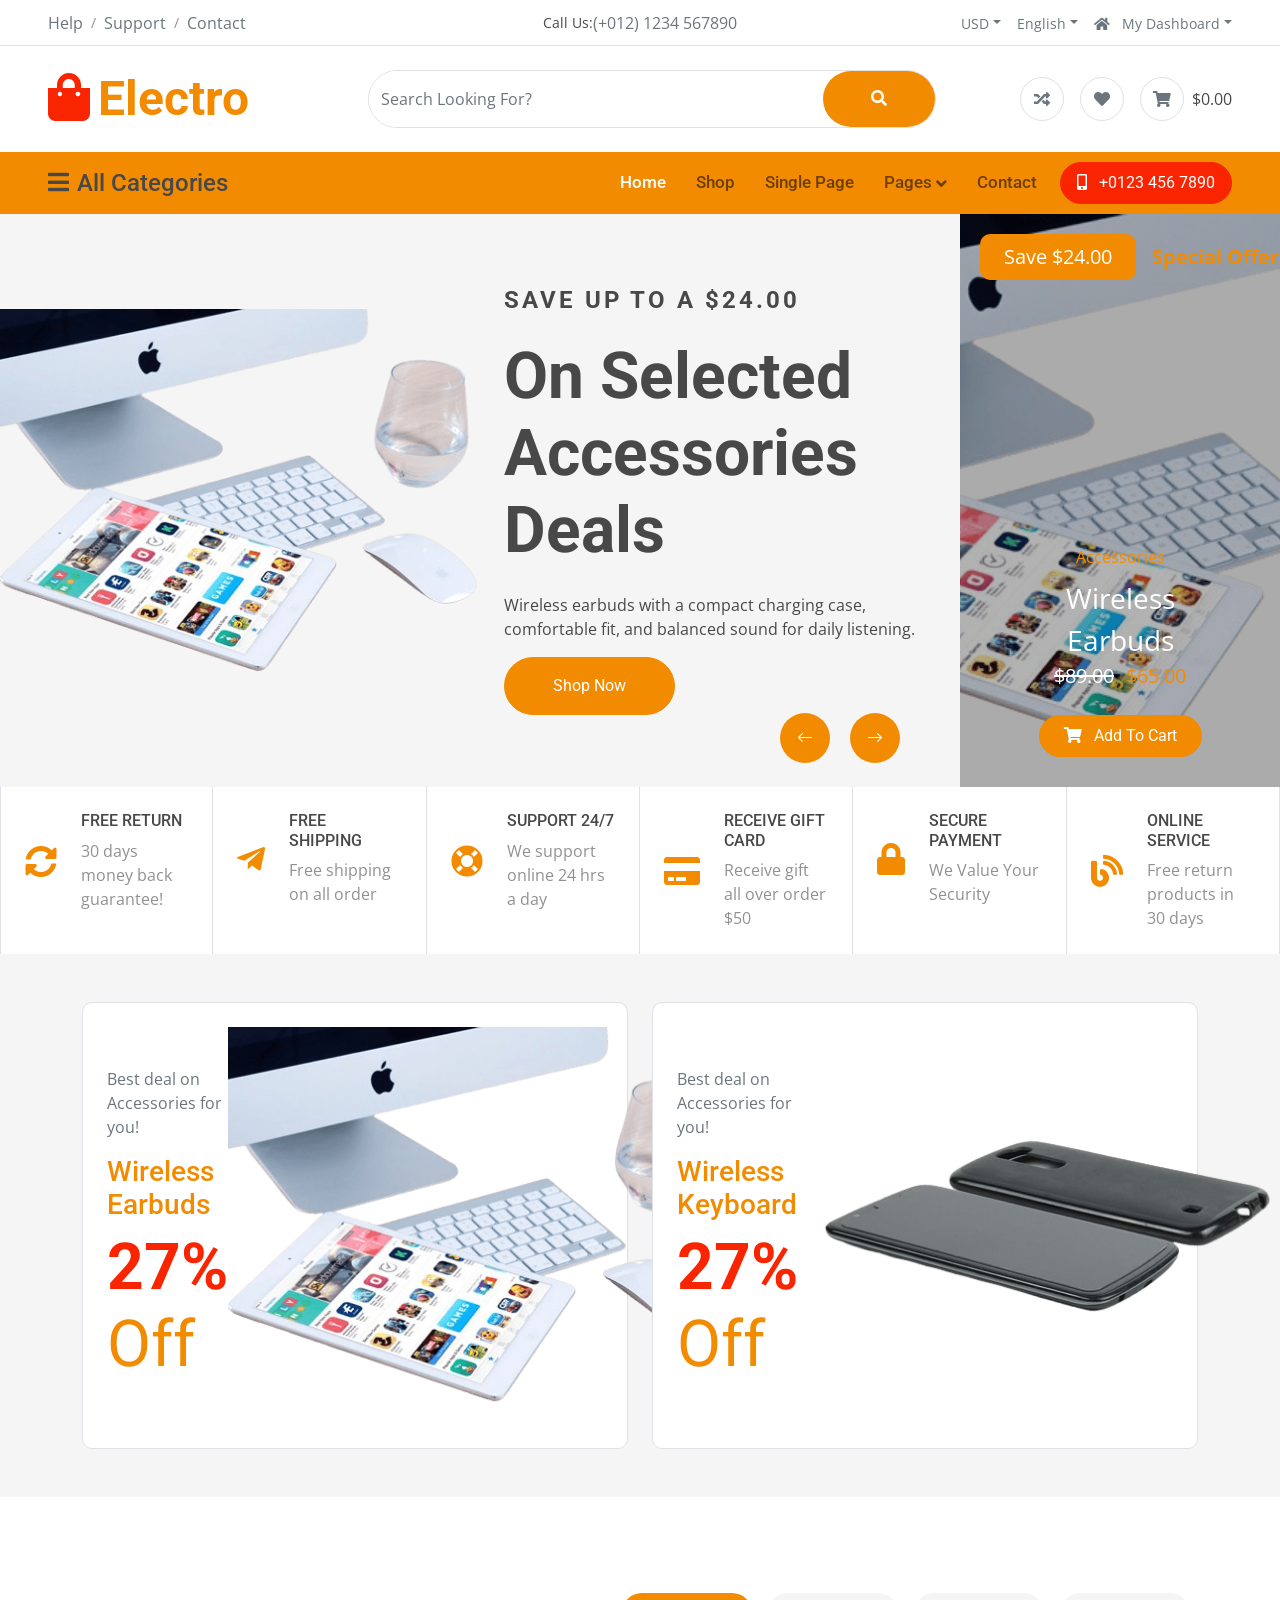
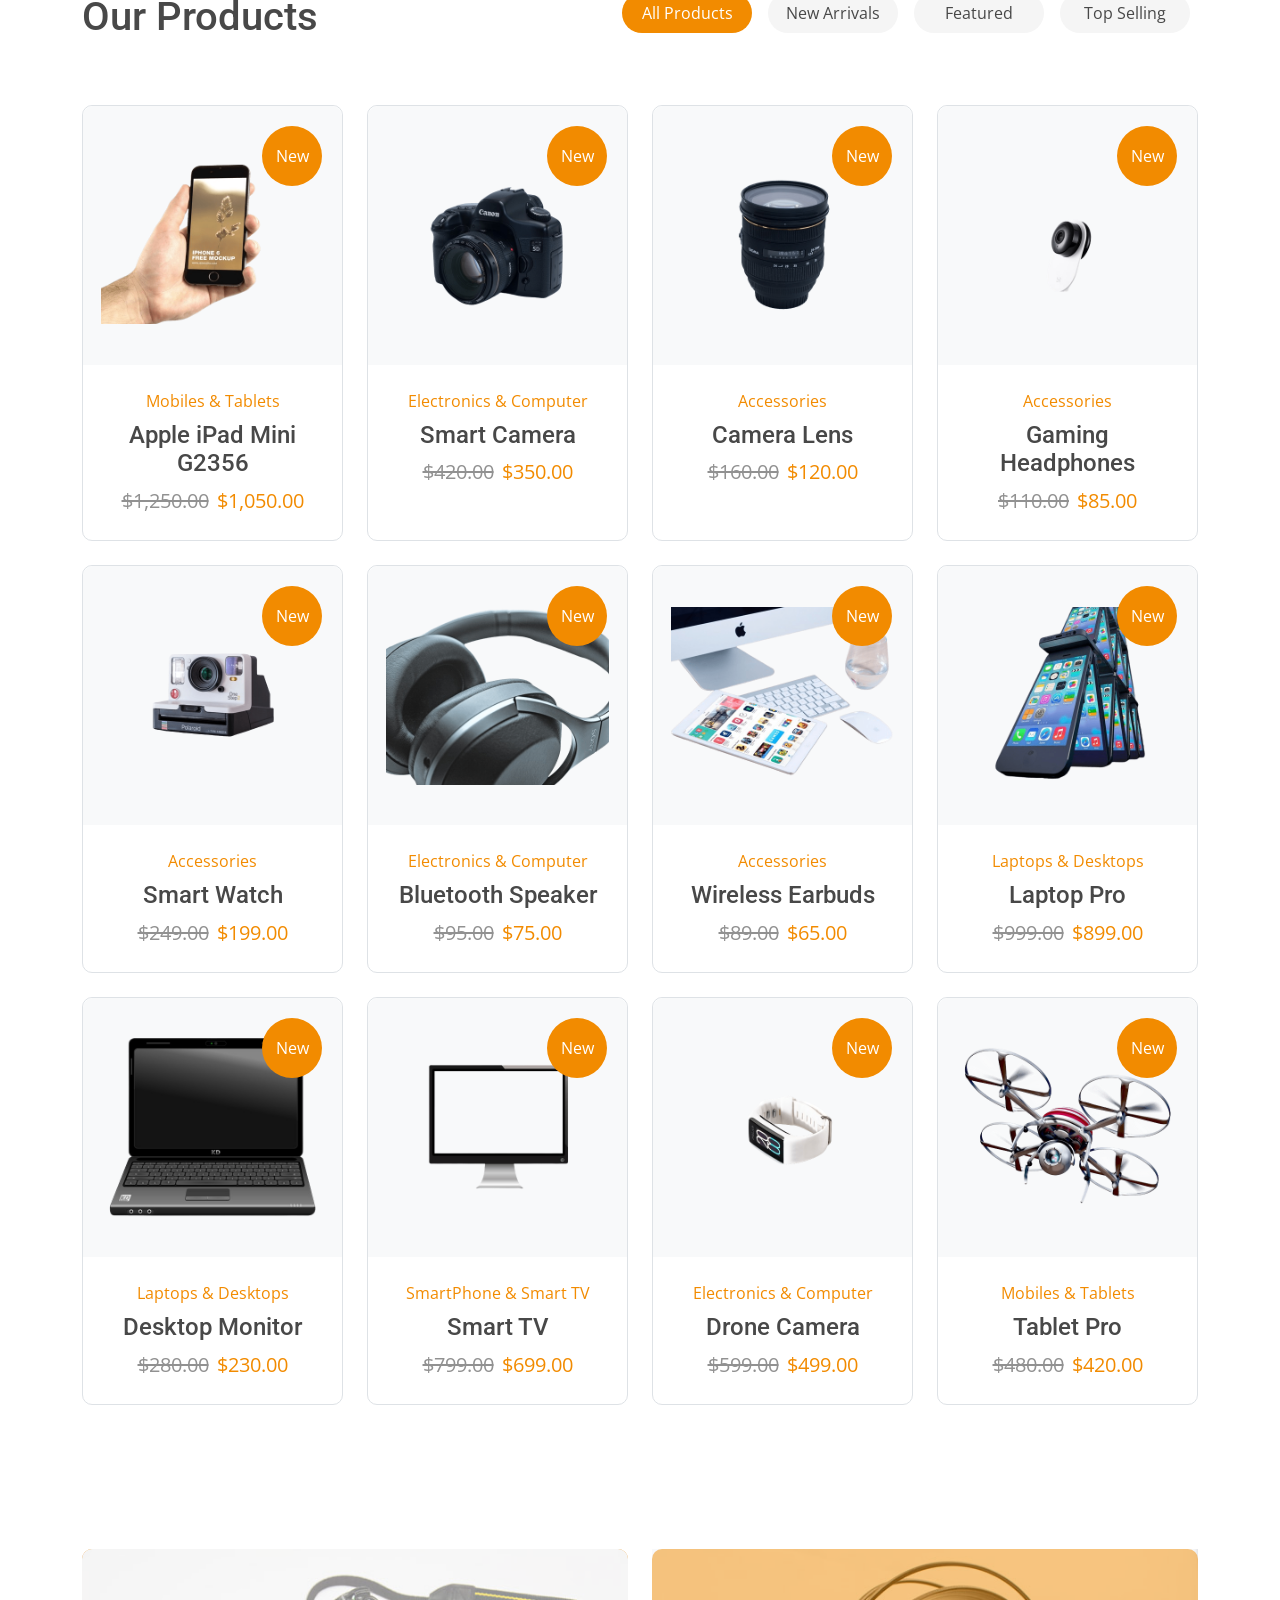
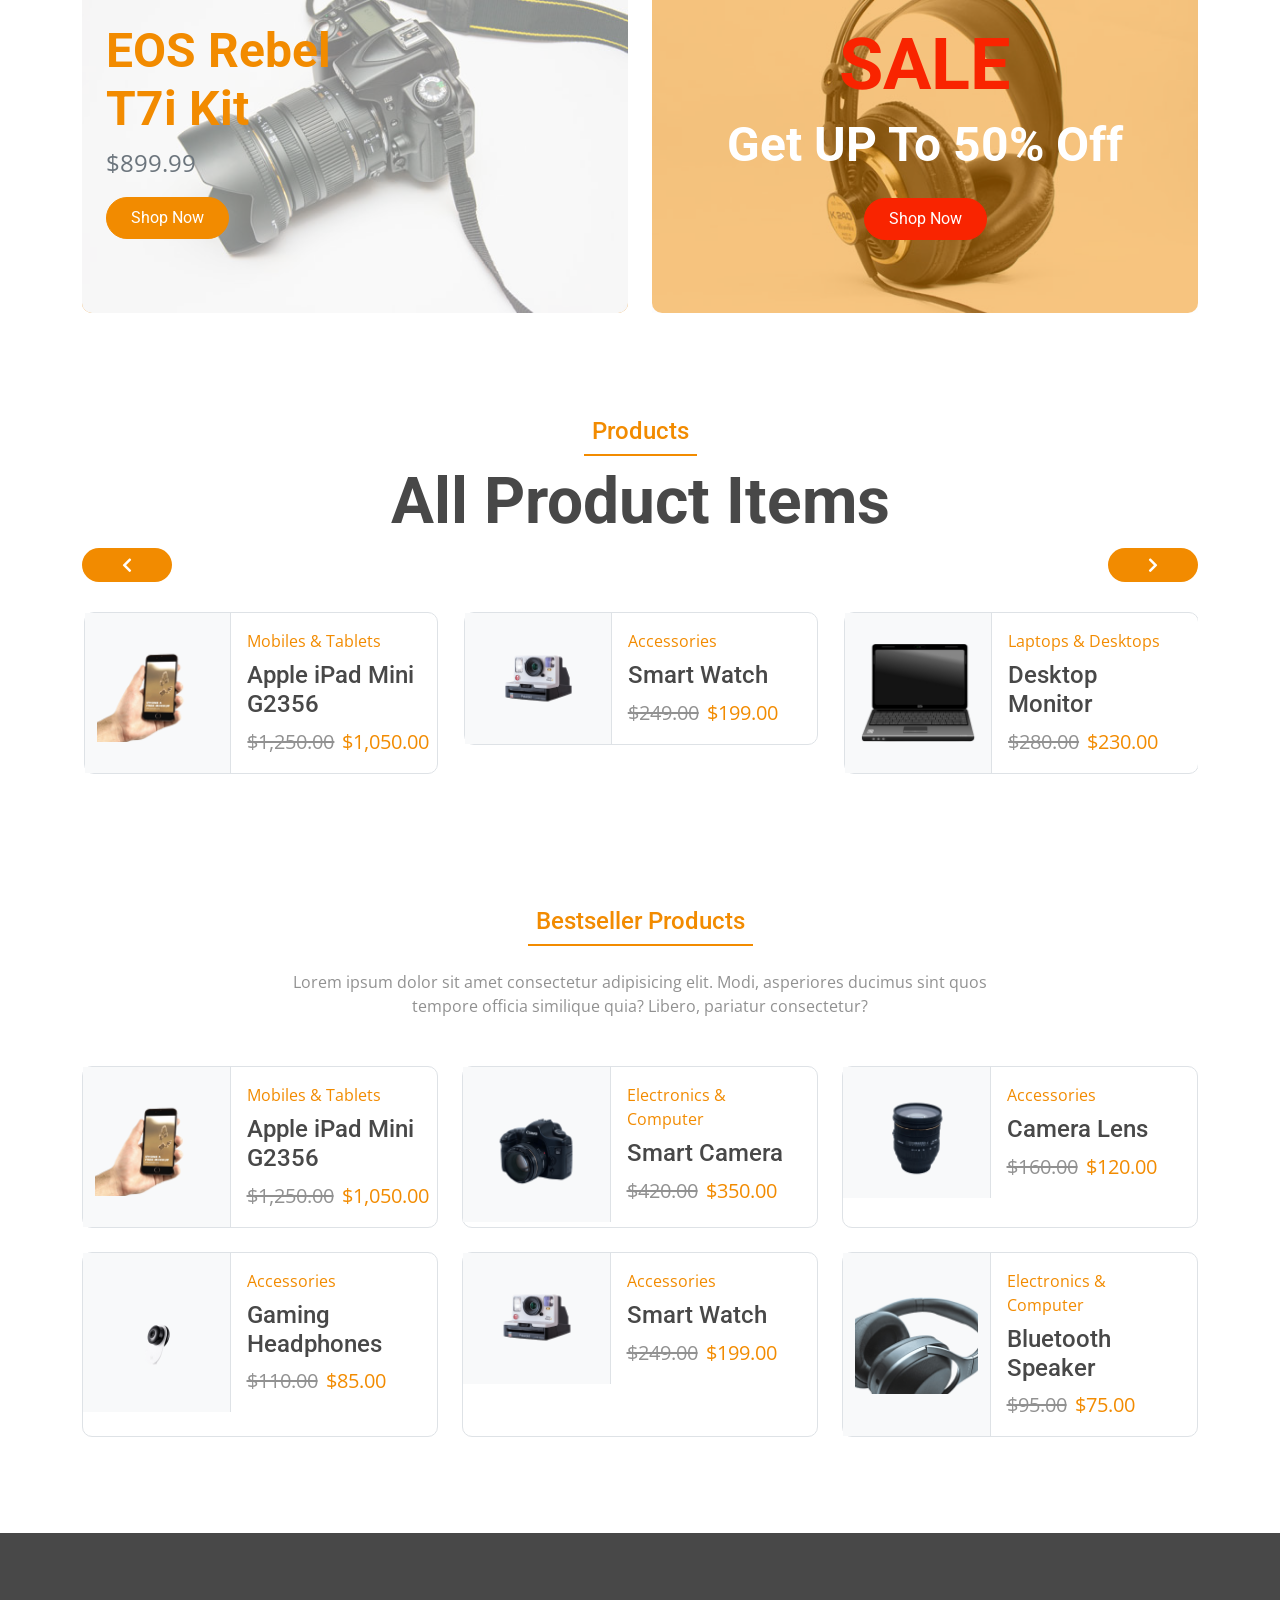
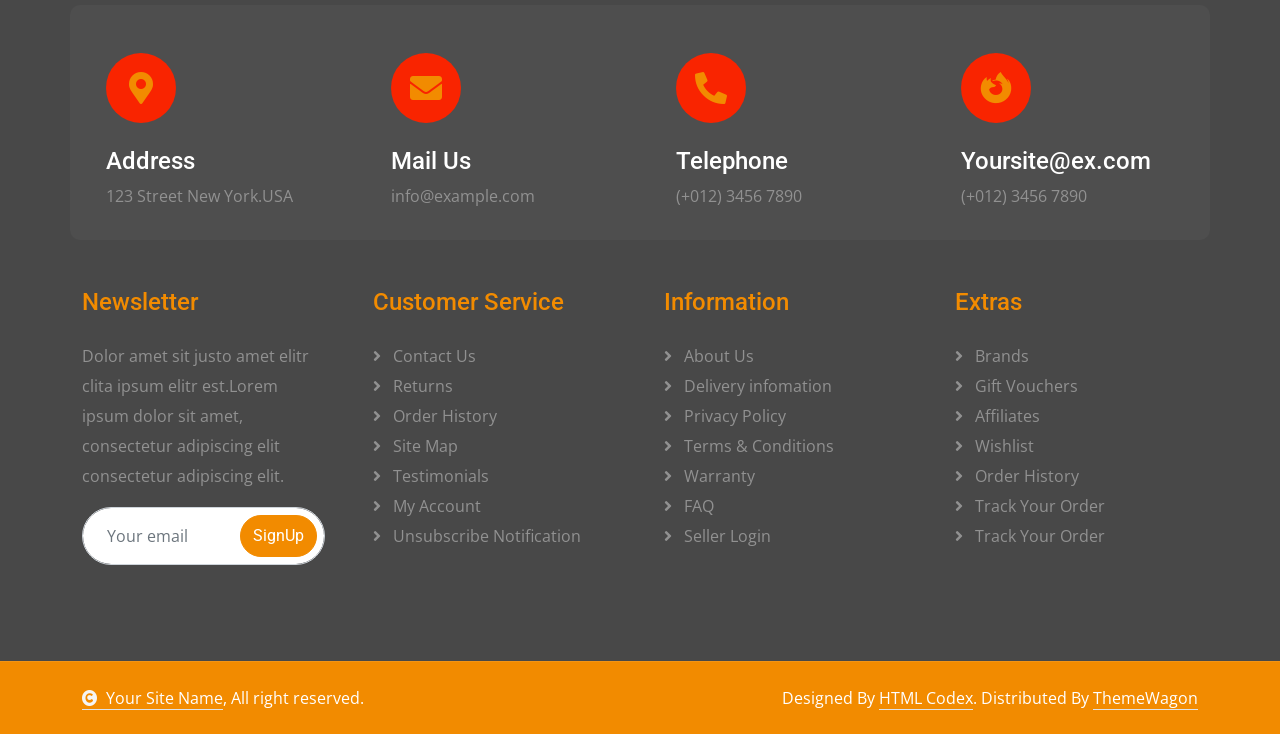
<file: index.html>
<!DOCTYPE html>
<html lang="en">

<head>
    <meta charset="utf-8">
    <title>Electro - Modern Electronics Store</title>
    <meta content="width=device-width, initial-scale=1.0" name="viewport">
    <meta content="" name="keywords">
    <meta content="Shop modern electronics, accessories, smart devices, and everyday tech deals at Electro." name="description">

    <!-- Google Web Fonts -->
    <link rel="preconnect" href="https://fonts.googleapis.com">
    <link rel="preconnect" href="https://fonts.gstatic.com" crossorigin>
    <link
        href="https://fonts.googleapis.com/css2?family=Open+Sans:wght@400;500;600;700&family=Roboto:wght@400;500;700&display=swap"
        rel="stylesheet">

    <!-- Icon Font Stylesheet -->
    <link rel="stylesheet" href="https://use.fontawesome.com/releases/v5.15.4/css/all.css" />
    <link href="https://cdn.jsdelivr.net/npm/bootstrap-icons@1.4.1/font/bootstrap-icons.css" rel="stylesheet">

    <!-- Libraries Stylesheet -->
    <link href="lib/animate/animate.min.css" rel="stylesheet">
    <link href="lib/owlcarousel/assets/owl.carousel.min.css" rel="stylesheet">


    <!-- Customized Bootstrap Stylesheet -->
    <link href="css/bootstrap.min.css" rel="stylesheet">

    <!-- Template Stylesheet -->
    <link href="css/style.css" rel="stylesheet">
</head>

<body>

    <a class="skip-link" href="#main-content">Skip to main content</a>

    <!-- Spinner Start -->
    <div id="spinner"
        class="show bg-white position-fixed translate-middle w-100 vh-100 top-50 start-50 d-flex align-items-center justify-content-center">
        <div class="spinner-border text-primary" style="width: 3rem; height: 3rem;" role="status">
            <span class="sr-only">Loading...</span>
        </div>
    </div>
    <!-- Spinner End -->


    <!-- Topbar Start -->
    <div class="container-fluid px-5 d-none border-bottom d-lg-block">
        <div class="row gx-0 align-items-center">
            <div class="col-lg-4 text-center text-lg-start mb-lg-0">
                <div class="d-inline-flex align-items-center" style="height: 45px;">
                    <a href="#" class="text-muted me-2"> Help</a><small> / </small>
                    <a href="#" class="text-muted mx-2"> Support</a><small> / </small>
                    <a href="#" class="text-muted ms-2"> Contact</a>

                </div>
            </div>
            <div class="col-lg-4 text-center d-flex align-items-center justify-content-center">
                <small class="text-dark">Call Us:</small>
                <a href="#" class="text-muted">(+012) 1234 567890</a>
            </div>

            <div class="col-lg-4 text-center text-lg-end">
                <div class="d-inline-flex align-items-center" style="height: 45px;">
                    <div class="dropdown">
                        <a href="#" class="dropdown-toggle text-muted me-2" data-bs-toggle="dropdown"><small>
                                USD</small></a>
                        <div class="dropdown-menu rounded">
                            <a href="#" class="dropdown-item"> Euro</a>
                            <a href="#" class="dropdown-item"> Dollar</a>
                        </div>
                    </div>
                    <div class="dropdown">
                        <a href="#" class="dropdown-toggle text-muted mx-2" data-bs-toggle="dropdown"><small>
                                English</small></a>
                        <div class="dropdown-menu rounded">
                            <a href="#" class="dropdown-item"> English</a>
                            <a href="#" class="dropdown-item"> Turkish</a>
                            <a href="#" class="dropdown-item"> Spanish</a>
                            <a href="#" class="dropdown-item"> Italiano</a>
                        </div>
                    </div>
                    <div class="dropdown">
                        <a href="#" class="dropdown-toggle text-muted ms-2" data-bs-toggle="dropdown"><small><i
                                    class="fa fa-home me-2"></i> My Dashboard</small></a>
                        <div class="dropdown-menu rounded">
                            <a href="#" class="dropdown-item"> Login</a>
                            <a href="#" class="dropdown-item"> Wishlist</a>
                            <a href="#" class="dropdown-item"> My Cart</a>
                            <a href="#" class="dropdown-item"> Notifications</a>
                            <a href="#" class="dropdown-item"> Account Settings</a>
                            <a href="#" class="dropdown-item"> My Account</a>
                            <a href="#" class="dropdown-item"> Log Out</a>
                        </div>
                    </div>
                </div>
            </div>
        </div>
    </div>
    <div class="container-fluid px-5 py-4 d-none d-lg-block">
        <div class="row gx-0 align-items-center text-center">
            <div class="col-md-4 col-lg-3 text-center text-lg-start">
                <div class="d-inline-flex align-items-center">
                    <a href="" class="navbar-brand p-0">
                        <h1 class="display-5 text-primary m-0"><i
                                class="fas fa-shopping-bag text-secondary me-2"></i>Electro</h1>
                        <!-- <img src="img/logo.png" alt="Logo"> -->
                    </a>
                </div>
            </div>
            <div class="col-md-4 col-lg-6 text-center">
                <div class="position-relative ps-4">
                    <div class="d-flex border rounded-pill">
                        <input class="form-control border-0 rounded-pill w-100 py-3" type="text"
                            data-bs-target="#dropdownToggle123" placeholder="Search Looking For?">
                        <button type="button" class="btn btn-primary rounded-pill py-3 px-5" style="border: 0;"><i
                                class="fas fa-search"></i></button>
                    </div>
                </div>
            </div>
            <div class="col-md-4 col-lg-3 text-center text-lg-end">
                <div class="d-inline-flex align-items-center">
                    <a href="#" class="text-muted d-flex align-items-center justify-content-center me-3"><span
                            class="rounded-circle btn-md-square border"><i class="fas fa-random"></i></i></a>
                    <a href="#" class="text-muted d-flex align-items-center justify-content-center me-3"><span
                            class="rounded-circle btn-md-square border"><i class="fas fa-heart"></i></a>
                    <a href="#" class="text-muted d-flex align-items-center justify-content-center"><span
                            class="rounded-circle btn-md-square border"><i class="fas fa-shopping-cart"></i></span>
                        <span class="text-dark ms-2">$0.00</span></a>
                </div>
            </div>
        </div>
    </div>
    <!-- Topbar End -->

    <!-- Navbar & Hero Start -->
    <div class="container-fluid nav-bar p-0">
        <div class="row gx-0 bg-primary px-5 align-items-center">
            <div class="col-lg-3 d-none d-lg-block">
                <nav class="navbar navbar-light position-relative" style="width: 250px;">
                    <button class="navbar-toggler border-0 fs-4 w-100 px-0 text-start" type="button"
                        data-bs-toggle="collapse" data-bs-target="#allCat">
                        <h4 class="m-0"><i class="fa fa-bars me-2"></i>All Categories</h4>
                    </button>
                    <div class="collapse navbar-collapse rounded-bottom" id="allCat">
                        <div class="navbar-nav ms-auto py-0">
                            <ul class="list-unstyled categories-bars">
                                <li>
                                    <div class="categories-bars-item">
                                        <a href="#">Accessories</a>
                                        <span>(3)</span>
                                    </div>
                                </li>
                                <li>
                                    <div class="categories-bars-item">
                                        <a href="#">Electronics & Computer</a>
                                        <span>(5)</span>
                                    </div>
                                </li>
                                <li>
                                    <div class="categories-bars-item">
                                        <a href="#">Laptops & Desktops</a>
                                        <span>(2)</span>
                                    </div>
                                </li>
                                <li>
                                    <div class="categories-bars-item">
                                        <a href="#">Mobiles & Tablets</a>
                                        <span>(8)</span>
                                    </div>
                                </li>
                                <li>
                                    <div class="categories-bars-item">
                                        <a href="#">SmartPhone & Smart TV</a>
                                        <span>(5)</span>
                                    </div>
                                </li>
                            </ul>
                        </div>
                    </div>
                </nav>
            </div>
            <div class="col-12 col-lg-9">
                <nav class="navbar navbar-expand-lg navbar-light bg-primary ">
                    <a href="" class="navbar-brand d-block d-lg-none">
                        <h1 class="display-5 text-secondary m-0"><i
                                class="fas fa-shopping-bag text-white me-2"></i>Electro</h1>
                        <!-- <img src="img/logo.png" alt="Logo"> -->
                    </a>
                    <button class="navbar-toggler ms-auto" type="button" data-bs-toggle="collapse"
                        data-bs-target="#navbarCollapse">
                        <span class="fa fa-bars fa-1x"></span>
                    </button>
                    <div class="collapse navbar-collapse" id="navbarCollapse">
                        <div class="navbar-nav ms-auto py-0">
                            <a href="index.html" class="nav-item nav-link active">Home</a>
                            <a href="shop.html" class="nav-item nav-link">Shop</a>
                            <a href="single.html" class="nav-item nav-link">Single Page</a>
                            <div class="nav-item dropdown">
                                <a href="#" class="nav-link dropdown-toggle" data-bs-toggle="dropdown">Pages</a>
                                <div class="dropdown-menu m-0">
                                    <a href="bestseller.html" class="dropdown-item">Bestseller</a>
                                    <a href="cart.html" class="dropdown-item">Cart Page</a>
                                    <a href="checkout.html" class="dropdown-item">Checkout</a>
                                    <a href="404.html" class="dropdown-item">404 Page</a>
                                </div>
                            </div>
                            <a href="contact.html" class="nav-item nav-link me-2">Contact</a>
                            <div class="nav-item dropdown d-block d-lg-none mb-3">
                                <a href="#" class="nav-link dropdown-toggle" data-bs-toggle="dropdown">All Category</a>
                                <div class="dropdown-menu m-0">
                                    <ul class="list-unstyled categories-bars">
                                        <li>
                                            <div class="categories-bars-item">
                                                <a href="#">Accessories</a>
                                                <span>(3)</span>
                                            </div>
                                        </li>
                                        <li>
                                            <div class="categories-bars-item">
                                                <a href="#">Electronics & Computer</a>
                                                <span>(5)</span>
                                            </div>
                                        </li>
                                        <li>
                                            <div class="categories-bars-item">
                                                <a href="#">Laptops & Desktops</a>
                                                <span>(2)</span>
                                            </div>
                                        </li>
                                        <li>
                                            <div class="categories-bars-item">
                                                <a href="#">Mobiles & Tablets</a>
                                                <span>(8)</span>
                                            </div>
                                        </li>
                                        <li>
                                            <div class="categories-bars-item">
                                                <a href="#">SmartPhone & Smart TV</a>
                                                <span>(5)</span>
                                            </div>
                                        </li>
                                    </ul>
                                </div>
                            </div>
                        </div>
                        <a href="" class="btn btn-secondary rounded-pill py-2 px-4 px-lg-3 mb-3 mb-md-3 mb-lg-0"><i
                                class="fa fa-mobile-alt me-2"></i> +0123 456 7890</a>
                    </div>
                </nav>
            </div>
        </div>
    </div>
    <!-- Navbar & Hero End -->

    <main id="main-content">
    <!-- Carousel Start -->
    <div class="container-fluid carousel bg-light px-0">
        <div class="row g-0 justify-content-end">
            <div class="col-12 col-lg-7 col-xl-9">
                <div class="header-carousel owl-carousel bg-light py-5">
                    <div class="row g-0 header-carousel-item align-items-center">
                        <div class="col-xl-6 carousel-img wow fadeInLeft" data-wow-delay="0.1s">
                            <img src="img/carousel-1.png" class="img-fluid w-100" alt="Image">
                        </div>
                        <div class="col-xl-6 carousel-content p-4">
                            <h4 class="text-uppercase fw-bold mb-4 wow fadeInRight" data-wow-delay="0.1s"
                                style="letter-spacing: 3px;">Save Up To A $400</h4>
                            <h1 class="display-3 text-capitalize mb-4 wow fadeInRight" data-wow-delay="0.3s">On Selected
                                Laptops & Desktop Or Smartphone</h1>
                            <p class="text-dark wow fadeInRight" data-wow-delay="0.5s">Terms and Condition Apply</p>
                            <a class="btn btn-primary rounded-pill py-3 px-5 wow fadeInRight" data-wow-delay="0.7s"
                                href="#">Shop Now</a>
                        </div>
                    </div>
                    <div class="row g-0 header-carousel-item align-items-center">
                        <div class="col-xl-6 carousel-img wow fadeInLeft" data-wow-delay="0.1s">
                            <img src="img/carousel-2.png" class="img-fluid w-100" alt="Image">
                        </div>
                        <div class="col-xl-6 carousel-content p-4">
                            <h4 class="text-uppercase fw-bold mb-4 wow fadeInRight" data-wow-delay="0.1s"
                                style="letter-spacing: 3px;">Save Up To A $200</h4>
                            <h1 class="display-3 text-capitalize mb-4 wow fadeInRight" data-wow-delay="0.3s">On Selected
                                Laptops & Desktop Or Smartphone</h1>
                            <p class="text-dark wow fadeInRight" data-wow-delay="0.5s">Terms and Condition Apply</p>
                            <a class="btn btn-primary rounded-pill py-3 px-5 wow fadeInRight" data-wow-delay="0.7s"
                                href="#">Shop Now</a>
                        </div>
                    </div>
                </div>
            </div>
            <div class="col-12 col-lg-5 col-xl-3 wow fadeInRight" data-wow-delay="0.1s">
                <div class="carousel-header-banner h-100">
                    <img src="img/header-img.jpg" class="img-fluid w-100 h-100" style="object-fit: cover;" alt="Image">
                    <div class="carousel-banner-offer">
                        <p class="bg-primary text-white rounded fs-5 py-2 px-4 mb-0 me-3">Save $48.00</p>
                        <p class="text-primary fs-5 fw-bold mb-0">Special Offer</p>
                    </div>
                    <div class="carousel-banner">
                        <div class="carousel-banner-content text-center p-4">
                            <a href="#" class="d-block mb-2">SmartPhone</a>
                            <a href="#" class="d-block text-white fs-3">Apple iPad Mini <br> G2356</a>
                            <del class="me-2 text-white fs-5">$1,250.00</del>
                            <span class="text-primary fs-5">$1,050.00</span>
                        </div>
                        <a href="#" class="btn btn-primary rounded-pill py-2 px-4"><i
                                class="fas fa-shopping-cart me-2"></i> Add To Cart</a>
                    </div>
                </div>
            </div>
        </div>
    </div>
    <!-- Carousel End -->

    <!-- Services Start -->
    <div class="container-fluid px-0">
        <div class="row g-0">
            <div class="col-6 col-md-4 col-lg-2 border-start border-end wow fadeInUp" data-wow-delay="0.1s">
                <div class="p-4">
                    <div class="d-inline-flex align-items-center">
                        <i class="fa fa-sync-alt fa-2x text-primary"></i>
                        <div class="ms-4">
                            <h6 class="text-uppercase mb-2">Free Return</h6>
                            <p class="mb-0">30 days money back guarantee!</p>
                        </div>
                    </div>
                </div>
            </div>
            <div class="col-6 col-md-4 col-lg-2 border-end wow fadeInUp" data-wow-delay="0.2s">
                <div class="p-4">
                    <div class="d-flex align-items-center">
                        <i class="fab fa-telegram-plane fa-2x text-primary"></i>
                        <div class="ms-4">
                            <h6 class="text-uppercase mb-2">Free Shipping</h6>
                            <p class="mb-0">Free shipping on all order</p>
                        </div>
                    </div>
                </div>
            </div>
            <div class="col-6 col-md-4 col-lg-2 border-end wow fadeInUp" data-wow-delay="0.3s">
                <div class="p-4">
                    <div class="d-flex align-items-center">
                        <i class="fas fa-life-ring fa-2x text-primary"></i>
                        <div class="ms-4">
                            <h6 class="text-uppercase mb-2">Support 24/7</h6>
                            <p class="mb-0">We support online 24 hrs a day</p>
                        </div>
                    </div>
                </div>
            </div>
            <div class="col-6 col-md-4 col-lg-2 border-end wow fadeInUp" data-wow-delay="0.4s">
                <div class="p-4">
                    <div class="d-flex align-items-center">
                        <i class="fas fa-credit-card fa-2x text-primary"></i>
                        <div class="ms-4">
                            <h6 class="text-uppercase mb-2">Receive Gift Card</h6>
                            <p class="mb-0">Receive gift all over order $50</p>
                        </div>
                    </div>
                </div>
            </div>
            <div class="col-6 col-md-4 col-lg-2 border-end wow fadeInUp" data-wow-delay="0.5s">
                <div class="p-4">
                    <div class="d-flex align-items-center">
                        <i class="fas fa-lock fa-2x text-primary"></i>
                        <div class="ms-4">
                            <h6 class="text-uppercase mb-2">Secure Payment</h6>
                            <p class="mb-0">We Value Your Security</p>
                        </div>
                    </div>
                </div>
            </div>
            <div class="col-6 col-md-4 col-lg-2 border-end wow fadeInUp" data-wow-delay="0.6s">
                <div class="p-4">
                    <div class="d-flex align-items-center">
                        <i class="fas fa-blog fa-2x text-primary"></i>
                        <div class="ms-4">
                            <h6 class="text-uppercase mb-2">Online Service</h6>
                            <p class="mb-0">Free return products in 30 days</p>
                        </div>
                    </div>
                </div>
            </div>
        </div>
    </div>
    <!-- Services End -->

    <!-- Products Offer Start -->
    <div class="container-fluid bg-light py-5">
        <div class="container">
            <div class="row g-4">
                <div class="col-lg-6 wow fadeInLeft" data-wow-delay="0.2s">
                    <a href="#" class="d-flex align-items-center justify-content-between border bg-white rounded p-4">
                        <div>
                            <p class="text-muted mb-3">Find The Best Camera for You!</p>
                            <h3 class="text-primary">Smart Camera</h3>
                            <h1 class="display-3 text-secondary mb-0">40% <span
                                    class="text-primary fw-normal">Off</span></h1>
                        </div>
                        <img src="img/product-1.png" class="img-fluid" alt="">
                    </a>
                </div>
                <div class="col-lg-6 wow fadeInRight" data-wow-delay="0.3s">
                    <a href="#" class="d-flex align-items-center justify-content-between border bg-white rounded p-4">
                        <div>
                            <p class="text-muted mb-3">Find The Best Watches for You!</p>
                            <h3 class="text-primary">Smart Watch</h3>
                            <h1 class="display-3 text-secondary mb-0">20% <span
                                    class="text-primary fw-normal">Off</span></h1>
                        </div>
                        <img src="img/product-2.png" class="img-fluid" alt="">
                    </a>
                </div>
            </div>
        </div>
    </div>
    <!-- Products Offer End -->


    <!-- Our Products Start -->
    <div class="container-fluid product py-5">
        <div class="container py-5">
            <div class="tab-class">
                <div class="row g-4">
                    <div class="col-lg-4 text-start wow fadeInLeft" data-wow-delay="0.1s">
                        <h1>Our Products</h1>
                    </div>
                    <div class="col-lg-8 text-end wow fadeInRight" data-wow-delay="0.1s">
                        <ul class="nav nav-pills d-inline-flex text-center mb-5">
                            <li class="nav-item mb-4">
                                <a class="d-flex mx-2 py-2 bg-light rounded-pill active" data-bs-toggle="pill"
                                    href="#tab-1">
                                    <span class="text-dark" style="width: 130px;">All Products</span>
                                </a>
                            </li>
                            <li class="nav-item mb-4">
                                <a class="d-flex py-2 mx-2 bg-light rounded-pill" data-bs-toggle="pill" href="#tab-2">
                                    <span class="text-dark" style="width: 130px;">New Arrivals</span>
                                </a>
                            </li>
                            <li class="nav-item mb-4">
                                <a class="d-flex mx-2 py-2 bg-light rounded-pill" data-bs-toggle="pill" href="#tab-3">
                                    <span class="text-dark" style="width: 130px;">Featured</span>
                                </a>
                            </li>
                            <li class="nav-item mb-4">
                                <a class="d-flex mx-2 py-2 bg-light rounded-pill" data-bs-toggle="pill" href="#tab-4">
                                    <span class="text-dark" style="width: 130px;">Top Selling</span>
                                </a>
                            </li>
                        </ul>
                    </div>
                </div>
                <div class="tab-content">
                    <div id="tab-1" class="tab-pane fade show p-0 active">
                        <div class="row g-4">
                            <div class="col-md-6 col-lg-4 col-xl-3">
                                <div class="product-item rounded wow fadeInUp" data-wow-delay="0.1s">
                                    <div class="product-item-inner border rounded">
                                        <div class="product-item-inner-item">
                                            <img src="img/product-3.png" class="img-fluid w-100 rounded-top" alt="">
                                            <div class="product-new">New</div>
                                            <div class="product-details">
                                                <a href="#"><i class="fa fa-eye fa-1x"></i></a>
                                            </div>
                                        </div>
                                        <div class="text-center rounded-bottom p-4">
                                            <a href="#" class="d-block mb-2">SmartPhone</a>
                                            <a href="#" class="d-block h4">Apple iPad Mini <br> G2356</a>
                                            <del class="me-2 fs-5">$1,250.00</del>
                                            <span class="text-primary fs-5">$1,050.00</span>
                                        </div>
                                    </div>
                                    <div
                                        class="product-item-add border border-top-0 rounded-bottom text-center p-4 pt-0">
                                        <a href="#"
                                            class="btn btn-primary border-secondary rounded-pill py-2 px-4 mb-4"><i
                                                class="fas fa-shopping-cart me-2"></i> Add To Cart</a>
                                        <div class="d-flex justify-content-between align-items-center">
                                            <div class="d-flex">
                                                <i class="fas fa-star text-primary"></i>
                                                <i class="fas fa-star text-primary"></i>
                                                <i class="fas fa-star text-primary"></i>
                                                <i class="fas fa-star text-primary"></i>
                                                <i class="fas fa-star"></i>
                                            </div>
                                            <div class="d-flex">
                                                <a href="#"
                                                    class="text-primary d-flex align-items-center justify-content-center me-3"><span
                                                        class="rounded-circle btn-sm-square border"><i
                                                            class="fas fa-random"></i></i></a>
                                                <a href="#"
                                                    class="text-primary d-flex align-items-center justify-content-center me-0"><span
                                                        class="rounded-circle btn-sm-square border"><i
                                                            class="fas fa-heart"></i></a>
                                            </div>
                                        </div>
                                    </div>
                                </div>
                            </div>
                            <div class="col-md-6 col-lg-4 col-xl-3">
                                <div class="product-item rounded wow fadeInUp" data-wow-delay="0.3s">
                                    <div class="product-item-inner border rounded">
                                        <div class="product-item-inner-item">
                                            <img src="img/product-4.png" class="img-fluid w-100 rounded-top"
                                                alt="Image">
                                            <div class="product-sale">sale</div>
                                            <div class="product-details">
                                                <a href="#"><i class="fa fa-eye fa-1x"></i></a>
                                            </div>
                                        </div>
                                        <div class="text-center rounded-bottom p-4">
                                            <a href="#" class="d-block mb-2">SmartPhone</a>
                                            <a href="#" class="d-block h4">Apple iPad Mini <br> G2356</a>
                                            <del class="me-2 fs-5">$1,250.00</del>
                                            <span class="text-primary fs-5">$1,050.00</span>
                                        </div>
                                    </div>
                                    <div
                                        class="product-item-add border border-top-0 rounded-bottom  text-center p-4 pt-0">
                                        <a href="#"
                                            class="btn btn-primary border-secondary rounded-pill py-2 px-4 mb-4"><i
                                                class="fas fa-shopping-cart me-2"></i> Add To Cart</a>
                                        <div class="d-flex justify-content-between align-items-center">
                                            <div class="d-flex">
                                                <i class="fas fa-star text-primary"></i>
                                                <i class="fas fa-star text-primary"></i>
                                                <i class="fas fa-star text-primary"></i>
                                                <i class="fas fa-star text-primary"></i>
                                                <i class="fas fa-star"></i>
                                            </div>
                                            <div class="d-flex">
                                                <a href="#"
                                                    class="text-primary d-flex align-items-center justify-content-center me-3"><span
                                                        class="rounded-circle btn-sm-square border"><i
                                                            class="fas fa-random"></i></i></a>
                                                <a href="#"
                                                    class="text-primary d-flex align-items-center justify-content-center me-0"><span
                                                        class="rounded-circle btn-sm-square border"><i
                                                            class="fas fa-heart"></i></a>
                                            </div>
                                        </div>
                                    </div>
                                </div>
                            </div>
                            <div class="col-md-6 col-lg-4 col-xl-3">
                                <div class="product-item rounded wow fadeInUp" data-wow-delay="0.5s">
                                    <div class="product-item-inner border rounded">
                                        <div class="product-item-inner-item">
                                            <img src="img/product-5.png" class="img-fluid w-100 rounded-top"
                                                alt="Image">
                                            <div class="product-details">
                                                <a href="#"><i class="fa fa-eye fa-1x"></i></a>
                                            </div>
                                        </div>
                                        <div class="text-center rounded-bottom p-4">
                                            <a href="#" class="d-block mb-2">SmartPhone</a>
                                            <a href="#" class="d-block h4">Apple iPad Mini <br> G2356</a>
                                            <del class="me-2 fs-5">$1,250.00</del>
                                            <span class="text-primary fs-5">$1,050.00</span>
                                        </div>
                                    </div>
                                    <div
                                        class="product-item-add border border-top-0 rounded-bottom  text-center p-4 pt-0">
                                        <a href="#"
                                            class="btn btn-primary border-secondary rounded-pill py-2 px-4 mb-4"><i
                                                class="fas fa-shopping-cart me-2"></i> Add To Cart</a>
                                        <div class="d-flex justify-content-between align-items-center">
                                            <div class="d-flex">
                                                <i class="fas fa-star text-primary"></i>
                                                <i class="fas fa-star text-primary"></i>
                                                <i class="fas fa-star text-primary"></i>
                                                <i class="fas fa-star text-primary"></i>
                                                <i class="fas fa-star"></i>
                                            </div>
                                            <div class="d-flex">
                                                <a href="#"
                                                    class="text-primary d-flex align-items-center justify-content-center me-3"><span
                                                        class="rounded-circle btn-sm-square border"><i
                                                            class="fas fa-random"></i></i></a>
                                                <a href="#"
                                                    class="text-primary d-flex align-items-center justify-content-center me-0"><span
                                                        class="rounded-circle btn-sm-square border"><i
                                                            class="fas fa-heart"></i></a>
                                            </div>
                                        </div>
                                    </div>
                                </div>
                            </div>
                            <div class="col-md-6 col-lg-4 col-xl-3">
                                <div class="product-item rounded wow fadeInUp" data-wow-delay="0.7s">
                                    <div class="product-item-inner border rounded">
                                        <div class="product-item-inner-item">
                                            <img src="img/product-6.png" class="img-fluid w-100 rounded-top"
                                                alt="Image">
                                            <div class="product-new">New</div>
                                            <div class="product-details">
                                                <a href="#"><i class="fa fa-eye fa-1x"></i></a>
                                            </div>
                                        </div>
                                        <div class="text-center rounded-bottom p-4">
                                            <a href="#" class="d-block mb-2">SmartPhone</a>
                                            <a href="#" class="d-block h4">Apple iPad Mini <br> G2356</a>
                                            <del class="me-2 fs-5">$1,250.00</del>
                                            <span class="text-primary fs-5">$1,050.00</span>
                                        </div>
                                    </div>
                                    <div
                                        class="product-item-add border border-top-0 rounded-bottom  text-center p-4 pt-0">
                                        <a href="#"
                                            class="btn btn-primary border-secondary rounded-pill py-2 px-4 mb-4"><i
                                                class="fas fa-shopping-cart me-2"></i> Add To Cart</a>
                                        <div class="d-flex justify-content-between align-items-center">
                                            <div class="d-flex">
                                                <i class="fas fa-star text-primary"></i>
                                                <i class="fas fa-star text-primary"></i>
                                                <i class="fas fa-star text-primary"></i>
                                                <i class="fas fa-star text-primary"></i>
                                                <i class="fas fa-star"></i>
                                            </div>
                                            <div class="d-flex">
                                                <a href="#"
                                                    class="text-primary d-flex align-items-center justify-content-center me-3"><span
                                                        class="rounded-circle btn-sm-square border"><i
                                                            class="fas fa-random"></i></i></a>
                                                <a href="#"
                                                    class="text-primary d-flex align-items-center justify-content-center me-0"><span
                                                        class="rounded-circle btn-sm-square border"><i
                                                            class="fas fa-heart"></i></a>
                                            </div>
                                        </div>
                                    </div>
                                </div>
                            </div>
                            <div class="col-md-6 col-lg-4 col-xl-3">
                                <div class="product-item rounded wow fadeInUp" data-wow-delay="0.1s">
                                    <div class="product-item-inner border rounded">
                                        <div class="product-item-inner-item">
                                            <img src="img/product-7.png" class="img-fluid w-100 rounded-top"
                                                alt="Image">
                                            <div class="product-sale">Sale</div>
                                            <div class="product-details">
                                                <a href="#"><i class="fa fa-eye fa-1x"></i></a>
                                            </div>
                                        </div>
                                        <div class="text-center rounded-bottom p-4">
                                            <a href="#" class="d-block mb-2">SmartPhone</a>
                                            <a href="#" class="d-block h4">Apple iPad Mini <br> G2356</a>
                                            <del class="me-2 fs-5">$1,250.00</del>
                                            <span class="text-primary fs-5">$1,050.00</span>
                                        </div>
                                    </div>
                                    <div
                                        class="product-item-add border border-top-0 rounded-bottom  text-center p-4 pt-0">
                                        <a href="#"
                                            class="btn btn-primary border-secondary rounded-pill py-2 px-4 mb-4"><i
                                                class="fas fa-shopping-cart me-2"></i> Add To Cart</a>
                                        <div class="d-flex justify-content-between align-items-center">
                                            <div class="d-flex">
                                                <i class="fas fa-star text-primary"></i>
                                                <i class="fas fa-star text-primary"></i>
                                                <i class="fas fa-star text-primary"></i>
                                                <i class="fas fa-star text-primary"></i>
                                                <i class="fas fa-star"></i>
                                            </div>
                                            <div class="d-flex">
                                                <a href="#"
                                                    class="text-primary d-flex align-items-center justify-content-center me-3"><span
                                                        class="rounded-circle btn-sm-square border"><i
                                                            class="fas fa-random"></i></i></a>
                                                <a href="#"
                                                    class="text-primary d-flex align-items-center justify-content-center me-0"><span
                                                        class="rounded-circle btn-sm-square border"><i
                                                            class="fas fa-heart"></i></a>
                                            </div>
                                        </div>
                                    </div>
                                </div>
                            </div>
                            <div class="col-md-6 col-lg-4 col-xl-3">
                                <div class="product-item rounded wow fadeInUp" data-wow-delay="0.3s">
                                    <div class="product-item-inner border rounded">
                                        <div class="product-item-inner-item">
                                            <img src="img/product-8.png" class="img-fluid w-100 rounded-top"
                                                alt="Image">
                                            <div class="product-details">
                                                <a href="#"><i class="fa fa-eye fa-1x"></i></a>
                                            </div>
                                        </div>
                                        <div class="text-center rounded-bottom p-4">
                                            <a href="#" class="d-block mb-2">SmartPhone</a>
                                            <a href="#" class="d-block h4">Apple iPad Mini <br> G2356</a>
                                            <del class="me-2 fs-5">$1,250.00</del>
                                            <span class="text-primary fs-5">$1,050.00</span>
                                        </div>
                                    </div>
                                    <div
                                        class="product-item-add border border-top-0 rounded-bottom  text-center p-4 pt-0">
                                        <a href="#"
                                            class="btn btn-primary border-secondary rounded-pill py-2 px-4 mb-4"><i
                                                class="fas fa-shopping-cart me-2"></i> Add To Cart</a>
                                        <div class="d-flex justify-content-between align-items-center">
                                            <div class="d-flex">
                                                <i class="fas fa-star text-primary"></i>
                                                <i class="fas fa-star text-primary"></i>
                                                <i class="fas fa-star text-primary"></i>
                                                <i class="fas fa-star text-primary"></i>
                                                <i class="fas fa-star"></i>
                                            </div>
                                            <div class="d-flex">
                                                <a href="#"
                                                    class="text-primary d-flex align-items-center justify-content-center me-3"><span
                                                        class="rounded-circle btn-sm-square border"><i
                                                            class="fas fa-random"></i></i></a>
                                                <a href="#"
                                                    class="text-primary d-flex align-items-center justify-content-center me-0"><span
                                                        class="rounded-circle btn-sm-square border"><i
                                                            class="fas fa-heart"></i></a>
                                            </div>
                                        </div>
                                    </div>
                                </div>
                            </div>
                            <div class="col-md-6 col-lg-4 col-xl-3">
                                <div class="product-item rounded wow fadeInUp" data-wow-delay="0.5s">
                                    <div class="product-item-inner border rounded">
                                        <div class="product-item-inner-item">
                                            <img src="img/product-9.png" class="img-fluid w-100 rounded-top"
                                                alt="Image">
                                            <div class="product-new">New</div>
                                            <div class="product-details">
                                                <a href="#"><i class="fa fa-eye fa-1x"></i></a>
                                            </div>
                                        </div>
                                        <div class="text-center rounded-bottom p-4">
                                            <a href="#" class="d-block mb-2">SmartPhone</a>
                                            <a href="#" class="d-block h4">Apple iPad Mini <br> G2356</a>
                                            <del class="me-2 fs-5">$1,250.00</del>
                                            <span class="text-primary fs-5">$1,050.00</span>
                                        </div>
                                    </div>
                                    <div
                                        class="product-item-add border border-top-0 rounded-bottom  text-center p-4 pt-0">
                                        <a href="#"
                                            class="btn btn-primary border-secondary rounded-pill py-2 px-4 mb-4"><i
                                                class="fas fa-shopping-cart me-2"></i> Add To Cart</a>
                                        <div class="d-flex justify-content-between align-items-center">
                                            <div class="d-flex">
                                                <i class="fas fa-star text-primary"></i>
                                                <i class="fas fa-star text-primary"></i>
                                                <i class="fas fa-star text-primary"></i>
                                                <i class="fas fa-star text-primary"></i>
                                                <i class="fas fa-star"></i>
                                            </div>
                                            <div class="d-flex">
                                                <a href="#"
                                                    class="text-primary d-flex align-items-center justify-content-center me-3"><span
                                                        class="rounded-circle btn-sm-square border"><i
                                                            class="fas fa-random"></i></i></a>
                                                <a href="#"
                                                    class="text-primary d-flex align-items-center justify-content-center me-0"><span
                                                        class="rounded-circle btn-sm-square border"><i
                                                            class="fas fa-heart"></i></a>
                                            </div>
                                        </div>
                                    </div>
                                </div>
                            </div>
                            <div class="col-md-6 col-lg-4 col-xl-3">
                                <div class="product-item rounded wow fadeInUp" data-wow-delay="0.7s">
                                    <div class="product-item-inner border rounded">
                                        <div class="product-item-inner-item">
                                            <img src="img/product-10.png" class="img-fluid w-100 rounded-top" alt="">
                                            <div class="product-sale">Sale</div>
                                            <div class="product-details">
                                                <a href="#"><i class="fa fa-eye fa-1x"></i></a>
                                            </div>
                                        </div>
                                        <div class="text-center rounded-bottom p-4">
                                            <a href="#" class="d-block mb-2">SmartPhone</a>
                                            <a href="#" class="d-block h4">Apple iPad Mini <br> G2356</a>
                                            <del class="me-2 fs-5">$1,250.00</del>
                                            <span class="text-primary fs-5">$1,050.00</span>
                                        </div>
                                    </div>
                                    <div
                                        class="product-item-add border border-top-0 rounded-bottom  text-center p-4 pt-0">
                                        <a href="#"
                                            class="btn btn-primary border-secondary rounded-pill py-2 px-4 mb-4"><i
                                                class="fas fa-shopping-cart me-2"></i> Add To Cart</a>
                                        <div class="d-flex justify-content-between align-items-center">
                                            <div class="d-flex">
                                                <i class="fas fa-star text-primary"></i>
                                                <i class="fas fa-star text-primary"></i>
                                                <i class="fas fa-star text-primary"></i>
                                                <i class="fas fa-star text-primary"></i>
                                                <i class="fas fa-star"></i>
                                            </div>
                                            <div class="d-flex">
                                                <a href="#"
                                                    class="text-primary d-flex align-items-center justify-content-center me-3"><span
                                                        class="rounded-circle btn-sm-square border"><i
                                                            class="fas fa-random"></i></i></a>
                                                <a href="#"
                                                    class="text-primary d-flex align-items-center justify-content-center me-0"><span
                                                        class="rounded-circle btn-sm-square border"><i
                                                            class="fas fa-heart"></i></a>
                                            </div>
                                        </div>
                                    </div>
                                </div>
                            </div>
                        </div>
                    </div>
                    <div id="tab-2" class="tab-pane fade show p-0">
                        <div class="row g-4">
                            <div class="col-md-6 col-lg-4 col-xl-3">
                                <div class="product-item rounded wow fadeInUp" data-wow-delay="0.1s">
                                    <div class="product-item-inner border rounded">
                                        <div class="product-item-inner-item">
                                            <img src="img/product-3.png" class="img-fluid rounded-top" alt="">
                                            <div class="product-new">New</div>
                                            <div class="product-details">
                                                <a href="#"><i class="fa fa-eye fa-1x"></i></a>
                                            </div>
                                        </div>
                                        <div class="text-center rounded-bottom p-4">
                                            <a href="#" class="d-block mb-2">SmartPhone</a>
                                            <a href="#" class="d-block h4">Apple iPad Mini <br> G2356</a>
                                            <del class="me-2 fs-5">$1,250.00</del>
                                            <span class="text-primary fs-5">$1,050.00</span>
                                        </div>
                                    </div>
                                    <div
                                        class="product-item-add border border-top-0 rounded-bottom  text-center p-4 pt-0">
                                        <a href="#"
                                            class="btn btn-primary border-secondary rounded-pill py-2 px-4 mb-4"><i
                                                class="fas fa-shopping-cart me-2"></i> Add To Cart</a>
                                        <div class="d-flex justify-content-between align-items-center">
                                            <div class="d-flex">
                                                <i class="fas fa-star text-primary"></i>
                                                <i class="fas fa-star text-primary"></i>
                                                <i class="fas fa-star text-primary"></i>
                                                <i class="fas fa-star text-primary"></i>
                                                <i class="fas fa-star"></i>
                                            </div>
                                            <div class="d-flex">
                                                <a href="#"
                                                    class="text-primary d-flex align-items-center justify-content-center me-3"><span
                                                        class="rounded-circle btn-sm-square border"><i
                                                            class="fas fa-random"></i></i></a>
                                                <a href="#"
                                                    class="text-primary d-flex align-items-center justify-content-center me-0"><span
                                                        class="rounded-circle btn-sm-square border"><i
                                                            class="fas fa-heart"></i></a>
                                            </div>
                                        </div>
                                    </div>
                                </div>
                            </div>
                            <div class="col-md-6 col-lg-4 col-xl-3">
                                <div class="product-item rounded wow fadeInUp" data-wow-delay="0.3s">
                                    <div class="product-item-inner border rounded">
                                        <div class="product-item-inner-item">
                                            <img src="img/product-4.png" class="img-fluid w-100 rounded-top" alt="">
                                            <div class="product-new">New</div>
                                            <div class="product-details">
                                                <a href="#"><i class="fa fa-eye fa-1x"></i></a>
                                            </div>
                                        </div>
                                        <div class="text-center rounded-bottom p-4">
                                            <a href="#" class="d-block mb-2">SmartPhone</a>
                                            <a href="#" class="d-block h4">Apple iPad Mini <br> G2356</a>
                                            <del class="me-2 fs-5">$1,250.00</del>
                                            <span class="text-primary fs-5">$1,050.00</span>
                                        </div>
                                    </div>
                                    <div
                                        class="product-item-add border border-top-0 rounded-bottom  text-center p-4 pt-0">
                                        <a href="#"
                                            class="btn btn-primary border-secondary rounded-pill py-2 px-4 mb-4"><i
                                                class="fas fa-shopping-cart me-2"></i> Add To Cart</a>
                                        <div class="d-flex justify-content-between align-items-center">
                                            <div class="d-flex">
                                                <i class="fas fa-star text-primary"></i>
                                                <i class="fas fa-star text-primary"></i>
                                                <i class="fas fa-star text-primary"></i>
                                                <i class="fas fa-star text-primary"></i>
                                                <i class="fas fa-star"></i>
                                            </div>
                                            <div class="d-flex">
                                                <a href="#"
                                                    class="text-primary d-flex align-items-center justify-content-center me-3"><span
                                                        class="rounded-circle btn-sm-square border"><i
                                                            class="fas fa-random"></i></i></a>
                                                <a href="#"
                                                    class="text-primary d-flex align-items-center justify-content-center me-0"><span
                                                        class="rounded-circle btn-sm-square border"><i
                                                            class="fas fa-heart"></i></a>
                                            </div>
                                        </div>
                                    </div>
                                </div>
                            </div>
                            <div class="col-md-6 col-lg-4 col-xl-3">
                                <div class="product-item rounded wow fadeInUp" data-wow-delay="0.5s">
                                    <div class="product-item-inner border rounded">
                                        <div class="product-item-inner-item">
                                            <img src="img/product-5.png" class="img-fluid w-100 rounded-top" alt="">
                                            <div class="product-new">New</div>
                                            <div class="product-details">
                                                <a href="#"><i class="fa fa-eye fa-1x"></i></a>
                                            </div>
                                        </div>
                                        <div class="text-center rounded-bottom p-4">
                                            <a href="#" class="d-block mb-2">SmartPhone</a>
                                            <a href="#" class="d-block h4">Apple iPad Mini <br> G2356</a>
                                            <del class="me-2 fs-5">$1,250.00</del>
                                            <span class="text-primary fs-5">$1,050.00</span>
                                        </div>
                                    </div>
                                    <div
                                        class="product-item-add border border-top-0 rounded-bottom  text-center p-4 pt-0">
                                        <a href="#"
                                            class="btn btn-primary border-secondary rounded-pill py-2 px-4 mb-4"><i
                                                class="fas fa-shopping-cart me-2"></i> Add To Cart</a>
                                        <div class="d-flex justify-content-between align-items-center">
                                            <div class="d-flex">
                                                <i class="fas fa-star text-primary"></i>
                                                <i class="fas fa-star text-primary"></i>
                                                <i class="fas fa-star text-primary"></i>
                                                <i class="fas fa-star text-primary"></i>
                                                <i class="fas fa-star"></i>
                                            </div>
                                            <div class="d-flex">
                                                <a href="#"
                                                    class="text-primary d-flex align-items-center justify-content-center me-3"><span
                                                        class="rounded-circle btn-sm-square border"><i
                                                            class="fas fa-random"></i></i></a>
                                                <a href="#"
                                                    class="text-primary d-flex align-items-center justify-content-center me-0"><span
                                                        class="rounded-circle btn-sm-square border"><i
                                                            class="fas fa-heart"></i></a>
                                            </div>
                                        </div>
                                    </div>
                                </div>
                            </div>
                            <div class="col-md-6 col-lg-4 col-xl-3">
                                <div class="product-item rounded wow fadeInUp" data-wow-delay="0.7s">
                                    <div class="product-item-inner border rounded">
                                        <div class="product-item-inner-item">
                                            <img src="img/product-6.png" class="img-fluid w-100 rounded-top"
                                                alt="Image">
                                            <div class="product-new">New</div>
                                            <div class="product-details">
                                                <a href="#"><i class="fa fa-eye fa-1x"></i></a>
                                            </div>
                                        </div>
                                        <div class="text-center rounded-bottom p-4">
                                            <a href="#" class="d-block mb-2">SmartPhone</a>
                                            <a href="#" class="d-block h4">Apple iPad Mini <br> G2356</a>
                                            <del class="me-2 fs-5">$1,250.00</del>
                                            <span class="text-primary fs-5">$1,050.00</span>
                                        </div>
                                    </div>
                                    <div
                                        class="product-item-add border border-top-0 rounded-bottom  text-center p-4 pt-0">
                                        <a href="#"
                                            class="btn btn-primary border-secondary rounded-pill py-2 px-4 mb-4"><i
                                                class="fas fa-shopping-cart me-2"></i> Add To Cart</a>
                                        <div class="d-flex justify-content-between align-items-center">
                                            <div class="d-flex">
                                                <i class="fas fa-star text-primary"></i>
                                                <i class="fas fa-star text-primary"></i>
                                                <i class="fas fa-star text-primary"></i>
                                                <i class="fas fa-star text-primary"></i>
                                                <i class="fas fa-star"></i>
                                            </div>
                                            <div class="d-flex">
                                                <a href="#"
                                                    class="text-primary d-flex align-items-center justify-content-center me-3"><span
                                                        class="rounded-circle btn-sm-square border"><i
                                                            class="fas fa-random"></i></i></a>
                                                <a href="#"
                                                    class="text-primary d-flex align-items-center justify-content-center me-0"><span
                                                        class="rounded-circle btn-sm-square border"><i
                                                            class="fas fa-heart"></i></a>
                                            </div>
                                        </div>
                                    </div>
                                </div>
                            </div>
                        </div>
                    </div>
                    <div id="tab-3" class="tab-pane fade show p-0">
                        <div class="row g-4">
                            <div class="col-md-6 col-lg-4 col-xl-3">
                                <div class="product-item rounded wow fadeInUp" data-wow-delay="0.1s">
                                    <div class="product-item-inner border rounded">
                                        <div class="product-item-inner-item">
                                            <img src="img/product-9.png" class="img-fluid w-100 rounded-top" alt="">
                                            <div class="product-details">
                                                <a href="#"><i class="fa fa-eye fa-1x"></i></a>
                                            </div>
                                        </div>
                                        <div class="text-center rounded-bottom p-4">
                                            <a href="#" class="d-block mb-2">SmartPhone</a>
                                            <a href="#" class="d-block h4">Apple iPad Mini <br> G2356</a>
                                            <del class="me-2 fs-5">$1,250.00</del>
                                            <span class="text-primary fs-5">$1,050.00</span>
                                        </div>
                                    </div>
                                    <div
                                        class="product-item-add border border-top-0 rounded-bottom  text-center p-4 pt-0">
                                        <a href="#"
                                            class="btn btn-primary border-secondary rounded-pill py-2 px-4 mb-4"><i
                                                class="fas fa-shopping-cart me-2"></i> Add To Cart</a>
                                        <div class="d-flex justify-content-between align-items-center">
                                            <div class="d-flex">
                                                <i class="fas fa-star text-primary"></i>
                                                <i class="fas fa-star text-primary"></i>
                                                <i class="fas fa-star text-primary"></i>
                                                <i class="fas fa-star text-primary"></i>
                                                <i class="fas fa-star"></i>
                                            </div>
                                            <div class="d-flex">
                                                <a href="#"
                                                    class="text-primary d-flex align-items-center justify-content-center me-3"><span
                                                        class="rounded-circle btn-sm-square border"><i
                                                            class="fas fa-random"></i></i></a>
                                                <a href="#"
                                                    class="text-primary d-flex align-items-center justify-content-center me-0"><span
                                                        class="rounded-circle btn-sm-square border"><i
                                                            class="fas fa-heart"></i></a>
                                            </div>
                                        </div>
                                    </div>
                                </div>
                            </div>
                            <div class="col-md-6 col-lg-4 col-xl-3">
                                <div class="product-item rounded wow fadeInUp" data-wow-delay="0.3s">
                                    <div class="product-item-inner border rounded">
                                        <div class="product-item-inner-item">
                                            <img src="img/product-10.png" class="img-fluid w-100 rounded-top"
                                                alt="Image">
                                            <div class="product-details">
                                                <a href="#"><i class="fa fa-eye fa-1x"></i></a>
                                            </div>
                                        </div>
                                        <div class="text-center rounded-bottom p-4">
                                            <a href="#" class="d-block mb-2">SmartPhone</a>
                                            <a href="#" class="d-block h4">Apple iPad Mini <br> G2356</a>
                                            <del class="me-2 fs-5">$1,250.00</del>
                                            <span class="text-primary fs-5">$1,050.00</span>
                                        </div>
                                    </div>
                                    <div
                                        class="product-item-add border border-top-0 rounded-bottom  text-center p-4 pt-0">
                                        <a href="#"
                                            class="btn btn-primary border-secondary rounded-pill py-2 px-4 mb-4"><i
                                                class="fas fa-shopping-cart me-2"></i> Add To Cart</a>
                                        <div class="d-flex justify-content-between align-items-center">
                                            <div class="d-flex">
                                                <i class="fas fa-star text-primary"></i>
                                                <i class="fas fa-star text-primary"></i>
                                                <i class="fas fa-star text-primary"></i>
                                                <i class="fas fa-star text-primary"></i>
                                                <i class="fas fa-star"></i>
                                            </div>
                                            <div class="d-flex">
                                                <a href="#"
                                                    class="text-primary d-flex align-items-center justify-content-center me-3"><span
                                                        class="rounded-circle btn-sm-square border"><i
                                                            class="fas fa-random"></i></i></a>
                                                <a href="#"
                                                    class="text-primary d-flex align-items-center justify-content-center me-0"><span
                                                        class="rounded-circle btn-sm-square border"><i
                                                            class="fas fa-heart"></i></a>
                                            </div>
                                        </div>
                                    </div>
                                </div>
                            </div>
                            <div class="col-md-6 col-lg-4 col-xl-3">
                                <div class="product-item rounded wow fadeInUp" data-wow-delay="0.5s">
                                    <div class="product-item-inner border rounded">
                                        <div class="product-item-inner-item">
                                            <img src="img/product-11.png" class="img-fluid w-100 rounded-top"
                                                alt="Image">
                                            <div class="product-details">
                                                <a href="#"><i class="fa fa-eye fa-1x"></i></a>
                                            </div>
                                        </div>
                                        <div class="text-center rounded-bottom p-4">
                                            <a href="#" class="d-block mb-2">SmartPhone</a>
                                            <a href="#" class="d-block h4">Apple iPad Mini <br> G2356</a>
                                            <del class="me-2 fs-5">$1,250.00</del>
                                            <span class="text-primary fs-5">$1,050.00</span>
                                        </div>
                                    </div>
                                    <div
                                        class="product-item-add border border-top-0 rounded-bottom  text-center p-4 pt-0">
                                        <a href="#"
                                            class="btn btn-primary border-secondary rounded-pill py-2 px-4 mb-4"><i
                                                class="fas fa-shopping-cart me-2"></i> Add To Cart</a>
                                        <div class="d-flex justify-content-between align-items-center">
                                            <div class="d-flex">
                                                <i class="fas fa-star text-primary"></i>
                                                <i class="fas fa-star text-primary"></i>
                                                <i class="fas fa-star text-primary"></i>
                                                <i class="fas fa-star text-primary"></i>
                                                <i class="fas fa-star"></i>
                                            </div>
                                            <div class="d-flex">
                                                <a href="#"
                                                    class="text-primary d-flex align-items-center justify-content-center me-3"><span
                                                        class="rounded-circle btn-sm-square border"><i
                                                            class="fas fa-random"></i></i></a>
                                                <a href="#"
                                                    class="text-primary d-flex align-items-center justify-content-center me-0"><span
                                                        class="rounded-circle btn-sm-square border"><i
                                                            class="fas fa-heart"></i></a>
                                            </div>
                                        </div>
                                    </div>
                                </div>
                            </div>
                            <div class="col-md-6 col-lg-4 col-xl-3">
                                <div class="product-item rounded wow fadeInUp" data-wow-delay="0.7s">
                                    <div class="product-item-inner border rounded">
                                        <div class="product-item-inner-item">
                                            <img src="img/product-12.png" class="img-fluid w-100 rounded-top"
                                                alt="Image">
                                            <div class="product-details">
                                                <a href="#"><i class="fa fa-eye fa-1x"></i></a>
                                            </div>
                                        </div>
                                        <div class="text-center rounded-bottom p-4">
                                            <a href="#" class="d-block mb-2">SmartPhone</a>
                                            <a href="#" class="d-block h4">Apple iPad Mini <br> G2356</a>
                                            <del class="me-2 fs-5">$1,250.00</del>
                                            <span class="text-primary fs-5">$1,050.00</span>
                                        </div>
                                    </div>
                                    <div
                                        class="product-item-add border border-top-0 rounded-bottom  text-center p-4 pt-0">
                                        <a href="#"
                                            class="btn btn-primary border-secondary rounded-pill py-2 px-4 mb-4"><i
                                                class="fas fa-shopping-cart me-2"></i> Add To Cart</a>
                                        <div class="d-flex justify-content-between align-items-center">
                                            <div class="d-flex">
                                                <i class="fas fa-star text-primary"></i>
                                                <i class="fas fa-star text-primary"></i>
                                                <i class="fas fa-star text-primary"></i>
                                                <i class="fas fa-star text-primary"></i>
                                                <i class="fas fa-star"></i>
                                            </div>
                                            <div class="d-flex">
                                                <a href="#"
                                                    class="text-primary d-flex align-items-center justify-content-center me-3"><span
                                                        class="rounded-circle btn-sm-square border"><i
                                                            class="fas fa-random"></i></i></a>
                                                <a href="#"
                                                    class="text-primary d-flex align-items-center justify-content-center me-0"><span
                                                        class="rounded-circle btn-sm-square border"><i
                                                            class="fas fa-heart"></i></a>
                                            </div>
                                        </div>
                                    </div>
                                </div>
                            </div>
                        </div>
                    </div>
                    <div id="tab-4" class="tab-pane fade show p-0">
                        <div class="row g-4">
                            <div class="col-md-6 col-lg-4 col-xl-3">
                                <div class="product-item rounded wow fadeInUp" data-wow-delay="0.1s">
                                    <div class="product-item-inner border rounded">
                                        <div class="product-item-inner-item">
                                            <img src="img/product-14.png" class="img-fluid w-100 rounded-top"
                                                alt="Image">
                                            <div class="product-details">
                                                <a href="#"><i class="fa fa-eye fa-1x"></i></a>
                                            </div>
                                        </div>
                                        <div class="text-center rounded-bottom p-4">
                                            <a href="#" class="d-block mb-2">SmartPhone</a>
                                            <a href="#" class="d-block h4">Apple iPad Mini <br> G2356</a>
                                            <del class="me-2 fs-5">$1,250.00</del>
                                            <span class="text-primary fs-5">$1,050.00</span>
                                        </div>
                                    </div>
                                    <div
                                        class="product-item-add border border-top-0 rounded-bottom  text-center p-4 pt-0">
                                        <a href="#"
                                            class="btn btn-primary border-secondary rounded-pill py-2 px-4 mb-4"><i
                                                class="fas fa-shopping-cart me-2"></i> Add To Cart</a>
                                        <div class="d-flex justify-content-between align-items-center">
                                            <div class="d-flex">
                                                <i class="fas fa-star text-primary"></i>
                                                <i class="fas fa-star text-primary"></i>
                                                <i class="fas fa-star text-primary"></i>
                                                <i class="fas fa-star text-primary"></i>
                                                <i class="fas fa-star"></i>
                                            </div>
                                            <div class="d-flex">
                                                <a href="#"
                                                    class="text-primary d-flex align-items-center justify-content-center me-3"><span
                                                        class="rounded-circle btn-sm-square border"><i
                                                            class="fas fa-random"></i></i></a>
                                                <a href="#"
                                                    class="text-primary d-flex align-items-center justify-content-center me-0"><span
                                                        class="rounded-circle btn-sm-square border"><i
                                                            class="fas fa-heart"></i></a>
                                            </div>
                                        </div>
                                    </div>
                                </div>
                            </div>
                            <div class="col-md-6 col-lg-4 col-xl-3">
                                <div class="product-item rounded wow fadeInUp" data-wow-delay="0.3s">
                                    <div class="product-item-inner border rounded">
                                        <div class="product-item-inner-item">
                                            <img src="img/product-15.png" class="img-fluid w-100 rounded-top"
                                                alt="Image">
                                            <div class="product-details">
                                                <a href="#"><i class="fa fa-eye fa-1x"></i></a>
                                            </div>
                                        </div>
                                        <div class="text-center rounded-bottom p-4">
                                            <a href="#" class="d-block mb-2">SmartPhone</a>
                                            <a href="#" class="d-block h4">Apple iPad Mini <br> G2356</a>
                                            <del class="me-2 fs-5">$1,250.00</del>
                                            <span class="text-primary fs-5">$1,050.00</span>
                                        </div>
                                    </div>
                                    <div
                                        class="product-item-add border border-top-0 rounded-bottom  text-center p-4 pt-0">
                                        <a href="#"
                                            class="btn btn-primary border-secondary rounded-pill py-2 px-4 mb-4"><i
                                                class="fas fa-shopping-cart me-2"></i> Add To Cart</a>
                                        <div class="d-flex justify-content-between align-items-center">
                                            <div class="d-flex">
                                                <i class="fas fa-star text-primary"></i>
                                                <i class="fas fa-star text-primary"></i>
                                                <i class="fas fa-star text-primary"></i>
                                                <i class="fas fa-star text-primary"></i>
                                                <i class="fas fa-star"></i>
                                            </div>
                                            <div class="d-flex">
                                                <a href="#"
                                                    class="text-primary d-flex align-items-center justify-content-center me-3"><span
                                                        class="rounded-circle btn-sm-square border"><i
                                                            class="fas fa-random"></i></i></a>
                                                <a href="#"
                                                    class="text-primary d-flex align-items-center justify-content-center me-0"><span
                                                        class="rounded-circle btn-sm-square border"><i
                                                            class="fas fa-heart"></i></a>
                                            </div>
                                        </div>
                                    </div>
                                </div>
                            </div>
                            <div class="col-md-6 col-lg-4 col-xl-3">
                                <div class="product-item rounded wow fadeInUp" data-wow-delay="0.5s">
                                    <div class="product-item-inner border rounded">
                                        <div class="product-item-inner-item">
                                            <img src="img/product-17.png" class="img-fluid w-100 rounded-top"
                                                alt="Image">
                                            <div class="product-details">
                                                <a href="#"><i class="fa fa-eye fa-1x"></i></a>
                                            </div>
                                        </div>
                                        <div class="text-center rounded-bottom p-4">
                                            <a href="#" class="d-block mb-2">SmartPhone</a>
                                            <a href="#" class="d-block h4">Apple iPad Mini <br> G2356</a>
                                            <del class="me-2 fs-5">$1,250.00</del>
                                            <span class="text-primary fs-5">$1,050.00</span>
                                        </div>
                                    </div>
                                    <div
                                        class="product-item-add border border-top-0 rounded-bottom  text-center p-4 pt-0">
                                        <a href="#"
                                            class="btn btn-primary border-secondary rounded-pill py-2 px-4 mb-4"><i
                                                class="fas fa-shopping-cart me-2"></i> Add To Cart</a>
                                        <div class="d-flex justify-content-between align-items-center">
                                            <div class="d-flex">
                                                <i class="fas fa-star text-primary"></i>
                                                <i class="fas fa-star text-primary"></i>
                                                <i class="fas fa-star text-primary"></i>
                                                <i class="fas fa-star text-primary"></i>
                                                <i class="fas fa-star"></i>
                                            </div>
                                            <div class="d-flex">
                                                <a href="#"
                                                    class="text-primary d-flex align-items-center justify-content-center me-3"><span
                                                        class="rounded-circle btn-sm-square border"><i
                                                            class="fas fa-random"></i></i></a>
                                                <a href="#"
                                                    class="text-primary d-flex align-items-center justify-content-center me-0"><span
                                                        class="rounded-circle btn-sm-square border"><i
                                                            class="fas fa-heart"></i></a>
                                            </div>
                                        </div>
                                    </div>
                                </div>
                            </div>
                            <div class="col-md-6 col-lg-4 col-xl-3">
                                <div class="product-item rounded wow fadeInUp" data-wow-delay="0.7s">
                                    <div class="product-item-inner border rounded">
                                        <div class="product-item-inner-item">
                                            <img src="img/product-16.png" class="img-fluid w-100 rounded-top"
                                                alt="Image">
                                            <div class="product-details">
                                                <a href="#"><i class="fa fa-eye fa-1x"></i></a>
                                            </div>
                                        </div>
                                        <div class="text-center rounded-bottom p-4">
                                            <a href="#" class="d-block mb-2">SmartPhone</a>
                                            <a href="#" class="d-block h4">Apple iPad Mini <br> G2356</a>
                                            <del class="me-2 fs-5">$1,250.00</del>
                                            <span class="text-primary fs-5">$1,050.00</span>
                                        </div>
                                    </div>
                                    <div
                                        class="product-item-add border border-top-0 rounded-bottom  text-center p-4 pt-0">
                                        <a href="#"
                                            class="btn btn-primary border-secondary rounded-pill py-2 px-4 mb-4"><i
                                                class="fas fa-shopping-cart me-2"></i> Add To Cart</a>
                                        <div class="d-flex justify-content-between align-items-center">
                                            <div class="d-flex">
                                                <i class="fas fa-star text-primary"></i>
                                                <i class="fas fa-star text-primary"></i>
                                                <i class="fas fa-star text-primary"></i>
                                                <i class="fas fa-star text-primary"></i>
                                                <i class="fas fa-star"></i>
                                            </div>
                                            <div class="d-flex">
                                                <a href="#"
                                                    class="text-primary d-flex align-items-center justify-content-center me-3"><span
                                                        class="rounded-circle btn-sm-square border"><i
                                                            class="fas fa-random"></i></i></a>
                                                <a href="#"
                                                    class="text-primary d-flex align-items-center justify-content-center me-0"><span
                                                        class="rounded-circle btn-sm-square border"><i
                                                            class="fas fa-heart"></i></a>
                                            </div>
                                        </div>
                                    </div>
                                </div>
                            </div>
                        </div>
                    </div>
                </div>
            </div>
        </div>
    </div>
    <!-- Our Products End -->

    <!-- Product Banner Start -->
    <div class="container-fluid py-5">
        <div class="container">
            <div class="row g-4">
                <div class="col-lg-6 wow fadeInLeft" data-wow-delay="0.1s">
                    <a href="#">
                        <div class="bg-primary rounded position-relative">
                            <img src="img/product-banner.jpg" class="img-fluid w-100 rounded" alt="">
                            <div class="position-absolute top-0 start-0 w-100 h-100 d-flex flex-column justify-content-center rounded p-4"
                                style="background: rgba(255, 255, 255, 0.5);">
                                <h3 class="display-5 text-primary">EOS Rebel <br> <span>T7i Kit</span></h3>
                                <p class="fs-4 text-muted">$899.99</p>
                                <a href="#" class="btn btn-primary rounded-pill align-self-start py-2 px-4">Shop Now</a>
                            </div>
                        </div>
                    </a>
                </div>
                <div class="col-lg-6 wow fadeInRight" data-wow-delay="0.2s">
                    <a href="#">
                        <div class="text-center bg-primary rounded position-relative">
                            <img src="img/product-banner-2.jpg" class="img-fluid w-100" alt="">
                            <div class="position-absolute top-0 start-0 w-100 h-100 d-flex flex-column justify-content-center rounded p-4"
                                style="background: rgba(242, 139, 0, 0.5);">
                                <h2 class="display-2 text-secondary">SALE</h2>
                                <h4 class="display-5 text-white mb-4">Get UP To 50% Off</h4>
                                <a href="#" class="btn btn-secondary rounded-pill align-self-center py-2 px-4">Shop
                                    Now</a>
                            </div>
                        </div>
                    </a>
                </div>
            </div>
        </div>
    </div>
    <!-- Product Banner End -->

    <!-- Product List Satrt -->
    <div class="container-fluid products productList overflow-hidden">
        <div class="container products-mini py-5">
            <div class="mx-auto text-center mb-5" style="max-width: 900px;">
                <h4 class="text-primary border-bottom border-primary border-2 d-inline-block p-2 title-border-radius wow fadeInUp"
                    data-wow-delay="0.1s">Products</h4>
                <h1 class="mb-0 display-3 wow fadeInUp" data-wow-delay="0.3s">All Product Items</h1>
            </div>
            <div class="productList-carousel owl-carousel pt-4 wow fadeInUp" data-wow-delay="0.3s">
                <div class="productImg-carousel owl-carousel productList-item">
                    <div class="productImg-item products-mini-item border">
                        <div class="row g-0">
                            <div class="col-5">
                                <div class="products-mini-img border-end h-100">
                                    <img src="img/product-4.png" class="img-fluid w-100 h-100" alt="Image">
                                    <div class="products-mini-icon rounded-circle bg-primary">
                                        <a href="#"><i class="fa fa-eye fa-1x text-white"></i></a>
                                    </div>
                                </div>
                            </div>
                            <div class="col-7">
                                <div class="products-mini-content p-3">
                                    <a href="#" class="d-block mb-2">SmartPhone</a>
                                    <a href="#" class="d-block h4">Apple iPad Mini <br> G2356</a>
                                    <del class="me-2 fs-5">$1,250.00</del>
                                    <span class="text-primary fs-5">$1,050.00</span>
                                </div>
                            </div>
                        </div>
                        <div class="products-mini-add border p-3">
                            <a href="#" class="btn btn-primary border-secondary rounded-pill py-2 px-4"><i
                                    class="fas fa-shopping-cart me-2"></i> Add To Cart</a>
                            <div class="d-flex">
                                <a href="#"
                                    class="text-primary d-flex align-items-center justify-content-center me-3"><span
                                        class="rounded-circle btn-sm-square border"><i
                                            class="fas fa-random"></i></i></a>
                                <a href="#"
                                    class="text-primary d-flex align-items-center justify-content-center me-0"><span
                                        class="rounded-circle btn-sm-square border"><i class="fas fa-heart"></i></a>
                            </div>
                        </div>
                    </div>
                    <div class="productImg-item products-mini-item border">
                        <div class="row g-0">
                            <div class="col-5">
                                <div class="products-mini-img border-end h-100">
                                    <img src="img/product-4.png" class="img-fluid w-100 h-100" alt="Image">
                                    <div class="products-mini-icon rounded-circle bg-primary">
                                        <a href="#"><i class="fa fa-eye fa-1x text-white"></i></a>
                                    </div>
                                </div>
                            </div>
                            <div class="col-7">
                                <div class="products-mini-content p-3">
                                    <a href="#" class="d-block mb-2">SmartPhone</a>
                                    <a href="#" class="d-block h4">Apple iPad Mini <br> G2356</a>
                                    <del class="me-2 fs-5">$1,250.00</del>
                                    <span class="text-primary fs-5">$1,050.00</span>
                                </div>
                            </div>
                        </div>
                        <div class="products-mini-add border p-3">
                            <a href="#" class="btn btn-primary border-secondary rounded-pill py-2 px-4"><i
                                    class="fas fa-shopping-cart me-2"></i> Add To Cart</a>
                            <div class="d-flex">
                                <a href="#"
                                    class="text-primary d-flex align-items-center justify-content-center me-3"><span
                                        class="rounded-circle btn-sm-square border"><i
                                            class="fas fa-random"></i></i></a>
                                <a href="#"
                                    class="text-primary d-flex align-items-center justify-content-center me-0"><span
                                        class="rounded-circle btn-sm-square border"><i class="fas fa-heart"></i></a>
                            </div>
                        </div>
                    </div>
                    <div class="productImg-item products-mini-item border">
                        <div class="row g-0">
                            <div class="col-5">
                                <div class="products-mini-img border-end h-100">
                                    <img src="img/product-6.png" class="img-fluid w-100 h-100" alt="Image">
                                    <div class="products-mini-icon rounded-circle bg-primary">
                                        <a href="#"><i class="fa fa-eye fa-1x text-white"></i></a>
                                    </div>
                                </div>
                            </div>
                            <div class="col-7">
                                <div class="products-mini-content p-3">
                                    <a href="#" class="d-block mb-2">SmartPhone</a>
                                    <a href="#" class="d-block h4">Apple iPad Mini <br> G2356</a>
                                    <del class="me-2 fs-5">$1,250.00</del>
                                    <span class="text-primary fs-5">$1,050.00</span>
                                </div>
                            </div>
                        </div>
                        <div class="products-mini-add border p-3">
                            <a href="#" class="btn btn-primary border-secondary rounded-pill py-2 px-4"><i
                                    class="fas fa-shopping-cart me-2"></i> Add To Cart</a>
                            <div class="d-flex">
                                <a href="#"
                                    class="text-primary d-flex align-items-center justify-content-center me-3"><span
                                        class="rounded-circle btn-sm-square border"><i
                                            class="fas fa-random"></i></i></a>
                                <a href="#"
                                    class="text-primary d-flex align-items-center justify-content-center me-0"><span
                                        class="rounded-circle btn-sm-square border"><i class="fas fa-heart"></i></a>
                            </div>
                        </div>
                    </div>
                    <div class="productImg-item products-mini-item border">
                        <div class="row g-0">
                            <div class="col-5">
                                <div class="products-mini-img border-end h-100">
                                    <img src="img/product-7.png" class="img-fluid w-100 h-100" alt="Image">
                                    <div class="products-mini-icon rounded-circle bg-primary">
                                        <a href="#"><i class="fa fa-eye fa-1x text-white"></i></a>
                                    </div>
                                </div>
                            </div>
                            <div class="col-7">
                                <div class="products-mini-content p-3">
                                    <a href="#" class="d-block mb-2">SmartPhone</a>
                                    <a href="#" class="d-block h4">Apple iPad Mini <br> G2356</a>
                                    <del class="me-2 fs-5">$1,250.00</del>
                                    <span class="text-primary fs-5">$1,050.00</span>
                                </div>
                            </div>
                        </div>
                        <div class="products-mini-add border p-3">
                            <a href="#" class="btn btn-primary border-secondary rounded-pill py-2 px-4"><i
                                    class="fas fa-shopping-cart me-2"></i> Add To Cart</a>
                            <div class="d-flex">
                                <a href="#"
                                    class="text-primary d-flex align-items-center justify-content-center me-3"><span
                                        class="rounded-circle btn-sm-square border"><i
                                            class="fas fa-random"></i></i></a>
                                <a href="#"
                                    class="text-primary d-flex align-items-center justify-content-center me-0"><span
                                        class="rounded-circle btn-sm-square border"><i class="fas fa-heart"></i></a>
                            </div>
                        </div>
                    </div>
                </div>
                <div class="productImg-carousel owl-carousel productList-item">
                    <div class="productImg-item products-mini-item border">
                        <div class="row g-0">
                            <div class="col-5">
                                <div class="products-mini-img border-end h-100">
                                    <img src="img/product-8.png" class="img-fluid w-100 h-100" alt="Image">
                                    <div class="products-mini-icon rounded-circle bg-primary">
                                        <a href="#"><i class="fa fa-eye fa-1x text-white"></i></a>
                                    </div>
                                </div>
                            </div>
                            <div class="col-7">
                                <div class="products-mini-content p-3">
                                    <a href="#" class="d-block mb-2">SmartPhone</a>
                                    <a href="#" class="d-block h4">Apple iPad Mini <br> G2356</a>
                                    <del class="me-2 fs-5">$1,250.00</del>
                                    <span class="text-primary fs-5">$1,050.00</span>
                                </div>
                            </div>
                        </div>
                        <div class="products-mini-add border p-3">
                            <a href="#" class="btn btn-primary border-secondary rounded-pill py-2 px-4"><i
                                    class="fas fa-shopping-cart me-2"></i> Add To Cart</a>
                            <div class="d-flex">
                                <a href="#"
                                    class="text-primary d-flex align-items-center justify-content-center me-3"><span
                                        class="rounded-circle btn-sm-square border"><i
                                            class="fas fa-random"></i></i></a>
                                <a href="#"
                                    class="text-primary d-flex align-items-center justify-content-center me-0"><span
                                        class="rounded-circle btn-sm-square border"><i class="fas fa-heart"></i></a>
                            </div>
                        </div>
                    </div>
                    <div class="productImg-item products-mini-item border">
                        <div class="row g-0">
                            <div class="col-5">
                                <div class="products-mini-img border-end h-100">
                                    <img src="img/product-9.png" class="img-fluid w-100 h-100" alt="Image">
                                    <div class="products-mini-icon rounded-circle bg-primary">
                                        <a href="#"><i class="fa fa-eye fa-1x text-white"></i></a>
                                    </div>
                                </div>
                            </div>
                            <div class="col-7">
                                <div class="products-mini-content p-3">
                                    <a href="#" class="d-block mb-2">SmartPhone</a>
                                    <a href="#" class="d-block h4">Apple iPad Mini <br> G2356</a>
                                    <del class="me-2 fs-5">$1,250.00</del>
                                    <span class="text-primary fs-5">$1,050.00</span>
                                </div>
                            </div>
                        </div>
                        <div class="products-mini-add border p-3">
                            <a href="#" class="btn btn-primary border-secondary rounded-pill py-2 px-4"><i
                                    class="fas fa-shopping-cart me-2"></i> Add To Cart</a>
                            <div class="d-flex">
                                <a href="#"
                                    class="text-primary d-flex align-items-center justify-content-center me-3"><span
                                        class="rounded-circle btn-sm-square border"><i
                                            class="fas fa-random"></i></i></a>
                                <a href="#"
                                    class="text-primary d-flex align-items-center justify-content-center me-0"><span
                                        class="rounded-circle btn-sm-square border"><i class="fas fa-heart"></i></a>
                            </div>
                        </div>
                    </div>
                    <div class="productImg-item products-mini-item border">
                        <div class="row g-0">
                            <div class="col-5">
                                <div class="products-mini-img border-end h-100">
                                    <img src="img/product-10.png" class="img-fluid w-100 h-100" alt="Image">
                                    <div class="products-mini-icon rounded-circle bg-primary">
                                        <a href="#"><i class="fa fa-eye fa-1x text-white"></i></a>
                                    </div>
                                </div>
                            </div>
                            <div class="col-7">
                                <div class="products-mini-content p-3">
                                    <a href="#" class="d-block mb-2">SmartPhone</a>
                                    <a href="#" class="d-block h4">Apple iPad Mini <br> G2356</a>
                                    <del class="me-2 fs-5">$1,250.00</del>
                                    <span class="text-primary fs-5">$1,050.00</span>
                                </div>
                            </div>
                        </div>
                        <div class="products-mini-add border p-3">
                            <a href="#" class="btn btn-primary border-secondary rounded-pill py-2 px-4"><i
                                    class="fas fa-shopping-cart me-2"></i> Add To Cart</a>
                            <div class="d-flex">
                                <a href="#"
                                    class="text-primary d-flex align-items-center justify-content-center me-3"><span
                                        class="rounded-circle btn-sm-square border"><i
                                            class="fas fa-random"></i></i></a>
                                <a href="#"
                                    class="text-primary d-flex align-items-center justify-content-center me-0"><span
                                        class="rounded-circle btn-sm-square border"><i class="fas fa-heart"></i></a>
                            </div>
                        </div>
                    </div>
                    <div class="productImg-item products-mini-item border">
                        <div class="row g-0">
                            <div class="col-5">
                                <div class="products-mini-img border-end h-100">
                                    <img src="img/product-11.png" class="img-fluid w-100 h-100" alt="Image">
                                    <div class="products-mini-icon rounded-circle bg-primary">
                                        <a href="#"><i class="fa fa-eye fa-1x text-white"></i></a>
                                    </div>
                                </div>
                            </div>
                            <div class="col-7">
                                <div class="products-mini-content p-3">
                                    <a href="#" class="d-block mb-2">SmartPhone</a>
                                    <a href="#" class="d-block h4">Apple iPad Mini <br> G2356</a>
                                    <del class="me-2 fs-5">$1,250.00</del>
                                    <span class="text-primary fs-5">$1,050.00</span>
                                </div>
                            </div>
                        </div>
                        <div class="products-mini-add border p-3">
                            <a href="#" class="btn btn-primary border-secondary rounded-pill py-2 px-4"><i
                                    class="fas fa-shopping-cart me-2"></i> Add To Cart</a>
                            <div class="d-flex">
                                <a href="#"
                                    class="text-primary d-flex align-items-center justify-content-center me-3"><span
                                        class="rounded-circle btn-sm-square border"><i
                                            class="fas fa-random"></i></i></a>
                                <a href="#"
                                    class="text-primary d-flex align-items-center justify-content-center me-0"><span
                                        class="rounded-circle btn-sm-square border"><i class="fas fa-heart"></i></a>
                            </div>
                        </div>
                    </div>
                </div>
                <div class="productImg-carousel owl-carousel productList-item">
                    <div class="productImg-item products-mini-item border">
                        <div class="row g-0">
                            <div class="col-5">
                                <div class="products-mini-img border-end h-100">
                                    <img src="img/product-12.png" class="img-fluid w-100 h-100" alt="Image">
                                    <div class="products-mini-icon rounded-circle bg-primary">
                                        <a href="#"><i class="fa fa-eye fa-1x text-white"></i></a>
                                    </div>
                                </div>
                            </div>
                            <div class="col-7">
                                <div class="products-mini-content p-3">
                                    <a href="#" class="d-block mb-2">SmartPhone</a>
                                    <a href="#" class="d-block h4">Apple iPad Mini <br> G2356</a>
                                    <del class="me-2 fs-5">$1,250.00</del>
                                    <span class="text-primary fs-5">$1,050.00</span>
                                </div>
                            </div>
                        </div>
                        <div class="products-mini-add border p-3">
                            <a href="#" class="btn btn-primary border-secondary rounded-pill py-2 px-4"><i
                                    class="fas fa-shopping-cart me-2"></i> Add To Cart</a>
                            <div class="d-flex">
                                <a href="#"
                                    class="text-primary d-flex align-items-center justify-content-center me-3"><span
                                        class="rounded-circle btn-sm-square border"><i
                                            class="fas fa-random"></i></i></a>
                                <a href="#"
                                    class="text-primary d-flex align-items-center justify-content-center me-0"><span
                                        class="rounded-circle btn-sm-square border"><i class="fas fa-heart"></i></a>
                            </div>
                        </div>
                    </div>
                    <div class="productImg-item products-mini-item border">
                        <div class="row g-0">
                            <div class="col-5">
                                <div class="products-mini-img border-end h-100">
                                    <img src="img/product-13.png" class="img-fluid w-100 h-100" alt="Image">
                                    <div class="products-mini-icon rounded-circle bg-primary">
                                        <a href="#"><i class="fa fa-eye fa-1x text-white"></i></a>
                                    </div>
                                </div>
                            </div>
                            <div class="col-7">
                                <div class="products-mini-content p-3">
                                    <a href="#" class="d-block mb-2">SmartPhone</a>
                                    <a href="#" class="d-block h4">Apple iPad Mini <br> G2356</a>
                                    <del class="me-2 fs-5">$1,250.00</del>
                                    <span class="text-primary fs-5">$1,050.00</span>
                                </div>
                            </div>
                        </div>
                        <div class="products-mini-add border p-3">
                            <a href="#" class="btn btn-primary border-secondary rounded-pill py-2 px-4"><i
                                    class="fas fa-shopping-cart me-2"></i> Add To Cart</a>
                            <div class="d-flex">
                                <a href="#"
                                    class="text-primary d-flex align-items-center justify-content-center me-3"><span
                                        class="rounded-circle btn-sm-square border"><i
                                            class="fas fa-random"></i></i></a>
                                <a href="#"
                                    class="text-primary d-flex align-items-center justify-content-center me-0"><span
                                        class="rounded-circle btn-sm-square border"><i class="fas fa-heart"></i></a>
                            </div>
                        </div>
                    </div>
                    <div class="productImg-item products-mini-item border">
                        <div class="row g-0">
                            <div class="col-5">
                                <div class="products-mini-img border-end h-100">
                                    <img src="img/product-14.png" class="img-fluid w-100 h-100" alt="Image">
                                    <div class="products-mini-icon rounded-circle bg-primary">
                                        <a href="#"><i class="fa fa-eye fa-1x text-white"></i></a>
                                    </div>
                                </div>
                            </div>
                            <div class="col-7">
                                <div class="products-mini-content p-3">
                                    <a href="#" class="d-block mb-2">SmartPhone</a>
                                    <a href="#" class="d-block h4">Apple iPad Mini <br> G2356</a>
                                    <del class="me-2 fs-5">$1,250.00</del>
                                    <span class="text-primary fs-5">$1,050.00</span>
                                </div>
                            </div>
                        </div>
                        <div class="products-mini-add border p-3">
                            <a href="#" class="btn btn-primary border-secondary rounded-pill py-2 px-4"><i
                                    class="fas fa-shopping-cart me-2"></i> Add To Cart</a>
                            <div class="d-flex">
                                <a href="#"
                                    class="text-primary d-flex align-items-center justify-content-center me-3"><span
                                        class="rounded-circle btn-sm-square border"><i
                                            class="fas fa-random"></i></i></a>
                                <a href="#"
                                    class="text-primary d-flex align-items-center justify-content-center me-0"><span
                                        class="rounded-circle btn-sm-square border"><i class="fas fa-heart"></i></a>
                            </div>
                        </div>
                    </div>
                    <div class="productImg-item products-mini-item border">
                        <div class="row g-0">
                            <div class="col-5">
                                <div class="products-mini-img border-end h-100">
                                    <img src="img/product-15.png" class="img-fluid w-100 h-100" alt="Image">
                                    <div class="products-mini-icon rounded-circle bg-primary">
                                        <a href="#"><i class="fa fa-eye fa-1x text-white"></i></a>
                                    </div>
                                </div>
                            </div>
                            <div class="col-7">
                                <div class="products-mini-content p-3">
                                    <a href="#" class="d-block mb-2">SmartPhone</a>
                                    <a href="#" class="d-block h4">Apple iPad Mini <br> G2356</a>
                                    <del class="me-2 fs-5">$1,250.00</del>
                                    <span class="text-primary fs-5">$1,050.00</span>
                                </div>
                            </div>
                        </div>
                        <div class="products-mini-add border p-3">
                            <a href="#" class="btn btn-primary border-secondary rounded-pill py-2 px-4"><i
                                    class="fas fa-shopping-cart me-2"></i> Add To Cart</a>
                            <div class="d-flex">
                                <a href="#"
                                    class="text-primary d-flex align-items-center justify-content-center me-3"><span
                                        class="rounded-circle btn-sm-square border"><i
                                            class="fas fa-random"></i></i></a>
                                <a href="#"
                                    class="text-primary d-flex align-items-center justify-content-center me-0"><span
                                        class="rounded-circle btn-sm-square border"><i class="fas fa-heart"></i></a>
                            </div>
                        </div>
                    </div>
                </div>
                <div class="productImg-carousel owl-carousel productList-item">
                    <div class="productImg-item products-mini-item border">
                        <div class="row g-0">
                            <div class="col-5">
                                <div class="products-mini-img border-end h-100">
                                    <img src="img/product-16.png" class="img-fluid w-100 h-100" alt="Image">
                                    <div class="products-mini-icon rounded-circle bg-primary">
                                        <a href="#"><i class="fa fa-eye fa-1x text-white"></i></a>
                                    </div>
                                </div>
                            </div>
                            <div class="col-7">
                                <div class="products-mini-content p-3">
                                    <a href="#" class="d-block mb-2">SmartPhone</a>
                                    <a href="#" class="d-block h4">Apple iPad Mini <br> G2356</a>
                                    <del class="me-2 fs-5">$1,250.00</del>
                                    <span class="text-primary fs-5">$1,050.00</span>
                                </div>
                            </div>
                        </div>
                        <div class="products-mini-add border p-3">
                            <a href="#" class="btn btn-primary border-secondary rounded-pill py-2 px-4"><i
                                    class="fas fa-shopping-cart me-2"></i> Add To Cart</a>
                            <div class="d-flex">
                                <a href="#"
                                    class="text-primary d-flex align-items-center justify-content-center me-3"><span
                                        class="rounded-circle btn-sm-square border"><i
                                            class="fas fa-random"></i></i></a>
                                <a href="#"
                                    class="text-primary d-flex align-items-center justify-content-center me-0"><span
                                        class="rounded-circle btn-sm-square border"><i class="fas fa-heart"></i></a>
                            </div>
                        </div>
                    </div>
                    <div class="productImg-item products-mini-item border">
                        <div class="row g-0">
                            <div class="col-5">
                                <div class="products-mini-img border-end h-100">
                                    <img src="img/product-17.png" class="img-fluid w-100 h-100" alt="Image">
                                    <div class="products-mini-icon rounded-circle bg-primary">
                                        <a href="#"><i class="fa fa-eye fa-1x text-white"></i></a>
                                    </div>
                                </div>
                            </div>
                            <div class="col-7">
                                <div class="products-mini-content p-3">
                                    <a href="#" class="d-block mb-2">SmartPhone</a>
                                    <a href="#" class="d-block h4">Apple iPad Mini <br> G2356</a>
                                    <del class="me-2 fs-5">$1,250.00</del>
                                    <span class="text-primary fs-5">$1,050.00</span>
                                </div>
                            </div>
                        </div>
                        <div class="products-mini-add border p-3">
                            <a href="#" class="btn btn-primary border-secondary rounded-pill py-2 px-4"><i
                                    class="fas fa-shopping-cart me-2"></i> Add To Cart</a>
                            <div class="d-flex">
                                <a href="#"
                                    class="text-primary d-flex align-items-center justify-content-center me-3"><span
                                        class="rounded-circle btn-sm-square border"><i
                                            class="fas fa-random"></i></i></a>
                                <a href="#"
                                    class="text-primary d-flex align-items-center justify-content-center me-0"><span
                                        class="rounded-circle btn-sm-square border"><i class="fas fa-heart"></i></a>
                            </div>
                        </div>
                    </div>
                    <div class="productImg-item products-mini-item border">
                        <div class="row g-0">
                            <div class="col-5">
                                <div class="products-mini-img border-end h-100">
                                    <img src="img/product-3.png" class="img-fluid w-100 h-100" alt="Image">
                                    <div class="products-mini-icon rounded-circle bg-primary">
                                        <a href="#"><i class="fa fa-eye fa-1x text-white"></i></a>
                                    </div>
                                </div>
                            </div>
                            <div class="col-7">
                                <div class="products-mini-content p-3">
                                    <a href="#" class="d-block mb-2">SmartPhone</a>
                                    <a href="#" class="d-block h4">Apple iPad Mini <br> G2356</a>
                                    <del class="me-2 fs-5">$1,250.00</del>
                                    <span class="text-primary fs-5">$1,050.00</span>
                                </div>
                            </div>
                        </div>
                        <div class="products-mini-add border p-3">
                            <a href="#" class="btn btn-primary border-secondary rounded-pill py-2 px-4"><i
                                    class="fas fa-shopping-cart me-2"></i> Add To Cart</a>
                            <div class="d-flex">
                                <a href="#"
                                    class="text-primary d-flex align-items-center justify-content-center me-3"><span
                                        class="rounded-circle btn-sm-square border"><i
                                            class="fas fa-random"></i></i></a>
                                <a href="#"
                                    class="text-primary d-flex align-items-center justify-content-center me-0"><span
                                        class="rounded-circle btn-sm-square border"><i class="fas fa-heart"></i></a>
                            </div>
                        </div>
                    </div>
                </div>
            </div>
        </div>
    </div>
    <!-- Product List End -->

    <!-- Bestseller Products Start -->
    <div class="container-fluid products pb-5">
        <div class="container products-mini py-5">
            <div class="mx-auto text-center mb-5" style="max-width: 700px;">
                <h4 class="text-primary mb-4 border-bottom border-primary border-2 d-inline-block p-2 title-border-radius wow fadeInUp"
                    data-wow-delay="0.1s">Bestseller Products</h4>
                <p class="mb-0 wow fadeInUp" data-wow-delay="0.2s">Lorem ipsum dolor sit amet consectetur adipisicing
                    elit. Modi, asperiores ducimus sint quos tempore officia similique quia? Libero, pariatur
                    consectetur?</p>
            </div>
            <div class="row g-4">
                <div class="col-md-6 col-lg-6 col-xl-4 wow fadeInUp" data-wow-delay="0.1s">
                    <div class="products-mini-item border">
                        <div class="row g-0">
                            <div class="col-5">
                                <div class="products-mini-img border-end h-100">
                                    <img src="img/product-3.png" class="img-fluid w-100 h-100" alt="Image">
                                    <div class="products-mini-icon rounded-circle bg-primary">
                                        <a href="#"><i class="fa fa-eye fa-1x text-white"></i></a>
                                    </div>
                                </div>
                            </div>
                            <div class="col-7">
                                <div class="products-mini-content p-3">
                                    <a href="#" class="d-block mb-2">SmartPhone</a>
                                    <a href="#" class="d-block h4">Apple iPad Mini <br> G2356</a>
                                    <del class="me-2 fs-5">$1,250.00</del>
                                    <span class="text-primary fs-5">$1,050.00</span>
                                </div>
                            </div>
                        </div>
                        <div class="products-mini-add border p-3">
                            <a href="#" class="btn btn-primary border-secondary rounded-pill py-2 px-4"><i
                                    class="fas fa-shopping-cart me-2"></i> Add To Cart</a>
                            <div class="d-flex">
                                <a href="#"
                                    class="text-primary d-flex align-items-center justify-content-center me-3"><span
                                        class="rounded-circle btn-sm-square border"><i
                                            class="fas fa-random"></i></i></a>
                                <a href="#"
                                    class="text-primary d-flex align-items-center justify-content-center me-0"><span
                                        class="rounded-circle btn-sm-square border"><i class="fas fa-heart"></i></a>
                            </div>
                        </div>
                    </div>
                </div>
                <div class="col-md-6 col-lg-6 col-xl-4 wow fadeInUp" data-wow-delay="0.3s">
                    <div class="products-mini-item border">
                        <div class="row g-0">
                            <div class="col-5">
                                <div class="products-mini-img border-end h-100">
                                    <img src="img/product-4.png" class="img-fluid w-100 h-100" alt="Image">
                                    <div class="products-mini-icon rounded-circle bg-primary">
                                        <a href="#"><i class="fa fa-eye fa-1x text-white"></i></a>
                                    </div>
                                </div>
                            </div>
                            <div class="col-7">
                                <div class="products-mini-content p-3">
                                    <a href="#" class="d-block mb-2">SmartPhone</a>
                                    <a href="#" class="d-block h4">Apple iPad Mini <br> G2356</a>
                                    <del class="me-2 fs-5">$1,250.00</del>
                                    <span class="text-primary fs-5">$1,050.00</span>
                                </div>
                            </div>
                        </div>
                        <div class="products-mini-add border p-3">
                            <a href="#" class="btn btn-primary border-secondary rounded-pill py-2 px-4"><i
                                    class="fas fa-shopping-cart me-2"></i> Add To Cart</a>
                            <div class="d-flex">
                                <a href="#"
                                    class="text-primary d-flex align-items-center justify-content-center me-3"><span
                                        class="rounded-circle btn-sm-square border"><i
                                            class="fas fa-random"></i></i></a>
                                <a href="#"
                                    class="text-primary d-flex align-items-center justify-content-center me-0"><span
                                        class="rounded-circle btn-sm-square border"><i class="fas fa-heart"></i></a>
                            </div>
                        </div>
                    </div>
                </div>
                <div class="col-md-6 col-lg-6 col-xl-4 wow fadeInUp" data-wow-delay="0.5s">
                    <div class="products-mini-item border">
                        <div class="row g-0">
                            <div class="col-5">
                                <div class="products-mini-img border-end h-100">
                                    <img src="img/product-5.png" class="img-fluid w-100 h-100" alt="Image">
                                    <div class="products-mini-icon rounded-circle bg-primary">
                                        <a href="#"><i class="fa fa-eye fa-1x text-white"></i></a>
                                    </div>
                                </div>
                            </div>
                            <div class="col-7">
                                <div class="products-mini-content p-3">
                                    <a href="#" class="d-block mb-2">SmartPhone</a>
                                    <a href="#" class="d-block h4">Apple iPad Mini <br> G2356</a>
                                    <del class="me-2 fs-5">$1,250.00</del>
                                    <span class="text-primary fs-5">$1,050.00</span>
                                </div>
                            </div>
                        </div>
                        <div class="products-mini-add border p-3">
                            <a href="#" class="btn btn-primary border-secondary rounded-pill py-2 px-4"><i
                                    class="fas fa-shopping-cart me-2"></i> Add To Cart</a>
                            <div class="d-flex">
                                <a href="#"
                                    class="text-primary d-flex align-items-center justify-content-center me-3"><span
                                        class="rounded-circle btn-sm-square border"><i
                                            class="fas fa-random"></i></i></a>
                                <a href="#"
                                    class="text-primary d-flex align-items-center justify-content-center me-0"><span
                                        class="rounded-circle btn-sm-square border"><i class="fas fa-heart"></i></a>
                            </div>
                        </div>
                    </div>
                </div>
                <div class="col-md-6 col-lg-6 col-xl-4 wow fadeInUp" data-wow-delay="0.1s">
                    <div class="products-mini-item border">
                        <div class="row g-0">
                            <div class="col-5">
                                <div class="products-mini-img border-end h-100">
                                    <img src="img/product-6.png" class="img-fluid w-100 h-100" alt="Image">
                                    <div class="products-mini-icon rounded-circle bg-primary">
                                        <a href="#"><i class="fa fa-eye fa-1x text-white"></i></a>
                                    </div>
                                </div>
                            </div>
                            <div class="col-7">
                                <div class="products-mini-content p-3">
                                    <a href="#" class="d-block mb-2">SmartPhone</a>
                                    <a href="#" class="d-block h4">Apple iPad Mini <br> G2356</a>
                                    <del class="me-2 fs-5">$1,250.00</del>
                                    <span class="text-primary fs-5">$1,050.00</span>
                                </div>
                            </div>
                        </div>
                        <div class="products-mini-add border p-3">
                            <a href="#" class="btn btn-primary border-secondary rounded-pill py-2 px-4"><i
                                    class="fas fa-shopping-cart me-2"></i> Add To Cart</a>
                            <div class="d-flex">
                                <a href="#"
                                    class="text-primary d-flex align-items-center justify-content-center me-3"><span
                                        class="rounded-circle btn-sm-square border"><i
                                            class="fas fa-random"></i></i></a>
                                <a href="#"
                                    class="text-primary d-flex align-items-center justify-content-center me-0"><span
                                        class="rounded-circle btn-sm-square border"><i class="fas fa-heart"></i></a>
                            </div>
                        </div>
                    </div>
                </div>
                <div class="col-md-6 col-lg-6 col-xl-4 wow fadeInUp" data-wow-delay="0.3s">
                    <div class="products-mini-item border">
                        <div class="row g-0">
                            <div class="col-5">
                                <div class="products-mini-img border-end h-100">
                                    <img src="img/product-7.png" class="img-fluid w-100 h-100" alt="Image">
                                    <div class="products-mini-icon rounded-circle bg-primary">
                                        <a href="#"><i class="fa fa-eye fa-1x text-white"></i></a>
                                    </div>
                                </div>
                            </div>
                            <div class="col-7">
                                <div class="products-mini-content p-3">
                                    <a href="#" class="d-block mb-2">SmartPhone</a>
                                    <a href="#" class="d-block h4">Apple iPad Mini <br> G2356</a>
                                    <del class="me-2 fs-5">$1,250.00</del>
                                    <span class="text-primary fs-5">$1,050.00</span>
                                </div>
                            </div>
                        </div>
                        <div class="products-mini-add border p-3">
                            <a href="#" class="btn btn-primary border-secondary rounded-pill py-2 px-4"><i
                                    class="fas fa-shopping-cart me-2"></i> Add To Cart</a>
                            <div class="d-flex">
                                <a href="#"
                                    class="text-primary d-flex align-items-center justify-content-center me-3"><span
                                        class="rounded-circle btn-sm-square border"><i
                                            class="fas fa-random"></i></i></a>
                                <a href="#"
                                    class="text-primary d-flex align-items-center justify-content-center me-0"><span
                                        class="rounded-circle btn-sm-square border"><i class="fas fa-heart"></i></a>
                            </div>
                        </div>
                    </div>
                </div>
                <div class="col-md-6 col-lg-6 col-xl-4 wow fadeInUp" data-wow-delay="0.5s">
                    <div class="products-mini-item border">
                        <div class="row g-0">
                            <div class="col-5">
                                <div class="products-mini-img border-end h-100">
                                    <img src="img/product-11.png" class="img-fluid w-100 h-100" alt="Image">
                                    <div class="products-mini-icon rounded-circle bg-primary">
                                        <a href="#"><i class="fa fa-eye fa-1x text-white"></i></a>
                                    </div>
                                </div>
                            </div>
                            <div class="col-7">
                                <div class="products-mini-content p-3">
                                    <a href="#" class="d-block mb-2">SmartPhone</a>
                                    <a href="#" class="d-block h4">Apple iPad Mini <br> G2356</a>
                                    <del class="me-2 fs-5">$1,250.00</del>
                                    <span class="text-primary fs-5">$1,050.00</span>
                                </div>
                            </div>
                        </div>
                        <div class="products-mini-add border p-3">
                            <a href="#" class="btn btn-primary border-secondary rounded-pill py-2 px-4"><i
                                    class="fas fa-shopping-cart me-2"></i> Add To Cart</a>
                            <div class="d-flex">
                                <a href="#"
                                    class="text-primary d-flex align-items-center justify-content-center me-3"><span
                                        class="rounded-circle btn-sm-square border"><i
                                            class="fas fa-random"></i></i></a>
                                <a href="#"
                                    class="text-primary d-flex align-items-center justify-content-center me-0"><span
                                        class="rounded-circle btn-sm-square border"><i class="fas fa-heart"></i></a>
                            </div>
                        </div>
                    </div>
                </div>
            </div>
        </div>
    </div>
    <!-- Bestseller Products End -->


    </main>
    <!-- Footer Start -->
    <div class="container-fluid footer py-5 wow fadeIn" data-wow-delay="0.2s">
        <div class="container py-5">
            <div class="row g-4 rounded mb-5" style="background: rgba(255, 255, 255, .03);">
                <div class="col-md-6 col-lg-6 col-xl-3">
                    <div class="rounded p-4">
                        <div class="rounded-circle bg-secondary d-flex align-items-center justify-content-center mb-4"
                            style="width: 70px; height: 70px;">
                            <i class="fas fa-map-marker-alt fa-2x text-primary"></i>
                        </div>
                        <div>
                            <h4 class="text-white">Address</h4>
                            <p class="mb-2">123 Street New York.USA</p>
                        </div>
                    </div>
                </div>
                <div class="col-md-6 col-lg-6 col-xl-3">
                    <div class="rounded p-4">
                        <div class="rounded-circle bg-secondary d-flex align-items-center justify-content-center mb-4"
                            style="width: 70px; height: 70px;">
                            <i class="fas fa-envelope fa-2x text-primary"></i>
                        </div>
                        <div>
                            <h4 class="text-white">Mail Us</h4>
                            <p class="mb-2">info@example.com</p>
                        </div>
                    </div>
                </div>
                <div class="col-md-6 col-lg-6 col-xl-3">
                    <div class="rounded p-4">
                        <div class="rounded-circle bg-secondary d-flex align-items-center justify-content-center mb-4"
                            style="width: 70px; height: 70px;">
                            <i class="fa fa-phone-alt fa-2x text-primary"></i>
                        </div>
                        <div>
                            <h4 class="text-white">Telephone</h4>
                            <p class="mb-2">(+012) 3456 7890</p>
                        </div>
                    </div>
                </div>
                <div class="col-md-6 col-lg-6 col-xl-3">
                    <div class="rounded p-4">
                        <div class="rounded-circle bg-secondary d-flex align-items-center justify-content-center mb-4"
                            style="width: 70px; height: 70px;">
                            <i class="fab fa-firefox-browser fa-2x text-primary"></i>
                        </div>
                        <div>
                            <h4 class="text-white">Yoursite@ex.com</h4>
                            <p class="mb-2">(+012) 3456 7890</p>
                        </div>
                    </div>
                </div>
            </div>
            <div class="row g-5">
                <div class="col-md-6 col-lg-6 col-xl-3">
                    <div class="footer-item d-flex flex-column">
                        <div class="footer-item">
                            <h4 class="text-primary mb-4">Newsletter</h4>
                            <p class="mb-3">Dolor amet sit justo amet elitr clita ipsum elitr est.Lorem ipsum dolor sit
                                amet, consectetur adipiscing elit consectetur adipiscing elit.</p>
                            <div class="position-relative mx-auto rounded-pill">
                                <input class="form-control rounded-pill w-100 py-3 ps-4 pe-5" type="text"
                                    placeholder="Enter your email">
                                <button type="button"
                                    class="btn btn-primary rounded-pill position-absolute top-0 end-0 py-2 mt-2 me-2">SignUp</button>
                            </div>
                        </div>
                    </div>
                </div>
                <div class="col-md-6 col-lg-6 col-xl-3">
                    <div class="footer-item d-flex flex-column">
                        <h4 class="text-primary mb-4">Customer Service</h4>
                        <a href="#" class=""><i class="fas fa-angle-right me-2"></i> Contact Us</a>
                        <a href="#" class=""><i class="fas fa-angle-right me-2"></i> Returns</a>
                        <a href="#" class=""><i class="fas fa-angle-right me-2"></i> Order History</a>
                        <a href="#" class=""><i class="fas fa-angle-right me-2"></i> Site Map</a>
                        <a href="#" class=""><i class="fas fa-angle-right me-2"></i> Testimonials</a>
                        <a href="#" class=""><i class="fas fa-angle-right me-2"></i> My Account</a>
                        <a href="#" class=""><i class="fas fa-angle-right me-2"></i> Unsubscribe Notification</a>
                    </div>
                </div>
                <div class="col-md-6 col-lg-6 col-xl-3">
                    <div class="footer-item d-flex flex-column">
                        <h4 class="text-primary mb-4">Information</h4>
                        <a href="#" class=""><i class="fas fa-angle-right me-2"></i> About Us</a>
                        <a href="#" class=""><i class="fas fa-angle-right me-2"></i> Delivery infomation</a>
                        <a href="#" class=""><i class="fas fa-angle-right me-2"></i> Privacy Policy</a>
                        <a href="#" class=""><i class="fas fa-angle-right me-2"></i> Terms & Conditions</a>
                        <a href="#" class=""><i class="fas fa-angle-right me-2"></i> Warranty</a>
                        <a href="#" class=""><i class="fas fa-angle-right me-2"></i> FAQ</a>
                        <a href="#" class=""><i class="fas fa-angle-right me-2"></i> Seller Login</a>
                    </div>
                </div>
                <div class="col-md-6 col-lg-6 col-xl-3">
                    <div class="footer-item d-flex flex-column">
                        <h4 class="text-primary mb-4">Extras</h4>
                        <a href="#" class=""><i class="fas fa-angle-right me-2"></i> Brands</a>
                        <a href="#" class=""><i class="fas fa-angle-right me-2"></i> Gift Vouchers</a>
                        <a href="#" class=""><i class="fas fa-angle-right me-2"></i> Affiliates</a>
                        <a href="#" class=""><i class="fas fa-angle-right me-2"></i> Wishlist</a>
                        <a href="#" class=""><i class="fas fa-angle-right me-2"></i> Order History</a>
                        <a href="#" class=""><i class="fas fa-angle-right me-2"></i> Track Your Order</a>
                        <a href="#" class=""><i class="fas fa-angle-right me-2"></i> Track Your Order</a>
                    </div>
                </div>
            </div>
        </div>
    </div>
    <!-- Footer End -->


    <!-- Copyright Start -->
    <div class="container-fluid copyright py-4">
        <div class="container">
            <div class="row g-4 align-items-center">
                <div class="col-md-6 text-center text-md-start mb-md-0">
                    <span class="text-white"><a href="#" class="border-bottom text-white"><i
                                class="fas fa-copyright text-light me-2"></i>Your Site Name</a>, All right
                        reserved.</span>
                </div>
                <div class="col-md-6 text-center text-md-end text-white">

                    <!--/*** This template is free as long as you keep the below author’s credit link/attribution link/backlink. ***/-->
                    <!--/*** If you'd like to use the template without the below author’s credit link/attribution link/backlink, ***/-->
                    <!--/*** you can purchase the Credit Removal License from "https://htmlcodex.com/credit-removal". ***/-->
                    Designed By <a class="border-bottom text-white" href="https://htmlcodex.com">HTML Codex</a>.
                    Distributed By <a class="border-bottom text-white" href="https://themewagon.com">ThemeWagon</a>
                </div>
            </div>
        </div>
    </div>
    <!-- Copyright End -->


    <!-- Back to Top -->
    <a href="#" class="btn btn-primary btn-lg-square back-to-top"><i class="fa fa-arrow-up"></i></a>


    <!-- JavaScript Libraries -->
    <script src="https://ajax.googleapis.com/ajax/libs/jquery/3.6.4/jquery.min.js"></script>
    <script src="https://cdn.jsdelivr.net/npm/bootstrap@5.0.0/dist/js/bootstrap.bundle.min.js"></script>
    <script src="lib/wow/wow.min.js"></script>
    <script src="lib/owlcarousel/owl.carousel.min.js"></script>


    <!-- Template Javascript -->
    <script src="js/main.js"></script>
</body>

</html>
</file>
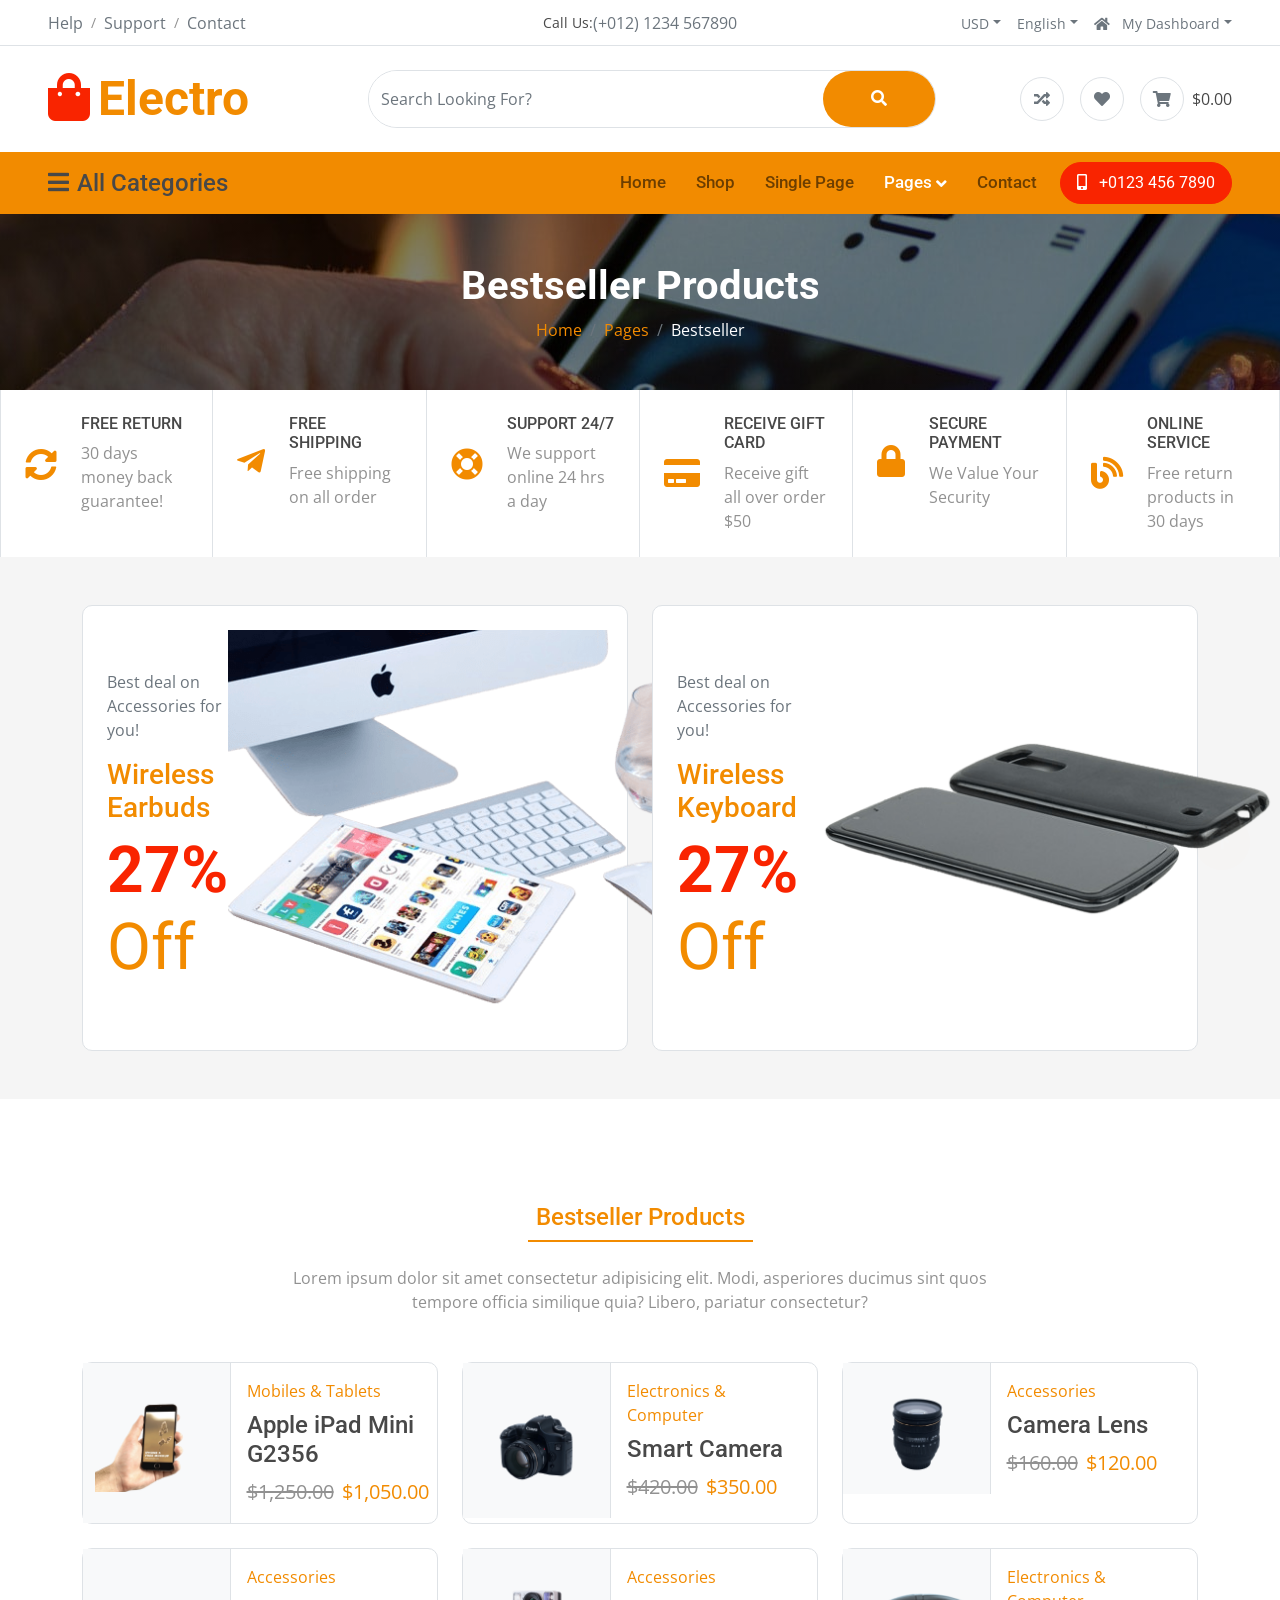
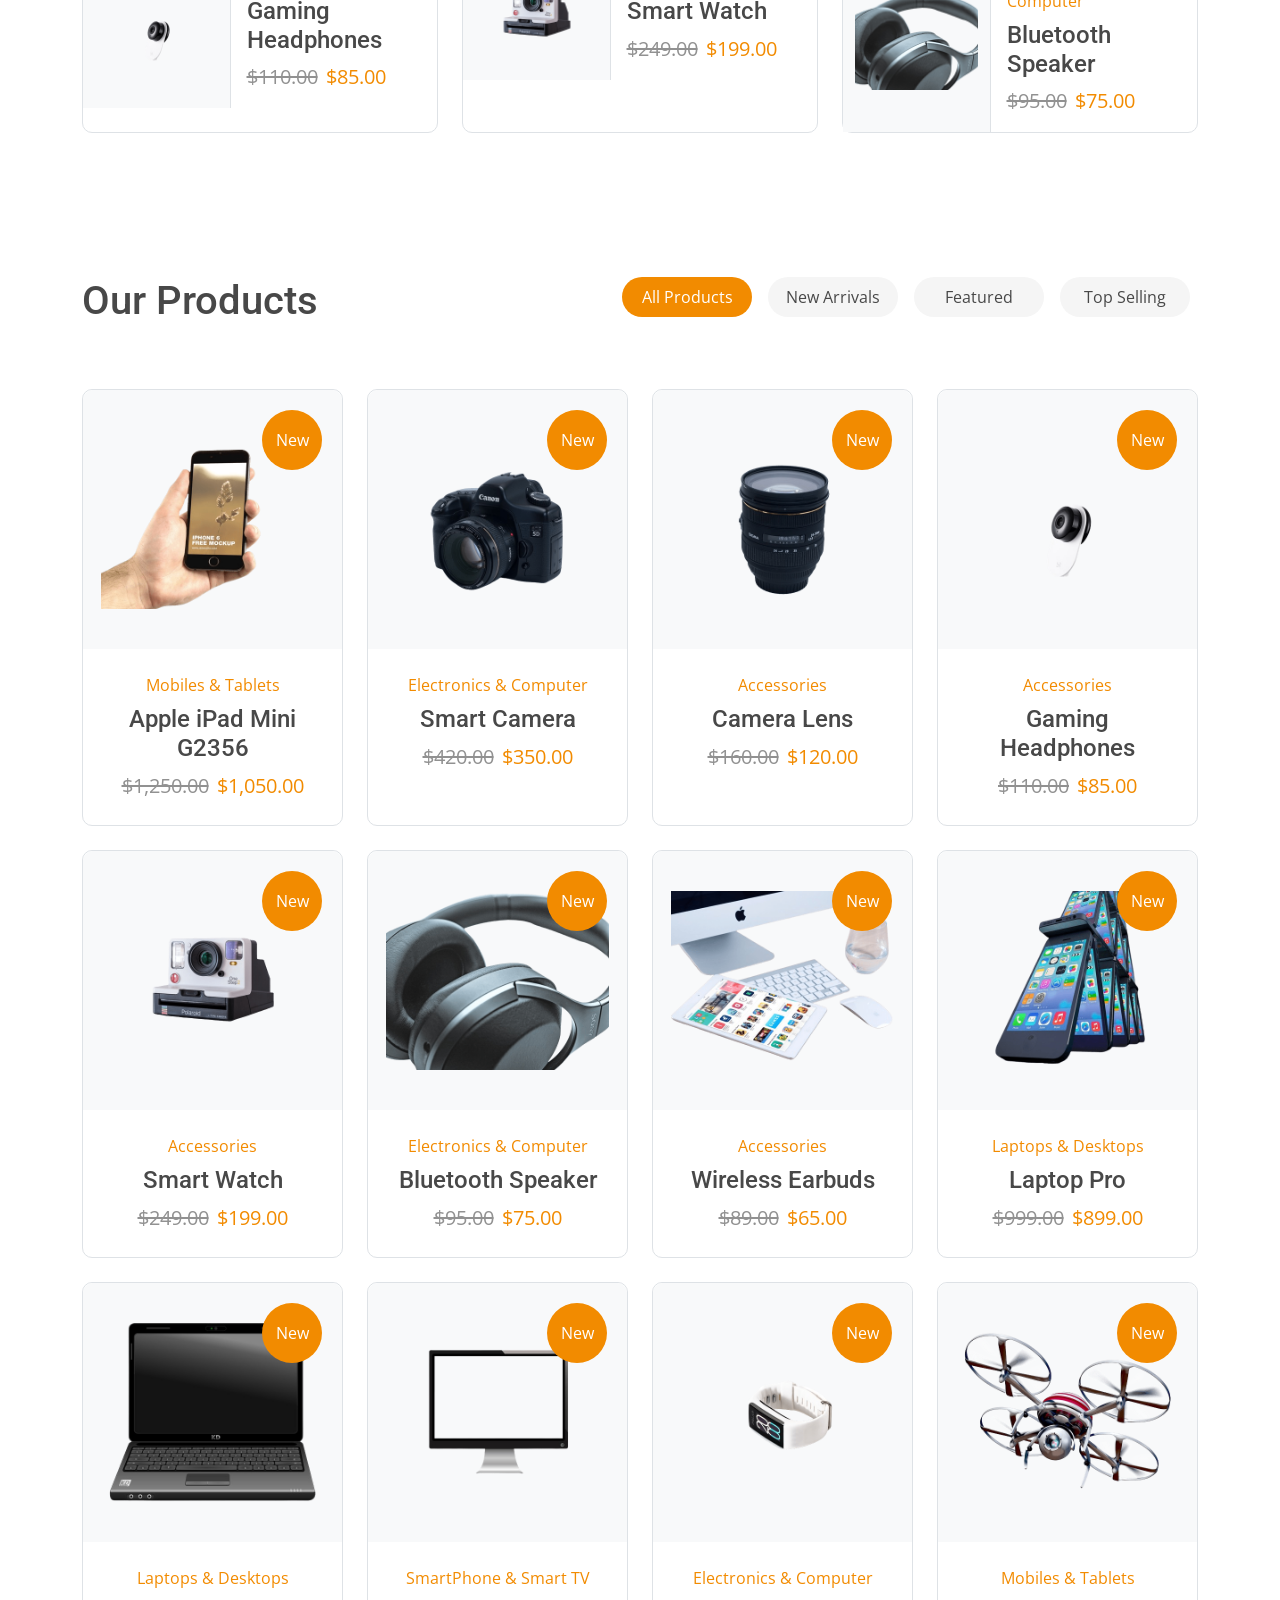
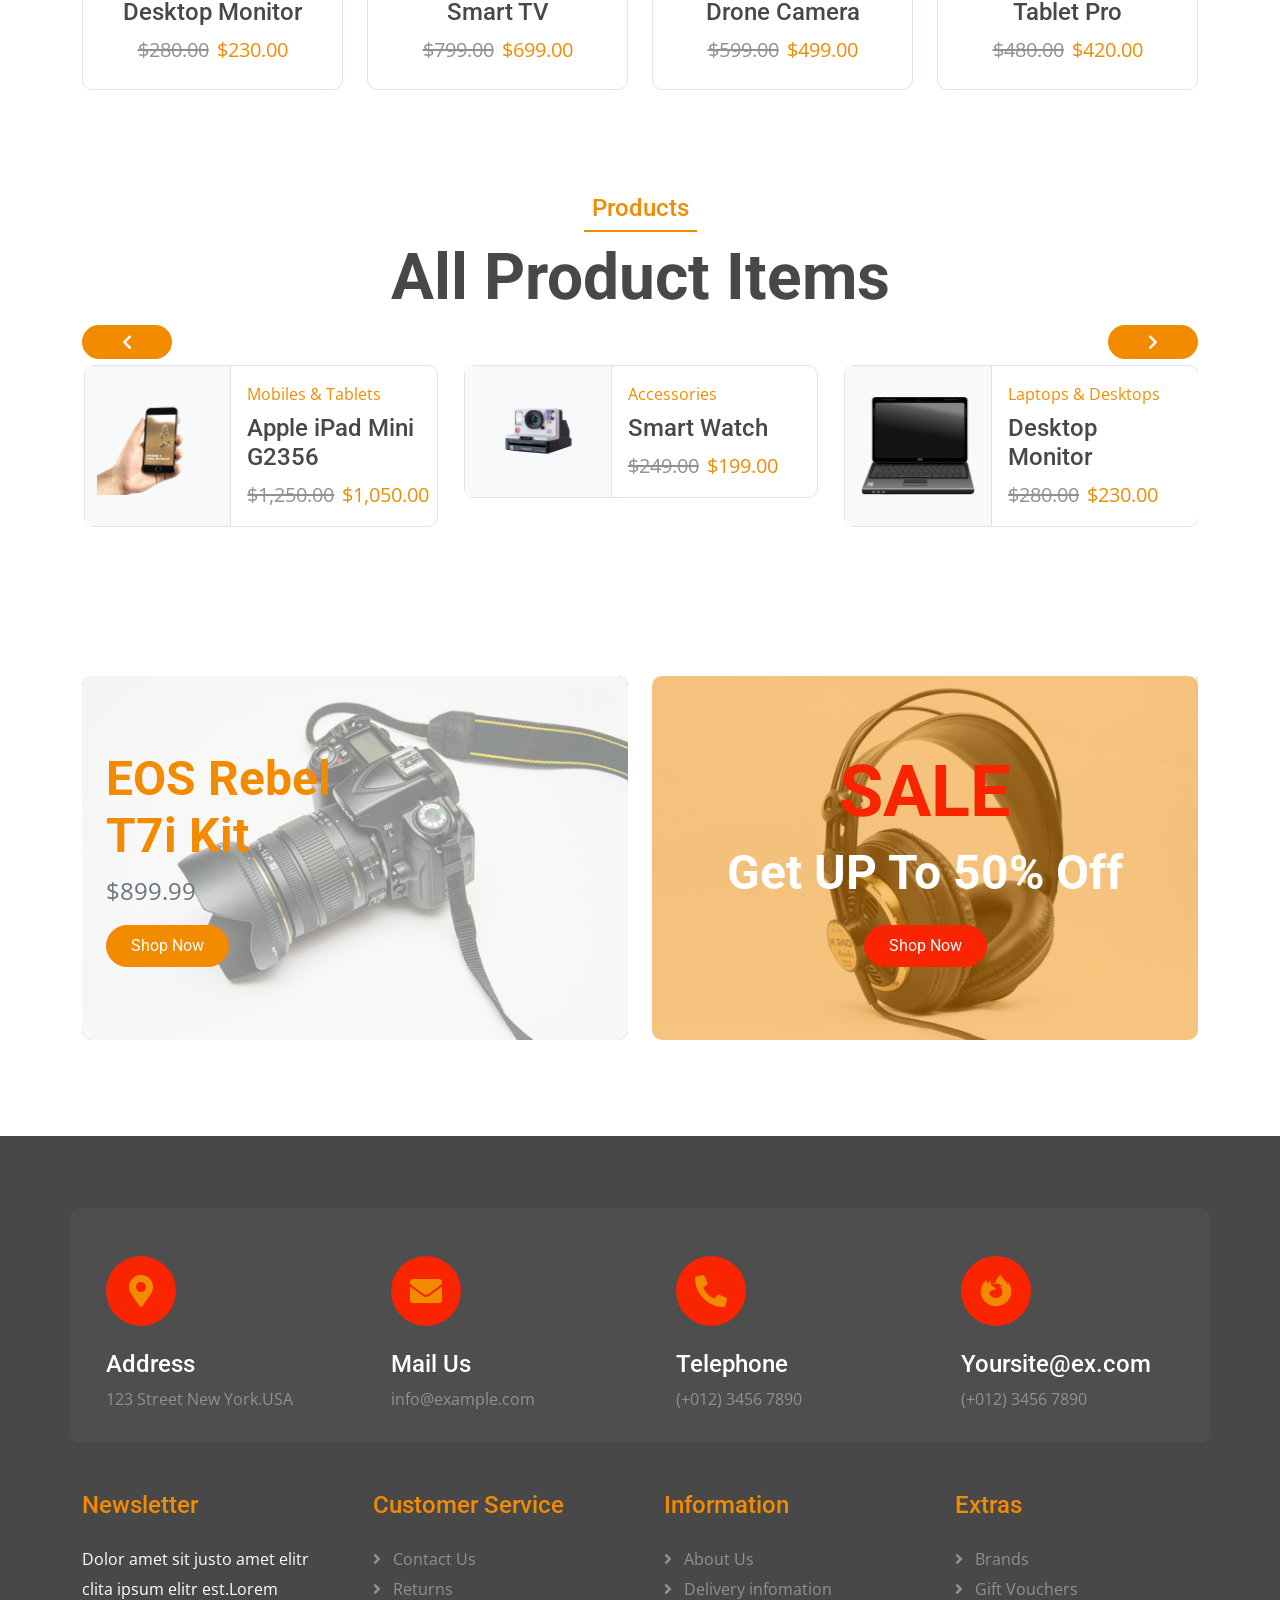
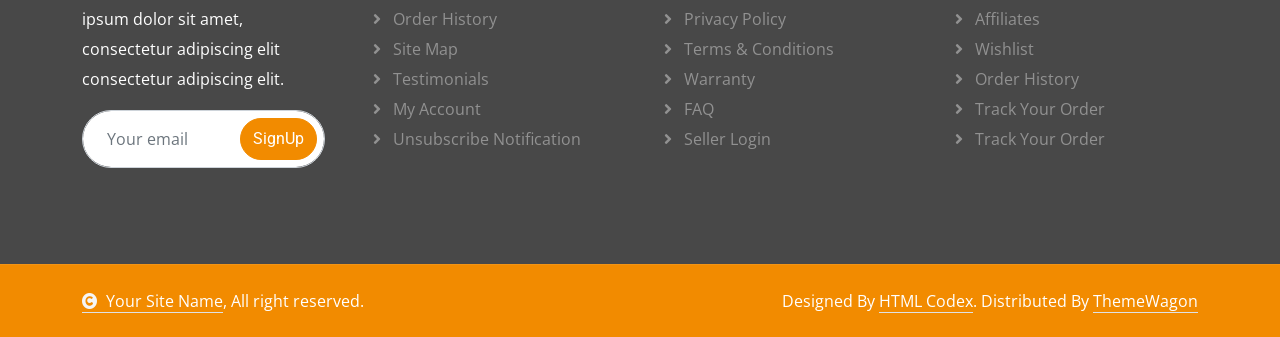
<file: bestseller.html>
<!DOCTYPE html>
<html lang="en">

<head>
    <meta charset="utf-8">
    <title>Electro - Modern Electronics Store</title>
    <meta content="width=device-width, initial-scale=1.0" name="viewport">
    <meta content="" name="keywords">
    <meta content="Shop modern electronics, accessories, smart devices, and everyday tech deals at Electro." name="description">

    <!-- Google Web Fonts -->
    <link rel="preconnect" href="https://fonts.googleapis.com">
    <link rel="preconnect" href="https://fonts.gstatic.com" crossorigin>
    <link
        href="https://fonts.googleapis.com/css2?family=Open+Sans:wght@400;500;600;700&family=Roboto:wght@400;500;700&display=swap"
        rel="stylesheet">

    <!-- Icon Font Stylesheet -->
    <link rel="stylesheet" href="https://use.fontawesome.com/releases/v5.15.4/css/all.css" />
    <link href="https://cdn.jsdelivr.net/npm/bootstrap-icons@1.4.1/font/bootstrap-icons.css" rel="stylesheet">

    <!-- Libraries Stylesheet -->
    <link href="lib/animate/animate.min.css" rel="stylesheet">
    <link href="lib/owlcarousel/assets/owl.carousel.min.css" rel="stylesheet">


    <!-- Customized Bootstrap Stylesheet -->
    <link href="css/bootstrap.min.css" rel="stylesheet">

    <!-- Template Stylesheet -->
    <link href="css/style.css" rel="stylesheet">
</head>

<body>

    <a class="skip-link" href="#main-content">Skip to main content</a>

    <!-- Spinner Start -->
    <div id="spinner"
        class="show bg-white position-fixed translate-middle w-100 vh-100 top-50 start-50 d-flex align-items-center justify-content-center">
        <div class="spinner-border text-primary" style="width: 3rem; height: 3rem;" role="status">
            <span class="sr-only">Loading...</span>
        </div>
    </div>
    <!-- Spinner End -->


    <!-- Topbar Start -->
    <div class="container-fluid px-5 d-none border-bottom d-lg-block">
        <div class="row gx-0 align-items-center">
            <div class="col-lg-4 text-center text-lg-start mb-lg-0">
                <div class="d-inline-flex align-items-center" style="height: 45px;">
                    <a href="#" class="text-muted me-2"> Help</a><small> / </small>
                    <a href="#" class="text-muted mx-2"> Support</a><small> / </small>
                    <a href="#" class="text-muted ms-2"> Contact</a>
                </div>
            </div>
            <div class="col-lg-4 text-center d-flex align-items-center justify-content-center">
                <small class="text-dark">Call Us:</small>
                <a href="#" class="text-muted">(+012) 1234 567890</a>
            </div>

            <div class="col-lg-4 text-center text-lg-end">
                <div class="d-inline-flex align-items-center" style="height: 45px;">
                    <div class="dropdown">
                        <a href="#" class="dropdown-toggle text-muted me-2" data-bs-toggle="dropdown"><small>
                                USD</small></a>
                        <div class="dropdown-menu rounded">
                            <a href="#" class="dropdown-item"> Euro</a>
                            <a href="#" class="dropdown-item"> Dollar</a>
                        </div>
                    </div>
                    <div class="dropdown">
                        <a href="#" class="dropdown-toggle text-muted mx-2" data-bs-toggle="dropdown"><small>
                                English</small></a>
                        <div class="dropdown-menu rounded">
                            <a href="#" class="dropdown-item"> English</a>
                            <a href="#" class="dropdown-item"> Turkish</a>
                            <a href="#" class="dropdown-item"> Spanish</a>
                            <a href="#" class="dropdown-item"> Italiano</a>
                        </div>
                    </div>
                    <div class="dropdown">
                        <a href="#" class="dropdown-toggle text-muted ms-2" data-bs-toggle="dropdown"><small><i
                                    class="fa fa-home me-2"></i> My Dashboard</small></a>
                        <div class="dropdown-menu rounded">
                            <a href="#" class="dropdown-item"> Login</a>
                            <a href="#" class="dropdown-item"> Wishlist</a>
                            <a href="#" class="dropdown-item"> My Cart</a>
                            <a href="#" class="dropdown-item"> Notifications</a>
                            <a href="#" class="dropdown-item"> Account Settings</a>
                            <a href="#" class="dropdown-item"> My Account</a>
                            <a href="#" class="dropdown-item"> Log Out</a>
                        </div>
                    </div>
                </div>
            </div>
        </div>
    </div>
    <div class="container-fluid px-5 py-4 d-none d-lg-block">
        <div class="row gx-0 align-items-center text-center">
            <div class="col-md-4 col-lg-3 text-center text-lg-start">
                <div class="d-inline-flex align-items-center">
                    <a href="" class="navbar-brand p-0">
                        <h1 class="display-5 text-primary m-0"><i
                                class="fas fa-shopping-bag text-secondary me-2"></i>Electro</h1>
                        <!-- <img src="img/logo.png" alt="Logo"> -->
                    </a>
                </div>
            </div>
            <div class="col-md-4 col-lg-6 text-center">
                <div class="position-relative ps-4">
                    <div class="d-flex border rounded-pill">
                        <input class="form-control border-0 rounded-pill w-100 py-3" type="text"
                            data-bs-target="#dropdownToggle123" placeholder="Search Looking For?">
                        <button type="button" class="btn btn-primary rounded-pill py-3 px-5" style="border: 0;"><i
                                class="fas fa-search"></i></button>
                    </div>
                </div>
            </div>
            <div class="col-md-4 col-lg-3 text-center text-lg-end">
                <div class="d-inline-flex align-items-center">
                    <a href="#" class="text-muted d-flex align-items-center justify-content-center me-3"><span
                            class="rounded-circle btn-md-square border"><i class="fas fa-random"></i></i></a>
                    <a href="#" class="text-muted d-flex align-items-center justify-content-center me-3"><span
                            class="rounded-circle btn-md-square border"><i class="fas fa-heart"></i></a>
                    <a href="#" class="text-muted d-flex align-items-center justify-content-center"><span
                            class="rounded-circle btn-md-square border"><i class="fas fa-shopping-cart"></i></span>
                        <span class="text-dark ms-2">$0.00</span></a>
                </div>
            </div>
        </div>
    </div>
    <!-- Topbar End -->

    <!-- Navbar & Hero Start -->
    <div class="container-fluid nav-bar p-0">
        <div class="row gx-0 bg-primary px-5 align-items-center">
            <div class="col-lg-3 d-none d-lg-block">
                <nav class="navbar navbar-light position-relative" style="width: 250px;">
                    <button class="navbar-toggler border-0 fs-4 w-100 px-0 text-start" type="button"
                        data-bs-toggle="collapse" data-bs-target="#allCat">
                        <h4 class="m-0"><i class="fa fa-bars me-2"></i>All Categories</h4>
                    </button>
                    <div class="collapse navbar-collapse rounded-bottom" id="allCat">
                        <div class="navbar-nav ms-auto py-0">
                            <ul class="list-unstyled categories-bars">
                                <li>
                                    <div class="categories-bars-item">
                                        <a href="#">Accessories</a>
                                        <span>(3)</span>
                                    </div>
                                </li>
                                <li>
                                    <div class="categories-bars-item">
                                        <a href="#">Electronics & Computer</a>
                                        <span>(5)</span>
                                    </div>
                                </li>
                                <li>
                                    <div class="categories-bars-item">
                                        <a href="#">Laptops & Desktops</a>
                                        <span>(2)</span>
                                    </div>
                                </li>
                                <li>
                                    <div class="categories-bars-item">
                                        <a href="#">Mobiles & Tablets</a>
                                        <span>(8)</span>
                                    </div>
                                </li>
                                <li>
                                    <div class="categories-bars-item">
                                        <a href="#">SmartPhone & Smart TV</a>
                                        <span>(5)</span>
                                    </div>
                                </li>
                            </ul>
                        </div>
                    </div>
                </nav>
            </div>
            <div class="col-12 col-lg-9">
                <nav class="navbar navbar-expand-lg navbar-light bg-primary ">
                    <a href="" class="navbar-brand d-block d-lg-none">
                        <h1 class="display-5 text-secondary m-0"><i
                                class="fas fa-shopping-bag text-white me-2"></i>Electro</h1>
                        <!-- <img src="img/logo.png" alt="Logo"> -->
                    </a>
                    <button class="navbar-toggler ms-auto" type="button" data-bs-toggle="collapse"
                        data-bs-target="#navbarCollapse">
                        <span class="fa fa-bars fa-1x"></span>
                    </button>
                    <div class="collapse navbar-collapse" id="navbarCollapse">
                        <div class="navbar-nav ms-auto py-0">
                            <a href="index.html" class="nav-item nav-link">Home</a>
                            <a href="shop.html" class="nav-item nav-link">Shop</a>
                            <a href="single.html" class="nav-item nav-link">Single Page</a>
                            <div class="nav-item dropdown">
                                <a href="#" class="nav-link active" data-bs-toggle="dropdown"><span
                                        class="dropdown-toggle">Pages</span></a>
                                <div class="dropdown-menu m-0">
                                    <a href="bestseller.html" class="dropdown-item active">Bestseller</a>
                                    <a href="cart.html" class="dropdown-item">Cart Page</a>
                                    <a href="checkout.html" class="dropdown-item">Checkout</a>
                                    <a href="404.html" class="dropdown-item">404 Page</a>
                                </div>
                            </div>
                            <a href="contact.html" class="nav-item nav-link me-2">Contact</a>
                            <div class="nav-item dropdown d-block d-lg-none mb-3">
                                <a href="#" class="nav-link" data-bs-toggle="dropdown"><span class="dropdown-toggle">All
                                        Category</span></a>
                                <div class="dropdown-menu m-0">
                                    <ul class="list-unstyled categories-bars">
                                        <li>
                                            <div class="categories-bars-item">
                                                <a href="#">Accessories</a>
                                                <span>(3)</span>
                                            </div>
                                        </li>
                                        <li>
                                            <div class="categories-bars-item">
                                                <a href="#">Electronics & Computer</a>
                                                <span>(5)</span>
                                            </div>
                                        </li>
                                        <li>
                                            <div class="categories-bars-item">
                                                <a href="#">Laptops & Desktops</a>
                                                <span>(2)</span>
                                            </div>
                                        </li>
                                        <li>
                                            <div class="categories-bars-item">
                                                <a href="#">Mobiles & Tablets</a>
                                                <span>(8)</span>
                                            </div>
                                        </li>
                                        <li>
                                            <div class="categories-bars-item">
                                                <a href="#">SmartPhone & Smart TV</a>
                                                <span>(5)</span>
                                            </div>
                                        </li>
                                    </ul>
                                </div>
                            </div>
                        </div>
                        <a href="" class="btn btn-secondary rounded-pill py-2 px-4 px-lg-3 mb-3 mb-md-3 mb-lg-0"><i
                                class="fa fa-mobile-alt me-2"></i> +0123 456 7890</a>
                    </div>
                </nav>
            </div>
        </div>
    </div>
    <!-- Navbar & Hero End -->

    <main id="main-content">
    <!-- Single Page Header start -->
    <div class="container-fluid page-header py-5">
        <h1 class="text-center text-white display-6 wow fadeInUp" data-wow-delay="0.1s">Bestseller Products</h1>
        <ol class="breadcrumb justify-content-center mb-0 wow fadeInUp" data-wow-delay="0.3s">
            <li class="breadcrumb-item"><a href="#">Home</a></li>
            <li class="breadcrumb-item"><a href="#">Pages</a></li>
            <li class="breadcrumb-item active text-white">Bestseller</li>
        </ol>
    </div>
    <!-- Single Page Header End -->

    <!-- Services Start -->
    <div class="container-fluid px-0">
        <div class="row g-0">
            <div class="col-6 col-md-4 col-lg-2 border-start border-end wow fadeInUp" data-wow-delay="0.1s">
                <div class="p-4">
                    <div class="d-inline-flex align-items-center">
                        <i class="fa fa-sync-alt fa-2x text-primary"></i>
                        <div class="ms-4">
                            <h6 class="text-uppercase mb-2">Free Return</h6>
                            <p class="mb-0">30 days money back guarantee!</p>
                        </div>
                    </div>
                </div>
            </div>
            <div class="col-6 col-md-4 col-lg-2 border-end wow fadeInUp" data-wow-delay="0.2s">
                <div class="p-4">
                    <div class="d-flex align-items-center">
                        <i class="fab fa-telegram-plane fa-2x text-primary"></i>
                        <div class="ms-4">
                            <h6 class="text-uppercase mb-2">Free Shipping</h6>
                            <p class="mb-0">Free shipping on all order</p>
                        </div>
                    </div>
                </div>
            </div>
            <div class="col-6 col-md-4 col-lg-2 border-end wow fadeInUp" data-wow-delay="0.3s">
                <div class="p-4">
                    <div class="d-flex align-items-center">
                        <i class="fas fa-life-ring fa-2x text-primary"></i>
                        <div class="ms-4">
                            <h6 class="text-uppercase mb-2">Support 24/7</h6>
                            <p class="mb-0">We support online 24 hrs a day</p>
                        </div>
                    </div>
                </div>
            </div>
            <div class="col-6 col-md-4 col-lg-2 border-end wow fadeInUp" data-wow-delay="0.4s">
                <div class="p-4">
                    <div class="d-flex align-items-center">
                        <i class="fas fa-credit-card fa-2x text-primary"></i>
                        <div class="ms-4">
                            <h6 class="text-uppercase mb-2">Receive Gift Card</h6>
                            <p class="mb-0">Receive gift all over order $50</p>
                        </div>
                    </div>
                </div>
            </div>
            <div class="col-6 col-md-4 col-lg-2 border-end wow fadeInUp" data-wow-delay="0.5s">
                <div class="p-4">
                    <div class="d-flex align-items-center">
                        <i class="fas fa-lock fa-2x text-primary"></i>
                        <div class="ms-4">
                            <h6 class="text-uppercase mb-2">Secure Payment</h6>
                            <p class="mb-0">We Value Your Security</p>
                        </div>
                    </div>
                </div>
            </div>
            <div class="col-6 col-md-4 col-lg-2 border-end wow fadeInUp" data-wow-delay="0.6s">
                <div class="p-4">
                    <div class="d-flex align-items-center">
                        <i class="fas fa-blog fa-2x text-primary"></i>
                        <div class="ms-4">
                            <h6 class="text-uppercase mb-2">Online Service</h6>
                            <p class="mb-0">Free return products in 30 days</p>
                        </div>
                    </div>
                </div>
            </div>
        </div>
    </div>
    <!-- Services End -->


    <!-- Products Offer Start -->
    <div class="container-fluid bg-light py-5">
        <div class="container">
            <div class="row g-4">
                <div class="col-lg-6 wow fadeInLeft" data-wow-delay="0.2s">
                    <a href="#" class="d-flex align-items-center justify-content-between border bg-white rounded p-4">
                        <div>
                            <p class="text-muted mb-3">Find The Best Camera for You!</p>
                            <h3 class="text-primary">Smart Camera</h3>
                            <h1 class="display-3 text-secondary mb-0">40% <span
                                    class="text-primary fw-normal">Off</span></h1>
                        </div>
                        <img src="img/product-1.png" class="img-fluid" alt="">
                    </a>
                </div>
                <div class="col-lg-6 wow fadeInRight" data-wow-delay="0.3s">
                    <a href="#" class="d-flex align-items-center justify-content-between border bg-white rounded p-4">
                        <div>
                            <p class="text-muted mb-3">Find The Best Watches for You!</p>
                            <h3 class="text-primary">Smart Watch</h3>
                            <h1 class="display-3 text-secondary mb-0">20% <span
                                    class="text-primary fw-normal">Off</span></h1>
                        </div>
                        <img src="img/product-2.png" class="img-fluid" alt="">
                    </a>
                </div>
            </div>
        </div>
    </div>
    <!-- Products Offer End -->


    <!-- Bestseller Products Start -->
    <div class="container-fluid products pt-5">
        <div class="container products-mini py-5">
            <div class="mx-auto text-center mb-5" style="max-width: 700px;">
                <h4 class="text-primary mb-4 border-bottom border-primary border-2 d-inline-block p-2 title-border-radius wow fadeInUp"
                    data-wow-delay="0.1s">Bestseller Products</h4>
                <p class="mb-0 wow fadeInUp" data-wow-delay="0.2s">Lorem ipsum dolor sit amet consectetur adipisicing
                    elit. Modi, asperiores ducimus sint quos tempore officia similique quia? Libero, pariatur
                    consectetur?</p>
            </div>
            <div class="row g-4">
                <div class="col-md-6 col-lg-6 col-xl-4 wow fadeInUp" data-wow-delay="0.1s">
                    <div class="products-mini-item border">
                        <div class="row g-0">
                            <div class="col-5">
                                <div class="products-mini-img border-end h-100">
                                    <img src="img/product-3.png" class="img-fluid w-100 h-100" alt="Image">
                                    <div class="products-mini-icon rounded-circle bg-primary">
                                        <a href="#"><i class="fa fa-eye fa-1x text-white"></i></a>
                                    </div>
                                </div>
                            </div>
                            <div class="col-7">
                                <div class="products-mini-content p-3">
                                    <a href="#" class="d-block mb-2">SmartPhone</a>
                                    <a href="#" class="d-block h4">Apple iPad Mini <br> G2356</a>
                                    <del class="me-2 fs-5">$1,250.00</del>
                                    <span class="text-primary fs-5">$1,050.00</span>
                                </div>
                            </div>
                        </div>
                        <div class="products-mini-add border p-3">
                            <a href="#" class="btn btn-primary border-secondary rounded-pill py-2 px-4"><i
                                    class="fas fa-shopping-cart me-2"></i> Add To Cart</a>
                            <div class="d-flex">
                                <a href="#"
                                    class="text-primary d-flex align-items-center justify-content-center me-3"><span
                                        class="rounded-circle btn-sm-square border"><i
                                            class="fas fa-random"></i></i></a>
                                <a href="#"
                                    class="text-primary d-flex align-items-center justify-content-center me-0"><span
                                        class="rounded-circle btn-sm-square border"><i class="fas fa-heart"></i></a>
                            </div>
                        </div>
                    </div>
                </div>
                <div class="col-md-6 col-lg-6 col-xl-4 wow fadeInUp" data-wow-delay="0.3s">
                    <div class="products-mini-item border">
                        <div class="row g-0">
                            <div class="col-5">
                                <div class="products-mini-img border-end h-100">
                                    <img src="img/product-4.png" class="img-fluid w-100 h-100" alt="Image">
                                    <div class="products-mini-icon rounded-circle bg-primary">
                                        <a href="#"><i class="fa fa-eye fa-1x text-white"></i></a>
                                    </div>
                                </div>
                            </div>
                            <div class="col-7">
                                <div class="products-mini-content p-3">
                                    <a href="#" class="d-block mb-2">SmartPhone</a>
                                    <a href="#" class="d-block h4">Apple iPad Mini <br> G2356</a>
                                    <del class="me-2 fs-5">$1,250.00</del>
                                    <span class="text-primary fs-5">$1,050.00</span>
                                </div>
                            </div>
                        </div>
                        <div class="products-mini-add border p-3">
                            <a href="#" class="btn btn-primary border-secondary rounded-pill py-2 px-4"><i
                                    class="fas fa-shopping-cart me-2"></i> Add To Cart</a>
                            <div class="d-flex">
                                <a href="#"
                                    class="text-primary d-flex align-items-center justify-content-center me-3"><span
                                        class="rounded-circle btn-sm-square border"><i
                                            class="fas fa-random"></i></i></a>
                                <a href="#"
                                    class="text-primary d-flex align-items-center justify-content-center me-0"><span
                                        class="rounded-circle btn-sm-square border"><i class="fas fa-heart"></i></a>
                            </div>
                        </div>
                    </div>
                </div>
                <div class="col-md-6 col-lg-6 col-xl-4 wow fadeInUp" data-wow-delay="0.5s">
                    <div class="products-mini-item border">
                        <div class="row g-0">
                            <div class="col-5">
                                <div class="products-mini-img border-end h-100">
                                    <img src="img/product-5.png" class="img-fluid w-100 h-100" alt="Image">
                                    <div class="products-mini-icon rounded-circle bg-primary">
                                        <a href="#"><i class="fa fa-eye fa-1x text-white"></i></a>
                                    </div>
                                </div>
                            </div>
                            <div class="col-7">
                                <div class="products-mini-content p-3">
                                    <a href="#" class="d-block mb-2">SmartPhone</a>
                                    <a href="#" class="d-block h4">Apple iPad Mini <br> G2356</a>
                                    <del class="me-2 fs-5">$1,250.00</del>
                                    <span class="text-primary fs-5">$1,050.00</span>
                                </div>
                            </div>
                        </div>
                        <div class="products-mini-add border p-3">
                            <a href="#" class="btn btn-primary border-secondary rounded-pill py-2 px-4"><i
                                    class="fas fa-shopping-cart me-2"></i> Add To Cart</a>
                            <div class="d-flex">
                                <a href="#"
                                    class="text-primary d-flex align-items-center justify-content-center me-3"><span
                                        class="rounded-circle btn-sm-square border"><i
                                            class="fas fa-random"></i></i></a>
                                <a href="#"
                                    class="text-primary d-flex align-items-center justify-content-center me-0"><span
                                        class="rounded-circle btn-sm-square border"><i class="fas fa-heart"></i></a>
                            </div>
                        </div>
                    </div>
                </div>
                <div class="col-md-6 col-lg-6 col-xl-4 wow fadeInUp" data-wow-delay="0.1s">
                    <div class="products-mini-item border">
                        <div class="row g-0">
                            <div class="col-5">
                                <div class="products-mini-img border-end h-100">
                                    <img src="img/product-6.png" class="img-fluid w-100 h-100" alt="Image">
                                    <div class="products-mini-icon rounded-circle bg-primary">
                                        <a href="#"><i class="fa fa-eye fa-1x text-white"></i></a>
                                    </div>
                                </div>
                            </div>
                            <div class="col-7">
                                <div class="products-mini-content p-3">
                                    <a href="#" class="d-block mb-2">SmartPhone</a>
                                    <a href="#" class="d-block h4">Apple iPad Mini <br> G2356</a>
                                    <del class="me-2 fs-5">$1,250.00</del>
                                    <span class="text-primary fs-5">$1,050.00</span>
                                </div>
                            </div>
                        </div>
                        <div class="products-mini-add border p-3">
                            <a href="#" class="btn btn-primary border-secondary rounded-pill py-2 px-4"><i
                                    class="fas fa-shopping-cart me-2"></i> Add To Cart</a>
                            <div class="d-flex">
                                <a href="#"
                                    class="text-primary d-flex align-items-center justify-content-center me-3"><span
                                        class="rounded-circle btn-sm-square border"><i
                                            class="fas fa-random"></i></i></a>
                                <a href="#"
                                    class="text-primary d-flex align-items-center justify-content-center me-0"><span
                                        class="rounded-circle btn-sm-square border"><i class="fas fa-heart"></i></a>
                            </div>
                        </div>
                    </div>
                </div>
                <div class="col-md-6 col-lg-6 col-xl-4 wow fadeInUp" data-wow-delay="0.3s">
                    <div class="products-mini-item border">
                        <div class="row g-0">
                            <div class="col-5">
                                <div class="products-mini-img border-end h-100">
                                    <img src="img/product-7.png" class="img-fluid w-100 h-100" alt="Image">
                                    <div class="products-mini-icon rounded-circle bg-primary">
                                        <a href="#"><i class="fa fa-eye fa-1x text-white"></i></a>
                                    </div>
                                </div>
                            </div>
                            <div class="col-7">
                                <div class="products-mini-content p-3">
                                    <a href="#" class="d-block mb-2">SmartPhone</a>
                                    <a href="#" class="d-block h4">Apple iPad Mini <br> G2356</a>
                                    <del class="me-2 fs-5">$1,250.00</del>
                                    <span class="text-primary fs-5">$1,050.00</span>
                                </div>
                            </div>
                        </div>
                        <div class="products-mini-add border p-3">
                            <a href="#" class="btn btn-primary border-secondary rounded-pill py-2 px-4"><i
                                    class="fas fa-shopping-cart me-2"></i> Add To Cart</a>
                            <div class="d-flex">
                                <a href="#"
                                    class="text-primary d-flex align-items-center justify-content-center me-3"><span
                                        class="rounded-circle btn-sm-square border"><i
                                            class="fas fa-random"></i></i></a>
                                <a href="#"
                                    class="text-primary d-flex align-items-center justify-content-center me-0"><span
                                        class="rounded-circle btn-sm-square border"><i class="fas fa-heart"></i></a>
                            </div>
                        </div>
                    </div>
                </div>
                <div class="col-md-6 col-lg-6 col-xl-4 wow fadeInUp" data-wow-delay="0.5s">
                    <div class="products-mini-item border">
                        <div class="row g-0">
                            <div class="col-5">
                                <div class="products-mini-img border-end h-100">
                                    <img src="img/product-11.png" class="img-fluid w-100 h-100" alt="Image">
                                    <div class="products-mini-icon rounded-circle bg-primary">
                                        <a href="#"><i class="fa fa-eye fa-1x text-white"></i></a>
                                    </div>
                                </div>
                            </div>
                            <div class="col-7">
                                <div class="products-mini-content p-3">
                                    <a href="#" class="d-block mb-2">SmartPhone</a>
                                    <a href="#" class="d-block h4">Apple iPad Mini <br> G2356</a>
                                    <del class="me-2 fs-5">$1,250.00</del>
                                    <span class="text-primary fs-5">$1,050.00</span>
                                </div>
                            </div>
                        </div>
                        <div class="products-mini-add border p-3">
                            <a href="#" class="btn btn-primary border-secondary rounded-pill py-2 px-4"><i
                                    class="fas fa-shopping-cart me-2"></i> Add To Cart</a>
                            <div class="d-flex">
                                <a href="#"
                                    class="text-primary d-flex align-items-center justify-content-center me-3"><span
                                        class="rounded-circle btn-sm-square border"><i
                                            class="fas fa-random"></i></i></a>
                                <a href="#"
                                    class="text-primary d-flex align-items-center justify-content-center me-0"><span
                                        class="rounded-circle btn-sm-square border"><i class="fas fa-heart"></i></a>
                            </div>
                        </div>
                    </div>
                </div>
            </div>
        </div>
    </div>
    <!-- Bestseller Products End -->


    <!-- Our Products Start -->
    <div class="container-fluid product pt-5">
        <div class="container py-5">
            <div class="tab-class">
                <div class="row g-4">
                    <div class="col-lg-4 text-start wow fadeInLeft" data-wow-delay="0.1s">
                        <h1>Our Products</h1>
                    </div>
                    <div class="col-lg-8 text-end wow fadeInRight" data-wow-delay="0.1s">
                        <ul class="nav nav-pills d-inline-flex text-center mb-5">
                            <li class="nav-item mb-4">
                                <a class="d-flex mx-2 py-2 bg-light rounded-pill active" data-bs-toggle="pill"
                                    href="#tab-1">
                                    <span class="text-dark" style="width: 130px;">All Products</span>
                                </a>
                            </li>
                            <li class="nav-item mb-4">
                                <a class="d-flex py-2 mx-2 bg-light rounded-pill" data-bs-toggle="pill" href="#tab-2">
                                    <span class="text-dark" style="width: 130px;">New Arrivals</span>
                                </a>
                            </li>
                            <li class="nav-item mb-4">
                                <a class="d-flex mx-2 py-2 bg-light rounded-pill" data-bs-toggle="pill" href="#tab-3">
                                    <span class="text-dark" style="width: 130px;">Featured</span>
                                </a>
                            </li>
                            <li class="nav-item mb-4">
                                <a class="d-flex mx-2 py-2 bg-light rounded-pill" data-bs-toggle="pill" href="#tab-4">
                                    <span class="text-dark" style="width: 130px;">Top Selling</span>
                                </a>
                            </li>
                        </ul>
                    </div>
                </div>
                <div class="tab-content">
                    <div id="tab-1" class="tab-pane fade show p-0 active">
                        <div class="row g-4">
                            <div class="col-md-6 col-lg-4 col-xl-3">
                                <div class="product-item rounded wow fadeInUp" data-wow-delay="0.1s">
                                    <div class="product-item-inner border rounded">
                                        <div class="product-item-inner-item">
                                            <img src="img/product-3.png" class="img-fluid w-100 rounded-top" alt="">
                                            <div class="product-new">New</div>
                                            <div class="product-details">
                                                <a href="#"><i class="fa fa-eye fa-1x"></i></a>
                                            </div>
                                        </div>
                                        <div class="text-center rounded-bottom p-4">
                                            <a href="#" class="d-block mb-2">SmartPhone</a>
                                            <a href="#" class="d-block h4">Apple iPad Mini <br> G2356</a>
                                            <del class="me-2 fs-5">$1,250.00</del>
                                            <span class="text-primary fs-5">$1,050.00</span>
                                        </div>
                                    </div>
                                    <div
                                        class="product-item-add border border-top-0 rounded-bottom  text-center p-4 pt-0">
                                        <a href="#"
                                            class="btn btn-primary border-secondary rounded-pill py-2 px-4 mb-4"><i
                                                class="fas fa-shopping-cart me-2"></i> Add To Cart</a>
                                        <div class="d-flex justify-content-between align-items-center">
                                            <div class="d-flex">
                                                <i class="fas fa-star text-primary"></i>
                                                <i class="fas fa-star text-primary"></i>
                                                <i class="fas fa-star text-primary"></i>
                                                <i class="fas fa-star text-primary"></i>
                                                <i class="fas fa-star"></i>
                                            </div>
                                            <div class="d-flex">
                                                <a href="#"
                                                    class="text-primary d-flex align-items-center justify-content-center me-3"><span
                                                        class="rounded-circle btn-sm-square border"><i
                                                            class="fas fa-random"></i></i></a>
                                                <a href="#"
                                                    class="text-primary d-flex align-items-center justify-content-center me-0"><span
                                                        class="rounded-circle btn-sm-square border"><i
                                                            class="fas fa-heart"></i></a>
                                            </div>
                                        </div>
                                    </div>
                                </div>
                            </div>
                            <div class="col-md-6 col-lg-4 col-xl-3">
                                <div class="product-item rounded wow fadeInUp" data-wow-delay="0.3s">
                                    <div class="product-item-inner border rounded">
                                        <div class="product-item-inner-item">
                                            <img src="img/product-4.png" class="img-fluid w-100 rounded-top"
                                                alt="Image">
                                            <div class="product-sale">sale</div>
                                            <div class="product-details">
                                                <a href="#"><i class="fa fa-eye fa-1x"></i></a>
                                            </div>
                                        </div>
                                        <div class="text-center rounded-bottom p-4">
                                            <a href="#" class="d-block mb-2">SmartPhone</a>
                                            <a href="#" class="d-block h4">Apple iPad Mini <br> G2356</a>
                                            <del class="me-2 fs-5">$1,250.00</del>
                                            <span class="text-primary fs-5">$1,050.00</span>
                                        </div>
                                    </div>
                                    <div
                                        class="product-item-add border border-top-0 rounded-bottom  text-center p-4 pt-0">
                                        <a href="#"
                                            class="btn btn-primary border-secondary rounded-pill py-2 px-4 mb-4"><i
                                                class="fas fa-shopping-cart me-2"></i> Add To Cart</a>
                                        <div class="d-flex justify-content-between align-items-center">
                                            <div class="d-flex">
                                                <i class="fas fa-star text-primary"></i>
                                                <i class="fas fa-star text-primary"></i>
                                                <i class="fas fa-star text-primary"></i>
                                                <i class="fas fa-star text-primary"></i>
                                                <i class="fas fa-star"></i>
                                            </div>
                                            <div class="d-flex">
                                                <a href="#"
                                                    class="text-primary d-flex align-items-center justify-content-center me-3"><span
                                                        class="rounded-circle btn-sm-square border"><i
                                                            class="fas fa-random"></i></i></a>
                                                <a href="#"
                                                    class="text-primary d-flex align-items-center justify-content-center me-0"><span
                                                        class="rounded-circle btn-sm-square border"><i
                                                            class="fas fa-heart"></i></a>
                                            </div>
                                        </div>
                                    </div>
                                </div>
                            </div>
                            <div class="col-md-6 col-lg-4 col-xl-3">
                                <div class="product-item rounded wow fadeInUp" data-wow-delay="0.5s">
                                    <div class="product-item-inner border rounded">
                                        <div class="product-item-inner-item">
                                            <img src="img/product-5.png" class="img-fluid w-100 rounded-top"
                                                alt="Image">
                                            <div class="product-details">
                                                <a href="#"><i class="fa fa-eye fa-1x"></i></a>
                                            </div>
                                        </div>
                                        <div class="text-center rounded-bottom p-4">
                                            <a href="#" class="d-block mb-2">SmartPhone</a>
                                            <a href="#" class="d-block h4">Apple iPad Mini <br> G2356</a>
                                            <del class="me-2 fs-5">$1,250.00</del>
                                            <span class="text-primary fs-5">$1,050.00</span>
                                        </div>
                                    </div>
                                    <div
                                        class="product-item-add border border-top-0 rounded-bottom  text-center p-4 pt-0">
                                        <a href="#"
                                            class="btn btn-primary border-secondary rounded-pill py-2 px-4 mb-4"><i
                                                class="fas fa-shopping-cart me-2"></i> Add To Cart</a>
                                        <div class="d-flex justify-content-between align-items-center">
                                            <div class="d-flex">
                                                <i class="fas fa-star text-primary"></i>
                                                <i class="fas fa-star text-primary"></i>
                                                <i class="fas fa-star text-primary"></i>
                                                <i class="fas fa-star text-primary"></i>
                                                <i class="fas fa-star"></i>
                                            </div>
                                            <div class="d-flex">
                                                <a href="#"
                                                    class="text-primary d-flex align-items-center justify-content-center me-3"><span
                                                        class="rounded-circle btn-sm-square border"><i
                                                            class="fas fa-random"></i></i></a>
                                                <a href="#"
                                                    class="text-primary d-flex align-items-center justify-content-center me-0"><span
                                                        class="rounded-circle btn-sm-square border"><i
                                                            class="fas fa-heart"></i></a>
                                            </div>
                                        </div>
                                    </div>
                                </div>
                            </div>
                            <div class="col-md-6 col-lg-4 col-xl-3">
                                <div class="product-item rounded wow fadeInUp" data-wow-delay="0.7s">
                                    <div class="product-item-inner border rounded">
                                        <div class="product-item-inner-item">
                                            <img src="img/product-6.png" class="img-fluid w-100 rounded-top"
                                                alt="Image">
                                            <div class="product-new">New</div>
                                            <div class="product-details">
                                                <a href="#"><i class="fa fa-eye fa-1x"></i></a>
                                            </div>
                                        </div>
                                        <div class="text-center rounded-bottom p-4">
                                            <a href="#" class="d-block mb-2">SmartPhone</a>
                                            <a href="#" class="d-block h4">Apple iPad Mini <br> G2356</a>
                                            <del class="me-2 fs-5">$1,250.00</del>
                                            <span class="text-primary fs-5">$1,050.00</span>
                                        </div>
                                    </div>
                                    <div
                                        class="product-item-add border border-top-0 rounded-bottom  text-center p-4 pt-0">
                                        <a href="#"
                                            class="btn btn-primary border-secondary rounded-pill py-2 px-4 mb-4"><i
                                                class="fas fa-shopping-cart me-2"></i> Add To Cart</a>
                                        <div class="d-flex justify-content-between align-items-center">
                                            <div class="d-flex">
                                                <i class="fas fa-star text-primary"></i>
                                                <i class="fas fa-star text-primary"></i>
                                                <i class="fas fa-star text-primary"></i>
                                                <i class="fas fa-star text-primary"></i>
                                                <i class="fas fa-star"></i>
                                            </div>
                                            <div class="d-flex">
                                                <a href="#"
                                                    class="text-primary d-flex align-items-center justify-content-center me-3"><span
                                                        class="rounded-circle btn-sm-square border"><i
                                                            class="fas fa-random"></i></i></a>
                                                <a href="#"
                                                    class="text-primary d-flex align-items-center justify-content-center me-0"><span
                                                        class="rounded-circle btn-sm-square border"><i
                                                            class="fas fa-heart"></i></a>
                                            </div>
                                        </div>
                                    </div>
                                </div>
                            </div>
                            <div class="col-md-6 col-lg-4 col-xl-3">
                                <div class="product-item rounded wow fadeInUp" data-wow-delay="0.1s">
                                    <div class="product-item-inner border rounded">
                                        <div class="product-item-inner-item">
                                            <img src="img/product-7.png" class="img-fluid w-100 rounded-top"
                                                alt="Image">
                                            <div class="product-sale">Sale</div>
                                            <div class="product-details">
                                                <a href="#"><i class="fa fa-eye fa-1x"></i></a>
                                            </div>
                                        </div>
                                        <div class="text-center rounded-bottom p-4">
                                            <a href="#" class="d-block mb-2">SmartPhone</a>
                                            <a href="#" class="d-block h4">Apple iPad Mini <br> G2356</a>
                                            <del class="me-2 fs-5">$1,250.00</del>
                                            <span class="text-primary fs-5">$1,050.00</span>
                                        </div>
                                    </div>
                                    <div
                                        class="product-item-add border border-top-0 rounded-bottom  text-center p-4 pt-0">
                                        <a href="#"
                                            class="btn btn-primary border-secondary rounded-pill py-2 px-4 mb-4"><i
                                                class="fas fa-shopping-cart me-2"></i> Add To Cart</a>
                                        <div class="d-flex justify-content-between align-items-center">
                                            <div class="d-flex">
                                                <i class="fas fa-star text-primary"></i>
                                                <i class="fas fa-star text-primary"></i>
                                                <i class="fas fa-star text-primary"></i>
                                                <i class="fas fa-star text-primary"></i>
                                                <i class="fas fa-star"></i>
                                            </div>
                                            <div class="d-flex">
                                                <a href="#"
                                                    class="text-primary d-flex align-items-center justify-content-center me-3"><span
                                                        class="rounded-circle btn-sm-square border"><i
                                                            class="fas fa-random"></i></i></a>
                                                <a href="#"
                                                    class="text-primary d-flex align-items-center justify-content-center me-0"><span
                                                        class="rounded-circle btn-sm-square border"><i
                                                            class="fas fa-heart"></i></a>
                                            </div>
                                        </div>
                                    </div>
                                </div>
                            </div>
                            <div class="col-md-6 col-lg-4 col-xl-3">
                                <div class="product-item rounded wow fadeInUp" data-wow-delay="0.3s">
                                    <div class="product-item-inner border rounded">
                                        <div class="product-item-inner-item">
                                            <img src="img/product-8.png" class="img-fluid w-100 rounded-top"
                                                alt="Image">
                                            <div class="product-details">
                                                <a href="#"><i class="fa fa-eye fa-1x"></i></a>
                                            </div>
                                        </div>
                                        <div class="text-center rounded-bottom p-4">
                                            <a href="#" class="d-block mb-2">SmartPhone</a>
                                            <a href="#" class="d-block h4">Apple iPad Mini <br> G2356</a>
                                            <del class="me-2 fs-5">$1,250.00</del>
                                            <span class="text-primary fs-5">$1,050.00</span>
                                        </div>
                                    </div>
                                    <div
                                        class="product-item-add border border-top-0 rounded-bottom  text-center p-4 pt-0">
                                        <a href="#"
                                            class="btn btn-primary border-secondary rounded-pill py-2 px-4 mb-4"><i
                                                class="fas fa-shopping-cart me-2"></i> Add To Cart</a>
                                        <div class="d-flex justify-content-between align-items-center">
                                            <div class="d-flex">
                                                <i class="fas fa-star text-primary"></i>
                                                <i class="fas fa-star text-primary"></i>
                                                <i class="fas fa-star text-primary"></i>
                                                <i class="fas fa-star text-primary"></i>
                                                <i class="fas fa-star"></i>
                                            </div>
                                            <div class="d-flex">
                                                <a href="#"
                                                    class="text-primary d-flex align-items-center justify-content-center me-3"><span
                                                        class="rounded-circle btn-sm-square border"><i
                                                            class="fas fa-random"></i></i></a>
                                                <a href="#"
                                                    class="text-primary d-flex align-items-center justify-content-center me-0"><span
                                                        class="rounded-circle btn-sm-square border"><i
                                                            class="fas fa-heart"></i></a>
                                            </div>
                                        </div>
                                    </div>
                                </div>
                            </div>
                            <div class="col-md-6 col-lg-4 col-xl-3">
                                <div class="product-item rounded wow fadeInUp" data-wow-delay="0.5s">
                                    <div class="product-item-inner border rounded">
                                        <div class="product-item-inner-item">
                                            <img src="img/product-9.png" class="img-fluid w-100 rounded-top"
                                                alt="Image">
                                            <div class="product-new">New</div>
                                            <div class="product-details">
                                                <a href="#"><i class="fa fa-eye fa-1x"></i></a>
                                            </div>
                                        </div>
                                        <div class="text-center rounded-bottom p-4">
                                            <a href="#" class="d-block mb-2">SmartPhone</a>
                                            <a href="#" class="d-block h4">Apple iPad Mini <br> G2356</a>
                                            <del class="me-2 fs-5">$1,250.00</del>
                                            <span class="text-primary fs-5">$1,050.00</span>
                                        </div>
                                    </div>
                                    <div
                                        class="product-item-add border border-top-0 rounded-bottom  text-center p-4 pt-0">
                                        <a href="#"
                                            class="btn btn-primary border-secondary rounded-pill py-2 px-4 mb-4"><i
                                                class="fas fa-shopping-cart me-2"></i> Add To Cart</a>
                                        <div class="d-flex justify-content-between align-items-center">
                                            <div class="d-flex">
                                                <i class="fas fa-star text-primary"></i>
                                                <i class="fas fa-star text-primary"></i>
                                                <i class="fas fa-star text-primary"></i>
                                                <i class="fas fa-star text-primary"></i>
                                                <i class="fas fa-star"></i>
                                            </div>
                                            <div class="d-flex">
                                                <a href="#"
                                                    class="text-primary d-flex align-items-center justify-content-center me-3"><span
                                                        class="rounded-circle btn-sm-square border"><i
                                                            class="fas fa-random"></i></i></a>
                                                <a href="#"
                                                    class="text-primary d-flex align-items-center justify-content-center me-0"><span
                                                        class="rounded-circle btn-sm-square border"><i
                                                            class="fas fa-heart"></i></a>
                                            </div>
                                        </div>
                                    </div>
                                </div>
                            </div>
                            <div class="col-md-6 col-lg-4 col-xl-3">
                                <div class="product-item rounded wow fadeInUp" data-wow-delay="0.7s">
                                    <div class="product-item-inner border rounded">
                                        <div class="product-item-inner-item">
                                            <img src="img/product-10.png" class="img-fluid w-100 rounded-top" alt="">
                                            <div class="product-sale">Sale</div>
                                            <div class="product-details">
                                                <a href="#"><i class="fa fa-eye fa-1x"></i></a>
                                            </div>
                                        </div>
                                        <div class="text-center rounded-bottom p-4">
                                            <a href="#" class="d-block mb-2">SmartPhone</a>
                                            <a href="#" class="d-block h4">Apple iPad Mini <br> G2356</a>
                                            <del class="me-2 fs-5">$1,250.00</del>
                                            <span class="text-primary fs-5">$1,050.00</span>
                                        </div>
                                    </div>
                                    <div
                                        class="product-item-add border border-top-0 rounded-bottom  text-center p-4 pt-0">
                                        <a href="#"
                                            class="btn btn-primary border-secondary rounded-pill py-2 px-4 mb-4"><i
                                                class="fas fa-shopping-cart me-2"></i> Add To Cart</a>
                                        <div class="d-flex justify-content-between align-items-center">
                                            <div class="d-flex">
                                                <i class="fas fa-star text-primary"></i>
                                                <i class="fas fa-star text-primary"></i>
                                                <i class="fas fa-star text-primary"></i>
                                                <i class="fas fa-star text-primary"></i>
                                                <i class="fas fa-star"></i>
                                            </div>
                                            <div class="d-flex">
                                                <a href="#"
                                                    class="text-primary d-flex align-items-center justify-content-center me-3"><span
                                                        class="rounded-circle btn-sm-square border"><i
                                                            class="fas fa-random"></i></i></a>
                                                <a href="#"
                                                    class="text-primary d-flex align-items-center justify-content-center me-0"><span
                                                        class="rounded-circle btn-sm-square border"><i
                                                            class="fas fa-heart"></i></a>
                                            </div>
                                        </div>
                                    </div>
                                </div>
                            </div>
                        </div>
                    </div>
                    <div id="tab-2" class="tab-pane fade show p-0">
                        <div class="row g-4">
                            <div class="col-md-6 col-lg-4 col-xl-3">
                                <div class="product-item rounded wow fadeInUp" data-wow-delay="0.1s">
                                    <div class="product-item-inner border rounded">
                                        <div class="product-item-inner-item">
                                            <img src="img/product-3.png" class="img-fluid rounded-top" alt="">
                                            <div class="product-new">New</div>
                                            <div class="product-details">
                                                <a href="#"><i class="fa fa-eye fa-1x"></i></a>
                                            </div>
                                        </div>
                                        <div class="text-center rounded-bottom p-4">
                                            <a href="#" class="d-block mb-2">SmartPhone</a>
                                            <a href="#" class="d-block h4">Apple iPad Mini <br> G2356</a>
                                            <del class="me-2 fs-5">$1,250.00</del>
                                            <span class="text-primary fs-5">$1,050.00</span>
                                        </div>
                                    </div>
                                    <div
                                        class="product-item-add border border-top-0 rounded-bottom  text-center p-4 pt-0">
                                        <a href="#"
                                            class="btn btn-primary border-secondary rounded-pill py-2 px-4 mb-4"><i
                                                class="fas fa-shopping-cart me-2"></i> Add To Cart</a>
                                        <div class="d-flex justify-content-between align-items-center">
                                            <div class="d-flex">
                                                <i class="fas fa-star text-primary"></i>
                                                <i class="fas fa-star text-primary"></i>
                                                <i class="fas fa-star text-primary"></i>
                                                <i class="fas fa-star text-primary"></i>
                                                <i class="fas fa-star"></i>
                                            </div>
                                            <div class="d-flex">
                                                <a href="#"
                                                    class="text-primary d-flex align-items-center justify-content-center me-3"><span
                                                        class="rounded-circle btn-sm-square border"><i
                                                            class="fas fa-random"></i></i></a>
                                                <a href="#"
                                                    class="text-primary d-flex align-items-center justify-content-center me-0"><span
                                                        class="rounded-circle btn-sm-square border"><i
                                                            class="fas fa-heart"></i></a>
                                            </div>
                                        </div>
                                    </div>
                                </div>
                            </div>
                            <div class="col-md-6 col-lg-4 col-xl-3">
                                <div class="product-item rounded wow fadeInUp" data-wow-delay="0.3s">
                                    <div class="product-item-inner border rounded">
                                        <div class="product-item-inner-item">
                                            <img src="img/product-4.png" class="img-fluid w-100 rounded-top" alt="">
                                            <div class="product-new">New</div>
                                            <div class="product-details">
                                                <a href="#"><i class="fa fa-eye fa-1x"></i></a>
                                            </div>
                                        </div>
                                        <div class="text-center rounded-bottom p-4">
                                            <a href="#" class="d-block mb-2">SmartPhone</a>
                                            <a href="#" class="d-block h4">Apple iPad Mini <br> G2356</a>
                                            <del class="me-2 fs-5">$1,250.00</del>
                                            <span class="text-primary fs-5">$1,050.00</span>
                                        </div>
                                    </div>
                                    <div
                                        class="product-item-add border border-top-0 rounded-bottom  text-center p-4 pt-0">
                                        <a href="#"
                                            class="btn btn-primary border-secondary rounded-pill py-2 px-4 mb-4"><i
                                                class="fas fa-shopping-cart me-2"></i> Add To Cart</a>
                                        <div class="d-flex justify-content-between align-items-center">
                                            <div class="d-flex">
                                                <i class="fas fa-star text-primary"></i>
                                                <i class="fas fa-star text-primary"></i>
                                                <i class="fas fa-star text-primary"></i>
                                                <i class="fas fa-star text-primary"></i>
                                                <i class="fas fa-star"></i>
                                            </div>
                                            <div class="d-flex">
                                                <a href="#"
                                                    class="text-primary d-flex align-items-center justify-content-center me-3"><span
                                                        class="rounded-circle btn-sm-square border"><i
                                                            class="fas fa-random"></i></i></a>
                                                <a href="#"
                                                    class="text-primary d-flex align-items-center justify-content-center me-0"><span
                                                        class="rounded-circle btn-sm-square border"><i
                                                            class="fas fa-heart"></i></a>
                                            </div>
                                        </div>
                                    </div>
                                </div>
                            </div>
                            <div class="col-md-6 col-lg-4 col-xl-3">
                                <div class="product-item rounded wow fadeInUp" data-wow-delay="0.5s">
                                    <div class="product-item-inner border rounded">
                                        <div class="product-item-inner-item">
                                            <img src="img/product-5.png" class="img-fluid w-100 rounded-top" alt="">
                                            <div class="product-new">New</div>
                                            <div class="product-details">
                                                <a href="#"><i class="fa fa-eye fa-1x"></i></a>
                                            </div>
                                        </div>
                                        <div class="text-center rounded-bottom p-4">
                                            <a href="#" class="d-block mb-2">SmartPhone</a>
                                            <a href="#" class="d-block h4">Apple iPad Mini <br> G2356</a>
                                            <del class="me-2 fs-5">$1,250.00</del>
                                            <span class="text-primary fs-5">$1,050.00</span>
                                        </div>
                                    </div>
                                    <div
                                        class="product-item-add border border-top-0 rounded-bottom  text-center p-4 pt-0">
                                        <a href="#"
                                            class="btn btn-primary border-secondary rounded-pill py-2 px-4 mb-4"><i
                                                class="fas fa-shopping-cart me-2"></i> Add To Cart</a>
                                        <div class="d-flex justify-content-between align-items-center">
                                            <div class="d-flex">
                                                <i class="fas fa-star text-primary"></i>
                                                <i class="fas fa-star text-primary"></i>
                                                <i class="fas fa-star text-primary"></i>
                                                <i class="fas fa-star text-primary"></i>
                                                <i class="fas fa-star"></i>
                                            </div>
                                            <div class="d-flex">
                                                <a href="#"
                                                    class="text-primary d-flex align-items-center justify-content-center me-3"><span
                                                        class="rounded-circle btn-sm-square border"><i
                                                            class="fas fa-random"></i></i></a>
                                                <a href="#"
                                                    class="text-primary d-flex align-items-center justify-content-center me-0"><span
                                                        class="rounded-circle btn-sm-square border"><i
                                                            class="fas fa-heart"></i></a>
                                            </div>
                                        </div>
                                    </div>
                                </div>
                            </div>
                            <div class="col-md-6 col-lg-4 col-xl-3">
                                <div class="product-item rounded wow fadeInUp" data-wow-delay="0.7s">
                                    <div class="product-item-inner border rounded">
                                        <div class="product-item-inner-item">
                                            <img src="img/product-6.png" class="img-fluid w-100 rounded-top"
                                                alt="Image">
                                            <div class="product-new">New</div>
                                            <div class="product-details">
                                                <a href="#"><i class="fa fa-eye fa-1x"></i></a>
                                            </div>
                                        </div>
                                        <div class="text-center rounded-bottom p-4">
                                            <a href="#" class="d-block mb-2">SmartPhone</a>
                                            <a href="#" class="d-block h4">Apple iPad Mini <br> G2356</a>
                                            <del class="me-2 fs-5">$1,250.00</del>
                                            <span class="text-primary fs-5">$1,050.00</span>
                                        </div>
                                    </div>
                                    <div
                                        class="product-item-add border border-top-0 rounded-bottom  text-center p-4 pt-0">
                                        <a href="#"
                                            class="btn btn-primary border-secondary rounded-pill py-2 px-4 mb-4"><i
                                                class="fas fa-shopping-cart me-2"></i> Add To Cart</a>
                                        <div class="d-flex justify-content-between align-items-center">
                                            <div class="d-flex">
                                                <i class="fas fa-star text-primary"></i>
                                                <i class="fas fa-star text-primary"></i>
                                                <i class="fas fa-star text-primary"></i>
                                                <i class="fas fa-star text-primary"></i>
                                                <i class="fas fa-star"></i>
                                            </div>
                                            <div class="d-flex">
                                                <a href="#"
                                                    class="text-primary d-flex align-items-center justify-content-center me-3"><span
                                                        class="rounded-circle btn-sm-square border"><i
                                                            class="fas fa-random"></i></i></a>
                                                <a href="#"
                                                    class="text-primary d-flex align-items-center justify-content-center me-0"><span
                                                        class="rounded-circle btn-sm-square border"><i
                                                            class="fas fa-heart"></i></a>
                                            </div>
                                        </div>
                                    </div>
                                </div>
                            </div>
                        </div>
                    </div>
                    <div id="tab-3" class="tab-pane fade show p-0">
                        <div class="row g-4">
                            <div class="col-md-6 col-lg-4 col-xl-3">
                                <div class="product-item rounded wow fadeInUp" data-wow-delay="0.1s">
                                    <div class="product-item-inner border rounded">
                                        <div class="product-item-inner-item">
                                            <img src="img/product-9.png" class="img-fluid w-100 rounded-top" alt="">
                                            <div class="product-details">
                                                <a href="#"><i class="fa fa-eye fa-1x"></i></a>
                                            </div>
                                        </div>
                                        <div class="text-center rounded-bottom p-4">
                                            <a href="#" class="d-block mb-2">SmartPhone</a>
                                            <a href="#" class="d-block h4">Apple iPad Mini <br> G2356</a>
                                            <del class="me-2 fs-5">$1,250.00</del>
                                            <span class="text-primary fs-5">$1,050.00</span>
                                        </div>
                                    </div>
                                    <div
                                        class="product-item-add border border-top-0 rounded-bottom  text-center p-4 pt-0">
                                        <a href="#"
                                            class="btn btn-primary border-secondary rounded-pill py-2 px-4 mb-4"><i
                                                class="fas fa-shopping-cart me-2"></i> Add To Cart</a>
                                        <div class="d-flex justify-content-between align-items-center">
                                            <div class="d-flex">
                                                <i class="fas fa-star text-primary"></i>
                                                <i class="fas fa-star text-primary"></i>
                                                <i class="fas fa-star text-primary"></i>
                                                <i class="fas fa-star text-primary"></i>
                                                <i class="fas fa-star"></i>
                                            </div>
                                            <div class="d-flex">
                                                <a href="#"
                                                    class="text-primary d-flex align-items-center justify-content-center me-3"><span
                                                        class="rounded-circle btn-sm-square border"><i
                                                            class="fas fa-random"></i></i></a>
                                                <a href="#"
                                                    class="text-primary d-flex align-items-center justify-content-center me-0"><span
                                                        class="rounded-circle btn-sm-square border"><i
                                                            class="fas fa-heart"></i></a>
                                            </div>
                                        </div>
                                    </div>
                                </div>
                            </div>
                            <div class="col-md-6 col-lg-4 col-xl-3">
                                <div class="product-item rounded wow fadeInUp" data-wow-delay="0.3s">
                                    <div class="product-item-inner border rounded">
                                        <div class="product-item-inner-item">
                                            <img src="img/product-10.png" class="img-fluid w-100 rounded-top"
                                                alt="Image">
                                            <div class="product-details">
                                                <a href="#"><i class="fa fa-eye fa-1x"></i></a>
                                            </div>
                                        </div>
                                        <div class="text-center rounded-bottom p-4">
                                            <a href="#" class="d-block mb-2">SmartPhone</a>
                                            <a href="#" class="d-block h4">Apple iPad Mini <br> G2356</a>
                                            <del class="me-2 fs-5">$1,250.00</del>
                                            <span class="text-primary fs-5">$1,050.00</span>
                                        </div>
                                    </div>
                                    <div
                                        class="product-item-add border border-top-0 rounded-bottom  text-center p-4 pt-0">
                                        <a href="#"
                                            class="btn btn-primary border-secondary rounded-pill py-2 px-4 mb-4"><i
                                                class="fas fa-shopping-cart me-2"></i> Add To Cart</a>
                                        <div class="d-flex justify-content-between align-items-center">
                                            <div class="d-flex">
                                                <i class="fas fa-star text-primary"></i>
                                                <i class="fas fa-star text-primary"></i>
                                                <i class="fas fa-star text-primary"></i>
                                                <i class="fas fa-star text-primary"></i>
                                                <i class="fas fa-star"></i>
                                            </div>
                                            <div class="d-flex">
                                                <a href="#"
                                                    class="text-primary d-flex align-items-center justify-content-center me-3"><span
                                                        class="rounded-circle btn-sm-square border"><i
                                                            class="fas fa-random"></i></i></a>
                                                <a href="#"
                                                    class="text-primary d-flex align-items-center justify-content-center me-0"><span
                                                        class="rounded-circle btn-sm-square border"><i
                                                            class="fas fa-heart"></i></a>
                                            </div>
                                        </div>
                                    </div>
                                </div>
                            </div>
                            <div class="col-md-6 col-lg-4 col-xl-3">
                                <div class="product-item rounded wow fadeInUp" data-wow-delay="0.5s">
                                    <div class="product-item-inner border rounded">
                                        <div class="product-item-inner-item">
                                            <img src="img/product-11.png" class="img-fluid w-100 rounded-top"
                                                alt="Image">
                                            <div class="product-details">
                                                <a href="#"><i class="fa fa-eye fa-1x"></i></a>
                                            </div>
                                        </div>
                                        <div class="text-center rounded-bottom p-4">
                                            <a href="#" class="d-block mb-2">SmartPhone</a>
                                            <a href="#" class="d-block h4">Apple iPad Mini <br> G2356</a>
                                            <del class="me-2 fs-5">$1,250.00</del>
                                            <span class="text-primary fs-5">$1,050.00</span>
                                        </div>
                                    </div>
                                    <div
                                        class="product-item-add border border-top-0 rounded-bottom  text-center p-4 pt-0">
                                        <a href="#"
                                            class="btn btn-primary border-secondary rounded-pill py-2 px-4 mb-4"><i
                                                class="fas fa-shopping-cart me-2"></i> Add To Cart</a>
                                        <div class="d-flex justify-content-between align-items-center">
                                            <div class="d-flex">
                                                <i class="fas fa-star text-primary"></i>
                                                <i class="fas fa-star text-primary"></i>
                                                <i class="fas fa-star text-primary"></i>
                                                <i class="fas fa-star text-primary"></i>
                                                <i class="fas fa-star"></i>
                                            </div>
                                            <div class="d-flex">
                                                <a href="#"
                                                    class="text-primary d-flex align-items-center justify-content-center me-3"><span
                                                        class="rounded-circle btn-sm-square border"><i
                                                            class="fas fa-random"></i></i></a>
                                                <a href="#"
                                                    class="text-primary d-flex align-items-center justify-content-center me-0"><span
                                                        class="rounded-circle btn-sm-square border"><i
                                                            class="fas fa-heart"></i></a>
                                            </div>
                                        </div>
                                    </div>
                                </div>
                            </div>
                            <div class="col-md-6 col-lg-4 col-xl-3">
                                <div class="product-item rounded wow fadeInUp" data-wow-delay="0.7s">
                                    <div class="product-item-inner border rounded">
                                        <div class="product-item-inner-item">
                                            <img src="img/product-12.png" class="img-fluid w-100 rounded-top"
                                                alt="Image">
                                            <div class="product-details">
                                                <a href="#"><i class="fa fa-eye fa-1x"></i></a>
                                            </div>
                                        </div>
                                        <div class="text-center rounded-bottom p-4">
                                            <a href="#" class="d-block mb-2">SmartPhone</a>
                                            <a href="#" class="d-block h4">Apple iPad Mini <br> G2356</a>
                                            <del class="me-2 fs-5">$1,250.00</del>
                                            <span class="text-primary fs-5">$1,050.00</span>
                                        </div>
                                    </div>
                                    <div
                                        class="product-item-add border border-top-0 rounded-bottom  text-center p-4 pt-0">
                                        <a href="#"
                                            class="btn btn-primary border-secondary rounded-pill py-2 px-4 mb-4"><i
                                                class="fas fa-shopping-cart me-2"></i> Add To Cart</a>
                                        <div class="d-flex justify-content-between align-items-center">
                                            <div class="d-flex">
                                                <i class="fas fa-star text-primary"></i>
                                                <i class="fas fa-star text-primary"></i>
                                                <i class="fas fa-star text-primary"></i>
                                                <i class="fas fa-star text-primary"></i>
                                                <i class="fas fa-star"></i>
                                            </div>
                                            <div class="d-flex">
                                                <a href="#"
                                                    class="text-primary d-flex align-items-center justify-content-center me-3"><span
                                                        class="rounded-circle btn-sm-square border"><i
                                                            class="fas fa-random"></i></i></a>
                                                <a href="#"
                                                    class="text-primary d-flex align-items-center justify-content-center me-0"><span
                                                        class="rounded-circle btn-sm-square border"><i
                                                            class="fas fa-heart"></i></a>
                                            </div>
                                        </div>
                                    </div>
                                </div>
                            </div>
                        </div>
                    </div>
                    <div id="tab-4" class="tab-pane fade show p-0">
                        <div class="row g-4">
                            <div class="col-md-6 col-lg-4 col-xl-3">
                                <div class="product-item rounded wow fadeInUp" data-wow-delay="0.1s">
                                    <div class="product-item-inner border rounded">
                                        <div class="product-item-inner-item">
                                            <img src="img/product-14.png" class="img-fluid w-100 rounded-top"
                                                alt="Image">
                                            <div class="product-details">
                                                <a href="#"><i class="fa fa-eye fa-1x"></i></a>
                                            </div>
                                        </div>
                                        <div class="text-center rounded-bottom p-4">
                                            <a href="#" class="d-block mb-2">SmartPhone</a>
                                            <a href="#" class="d-block h4">Apple iPad Mini <br> G2356</a>
                                            <del class="me-2 fs-5">$1,250.00</del>
                                            <span class="text-primary fs-5">$1,050.00</span>
                                        </div>
                                    </div>
                                    <div
                                        class="product-item-add border border-top-0 rounded-bottom  text-center p-4 pt-0">
                                        <a href="#"
                                            class="btn btn-primary border-secondary rounded-pill py-2 px-4 mb-4"><i
                                                class="fas fa-shopping-cart me-2"></i> Add To Cart</a>
                                        <div class="d-flex justify-content-between align-items-center">
                                            <div class="d-flex">
                                                <i class="fas fa-star text-primary"></i>
                                                <i class="fas fa-star text-primary"></i>
                                                <i class="fas fa-star text-primary"></i>
                                                <i class="fas fa-star text-primary"></i>
                                                <i class="fas fa-star"></i>
                                            </div>
                                            <div class="d-flex">
                                                <a href="#"
                                                    class="text-primary d-flex align-items-center justify-content-center me-3"><span
                                                        class="rounded-circle btn-sm-square border"><i
                                                            class="fas fa-random"></i></i></a>
                                                <a href="#"
                                                    class="text-primary d-flex align-items-center justify-content-center me-0"><span
                                                        class="rounded-circle btn-sm-square border"><i
                                                            class="fas fa-heart"></i></a>
                                            </div>
                                        </div>
                                    </div>
                                </div>
                            </div>
                            <div class="col-md-6 col-lg-4 col-xl-3">
                                <div class="product-item rounded wow fadeInUp" data-wow-delay="0.3s">
                                    <div class="product-item-inner border rounded">
                                        <div class="product-item-inner-item">
                                            <img src="img/product-15.png" class="img-fluid w-100 rounded-top"
                                                alt="Image">
                                            <div class="product-details">
                                                <a href="#"><i class="fa fa-eye fa-1x"></i></a>
                                            </div>
                                        </div>
                                        <div class="text-center rounded-bottom p-4">
                                            <a href="#" class="d-block mb-2">SmartPhone</a>
                                            <a href="#" class="d-block h4">Apple iPad Mini <br> G2356</a>
                                            <del class="me-2 fs-5">$1,250.00</del>
                                            <span class="text-primary fs-5">$1,050.00</span>
                                        </div>
                                    </div>
                                    <div
                                        class="product-item-add border border-top-0 rounded-bottom  text-center p-4 pt-0">
                                        <a href="#"
                                            class="btn btn-primary border-secondary rounded-pill py-2 px-4 mb-4"><i
                                                class="fas fa-shopping-cart me-2"></i> Add To Cart</a>
                                        <div class="d-flex justify-content-between align-items-center">
                                            <div class="d-flex">
                                                <i class="fas fa-star text-primary"></i>
                                                <i class="fas fa-star text-primary"></i>
                                                <i class="fas fa-star text-primary"></i>
                                                <i class="fas fa-star text-primary"></i>
                                                <i class="fas fa-star"></i>
                                            </div>
                                            <div class="d-flex">
                                                <a href="#"
                                                    class="text-primary d-flex align-items-center justify-content-center me-3"><span
                                                        class="rounded-circle btn-sm-square border"><i
                                                            class="fas fa-random"></i></i></a>
                                                <a href="#"
                                                    class="text-primary d-flex align-items-center justify-content-center me-0"><span
                                                        class="rounded-circle btn-sm-square border"><i
                                                            class="fas fa-heart"></i></a>
                                            </div>
                                        </div>
                                    </div>
                                </div>
                            </div>
                            <div class="col-md-6 col-lg-4 col-xl-3">
                                <div class="product-item rounded wow fadeInUp" data-wow-delay="0.5s">
                                    <div class="product-item-inner border rounded">
                                        <div class="product-item-inner-item">
                                            <img src="img/product-17.png" class="img-fluid w-100 rounded-top"
                                                alt="Image">
                                            <div class="product-details">
                                                <a href="#"><i class="fa fa-eye fa-1x"></i></a>
                                            </div>
                                        </div>
                                        <div class="text-center rounded-bottom p-4">
                                            <a href="#" class="d-block mb-2">SmartPhone</a>
                                            <a href="#" class="d-block h4">Apple iPad Mini <br> G2356</a>
                                            <del class="me-2 fs-5">$1,250.00</del>
                                            <span class="text-primary fs-5">$1,050.00</span>
                                        </div>
                                    </div>
                                    <div
                                        class="product-item-add border border-top-0 rounded-bottom  text-center p-4 pt-0">
                                        <a href="#"
                                            class="btn btn-primary border-secondary rounded-pill py-2 px-4 mb-4"><i
                                                class="fas fa-shopping-cart me-2"></i> Add To Cart</a>
                                        <div class="d-flex justify-content-between align-items-center">
                                            <div class="d-flex">
                                                <i class="fas fa-star text-primary"></i>
                                                <i class="fas fa-star text-primary"></i>
                                                <i class="fas fa-star text-primary"></i>
                                                <i class="fas fa-star text-primary"></i>
                                                <i class="fas fa-star"></i>
                                            </div>
                                            <div class="d-flex">
                                                <a href="#"
                                                    class="text-primary d-flex align-items-center justify-content-center me-3"><span
                                                        class="rounded-circle btn-sm-square border"><i
                                                            class="fas fa-random"></i></i></a>
                                                <a href="#"
                                                    class="text-primary d-flex align-items-center justify-content-center me-0"><span
                                                        class="rounded-circle btn-sm-square border"><i
                                                            class="fas fa-heart"></i></a>
                                            </div>
                                        </div>
                                    </div>
                                </div>
                            </div>
                            <div class="col-md-6 col-lg-4 col-xl-3">
                                <div class="product-item rounded wow fadeInUp" data-wow-delay="0.7s">
                                    <div class="product-item-inner border rounded">
                                        <div class="product-item-inner-item">
                                            <img src="img/product-16.png" class="img-fluid w-100 rounded-top"
                                                alt="Image">
                                            <div class="product-details">
                                                <a href="#"><i class="fa fa-eye fa-1x"></i></a>
                                            </div>
                                        </div>
                                        <div class="text-center rounded-bottom p-4">
                                            <a href="#" class="d-block mb-2">SmartPhone</a>
                                            <a href="#" class="d-block h4">Apple iPad Mini <br> G2356</a>
                                            <del class="me-2 fs-5">$1,250.00</del>
                                            <span class="text-primary fs-5">$1,050.00</span>
                                        </div>
                                    </div>
                                    <div
                                        class="product-item-add border border-top-0 rounded-bottom  text-center p-4 pt-0">
                                        <a href="#"
                                            class="btn btn-primary border-secondary rounded-pill py-2 px-4 mb-4"><i
                                                class="fas fa-shopping-cart me-2"></i> Add To Cart</a>
                                        <div class="d-flex justify-content-between align-items-center">
                                            <div class="d-flex">
                                                <i class="fas fa-star text-primary"></i>
                                                <i class="fas fa-star text-primary"></i>
                                                <i class="fas fa-star text-primary"></i>
                                                <i class="fas fa-star text-primary"></i>
                                                <i class="fas fa-star"></i>
                                            </div>
                                            <div class="d-flex">
                                                <a href="#"
                                                    class="text-primary d-flex align-items-center justify-content-center me-3"><span
                                                        class="rounded-circle btn-sm-square border"><i
                                                            class="fas fa-random"></i></i></a>
                                                <a href="#"
                                                    class="text-primary d-flex align-items-center justify-content-center me-0"><span
                                                        class="rounded-circle btn-sm-square border"><i
                                                            class="fas fa-heart"></i></a>
                                            </div>
                                        </div>
                                    </div>
                                </div>
                            </div>
                        </div>
                    </div>
                </div>
            </div>
        </div>
    </div>
    <!-- Our Products End -->

    <!-- Product List Satrt -->
    <div class="container-fluid products productList overflow-hidden">
        <div class="container products-mini py-5">
            <div class="mx-auto text-center mb-5" style="max-width: 900px;">
                <h4 class="text-primary border-bottom border-primary border-2 d-inline-block p-2 title-border-radius wow fadeInUp"
                    data-wow-delay="0.1s">Products</h4>
                <h1 class="mb-0 display-3 wow fadeInUp" data-wow-delay="0.3s">All Product Items</h1>
            </div>
            <div class="productList-carousel owl-carousel wow fadeInUp" data-wow-delay="0.3s">
                <div class="productImg-carousel owl-carousel productList-item">
                    <div class="productImg-item products-mini-item border">
                        <div class="row g-0">
                            <div class="col-5">
                                <div class="products-mini-img border-end h-100">
                                    <img src="img/product-4.png" class="img-fluid w-100 h-100" alt="Image">
                                    <div class="products-mini-icon rounded-circle bg-primary">
                                        <a href="#"><i class="fa fa-eye fa-1x text-white"></i></a>
                                    </div>
                                </div>
                            </div>
                            <div class="col-7">
                                <div class="products-mini-content p-3">
                                    <a href="#" class="d-block mb-2">SmartPhone</a>
                                    <a href="#" class="d-block h4">Apple iPad Mini <br> G2356</a>
                                    <del class="me-2 fs-5">$1,250.00</del>
                                    <span class="text-primary fs-5">$1,050.00</span>
                                </div>
                            </div>
                        </div>
                        <div class="products-mini-add border p-3">
                            <a href="#" class="btn btn-primary border-secondary rounded-pill py-2 px-4"><i
                                    class="fas fa-shopping-cart me-2"></i> Add To Cart</a>
                            <div class="d-flex">
                                <a href="#"
                                    class="text-primary d-flex align-items-center justify-content-center me-3"><span
                                        class="rounded-circle btn-sm-square border"><i
                                            class="fas fa-random"></i></i></a>
                                <a href="#"
                                    class="text-primary d-flex align-items-center justify-content-center me-0"><span
                                        class="rounded-circle btn-sm-square border"><i class="fas fa-heart"></i></a>
                            </div>
                        </div>
                    </div>
                    <div class="productImg-item products-mini-item border">
                        <div class="row g-0">
                            <div class="col-5">
                                <div class="products-mini-img border-end h-100">
                                    <img src="img/product-4.png" class="img-fluid w-100 h-100" alt="Image">
                                    <div class="products-mini-icon rounded-circle bg-primary">
                                        <a href="#"><i class="fa fa-eye fa-1x text-white"></i></a>
                                    </div>
                                </div>
                            </div>
                            <div class="col-7">
                                <div class="products-mini-content p-3">
                                    <a href="#" class="d-block mb-2">SmartPhone</a>
                                    <a href="#" class="d-block h4">Apple iPad Mini <br> G2356</a>
                                    <del class="me-2 fs-5">$1,250.00</del>
                                    <span class="text-primary fs-5">$1,050.00</span>
                                </div>
                            </div>
                        </div>
                        <div class="products-mini-add border p-3">
                            <a href="#" class="btn btn-primary border-secondary rounded-pill py-2 px-4"><i
                                    class="fas fa-shopping-cart me-2"></i> Add To Cart</a>
                            <div class="d-flex">
                                <a href="#"
                                    class="text-primary d-flex align-items-center justify-content-center me-3"><span
                                        class="rounded-circle btn-sm-square border"><i
                                            class="fas fa-random"></i></i></a>
                                <a href="#"
                                    class="text-primary d-flex align-items-center justify-content-center me-0"><span
                                        class="rounded-circle btn-sm-square border"><i class="fas fa-heart"></i></a>
                            </div>
                        </div>
                    </div>
                    <div class="productImg-item products-mini-item border">
                        <div class="row g-0">
                            <div class="col-5">
                                <div class="products-mini-img border-end h-100">
                                    <img src="img/product-6.png" class="img-fluid w-100 h-100" alt="Image">
                                    <div class="products-mini-icon rounded-circle bg-primary">
                                        <a href="#"><i class="fa fa-eye fa-1x text-white"></i></a>
                                    </div>
                                </div>
                            </div>
                            <div class="col-7">
                                <div class="products-mini-content p-3">
                                    <a href="#" class="d-block mb-2">SmartPhone</a>
                                    <a href="#" class="d-block h4">Apple iPad Mini <br> G2356</a>
                                    <del class="me-2 fs-5">$1,250.00</del>
                                    <span class="text-primary fs-5">$1,050.00</span>
                                </div>
                            </div>
                        </div>
                        <div class="products-mini-add border p-3">
                            <a href="#" class="btn btn-primary border-secondary rounded-pill py-2 px-4"><i
                                    class="fas fa-shopping-cart me-2"></i> Add To Cart</a>
                            <div class="d-flex">
                                <a href="#"
                                    class="text-primary d-flex align-items-center justify-content-center me-3"><span
                                        class="rounded-circle btn-sm-square border"><i
                                            class="fas fa-random"></i></i></a>
                                <a href="#"
                                    class="text-primary d-flex align-items-center justify-content-center me-0"><span
                                        class="rounded-circle btn-sm-square border"><i class="fas fa-heart"></i></a>
                            </div>
                        </div>
                    </div>
                    <div class="productImg-item products-mini-item border">
                        <div class="row g-0">
                            <div class="col-5">
                                <div class="products-mini-img border-end h-100">
                                    <img src="img/product-7.png" class="img-fluid w-100 h-100" alt="Image">
                                    <div class="products-mini-icon rounded-circle bg-primary">
                                        <a href="#"><i class="fa fa-eye fa-1x text-white"></i></a>
                                    </div>
                                </div>
                            </div>
                            <div class="col-7">
                                <div class="products-mini-content p-3">
                                    <a href="#" class="d-block mb-2">SmartPhone</a>
                                    <a href="#" class="d-block h4">Apple iPad Mini <br> G2356</a>
                                    <del class="me-2 fs-5">$1,250.00</del>
                                    <span class="text-primary fs-5">$1,050.00</span>
                                </div>
                            </div>
                        </div>
                        <div class="products-mini-add border p-3">
                            <a href="#" class="btn btn-primary border-secondary rounded-pill py-2 px-4"><i
                                    class="fas fa-shopping-cart me-2"></i> Add To Cart</a>
                            <div class="d-flex">
                                <a href="#"
                                    class="text-primary d-flex align-items-center justify-content-center me-3"><span
                                        class="rounded-circle btn-sm-square border"><i
                                            class="fas fa-random"></i></i></a>
                                <a href="#"
                                    class="text-primary d-flex align-items-center justify-content-center me-0"><span
                                        class="rounded-circle btn-sm-square border"><i class="fas fa-heart"></i></a>
                            </div>
                        </div>
                    </div>
                </div>
                <div class="productImg-carousel owl-carousel productList-item">
                    <div class="productImg-item products-mini-item border">
                        <div class="row g-0">
                            <div class="col-5">
                                <div class="products-mini-img border-end h-100">
                                    <img src="img/product-8.png" class="img-fluid w-100 h-100" alt="Image">
                                    <div class="products-mini-icon rounded-circle bg-primary">
                                        <a href="#"><i class="fa fa-eye fa-1x text-white"></i></a>
                                    </div>
                                </div>
                            </div>
                            <div class="col-7">
                                <div class="products-mini-content p-3">
                                    <a href="#" class="d-block mb-2">SmartPhone</a>
                                    <a href="#" class="d-block h4">Apple iPad Mini <br> G2356</a>
                                    <del class="me-2 fs-5">$1,250.00</del>
                                    <span class="text-primary fs-5">$1,050.00</span>
                                </div>
                            </div>
                        </div>
                        <div class="products-mini-add border p-3">
                            <a href="#" class="btn btn-primary border-secondary rounded-pill py-2 px-4"><i
                                    class="fas fa-shopping-cart me-2"></i> Add To Cart</a>
                            <div class="d-flex">
                                <a href="#"
                                    class="text-primary d-flex align-items-center justify-content-center me-3"><span
                                        class="rounded-circle btn-sm-square border"><i
                                            class="fas fa-random"></i></i></a>
                                <a href="#"
                                    class="text-primary d-flex align-items-center justify-content-center me-0"><span
                                        class="rounded-circle btn-sm-square border"><i class="fas fa-heart"></i></a>
                            </div>
                        </div>
                    </div>
                    <div class="productImg-item products-mini-item border">
                        <div class="row g-0">
                            <div class="col-5">
                                <div class="products-mini-img border-end h-100">
                                    <img src="img/product-9.png" class="img-fluid w-100 h-100" alt="Image">
                                    <div class="products-mini-icon rounded-circle bg-primary">
                                        <a href="#"><i class="fa fa-eye fa-1x text-white"></i></a>
                                    </div>
                                </div>
                            </div>
                            <div class="col-7">
                                <div class="products-mini-content p-3">
                                    <a href="#" class="d-block mb-2">SmartPhone</a>
                                    <a href="#" class="d-block h4">Apple iPad Mini <br> G2356</a>
                                    <del class="me-2 fs-5">$1,250.00</del>
                                    <span class="text-primary fs-5">$1,050.00</span>
                                </div>
                            </div>
                        </div>
                        <div class="products-mini-add border p-3">
                            <a href="#" class="btn btn-primary border-secondary rounded-pill py-2 px-4"><i
                                    class="fas fa-shopping-cart me-2"></i> Add To Cart</a>
                            <div class="d-flex">
                                <a href="#"
                                    class="text-primary d-flex align-items-center justify-content-center me-3"><span
                                        class="rounded-circle btn-sm-square border"><i
                                            class="fas fa-random"></i></i></a>
                                <a href="#"
                                    class="text-primary d-flex align-items-center justify-content-center me-0"><span
                                        class="rounded-circle btn-sm-square border"><i class="fas fa-heart"></i></a>
                            </div>
                        </div>
                    </div>
                    <div class="productImg-item products-mini-item border">
                        <div class="row g-0">
                            <div class="col-5">
                                <div class="products-mini-img border-end h-100">
                                    <img src="img/product-10.png" class="img-fluid w-100 h-100" alt="Image">
                                    <div class="products-mini-icon rounded-circle bg-primary">
                                        <a href="#"><i class="fa fa-eye fa-1x text-white"></i></a>
                                    </div>
                                </div>
                            </div>
                            <div class="col-7">
                                <div class="products-mini-content p-3">
                                    <a href="#" class="d-block mb-2">SmartPhone</a>
                                    <a href="#" class="d-block h4">Apple iPad Mini <br> G2356</a>
                                    <del class="me-2 fs-5">$1,250.00</del>
                                    <span class="text-primary fs-5">$1,050.00</span>
                                </div>
                            </div>
                        </div>
                        <div class="products-mini-add border p-3">
                            <a href="#" class="btn btn-primary border-secondary rounded-pill py-2 px-4"><i
                                    class="fas fa-shopping-cart me-2"></i> Add To Cart</a>
                            <div class="d-flex">
                                <a href="#"
                                    class="text-primary d-flex align-items-center justify-content-center me-3"><span
                                        class="rounded-circle btn-sm-square border"><i
                                            class="fas fa-random"></i></i></a>
                                <a href="#"
                                    class="text-primary d-flex align-items-center justify-content-center me-0"><span
                                        class="rounded-circle btn-sm-square border"><i class="fas fa-heart"></i></a>
                            </div>
                        </div>
                    </div>
                    <div class="productImg-item products-mini-item border">
                        <div class="row g-0">
                            <div class="col-5">
                                <div class="products-mini-img border-end h-100">
                                    <img src="img/product-11.png" class="img-fluid w-100 h-100" alt="Image">
                                    <div class="products-mini-icon rounded-circle bg-primary">
                                        <a href="#"><i class="fa fa-eye fa-1x text-white"></i></a>
                                    </div>
                                </div>
                            </div>
                            <div class="col-7">
                                <div class="products-mini-content p-3">
                                    <a href="#" class="d-block mb-2">SmartPhone</a>
                                    <a href="#" class="d-block h4">Apple iPad Mini <br> G2356</a>
                                    <del class="me-2 fs-5">$1,250.00</del>
                                    <span class="text-primary fs-5">$1,050.00</span>
                                </div>
                            </div>
                        </div>
                        <div class="products-mini-add border p-3">
                            <a href="#" class="btn btn-primary border-secondary rounded-pill py-2 px-4"><i
                                    class="fas fa-shopping-cart me-2"></i> Add To Cart</a>
                            <div class="d-flex">
                                <a href="#"
                                    class="text-primary d-flex align-items-center justify-content-center me-3"><span
                                        class="rounded-circle btn-sm-square border"><i
                                            class="fas fa-random"></i></i></a>
                                <a href="#"
                                    class="text-primary d-flex align-items-center justify-content-center me-0"><span
                                        class="rounded-circle btn-sm-square border"><i class="fas fa-heart"></i></a>
                            </div>
                        </div>
                    </div>
                </div>
                <div class="productImg-carousel owl-carousel productList-item">
                    <div class="productImg-item products-mini-item border">
                        <div class="row g-0">
                            <div class="col-5">
                                <div class="products-mini-img border-end h-100">
                                    <img src="img/product-12.png" class="img-fluid w-100 h-100" alt="Image">
                                    <div class="products-mini-icon rounded-circle bg-primary">
                                        <a href="#"><i class="fa fa-eye fa-1x text-white"></i></a>
                                    </div>
                                </div>
                            </div>
                            <div class="col-7">
                                <div class="products-mini-content p-3">
                                    <a href="#" class="d-block mb-2">SmartPhone</a>
                                    <a href="#" class="d-block h4">Apple iPad Mini <br> G2356</a>
                                    <del class="me-2 fs-5">$1,250.00</del>
                                    <span class="text-primary fs-5">$1,050.00</span>
                                </div>
                            </div>
                        </div>
                        <div class="products-mini-add border p-3">
                            <a href="#" class="btn btn-primary border-secondary rounded-pill py-2 px-4"><i
                                    class="fas fa-shopping-cart me-2"></i> Add To Cart</a>
                            <div class="d-flex">
                                <a href="#"
                                    class="text-primary d-flex align-items-center justify-content-center me-3"><span
                                        class="rounded-circle btn-sm-square border"><i
                                            class="fas fa-random"></i></i></a>
                                <a href="#"
                                    class="text-primary d-flex align-items-center justify-content-center me-0"><span
                                        class="rounded-circle btn-sm-square border"><i class="fas fa-heart"></i></a>
                            </div>
                        </div>
                    </div>
                    <div class="productImg-item products-mini-item border">
                        <div class="row g-0">
                            <div class="col-5">
                                <div class="products-mini-img border-end h-100">
                                    <img src="img/product-13.png" class="img-fluid w-100 h-100" alt="Image">
                                    <div class="products-mini-icon rounded-circle bg-primary">
                                        <a href="#"><i class="fa fa-eye fa-1x text-white"></i></a>
                                    </div>
                                </div>
                            </div>
                            <div class="col-7">
                                <div class="products-mini-content p-3">
                                    <a href="#" class="d-block mb-2">SmartPhone</a>
                                    <a href="#" class="d-block h4">Apple iPad Mini <br> G2356</a>
                                    <del class="me-2 fs-5">$1,250.00</del>
                                    <span class="text-primary fs-5">$1,050.00</span>
                                </div>
                            </div>
                        </div>
                        <div class="products-mini-add border p-3">
                            <a href="#" class="btn btn-primary border-secondary rounded-pill py-2 px-4"><i
                                    class="fas fa-shopping-cart me-2"></i> Add To Cart</a>
                            <div class="d-flex">
                                <a href="#"
                                    class="text-primary d-flex align-items-center justify-content-center me-3"><span
                                        class="rounded-circle btn-sm-square border"><i
                                            class="fas fa-random"></i></i></a>
                                <a href="#"
                                    class="text-primary d-flex align-items-center justify-content-center me-0"><span
                                        class="rounded-circle btn-sm-square border"><i class="fas fa-heart"></i></a>
                            </div>
                        </div>
                    </div>
                    <div class="productImg-item products-mini-item border">
                        <div class="row g-0">
                            <div class="col-5">
                                <div class="products-mini-img border-end h-100">
                                    <img src="img/product-14.png" class="img-fluid w-100 h-100" alt="Image">
                                    <div class="products-mini-icon rounded-circle bg-primary">
                                        <a href="#"><i class="fa fa-eye fa-1x text-white"></i></a>
                                    </div>
                                </div>
                            </div>
                            <div class="col-7">
                                <div class="products-mini-content p-3">
                                    <a href="#" class="d-block mb-2">SmartPhone</a>
                                    <a href="#" class="d-block h4">Apple iPad Mini <br> G2356</a>
                                    <del class="me-2 fs-5">$1,250.00</del>
                                    <span class="text-primary fs-5">$1,050.00</span>
                                </div>
                            </div>
                        </div>
                        <div class="products-mini-add border p-3">
                            <a href="#" class="btn btn-primary border-secondary rounded-pill py-2 px-4"><i
                                    class="fas fa-shopping-cart me-2"></i> Add To Cart</a>
                            <div class="d-flex">
                                <a href="#"
                                    class="text-primary d-flex align-items-center justify-content-center me-3"><span
                                        class="rounded-circle btn-sm-square border"><i
                                            class="fas fa-random"></i></i></a>
                                <a href="#"
                                    class="text-primary d-flex align-items-center justify-content-center me-0"><span
                                        class="rounded-circle btn-sm-square border"><i class="fas fa-heart"></i></a>
                            </div>
                        </div>
                    </div>
                    <div class="productImg-item products-mini-item border">
                        <div class="row g-0">
                            <div class="col-5">
                                <div class="products-mini-img border-end h-100">
                                    <img src="img/product-15.png" class="img-fluid w-100 h-100" alt="Image">
                                    <div class="products-mini-icon rounded-circle bg-primary">
                                        <a href="#"><i class="fa fa-eye fa-1x text-white"></i></a>
                                    </div>
                                </div>
                            </div>
                            <div class="col-7">
                                <div class="products-mini-content p-3">
                                    <a href="#" class="d-block mb-2">SmartPhone</a>
                                    <a href="#" class="d-block h4">Apple iPad Mini <br> G2356</a>
                                    <del class="me-2 fs-5">$1,250.00</del>
                                    <span class="text-primary fs-5">$1,050.00</span>
                                </div>
                            </div>
                        </div>
                        <div class="products-mini-add border p-3">
                            <a href="#" class="btn btn-primary border-secondary rounded-pill py-2 px-4"><i
                                    class="fas fa-shopping-cart me-2"></i> Add To Cart</a>
                            <div class="d-flex">
                                <a href="#"
                                    class="text-primary d-flex align-items-center justify-content-center me-3"><span
                                        class="rounded-circle btn-sm-square border"><i
                                            class="fas fa-random"></i></i></a>
                                <a href="#"
                                    class="text-primary d-flex align-items-center justify-content-center me-0"><span
                                        class="rounded-circle btn-sm-square border"><i class="fas fa-heart"></i></a>
                            </div>
                        </div>
                    </div>
                </div>
                <div class="productImg-carousel owl-carousel productList-item">
                    <div class="productImg-item products-mini-item border">
                        <div class="row g-0">
                            <div class="col-5">
                                <div class="products-mini-img border-end h-100">
                                    <img src="img/product-16.png" class="img-fluid w-100 h-100" alt="Image">
                                    <div class="products-mini-icon rounded-circle bg-primary">
                                        <a href="#"><i class="fa fa-eye fa-1x text-white"></i></a>
                                    </div>
                                </div>
                            </div>
                            <div class="col-7">
                                <div class="products-mini-content p-3">
                                    <a href="#" class="d-block mb-2">SmartPhone</a>
                                    <a href="#" class="d-block h4">Apple iPad Mini <br> G2356</a>
                                    <del class="me-2 fs-5">$1,250.00</del>
                                    <span class="text-primary fs-5">$1,050.00</span>
                                </div>
                            </div>
                        </div>
                        <div class="products-mini-add border p-3">
                            <a href="#" class="btn btn-primary border-secondary rounded-pill py-2 px-4"><i
                                    class="fas fa-shopping-cart me-2"></i> Add To Cart</a>
                            <div class="d-flex">
                                <a href="#"
                                    class="text-primary d-flex align-items-center justify-content-center me-3"><span
                                        class="rounded-circle btn-sm-square border"><i
                                            class="fas fa-random"></i></i></a>
                                <a href="#"
                                    class="text-primary d-flex align-items-center justify-content-center me-0"><span
                                        class="rounded-circle btn-sm-square border"><i class="fas fa-heart"></i></a>
                            </div>
                        </div>
                    </div>
                    <div class="productImg-item products-mini-item border">
                        <div class="row g-0">
                            <div class="col-5">
                                <div class="products-mini-img border-end h-100">
                                    <img src="img/product-17.png" class="img-fluid w-100 h-100" alt="Image">
                                    <div class="products-mini-icon rounded-circle bg-primary">
                                        <a href="#"><i class="fa fa-eye fa-1x text-white"></i></a>
                                    </div>
                                </div>
                            </div>
                            <div class="col-7">
                                <div class="products-mini-content p-3">
                                    <a href="#" class="d-block mb-2">SmartPhone</a>
                                    <a href="#" class="d-block h4">Apple iPad Mini <br> G2356</a>
                                    <del class="me-2 fs-5">$1,250.00</del>
                                    <span class="text-primary fs-5">$1,050.00</span>
                                </div>
                            </div>
                        </div>
                        <div class="products-mini-add border p-3">
                            <a href="#" class="btn btn-primary border-secondary rounded-pill py-2 px-4"><i
                                    class="fas fa-shopping-cart me-2"></i> Add To Cart</a>
                            <div class="d-flex">
                                <a href="#"
                                    class="text-primary d-flex align-items-center justify-content-center me-3"><span
                                        class="rounded-circle btn-sm-square border"><i
                                            class="fas fa-random"></i></i></a>
                                <a href="#"
                                    class="text-primary d-flex align-items-center justify-content-center me-0"><span
                                        class="rounded-circle btn-sm-square border"><i class="fas fa-heart"></i></a>
                            </div>
                        </div>
                    </div>
                    <div class="productImg-item products-mini-item border">
                        <div class="row g-0">
                            <div class="col-5">
                                <div class="products-mini-img border-end h-100">
                                    <img src="img/product-3.png" class="img-fluid w-100 h-100" alt="Image">
                                    <div class="products-mini-icon rounded-circle bg-primary">
                                        <a href="#"><i class="fa fa-eye fa-1x text-white"></i></a>
                                    </div>
                                </div>
                            </div>
                            <div class="col-7">
                                <div class="products-mini-content p-3">
                                    <a href="#" class="d-block mb-2">SmartPhone</a>
                                    <a href="#" class="d-block h4">Apple iPad Mini <br> G2356</a>
                                    <del class="me-2 fs-5">$1,250.00</del>
                                    <span class="text-primary fs-5">$1,050.00</span>
                                </div>
                            </div>
                        </div>
                        <div class="products-mini-add border p-3">
                            <a href="#" class="btn btn-primary border-secondary rounded-pill py-2 px-4"><i
                                    class="fas fa-shopping-cart me-2"></i> Add To Cart</a>
                            <div class="d-flex">
                                <a href="#"
                                    class="text-primary d-flex align-items-center justify-content-center me-3"><span
                                        class="rounded-circle btn-sm-square border"><i
                                            class="fas fa-random"></i></i></a>
                                <a href="#"
                                    class="text-primary d-flex align-items-center justify-content-center me-0"><span
                                        class="rounded-circle btn-sm-square border"><i class="fas fa-heart"></i></a>
                            </div>
                        </div>
                    </div>
                </div>
            </div>
        </div>
    </div>
    <!-- Product List End -->

    <!-- Product Banner Start -->
    <div class="container-fluid py-5">
        <div class="container pb-5">
            <div class="row g-4">
                <div class="col-lg-6 wow fadeInLeft" data-wow-delay="0.1s">
                    <a href="#">
                        <div class="bg-primary rounded position-relative">
                            <img src="img/product-banner.jpg" class="img-fluid w-100 rounded" alt="">
                            <div class="position-absolute top-0 start-0 w-100 h-100 d-flex flex-column justify-content-center rounded p-4"
                                style="background: rgba(255, 255, 255, 0.5);">
                                <h3 class="display-5 text-primary">EOS Rebel <br> <span>T7i Kit</span></h3>
                                <p class="fs-4 text-muted">$899.99</p>
                                <a href="#" class="btn btn-primary rounded-pill align-self-start py-2 px-4">Shop Now</a>
                            </div>
                        </div>
                    </a>
                </div>
                <div class="col-lg-6 wow fadeInRight" data-wow-delay="0.2s">
                    <a href="#">
                        <div class="text-center bg-primary rounded position-relative">
                            <img src="img/product-banner-2.jpg" class="img-fluid w-100" alt="">
                            <div class="position-absolute top-0 start-0 w-100 h-100 d-flex flex-column justify-content-center rounded p-4"
                                style="background: rgba(242, 139, 0, 0.5);">
                                <h2 class="display-2 text-secondary">SALE</h2>
                                <h4 class="display-5 text-white mb-4">Get UP To 50% Off</h4>
                                <a href="#" class="btn btn-secondary rounded-pill align-self-center py-2 px-4">Shop
                                    Now</a>
                            </div>
                        </div>
                    </a>
                </div>
            </div>
        </div>
    </div>
    <!-- Product Banner End -->

    </main>
    <!-- Footer Start -->
    <div class="container-fluid footer py-5 wow fadeIn" data-wow-delay="0.2s">
        <div class="container py-5">
            <div class="row g-4 rounded mb-5" style="background: rgba(255, 255, 255, .03);">
                <div class="col-md-6 col-lg-6 col-xl-3">
                    <div class="rounded p-4">
                        <div class="rounded-circle bg-secondary d-flex align-items-center justify-content-center mb-4"
                            style="width: 70px; height: 70px;">
                            <i class="fas fa-map-marker-alt fa-2x text-primary"></i>
                        </div>
                        <div>
                            <h4 class="text-white">Address</h4>
                            <p class="mb-2">123 Street New York.USA</p>
                        </div>
                    </div>
                </div>
                <div class="col-md-6 col-lg-6 col-xl-3">
                    <div class="rounded p-4">
                        <div class="rounded-circle bg-secondary d-flex align-items-center justify-content-center mb-4"
                            style="width: 70px; height: 70px;">
                            <i class="fas fa-envelope fa-2x text-primary"></i>
                        </div>
                        <div>
                            <h4 class="text-white">Mail Us</h4>
                            <p class="mb-2">info@example.com</p>
                        </div>
                    </div>
                </div>
                <div class="col-md-6 col-lg-6 col-xl-3">
                    <div class="rounded p-4">
                        <div class="rounded-circle bg-secondary d-flex align-items-center justify-content-center mb-4"
                            style="width: 70px; height: 70px;">
                            <i class="fa fa-phone-alt fa-2x text-primary"></i>
                        </div>
                        <div>
                            <h4 class="text-white">Telephone</h4>
                            <p class="mb-2">(+012) 3456 7890</p>
                        </div>
                    </div>
                </div>
                <div class="col-md-6 col-lg-6 col-xl-3">
                    <div class="rounded p-4">
                        <div class="rounded-circle bg-secondary d-flex align-items-center justify-content-center mb-4"
                            style="width: 70px; height: 70px;">
                            <i class="fab fa-firefox-browser fa-2x text-primary"></i>
                        </div>
                        <div>
                            <h4 class="text-white">Yoursite@ex.com</h4>
                            <p class="mb-2">(+012) 3456 7890</p>
                        </div>
                    </div>
                </div>
            </div>
            <div class="row g-5">
                <div class="col-md-6 col-lg-6 col-xl-3">
                    <div class="footer-item d-flex flex-column">
                        <div class="footer-item">
                            <h4 class="text-primary mb-4">Newsletter</h4>
                            <p class="text-white mb-3">Dolor amet sit justo amet elitr clita ipsum elitr est.Lorem ipsum
                                dolor sit amet, consectetur adipiscing elit consectetur adipiscing elit.</p>
                            <div class="position-relative mx-auto rounded-pill">
                                <input class="form-control rounded-pill w-100 py-3 ps-4 pe-5" type="text"
                                    placeholder="Enter your email">
                                <button type="button"
                                    class="btn btn-primary rounded-pill position-absolute top-0 end-0 py-2 mt-2 me-2">SignUp</button>
                            </div>
                        </div>
                    </div>
                </div>
                <div class="col-md-6 col-lg-6 col-xl-3">
                    <div class="footer-item d-flex flex-column">
                        <h4 class="text-primary mb-4">Customer Service</h4>
                        <a href="#" class=""><i class="fas fa-angle-right me-2"></i> Contact Us</a>
                        <a href="#" class=""><i class="fas fa-angle-right me-2"></i> Returns</a>
                        <a href="#" class=""><i class="fas fa-angle-right me-2"></i> Order History</a>
                        <a href="#" class=""><i class="fas fa-angle-right me-2"></i> Site Map</a>
                        <a href="#" class=""><i class="fas fa-angle-right me-2"></i> Testimonials</a>
                        <a href="#" class=""><i class="fas fa-angle-right me-2"></i> My Account</a>
                        <a href="#" class=""><i class="fas fa-angle-right me-2"></i> Unsubscribe Notification</a>
                    </div>
                </div>
                <div class="col-md-6 col-lg-6 col-xl-3">
                    <div class="footer-item d-flex flex-column">
                        <h4 class="text-primary mb-4">Information</h4>
                        <a href="#" class=""><i class="fas fa-angle-right me-2"></i> About Us</a>
                        <a href="#" class=""><i class="fas fa-angle-right me-2"></i> Delivery infomation</a>
                        <a href="#" class=""><i class="fas fa-angle-right me-2"></i> Privacy Policy</a>
                        <a href="#" class=""><i class="fas fa-angle-right me-2"></i> Terms & Conditions</a>
                        <a href="#" class=""><i class="fas fa-angle-right me-2"></i> Warranty</a>
                        <a href="#" class=""><i class="fas fa-angle-right me-2"></i> FAQ</a>
                        <a href="#" class=""><i class="fas fa-angle-right me-2"></i> Seller Login</a>
                    </div>
                </div>
                <div class="col-md-6 col-lg-6 col-xl-3">
                    <div class="footer-item d-flex flex-column">
                        <h4 class="text-primary mb-4">Extras</h4>
                        <a href="#" class=""><i class="fas fa-angle-right me-2"></i> Brands</a>
                        <a href="#" class=""><i class="fas fa-angle-right me-2"></i> Gift Vouchers</a>
                        <a href="#" class=""><i class="fas fa-angle-right me-2"></i> Affiliates</a>
                        <a href="#" class=""><i class="fas fa-angle-right me-2"></i> Wishlist</a>
                        <a href="#" class=""><i class="fas fa-angle-right me-2"></i> Order History</a>
                        <a href="#" class=""><i class="fas fa-angle-right me-2"></i> Track Your Order</a>
                        <a href="#" class=""><i class="fas fa-angle-right me-2"></i> Track Your Order</a>
                    </div>
                </div>
            </div>
        </div>
    </div>
    <!-- Footer End -->


    <!-- Copyright Start -->
    <div class="container-fluid copyright py-4">
        <div class="container">
            <div class="row g-4 align-items-center">
                <div class="col-md-6 text-center text-md-start mb-md-0">
                    <span class="text-white"><a href="#" class="border-bottom text-white"><i
                                class="fas fa-copyright text-light me-2"></i>Your Site Name</a>, All right
                        reserved.</span>
                </div>
                <div class="col-md-6 text-center text-md-end text-white">

                    <!--/*** This template is free as long as you keep the below author’s credit link/attribution link/backlink. ***/-->
                    <!--/*** If you'd like to use the template without the below author’s credit link/attribution link/backlink, ***/-->
                    <!--/*** you can purchase the Credit Removal License from "https://htmlcodex.com/credit-removal". ***/-->
                    Designed By <a class="border-bottom text-white" href="https://htmlcodex.com">HTML Codex</a>.
                    Distributed By <a class="border-bottom text-white" href="https://themewagon.com">ThemeWagon</a>
                </div>
            </div>
        </div>
    </div>
    <!-- Copyright End -->


    <!-- Back to Top -->
    <a href="#" class="btn btn-primary btn-lg-square back-to-top"><i class="fa fa-arrow-up"></i></a>


    <!-- JavaScript Libraries -->
    <script src="https://ajax.googleapis.com/ajax/libs/jquery/3.6.4/jquery.min.js"></script>
    <script src="https://cdn.jsdelivr.net/npm/bootstrap@5.0.0/dist/js/bootstrap.bundle.min.js"></script>
    <script src="lib/wow/wow.min.js"></script>
    <script src="lib/owlcarousel/owl.carousel.min.js"></script>


    <!-- Template Javascript -->
    <script src="js/main.js"></script>
</body>

</html>
</file>
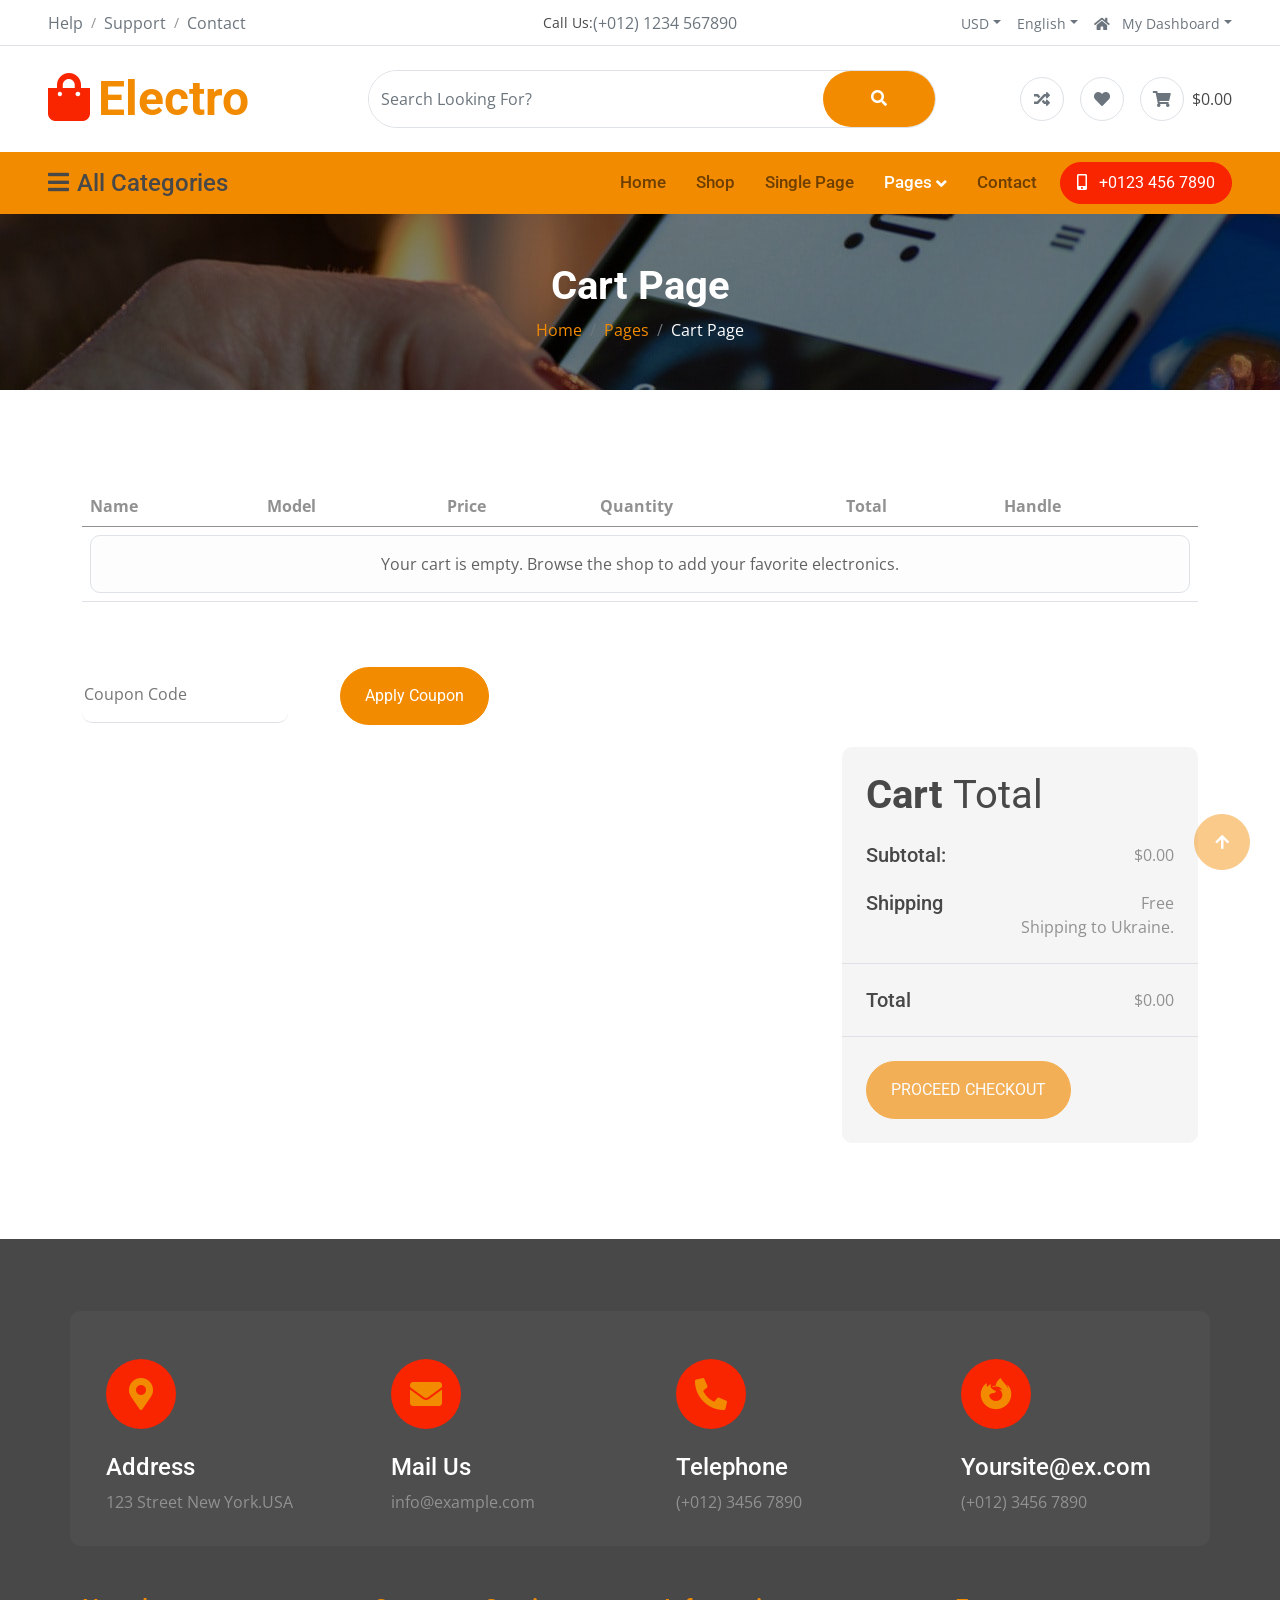
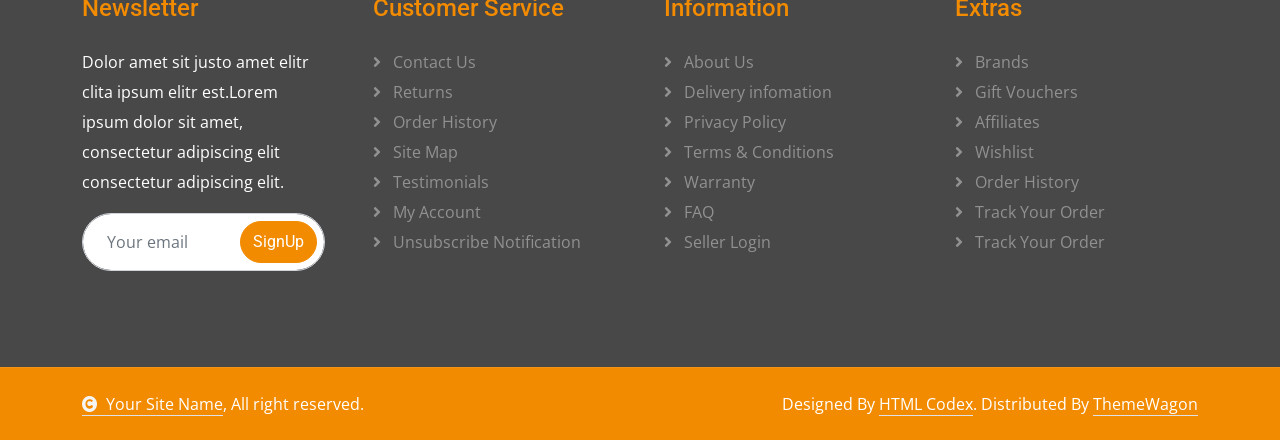
<file: cart.html>
<!DOCTYPE html>
<html lang="en">

<head>
    <meta charset="utf-8">
    <title>Electro - Modern Electronics Store</title>
    <meta content="width=device-width, initial-scale=1.0" name="viewport">
    <meta content="" name="keywords">
    <meta content="Shop modern electronics, accessories, smart devices, and everyday tech deals at Electro." name="description">

    <!-- Google Web Fonts -->
    <link rel="preconnect" href="https://fonts.googleapis.com">
    <link rel="preconnect" href="https://fonts.gstatic.com" crossorigin>
    <link
        href="https://fonts.googleapis.com/css2?family=Open+Sans:wght@400;500;600;700&family=Roboto:wght@400;500;700&display=swap"
        rel="stylesheet">

    <!-- Icon Font Stylesheet -->
    <link rel="stylesheet" href="https://use.fontawesome.com/releases/v5.15.4/css/all.css" />
    <link href="https://cdn.jsdelivr.net/npm/bootstrap-icons@1.4.1/font/bootstrap-icons.css" rel="stylesheet">

    <!-- Libraries Stylesheet -->
    <link href="lib/animate/animate.min.css" rel="stylesheet">
    <link href="lib/owlcarousel/assets/owl.carousel.min.css" rel="stylesheet">


    <!-- Customized Bootstrap Stylesheet -->
    <link href="css/bootstrap.min.css" rel="stylesheet">

    <!-- Template Stylesheet -->
    <link href="css/style.css" rel="stylesheet">
</head>

<body>

    <a class="skip-link" href="#main-content">Skip to main content</a>

    <!-- Spinner Start -->
    <div id="spinner"
        class="show bg-white position-fixed translate-middle w-100 vh-100 top-50 start-50 d-flex align-items-center justify-content-center">
        <div class="spinner-border text-primary" style="width: 3rem; height: 3rem;" role="status">
            <span class="sr-only">Loading...</span>
        </div>
    </div>
    <!-- Spinner End -->


    <!-- Topbar Start -->
    <div class="container-fluid px-5 d-none border-bottom d-lg-block">
        <div class="row gx-0 align-items-center">
            <div class="col-lg-4 text-center text-lg-start mb-lg-0">
                <div class="d-inline-flex align-items-center" style="height: 45px;">
                    <a href="#" class="text-muted me-2"> Help</a><small> / </small>
                    <a href="#" class="text-muted mx-2"> Support</a><small> / </small>
                    <a href="#" class="text-muted ms-2"> Contact</a>
                </div>
            </div>
            <div class="col-lg-4 text-center d-flex align-items-center justify-content-center">
                <small class="text-dark">Call Us:</small>
                <a href="#" class="text-muted">(+012) 1234 567890</a>
            </div>

            <div class="col-lg-4 text-center text-lg-end">
                <div class="d-inline-flex align-items-center" style="height: 45px;">
                    <div class="dropdown">
                        <a href="#" class="dropdown-toggle text-muted me-2" data-bs-toggle="dropdown"><small>
                                USD</small></a>
                        <div class="dropdown-menu rounded">
                            <a href="#" class="dropdown-item"> Euro</a>
                            <a href="#" class="dropdown-item"> Dollar</a>
                        </div>
                    </div>
                    <div class="dropdown">
                        <a href="#" class="dropdown-toggle text-muted mx-2" data-bs-toggle="dropdown"><small>
                                English</small></a>
                        <div class="dropdown-menu rounded">
                            <a href="#" class="dropdown-item"> English</a>
                            <a href="#" class="dropdown-item"> Turkish</a>
                            <a href="#" class="dropdown-item"> Spanish</a>
                            <a href="#" class="dropdown-item"> Italiano</a>
                        </div>
                    </div>
                    <div class="dropdown">
                        <a href="#" class="dropdown-toggle text-muted ms-2" data-bs-toggle="dropdown"><small><i
                                    class="fa fa-home me-2"></i> My Dashboard</small></a>
                        <div class="dropdown-menu rounded">
                            <a href="#" class="dropdown-item"> Login</a>
                            <a href="#" class="dropdown-item"> Wishlist</a>
                            <a href="#" class="dropdown-item"> My Cart</a>
                            <a href="#" class="dropdown-item"> Notifications</a>
                            <a href="#" class="dropdown-item"> Account Settings</a>
                            <a href="#" class="dropdown-item"> My Account</a>
                            <a href="#" class="dropdown-item"> Log Out</a>
                        </div>
                    </div>
                </div>
            </div>
        </div>
    </div>
    <div class="container-fluid px-5 py-4 d-none d-lg-block">
        <div class="row gx-0 align-items-center text-center">
            <div class="col-md-4 col-lg-3 text-center text-lg-start">
                <div class="d-inline-flex align-items-center">
                    <a href="" class="navbar-brand p-0">
                        <h1 class="display-5 text-primary m-0"><i
                                class="fas fa-shopping-bag text-secondary me-2"></i>Electro</h1>
                        <!-- <img src="img/logo.png" alt="Logo"> -->
                    </a>
                </div>
            </div>
            <div class="col-md-4 col-lg-6 text-center">
                <div class="position-relative ps-4">
                    <div class="d-flex border rounded-pill">
                        <input class="form-control border-0 rounded-pill w-100 py-3" type="text"
                            data-bs-target="#dropdownToggle123" placeholder="Search Looking For?">
                        <button type="button" class="btn btn-primary rounded-pill py-3 px-5" style="border: 0;"><i
                                class="fas fa-search"></i></button>
                    </div>
                </div>
            </div>
            <div class="col-md-4 col-lg-3 text-center text-lg-end">
                <div class="d-inline-flex align-items-center">
                    <a href="#" class="text-muted d-flex align-items-center justify-content-center me-3"><span
                            class="rounded-circle btn-md-square border"><i class="fas fa-random"></i></i></a>
                    <a href="#" class="text-muted d-flex align-items-center justify-content-center me-3"><span
                            class="rounded-circle btn-md-square border"><i class="fas fa-heart"></i></a>
                    <a href="#" class="text-muted d-flex align-items-center justify-content-center"><span
                            class="rounded-circle btn-md-square border"><i class="fas fa-shopping-cart"></i></span>
                        <span class="text-dark ms-2">$0.00</span></a>
                </div>
            </div>
        </div>
    </div>
    <!-- Topbar End -->

    <!-- Navbar & Hero Start -->
    <div class="container-fluid nav-bar p-0">
        <div class="row gx-0 bg-primary px-5 align-items-center">
            <div class="col-lg-3 d-none d-lg-block">
                <nav class="navbar navbar-light position-relative" style="width: 250px;">
                    <button class="navbar-toggler border-0 fs-4 w-100 px-0 text-start" type="button"
                        data-bs-toggle="collapse" data-bs-target="#allCat">
                        <h4 class="m-0"><i class="fa fa-bars me-2"></i>All Categories</h4>
                    </button>
                    <div class="collapse navbar-collapse rounded-bottom" id="allCat">
                        <div class="navbar-nav ms-auto py-0">
                            <ul class="list-unstyled categories-bars">
                                <li>
                                    <div class="categories-bars-item">
                                        <a href="#">Accessories</a>
                                        <span>(3)</span>
                                    </div>
                                </li>
                                <li>
                                    <div class="categories-bars-item">
                                        <a href="#">Electronics & Computer</a>
                                        <span>(5)</span>
                                    </div>
                                </li>
                                <li>
                                    <div class="categories-bars-item">
                                        <a href="#">Laptops & Desktops</a>
                                        <span>(2)</span>
                                    </div>
                                </li>
                                <li>
                                    <div class="categories-bars-item">
                                        <a href="#">Mobiles & Tablets</a>
                                        <span>(8)</span>
                                    </div>
                                </li>
                                <li>
                                    <div class="categories-bars-item">
                                        <a href="#">SmartPhone & Smart TV</a>
                                        <span>(5)</span>
                                    </div>
                                </li>
                            </ul>
                        </div>
                    </div>
                </nav>
            </div>
            <div class="col-12 col-lg-9">
                <nav class="navbar navbar-expand-lg navbar-light bg-primary ">
                    <a href="" class="navbar-brand d-block d-lg-none">
                        <h1 class="display-5 text-secondary m-0"><i
                                class="fas fa-shopping-bag text-white me-2"></i>Electro</h1>
                        <!-- <img src="img/logo.png" alt="Logo"> -->
                    </a>
                    <button class="navbar-toggler ms-auto" type="button" data-bs-toggle="collapse"
                        data-bs-target="#navbarCollapse">
                        <span class="fa fa-bars fa-1x"></span>
                    </button>
                    <div class="collapse navbar-collapse" id="navbarCollapse">
                        <div class="navbar-nav ms-auto py-0">
                            <a href="index.html" class="nav-item nav-link">Home</a>
                            <a href="shop.html" class="nav-item nav-link">Shop</a>
                            <a href="single.html" class="nav-item nav-link">Single Page</a>
                            <div class="nav-item dropdown">
                                <a href="#" class="nav-link active" data-bs-toggle="dropdown"><span
                                        class="dropdown-toggle">Pages</span></a>
                                <div class="dropdown-menu m-0">
                                    <a href="bestseller.html" class="dropdown-item">Bestseller</a>
                                    <a href="cart.html" class="dropdown-item active">Cart Page</a>
                                    <a href="checkout.html" class="dropdown-item">Checkout</a>
                                    <a href="404.html" class="dropdown-item">404 Page</a>
                                </div>
                            </div>
                            <a href="contact.html" class="nav-item nav-link me-2">Contact</a>
                            <div class="nav-item dropdown d-block d-lg-none mb-3">
                                <a href="#" class="nav-link" data-bs-toggle="dropdown"><span class="dropdown-toggle">All
                                        Category</span></a>
                                <div class="dropdown-menu m-0">
                                    <ul class="list-unstyled categories-bars">
                                        <li>
                                            <div class="categories-bars-item">
                                                <a href="#">Accessories</a>
                                                <span>(3)</span>
                                            </div>
                                        </li>
                                        <li>
                                            <div class="categories-bars-item">
                                                <a href="#">Electronics & Computer</a>
                                                <span>(5)</span>
                                            </div>
                                        </li>
                                        <li>
                                            <div class="categories-bars-item">
                                                <a href="#">Laptops & Desktops</a>
                                                <span>(2)</span>
                                            </div>
                                        </li>
                                        <li>
                                            <div class="categories-bars-item">
                                                <a href="#">Mobiles & Tablets</a>
                                                <span>(8)</span>
                                            </div>
                                        </li>
                                        <li>
                                            <div class="categories-bars-item">
                                                <a href="#">SmartPhone & Smart TV</a>
                                                <span>(5)</span>
                                            </div>
                                        </li>
                                    </ul>
                                </div>
                            </div>
                        </div>
                        <a href="" class="btn btn-secondary rounded-pill py-2 px-4 px-lg-3 mb-3 mb-md-3 mb-lg-0"><i
                                class="fa fa-mobile-alt me-2"></i> +0123 456 7890</a>
                    </div>
                </nav>
            </div>
        </div>
    </div>
    <!-- Navbar & Hero End -->

    <main id="main-content">
    <!-- Single Page Header start -->
    <div class="container-fluid page-header py-5">
        <h1 class="text-center text-white display-6 wow fadeInUp" data-wow-delay="0.1s">Cart Page</h1>
        <ol class="breadcrumb justify-content-center mb-0 wow fadeInUp" data-wow-delay="0.3s">
            <li class="breadcrumb-item"><a href="#">Home</a></li>
            <li class="breadcrumb-item"><a href="#">Pages</a></li>
            <li class="breadcrumb-item active text-white">Cart Page</li>
        </ol>
    </div>
    <!-- Single Page Header End -->

    <!-- Cart Page Start -->
    <div class="container-fluid py-5">
        <div class="container py-5">
            <div class="table-responsive">
                <table class="table">
                    <thead>
                        <tr>
                            <th scope="col">Name</th>
                            <th scope="col">Model</th>
                            <th scope="col">Price</th>
                            <th scope="col">Quantity</th>
                            <th scope="col">Total</th>
                            <th scope="col">Handle</th>
                        </tr>
                    </thead>
                    <tbody>
                        <tr>
                            <th scope="row">
                                <p class="mb-0 py-4">Apple iPad Mini</p>
                            </th>
                            <td>
                                <p class="mb-0 py-4">G2356</p>
                            </td>
                            <td>
                                <p class="mb-0 py-4">2.99 $</p>
                            </td>
                            <td>
                                <div class="input-group quantity py-4" style="width: 100px;">
                                    <div class="input-group-btn">
                                        <button class="btn btn-sm btn-minus rounded-circle bg-light border">
                                            <i class="fa fa-minus"></i>
                                        </button>
                                    </div>
                                    <input type="text" class="form-control form-control-sm text-center border-0"
                                        value="1">
                                    <div class="input-group-btn">
                                        <button class="btn btn-sm btn-plus rounded-circle bg-light border">
                                            <i class="fa fa-plus"></i>
                                        </button>
                                    </div>
                                </div>
                            </td>
                            <td>
                                <p class="mb-0 py-4">2.99 $</p>
                            </td>
                            <td class="py-4">
                                <button class="btn btn-md rounded-circle bg-light border">
                                    <i class="fa fa-times text-danger"></i>
                                </button>
                            </td>
                        </tr>
                        <tr>
                            <th scope="row">
                                <p class="mb-0 py-4">Apple iPad Mini</p>
                            </th>
                            <td>
                                <p class="mb-0 py-4">G2356</p>
                            </td>
                            <td>
                                <p class="mb-0 py-4">2.99 $</p>
                            </td>
                            <td>
                                <div class="input-group quantity py-4" style="width: 100px;">
                                    <div class="input-group-btn">
                                        <button class="btn btn-sm btn-minus rounded-circle bg-light border">
                                            <i class="fa fa-minus"></i>
                                        </button>
                                    </div>
                                    <input type="text" class="form-control form-control-sm text-center border-0"
                                        value="1">
                                    <div class="input-group-btn">
                                        <button class="btn btn-sm btn-plus rounded-circle bg-light border">
                                            <i class="fa fa-plus"></i>
                                        </button>
                                    </div>
                                </div>
                            </td>
                            <td>
                                <p class="mb-0 py-4">2.99 $</p>
                            </td>
                            <td class="py-4">
                                <button class="btn btn-md rounded-circle bg-light border">
                                    <i class="fa fa-times text-danger"></i>
                                </button>
                            </td>
                        </tr>
                        <tr>
                            <th scope="row">
                                <p class="mb-0 py-4">Apple iPad Mini</p>
                            </th>
                            <td>
                                <p class="mb-0 py-4">G2356</p>
                            </td>
                            <td>
                                <p class="mb-0 py-4">2.99 $</p>
                            </td>
                            <td>
                                <div class="input-group quantity py-4" style="width: 100px;">
                                    <div class="input-group-btn">
                                        <button class="btn btn-sm btn-minus rounded-circle bg-light border">
                                            <i class="fa fa-minus"></i>
                                        </button>
                                    </div>
                                    <input type="text" class="form-control form-control-sm text-center border-0"
                                        value="1">
                                    <div class="input-group-btn">
                                        <button class="btn btn-sm btn-plus rounded-circle bg-light border">
                                            <i class="fa fa-plus"></i>
                                        </button>
                                    </div>
                                </div>
                            </td>
                            <td>
                                <p class="mb-0 py-4">2.99 $</p>
                            </td>
                            <td class="py-4">
                                <button class="btn btn-md rounded-circle bg-light border">
                                    <i class="fa fa-times text-danger"></i>
                                </button>
                            </td>
                        </tr>
                    </tbody>
                </table>
            </div>
            <div class="mt-5">
                <input type="text" class="border-0 border-bottom rounded me-5 py-3 mb-4" placeholder="Coupon Code">
                <button class="btn btn-primary rounded-pill px-4 py-3" type="button">Apply Coupon</button>
            </div>
            <div class="row g-4 justify-content-end">
                <div class="col-8"></div>
                <div class="col-sm-8 col-md-7 col-lg-6 col-xl-4">
                    <div class="bg-light rounded">
                        <div class="p-4">
                            <h1 class="display-6 mb-4">Cart <span class="fw-normal">Total</span></h1>
                            <div class="d-flex justify-content-between mb-4">
                                <h5 class="mb-0 me-4">Subtotal:</h5>
                                <p class="mb-0">$96.00</p>
                            </div>
                            <div class="d-flex justify-content-between">
                                <h5 class="mb-0 me-4">Shipping</h5>
                                <div>
                                    <p class="mb-0">Flat rate: $3.00</p>
                                </div>
                            </div>
                            <p class="mb-0 text-end">Shipping to Ukraine.</p>
                        </div>
                        <div class="py-4 mb-4 border-top border-bottom d-flex justify-content-between">
                            <h5 class="mb-0 ps-4 me-4">Total</h5>
                            <p class="mb-0 pe-4">$99.00</p>
                        </div>
                        <button class="btn btn-primary rounded-pill px-4 py-3 text-uppercase mb-4 ms-4"
                            type="button">Proceed Checkout</button>
                    </div>
                </div>
            </div>
        </div>
    </div>
    <!-- Cart Page End -->

    </main>
    <!-- Footer Start -->
    <div class="container-fluid footer py-5 wow fadeIn" data-wow-delay="0.2s">
        <div class="container py-5">
            <div class="row g-4 rounded mb-5" style="background: rgba(255, 255, 255, .03);">
                <div class="col-md-6 col-lg-6 col-xl-3">
                    <div class="rounded p-4">
                        <div class="rounded-circle bg-secondary d-flex align-items-center justify-content-center mb-4"
                            style="width: 70px; height: 70px;">
                            <i class="fas fa-map-marker-alt fa-2x text-primary"></i>
                        </div>
                        <div>
                            <h4 class="text-white">Address</h4>
                            <p class="mb-2">123 Street New York.USA</p>
                        </div>
                    </div>
                </div>
                <div class="col-md-6 col-lg-6 col-xl-3">
                    <div class="rounded p-4">
                        <div class="rounded-circle bg-secondary d-flex align-items-center justify-content-center mb-4"
                            style="width: 70px; height: 70px;">
                            <i class="fas fa-envelope fa-2x text-primary"></i>
                        </div>
                        <div>
                            <h4 class="text-white">Mail Us</h4>
                            <p class="mb-2">info@example.com</p>
                        </div>
                    </div>
                </div>
                <div class="col-md-6 col-lg-6 col-xl-3">
                    <div class="rounded p-4">
                        <div class="rounded-circle bg-secondary d-flex align-items-center justify-content-center mb-4"
                            style="width: 70px; height: 70px;">
                            <i class="fa fa-phone-alt fa-2x text-primary"></i>
                        </div>
                        <div>
                            <h4 class="text-white">Telephone</h4>
                            <p class="mb-2">(+012) 3456 7890</p>
                        </div>
                    </div>
                </div>
                <div class="col-md-6 col-lg-6 col-xl-3">
                    <div class="rounded p-4">
                        <div class="rounded-circle bg-secondary d-flex align-items-center justify-content-center mb-4"
                            style="width: 70px; height: 70px;">
                            <i class="fab fa-firefox-browser fa-2x text-primary"></i>
                        </div>
                        <div>
                            <h4 class="text-white">Yoursite@ex.com</h4>
                            <p class="mb-2">(+012) 3456 7890</p>
                        </div>
                    </div>
                </div>
            </div>
            <div class="row g-5">
                <div class="col-md-6 col-lg-6 col-xl-3">
                    <div class="footer-item d-flex flex-column">
                        <div class="footer-item">
                            <h4 class="text-primary mb-4">Newsletter</h4>
                            <p class="text-white mb-3">Dolor amet sit justo amet elitr clita ipsum elitr est.Lorem ipsum
                                dolor sit amet, consectetur adipiscing elit consectetur adipiscing elit.</p>
                            <div class="position-relative mx-auto rounded-pill">
                                <input class="form-control rounded-pill w-100 py-3 ps-4 pe-5" type="text"
                                    placeholder="Enter your email">
                                <button type="button"
                                    class="btn btn-primary rounded-pill position-absolute top-0 end-0 py-2 mt-2 me-2">SignUp</button>
                            </div>
                        </div>
                    </div>
                </div>
                <div class="col-md-6 col-lg-6 col-xl-3">
                    <div class="footer-item d-flex flex-column">
                        <h4 class="text-primary mb-4">Customer Service</h4>
                        <a href="#" class=""><i class="fas fa-angle-right me-2"></i> Contact Us</a>
                        <a href="#" class=""><i class="fas fa-angle-right me-2"></i> Returns</a>
                        <a href="#" class=""><i class="fas fa-angle-right me-2"></i> Order History</a>
                        <a href="#" class=""><i class="fas fa-angle-right me-2"></i> Site Map</a>
                        <a href="#" class=""><i class="fas fa-angle-right me-2"></i> Testimonials</a>
                        <a href="#" class=""><i class="fas fa-angle-right me-2"></i> My Account</a>
                        <a href="#" class=""><i class="fas fa-angle-right me-2"></i> Unsubscribe Notification</a>
                    </div>
                </div>
                <div class="col-md-6 col-lg-6 col-xl-3">
                    <div class="footer-item d-flex flex-column">
                        <h4 class="text-primary mb-4">Information</h4>
                        <a href="#" class=""><i class="fas fa-angle-right me-2"></i> About Us</a>
                        <a href="#" class=""><i class="fas fa-angle-right me-2"></i> Delivery infomation</a>
                        <a href="#" class=""><i class="fas fa-angle-right me-2"></i> Privacy Policy</a>
                        <a href="#" class=""><i class="fas fa-angle-right me-2"></i> Terms & Conditions</a>
                        <a href="#" class=""><i class="fas fa-angle-right me-2"></i> Warranty</a>
                        <a href="#" class=""><i class="fas fa-angle-right me-2"></i> FAQ</a>
                        <a href="#" class=""><i class="fas fa-angle-right me-2"></i> Seller Login</a>
                    </div>
                </div>
                <div class="col-md-6 col-lg-6 col-xl-3">
                    <div class="footer-item d-flex flex-column">
                        <h4 class="text-primary mb-4">Extras</h4>
                        <a href="#" class=""><i class="fas fa-angle-right me-2"></i> Brands</a>
                        <a href="#" class=""><i class="fas fa-angle-right me-2"></i> Gift Vouchers</a>
                        <a href="#" class=""><i class="fas fa-angle-right me-2"></i> Affiliates</a>
                        <a href="#" class=""><i class="fas fa-angle-right me-2"></i> Wishlist</a>
                        <a href="#" class=""><i class="fas fa-angle-right me-2"></i> Order History</a>
                        <a href="#" class=""><i class="fas fa-angle-right me-2"></i> Track Your Order</a>
                        <a href="#" class=""><i class="fas fa-angle-right me-2"></i> Track Your Order</a>
                    </div>
                </div>
            </div>
        </div>
    </div>
    <!-- Footer End -->


    <!-- Copyright Start -->
    <div class="container-fluid copyright py-4">
        <div class="container">
            <div class="row g-4 align-items-center">
                <div class="col-md-6 text-center text-md-start mb-md-0">
                    <span class="text-white"><a href="#" class="border-bottom text-white"><i
                                class="fas fa-copyright text-light me-2"></i>Your Site Name</a>, All right
                        reserved.</span>
                </div>
                <div class="col-md-6 text-center text-md-end text-white">

                    <!--/*** This template is free as long as you keep the below author’s credit link/attribution link/backlink. ***/-->
                    <!--/*** If you'd like to use the template without the below author’s credit link/attribution link/backlink, ***/-->
                    <!--/*** you can purchase the Credit Removal License from "https://htmlcodex.com/credit-removal". ***/-->
                    Designed By <a class="border-bottom text-white" href="https://htmlcodex.com">HTML Codex</a>.
                    Distributed By <a class="border-bottom text-white" href="https://themewagon.com">ThemeWagon</a>
                </div>
            </div>
        </div>
    </div>
    <!-- Copyright End -->


    <!-- Back to Top -->
    <a href="#" class="btn btn-primary btn-lg-square back-to-top"><i class="fa fa-arrow-up"></i></a>


    <!-- JavaScript Libraries -->
    <script src="https://ajax.googleapis.com/ajax/libs/jquery/3.6.4/jquery.min.js"></script>
    <script src="https://cdn.jsdelivr.net/npm/bootstrap@5.0.0/dist/js/bootstrap.bundle.min.js"></script>
    <script src="lib/wow/wow.min.js"></script>
    <script src="lib/owlcarousel/owl.carousel.min.js"></script>


    <!-- Template Javascript -->
    <script src="js/main.js"></script>
</body>

</html>
</file>
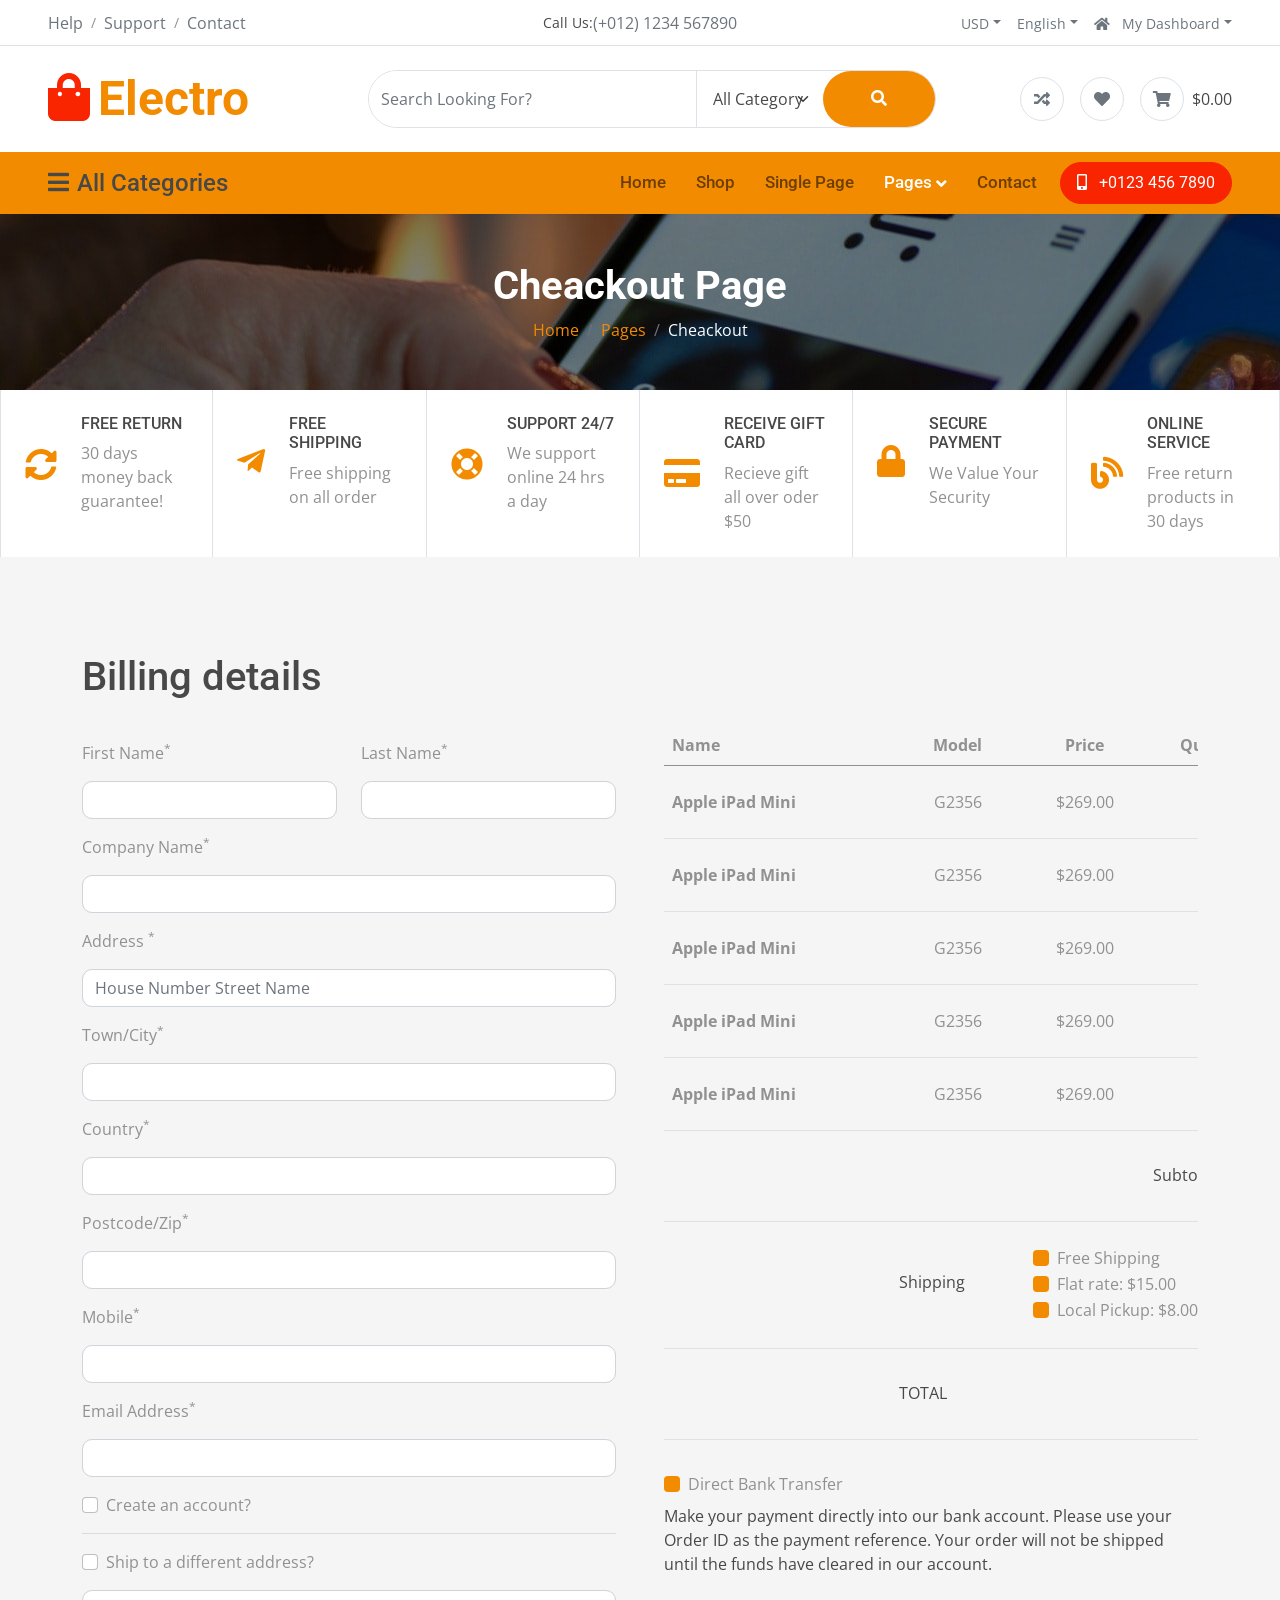
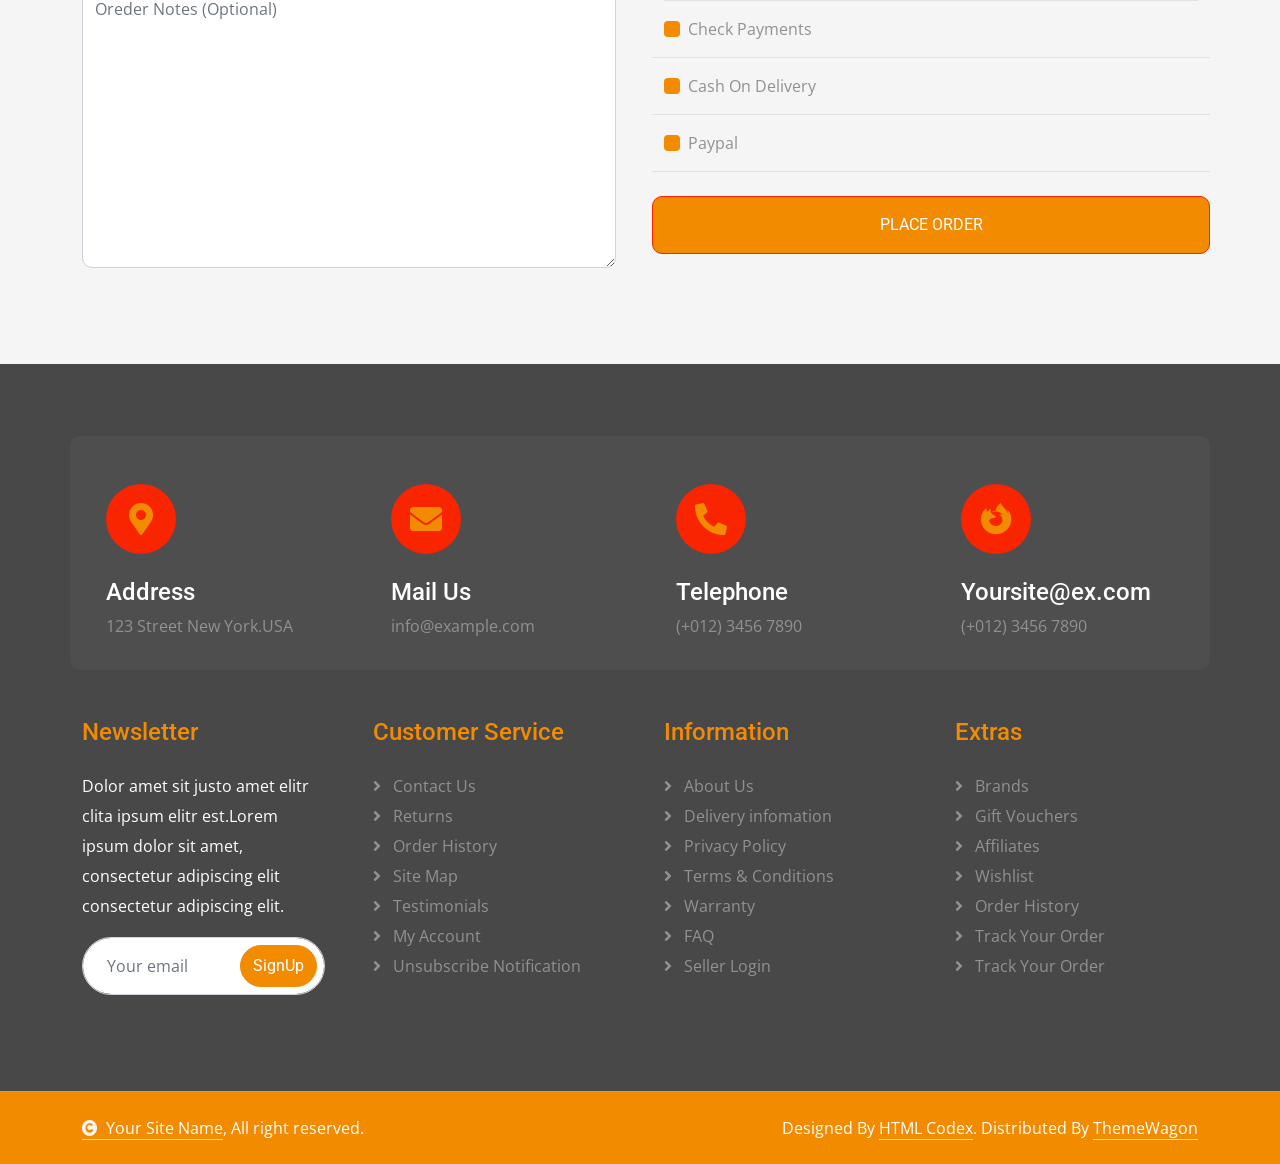
<file: cheackout.html>
<!DOCTYPE html>
<html lang="en">

<head>
    <meta charset="utf-8">
    <title>Electro - Electronics Website Template</title>
    <meta content="width=device-width, initial-scale=1.0" name="viewport">
    <meta content="" name="keywords">
    <meta content="" name="description">

    <!-- Google Web Fonts -->
    <link rel="preconnect" href="https://fonts.googleapis.com">
    <link rel="preconnect" href="https://fonts.gstatic.com" crossorigin>
    <link
        href="https://fonts.googleapis.com/css2?family=Open+Sans:wght@400;500;600;700&family=Roboto:wght@400;500;700&display=swap"
        rel="stylesheet">

    <!-- Icon Font Stylesheet -->
    <link rel="stylesheet" href="https://use.fontawesome.com/releases/v5.15.4/css/all.css" />
    <link href="https://cdn.jsdelivr.net/npm/bootstrap-icons@1.4.1/font/bootstrap-icons.css" rel="stylesheet">

    <!-- Libraries Stylesheet -->
    <link href="lib/animate/animate.min.css" rel="stylesheet">
    <link href="lib/owlcarousel/assets/owl.carousel.min.css" rel="stylesheet">


    <!-- Customized Bootstrap Stylesheet -->
    <link href="css/bootstrap.min.css" rel="stylesheet">

    <!-- Template Stylesheet -->
    <link href="css/style.css" rel="stylesheet">
</head>

<body>

    <!-- Spinner Start -->
    <div id="spinner"
        class="show bg-white position-fixed translate-middle w-100 vh-100 top-50 start-50 d-flex align-items-center justify-content-center">
        <div class="spinner-border text-primary" style="width: 3rem; height: 3rem;" role="status">
            <span class="sr-only">Loading...</span>
        </div>
    </div>
    <!-- Spinner End -->


    <!-- Topbar Start -->
    <div class="container-fluid px-5 d-none border-bottom d-lg-block">
        <div class="row gx-0 align-items-center">
            <div class="col-lg-4 text-center text-lg-start mb-lg-0">
                <div class="d-inline-flex align-items-center" style="height: 45px;">
                    <a href="#" class="text-muted me-2"> Help</a><small> / </small>
                    <a href="#" class="text-muted mx-2"> Support</a><small> / </small>
                    <a href="#" class="text-muted ms-2"> Contact</a>
                </div>
            </div>
            <div class="col-lg-4 text-center d-flex align-items-center justify-content-center">
                <small class="text-dark">Call Us:</small>
                <a href="#" class="text-muted">(+012) 1234 567890</a>
            </div>

            <div class="col-lg-4 text-center text-lg-end">
                <div class="d-inline-flex align-items-center" style="height: 45px;">
                    <div class="dropdown">
                        <a href="#" class="dropdown-toggle text-muted me-2" data-bs-toggle="dropdown"><small>
                                USD</small></a>
                        <div class="dropdown-menu rounded">
                            <a href="#" class="dropdown-item"> Euro</a>
                            <a href="#" class="dropdown-item"> Dolar</a>
                        </div>
                    </div>
                    <div class="dropdown">
                        <a href="#" class="dropdown-toggle text-muted mx-2" data-bs-toggle="dropdown"><small>
                                English</small></a>
                        <div class="dropdown-menu rounded">
                            <a href="#" class="dropdown-item"> English</a>
                            <a href="#" class="dropdown-item"> Turkish</a>
                            <a href="#" class="dropdown-item"> Spanol</a>
                            <a href="#" class="dropdown-item"> Italiano</a>
                        </div>
                    </div>
                    <div class="dropdown">
                        <a href="#" class="dropdown-toggle text-muted ms-2" data-bs-toggle="dropdown"><small><i
                                    class="fa fa-home me-2"></i> My Dashboard</small></a>
                        <div class="dropdown-menu rounded">
                            <a href="#" class="dropdown-item"> Login</a>
                            <a href="#" class="dropdown-item"> Wishlist</a>
                            <a href="#" class="dropdown-item"> My Card</a>
                            <a href="#" class="dropdown-item"> Notifications</a>
                            <a href="#" class="dropdown-item"> Account Settings</a>
                            <a href="#" class="dropdown-item"> My Account</a>
                            <a href="#" class="dropdown-item"> Log Out</a>
                        </div>
                    </div>
                </div>
            </div>
        </div>
    </div>
    <div class="container-fluid px-5 py-4 d-none d-lg-block">
        <div class="row gx-0 align-items-center text-center">
            <div class="col-md-4 col-lg-3 text-center text-lg-start">
                <div class="d-inline-flex align-items-center">
                    <a href="" class="navbar-brand p-0">
                        <h1 class="display-5 text-primary m-0"><i
                                class="fas fa-shopping-bag text-secondary me-2"></i>Electro</h1>
                        <!-- <img src="img/logo.png" alt="Logo"> -->
                    </a>
                </div>
            </div>
            <div class="col-md-4 col-lg-6 text-center">
                <div class="position-relative ps-4">
                    <div class="d-flex border rounded-pill">
                        <input class="form-control border-0 rounded-pill w-100 py-3" type="text"
                            data-bs-target="#dropdownToggle123" placeholder="Search Looking For?">
                        <select class="form-select text-dark border-0 border-start rounded-0 p-3" style="width: 200px;">
                            <option value="All Category">All Category</option>
                            <option value="Pest Control-2">Category 1</option>
                            <option value="Pest Control-3">Category 2</option>
                            <option value="Pest Control-4">Category 3</option>
                            <option value="Pest Control-5">Category 4</option>
                        </select>
                        <button type="button" class="btn btn-primary rounded-pill py-3 px-5" style="border: 0;"><i
                                class="fas fa-search"></i></button>
                    </div>
                </div>
            </div>
            <div class="col-md-4 col-lg-3 text-center text-lg-end">
                <div class="d-inline-flex align-items-center">
                    <a href="#" class="text-muted d-flex align-items-center justify-content-center me-3"><span
                            class="rounded-circle btn-md-square border"><i class="fas fa-random"></i></i></a>
                    <a href="#" class="text-muted d-flex align-items-center justify-content-center me-3"><span
                            class="rounded-circle btn-md-square border"><i class="fas fa-heart"></i></a>
                    <a href="#" class="text-muted d-flex align-items-center justify-content-center"><span
                            class="rounded-circle btn-md-square border"><i class="fas fa-shopping-cart"></i></span>
                        <span class="text-dark ms-2">$0.00</span></a>
                </div>
            </div>
        </div>
    </div>
    <!-- Topbar End -->

    <!-- Navbar & Hero Start -->
    <div class="container-fluid nav-bar p-0">
        <div class="row gx-0 bg-primary px-5 align-items-center">
            <div class="col-lg-3 d-none d-lg-block">
                <nav class="navbar navbar-light position-relative" style="width: 250px;">
                    <button class="navbar-toggler border-0 fs-4 w-100 px-0 text-start" type="button"
                        data-bs-toggle="collapse" data-bs-target="#allCat">
                        <h4 class="m-0"><i class="fa fa-bars me-2"></i>All Categories</h4>
                    </button>
                    <div class="collapse navbar-collapse rounded-bottom" id="allCat">
                        <div class="navbar-nav ms-auto py-0">
                            <ul class="list-unstyled categories-bars">
                                <li>
                                    <div class="categories-bars-item">
                                        <a href="#">Accessories</a>
                                        <span>(3)</span>
                                    </div>
                                </li>
                                <li>
                                    <div class="categories-bars-item">
                                        <a href="#">Electronics & Computer</a>
                                        <span>(5)</span>
                                    </div>
                                </li>
                                <li>
                                    <div class="categories-bars-item">
                                        <a href="#">Laptops & Desktops</a>
                                        <span>(2)</span>
                                    </div>
                                </li>
                                <li>
                                    <div class="categories-bars-item">
                                        <a href="#">Mobiles & Tablets</a>
                                        <span>(8)</span>
                                    </div>
                                </li>
                                <li>
                                    <div class="categories-bars-item">
                                        <a href="#">SmartPhone & Smart TV</a>
                                        <span>(5)</span>
                                    </div>
                                </li>
                            </ul>
                        </div>
                    </div>
                </nav>
            </div>
            <div class="col-12 col-lg-9">
                <nav class="navbar navbar-expand-lg navbar-light bg-primary ">
                    <a href="" class="navbar-brand d-block d-lg-none">
                        <h1 class="display-5 text-secondary m-0"><i
                                class="fas fa-shopping-bag text-white me-2"></i>Electro</h1>
                        <!-- <img src="img/logo.png" alt="Logo"> -->
                    </a>
                    <button class="navbar-toggler ms-auto" type="button" data-bs-toggle="collapse"
                        data-bs-target="#navbarCollapse">
                        <span class="fa fa-bars fa-1x"></span>
                    </button>
                    <div class="collapse navbar-collapse" id="navbarCollapse">
                        <div class="navbar-nav ms-auto py-0">
                            <a href="index.html" class="nav-item nav-link">Home</a>
                            <a href="shop.html" class="nav-item nav-link">Shop</a>
                            <a href="single.html" class="nav-item nav-link">Single Page</a>
                            <div class="nav-item dropdown">
                                <a href="#" class="nav-link active" data-bs-toggle="dropdown"><span
                                        class="dropdown-toggle">Pages</span></a>
                                <div class="dropdown-menu m-0">
                                    <a href="bestseller.html" class="dropdown-item">Bestseller</a>
                                    <a href="cart.html" class="dropdown-item">Cart Page</a>
                                    <a href="cheackout.html" class="dropdown-item active">Cheackout</a>
                                    <a href="404.html" class="dropdown-item">404 Page</a>
                                </div>
                            </div>
                            <a href="contact.html" class="nav-item nav-link me-2">Contact</a>
                            <div class="nav-item dropdown d-block d-lg-none mb-3">
                                <a href="#" class="nav-link" data-bs-toggle="dropdown"><span class="dropdown-toggle">All
                                        Category</span></a>
                                <div class="dropdown-menu m-0">
                                    <ul class="list-unstyled categories-bars">
                                        <li>
                                            <div class="categories-bars-item">
                                                <a href="#">Accessories</a>
                                                <span>(3)</span>
                                            </div>
                                        </li>
                                        <li>
                                            <div class="categories-bars-item">
                                                <a href="#">Electronics & Computer</a>
                                                <span>(5)</span>
                                            </div>
                                        </li>
                                        <li>
                                            <div class="categories-bars-item">
                                                <a href="#">Laptops & Desktops</a>
                                                <span>(2)</span>
                                            </div>
                                        </li>
                                        <li>
                                            <div class="categories-bars-item">
                                                <a href="#">Mobiles & Tablets</a>
                                                <span>(8)</span>
                                            </div>
                                        </li>
                                        <li>
                                            <div class="categories-bars-item">
                                                <a href="#">SmartPhone & Smart TV</a>
                                                <span>(5)</span>
                                            </div>
                                        </li>
                                    </ul>
                                </div>
                            </div>
                        </div>
                        <a href="" class="btn btn-secondary rounded-pill py-2 px-4 px-lg-3 mb-3 mb-md-3 mb-lg-0"><i
                                class="fa fa-mobile-alt me-2"></i> +0123 456 7890</a>
                    </div>
                </nav>
            </div>
        </div>
    </div>
    <!-- Navbar & Hero End -->

    <!-- Single Page Header start -->
    <div class="container-fluid page-header py-5">
        <h1 class="text-center text-white display-6 wow fadeInUp" data-wow-delay="0.1s">Cheackout Page</h1>
        <ol class="breadcrumb justify-content-center mb-0 wow fadeInUp" data-wow-delay="0.3s">
            <li class="breadcrumb-item"><a href="#">Home</a></li>
            <li class="breadcrumb-item"><a href="#">Pages</a></li>
            <li class="breadcrumb-item active text-white">Cheackout</li>
        </ol>
    </div>
    <!-- Single Page Header End -->

    <!-- Searvices Start -->
    <div class="container-fluid px-0">
        <div class="row g-0">
            <div class="col-6 col-md-4 col-lg-2 border-start border-end wow fadeInUp" data-wow-delay="0.1s">
                <div class="p-4">
                    <div class="d-inline-flex align-items-center">
                        <i class="fa fa-sync-alt fa-2x text-primary"></i>
                        <div class="ms-4">
                            <h6 class="text-uppercase mb-2">Free Return</h6>
                            <p class="mb-0">30 days money back guarantee!</p>
                        </div>
                    </div>
                </div>
            </div>
            <div class="col-6 col-md-4 col-lg-2 border-end wow fadeInUp" data-wow-delay="0.2s">
                <div class="p-4">
                    <div class="d-flex align-items-center">
                        <i class="fab fa-telegram-plane fa-2x text-primary"></i>
                        <div class="ms-4">
                            <h6 class="text-uppercase mb-2">Free Shipping</h6>
                            <p class="mb-0">Free shipping on all order</p>
                        </div>
                    </div>
                </div>
            </div>
            <div class="col-6 col-md-4 col-lg-2 border-end wow fadeInUp" data-wow-delay="0.3s">
                <div class="p-4">
                    <div class="d-flex align-items-center">
                        <i class="fas fa-life-ring fa-2x text-primary"></i>
                        <div class="ms-4">
                            <h6 class="text-uppercase mb-2">Support 24/7</h6>
                            <p class="mb-0">We support online 24 hrs a day</p>
                        </div>
                    </div>
                </div>
            </div>
            <div class="col-6 col-md-4 col-lg-2 border-end wow fadeInUp" data-wow-delay="0.4s">
                <div class="p-4">
                    <div class="d-flex align-items-center">
                        <i class="fas fa-credit-card fa-2x text-primary"></i>
                        <div class="ms-4">
                            <h6 class="text-uppercase mb-2">Receive Gift Card</h6>
                            <p class="mb-0">Recieve gift all over oder $50</p>
                        </div>
                    </div>
                </div>
            </div>
            <div class="col-6 col-md-4 col-lg-2 border-end wow fadeInUp" data-wow-delay="0.5s">
                <div class="p-4">
                    <div class="d-flex align-items-center">
                        <i class="fas fa-lock fa-2x text-primary"></i>
                        <div class="ms-4">
                            <h6 class="text-uppercase mb-2">Secure Payment</h6>
                            <p class="mb-0">We Value Your Security</p>
                        </div>
                    </div>
                </div>
            </div>
            <div class="col-6 col-md-4 col-lg-2 border-end wow fadeInUp" data-wow-delay="0.6s">
                <div class="p-4">
                    <div class="d-flex align-items-center">
                        <i class="fas fa-blog fa-2x text-primary"></i>
                        <div class="ms-4">
                            <h6 class="text-uppercase mb-2">Online Service</h6>
                            <p class="mb-0">Free return products in 30 days</p>
                        </div>
                    </div>
                </div>
            </div>
        </div>
    </div>
    <!-- Searvices End -->


    <!-- Checkout Page Start -->
    <div class="container-fluid bg-light overflow-hidden py-5">
        <div class="container py-5">
            <h1 class="mb-4 wow fadeInUp" data-wow-delay="0.1s">Billing details</h1>
            <form action="#">
                <div class="row g-5">
                    <div class="col-md-12 col-lg-6 col-xl-6 wow fadeInUp" data-wow-delay="0.1s">
                        <div class="row">
                            <div class="col-md-12 col-lg-6">
                                <div class="form-item w-100">
                                    <label class="form-label my-3">First Name<sup>*</sup></label>
                                    <input type="text" class="form-control">
                                </div>
                            </div>
                            <div class="col-md-12 col-lg-6">
                                <div class="form-item w-100">
                                    <label class="form-label my-3">Last Name<sup>*</sup></label>
                                    <input type="text" class="form-control">
                                </div>
                            </div>
                        </div>
                        <div class="form-item">
                            <label class="form-label my-3">Company Name<sup>*</sup></label>
                            <input type="text" class="form-control">
                        </div>
                        <div class="form-item">
                            <label class="form-label my-3">Address <sup>*</sup></label>
                            <input type="text" class="form-control" placeholder="House Number Street Name">
                        </div>
                        <div class="form-item">
                            <label class="form-label my-3">Town/City<sup>*</sup></label>
                            <input type="text" class="form-control">
                        </div>
                        <div class="form-item">
                            <label class="form-label my-3">Country<sup>*</sup></label>
                            <input type="text" class="form-control">
                        </div>
                        <div class="form-item">
                            <label class="form-label my-3">Postcode/Zip<sup>*</sup></label>
                            <input type="text" class="form-control">
                        </div>
                        <div class="form-item">
                            <label class="form-label my-3">Mobile<sup>*</sup></label>
                            <input type="tel" class="form-control">
                        </div>
                        <div class="form-item">
                            <label class="form-label my-3">Email Address<sup>*</sup></label>
                            <input type="email" class="form-control">
                        </div>
                        <div class="form-check my-3">
                            <input type="checkbox" class="form-check-input" id="Account-1" name="Accounts"
                                value="Accounts">
                            <label class="form-check-label" for="Account-1">Create an account?</label>
                        </div>
                        <hr>
                        <div class="form-check my-3">
                            <input class="form-check-input" type="checkbox" id="Address-1" name="Address"
                                value="Address">
                            <label class="form-check-label" for="Address-1">Ship to a different address?</label>
                        </div>
                        <div class="form-item">
                            <textarea name="text" class="form-control" spellcheck="false" cols="30" rows="11"
                                placeholder="Oreder Notes (Optional)"></textarea>
                        </div>
                    </div>
                    <div class="col-md-12 col-lg-6 col-xl-6 wow fadeInUp" data-wow-delay="0.3s">
                        <div class="table-responsive">
                            <table class="table">
                                <thead>
                                    <tr class="text-center">
                                        <th scope="col" class="text-start">Name</th>
                                        <th scope="col">Model</th>
                                        <th scope="col">Price</th>
                                        <th scope="col">Quantity</th>
                                        <th scope="col">Total</th>
                                    </tr>
                                </thead>
                                <tbody>
                                    <tr class="text-center">
                                        <th scope="row" class="text-start py-4">
                                            Apple iPad Mini
                                        </th>
                                        <td class="py-4">G2356</td>
                                        <td class="py-4">$269.00</td>
                                        <td class="py-4 text-center">2</td>
                                        <td class="py-4">$538.00</td>
                                    </tr>
                                    <tr class="text-center">
                                        <th scope="row" class="text-start py-4">
                                            Apple iPad Mini
                                        </th>
                                        <td class="py-4">G2356</td>
                                        <td class="py-4">$269.00</td>
                                        <td class="py-4">2</td>
                                        <td class="py-4">$538.00</td>
                                    </tr>
                                    <tr class="text-center">
                                        <th scope="row" class="text-start py-4">
                                            Apple iPad Mini
                                        </th>
                                        <td class="py-4">G2356</td>
                                        <td class="py-4">$269.00</td>
                                        <td class="py-4">2</td>
                                        <td class="py-4">$538.00</td>
                                    </tr>
                                    <tr class="text-center">
                                        <th scope="row" class="text-start py-4">
                                            Apple iPad Mini
                                        </th>
                                        <td class="py-4">G2356</td>
                                        <td class="py-4">$269.00</td>
                                        <td class="py-4">2</td>
                                        <td class="py-4">$538.00</td>
                                    </tr>
                                    <tr class="text-center">
                                        <th scope="row" class="text-start py-4">
                                            Apple iPad Mini
                                        </th>
                                        <td class="py-4">G2356</td>
                                        <td class="py-4">$269.00</td>
                                        <td class="py-4">2</td>
                                        <td class="py-4">$538.00</td>
                                    </tr>
                                    <tr>
                                        <th scope="row">
                                        </th>
                                        <td class="py-4"></td>
                                        <td class="py-4"></td>
                                        <td class="py-4">
                                            <p class="mb-0 text-dark py-2">Subtotal</p>
                                        </td>
                                        <td class="py-4">
                                            <div class="py-2 text-center border-bottom border-top">
                                                <p class="mb-0 text-dark">$1134.00</p>
                                            </div>
                                        </td>
                                    </tr>
                                    <tr>
                                        <th scope="row">
                                        </th>
                                        <td class="py-4">
                                            <p class="mb-0 text-dark py-4">Shipping</p>
                                        </td>
                                        <td colspan="3" class="py-4">
                                            <div class="form-check text-start">
                                                <input type="checkbox" class="form-check-input bg-primary border-0"
                                                    id="Shipping-1" name="Shipping-1" value="Shipping">
                                                <label class="form-check-label" for="Shipping-1">Free Shipping</label>
                                            </div>
                                            <div class="form-check text-start">
                                                <input type="checkbox" class="form-check-input bg-primary border-0"
                                                    id="Shipping-2" name="Shipping-1" value="Shipping">
                                                <label class="form-check-label" for="Shipping-2">Flat rate:
                                                    $15.00</label>
                                            </div>
                                            <div class="form-check text-start">
                                                <input type="checkbox" class="form-check-input bg-primary border-0"
                                                    id="Shipping-3" name="Shipping-1" value="Shipping">
                                                <label class="form-check-label" for="Shipping-3">Local Pickup:
                                                    $8.00</label>
                                            </div>
                                        </td>
                                    </tr>
                                    <tr>
                                        <th scope="row">
                                        </th>
                                        <td class="py-4">
                                            <p class="mb-0 text-dark text-uppercase py-2">TOTAL</p>
                                        </td>
                                        <td class="py-4"></td>
                                        <td class="py-4"></td>
                                        <td class="py-4">
                                            <div class="py-2 text-center border-bottom border-top">
                                                <p class="mb-0 text-dark">$135.00</p>
                                            </div>
                                        </td>
                                    </tr>
                                </tbody>
                            </table>
                        </div>
                        <div class="row g-0 text-center align-items-center justify-content-center border-bottom py-2">
                            <div class="col-12">
                                <div class="form-check text-start my-2">
                                    <input type="checkbox" class="form-check-input bg-primary border-0" id="Transfer-1"
                                        name="Transfer" value="Transfer">
                                    <label class="form-check-label" for="Transfer-1">Direct Bank Transfer</label>
                                </div>
                                <p class="text-start text-dark">Make your payment directly into our bank account. Please
                                    use your Order ID as the payment reference. Your order will not be shipped until the
                                    funds have cleared in our account.</p>
                            </div>
                        </div>
                        <div class="row g-4 text-center align-items-center justify-content-center border-bottom py-2">
                            <div class="col-12">
                                <div class="form-check text-start my-2">
                                    <input type="checkbox" class="form-check-input bg-primary border-0" id="Payments-1"
                                        name="Payments" value="Payments">
                                    <label class="form-check-label" for="Payments-1">Check Payments</label>
                                </div>
                            </div>
                        </div>
                        <div class="row g-4 text-center align-items-center justify-content-center border-bottom py-2">
                            <div class="col-12">
                                <div class="form-check text-start my-2">
                                    <input type="checkbox" class="form-check-input bg-primary border-0" id="Delivery-1"
                                        name="Delivery" value="Delivery">
                                    <label class="form-check-label" for="Delivery-1">Cash On Delivery</label>
                                </div>
                            </div>
                        </div>
                        <div class="row g-4 text-center align-items-center justify-content-center border-bottom py-2">
                            <div class="col-12">
                                <div class="form-check text-start my-2">
                                    <input type="checkbox" class="form-check-input bg-primary border-0" id="Paypal-1"
                                        name="Paypal" value="Paypal">
                                    <label class="form-check-label" for="Paypal-1">Paypal</label>
                                </div>
                            </div>
                        </div>
                        <div class="row g-4 text-center align-items-center justify-content-center pt-4">
                            <button type="button"
                                class="btn btn-primary border-secondary py-3 px-4 text-uppercase w-100 text-primary">Place
                                Order</button>
                        </div>
                    </div>
                </div>
            </form>
        </div>
    </div>
    <!-- Checkout Page End -->

    <!-- Footer Start -->
    <div class="container-fluid footer py-5 wow fadeIn" data-wow-delay="0.2s">
        <div class="container py-5">
            <div class="row g-4 rounded mb-5" style="background: rgba(255, 255, 255, .03);">
                <div class="col-md-6 col-lg-6 col-xl-3">
                    <div class="rounded p-4">
                        <div class="rounded-circle bg-secondary d-flex align-items-center justify-content-center mb-4"
                            style="width: 70px; height: 70px;">
                            <i class="fas fa-map-marker-alt fa-2x text-primary"></i>
                        </div>
                        <div>
                            <h4 class="text-white">Address</h4>
                            <p class="mb-2">123 Street New York.USA</p>
                        </div>
                    </div>
                </div>
                <div class="col-md-6 col-lg-6 col-xl-3">
                    <div class="rounded p-4">
                        <div class="rounded-circle bg-secondary d-flex align-items-center justify-content-center mb-4"
                            style="width: 70px; height: 70px;">
                            <i class="fas fa-envelope fa-2x text-primary"></i>
                        </div>
                        <div>
                            <h4 class="text-white">Mail Us</h4>
                            <p class="mb-2">info@example.com</p>
                        </div>
                    </div>
                </div>
                <div class="col-md-6 col-lg-6 col-xl-3">
                    <div class="rounded p-4">
                        <div class="rounded-circle bg-secondary d-flex align-items-center justify-content-center mb-4"
                            style="width: 70px; height: 70px;">
                            <i class="fa fa-phone-alt fa-2x text-primary"></i>
                        </div>
                        <div>
                            <h4 class="text-white">Telephone</h4>
                            <p class="mb-2">(+012) 3456 7890</p>
                        </div>
                    </div>
                </div>
                <div class="col-md-6 col-lg-6 col-xl-3">
                    <div class="rounded p-4">
                        <div class="rounded-circle bg-secondary d-flex align-items-center justify-content-center mb-4"
                            style="width: 70px; height: 70px;">
                            <i class="fab fa-firefox-browser fa-2x text-primary"></i>
                        </div>
                        <div>
                            <h4 class="text-white">Yoursite@ex.com</h4>
                            <p class="mb-2">(+012) 3456 7890</p>
                        </div>
                    </div>
                </div>
            </div>
            <div class="row g-5">
                <div class="col-md-6 col-lg-6 col-xl-3">
                    <div class="footer-item d-flex flex-column">
                        <div class="footer-item">
                            <h4 class="text-primary mb-4">Newsletter</h4>
                            <p class="text-white mb-3">Dolor amet sit justo amet elitr clita ipsum elitr est.Lorem ipsum
                                dolor sit amet, consectetur adipiscing elit consectetur adipiscing elit.</p>
                            <div class="position-relative mx-auto rounded-pill">
                                <input class="form-control rounded-pill w-100 py-3 ps-4 pe-5" type="text"
                                    placeholder="Enter your email">
                                <button type="button"
                                    class="btn btn-primary rounded-pill position-absolute top-0 end-0 py-2 mt-2 me-2">SignUp</button>
                            </div>
                        </div>
                    </div>
                </div>
                <div class="col-md-6 col-lg-6 col-xl-3">
                    <div class="footer-item d-flex flex-column">
                        <h4 class="text-primary mb-4">Customer Service</h4>
                        <a href="#" class=""><i class="fas fa-angle-right me-2"></i> Contact Us</a>
                        <a href="#" class=""><i class="fas fa-angle-right me-2"></i> Returns</a>
                        <a href="#" class=""><i class="fas fa-angle-right me-2"></i> Order History</a>
                        <a href="#" class=""><i class="fas fa-angle-right me-2"></i> Site Map</a>
                        <a href="#" class=""><i class="fas fa-angle-right me-2"></i> Testimonials</a>
                        <a href="#" class=""><i class="fas fa-angle-right me-2"></i> My Account</a>
                        <a href="#" class=""><i class="fas fa-angle-right me-2"></i> Unsubscribe Notification</a>
                    </div>
                </div>
                <div class="col-md-6 col-lg-6 col-xl-3">
                    <div class="footer-item d-flex flex-column">
                        <h4 class="text-primary mb-4">Information</h4>
                        <a href="#" class=""><i class="fas fa-angle-right me-2"></i> About Us</a>
                        <a href="#" class=""><i class="fas fa-angle-right me-2"></i> Delivery infomation</a>
                        <a href="#" class=""><i class="fas fa-angle-right me-2"></i> Privacy Policy</a>
                        <a href="#" class=""><i class="fas fa-angle-right me-2"></i> Terms & Conditions</a>
                        <a href="#" class=""><i class="fas fa-angle-right me-2"></i> Warranty</a>
                        <a href="#" class=""><i class="fas fa-angle-right me-2"></i> FAQ</a>
                        <a href="#" class=""><i class="fas fa-angle-right me-2"></i> Seller Login</a>
                    </div>
                </div>
                <div class="col-md-6 col-lg-6 col-xl-3">
                    <div class="footer-item d-flex flex-column">
                        <h4 class="text-primary mb-4">Extras</h4>
                        <a href="#" class=""><i class="fas fa-angle-right me-2"></i> Brands</a>
                        <a href="#" class=""><i class="fas fa-angle-right me-2"></i> Gift Vouchers</a>
                        <a href="#" class=""><i class="fas fa-angle-right me-2"></i> Affiliates</a>
                        <a href="#" class=""><i class="fas fa-angle-right me-2"></i> Wishlist</a>
                        <a href="#" class=""><i class="fas fa-angle-right me-2"></i> Order History</a>
                        <a href="#" class=""><i class="fas fa-angle-right me-2"></i> Track Your Order</a>
                        <a href="#" class=""><i class="fas fa-angle-right me-2"></i> Track Your Order</a>
                    </div>
                </div>
            </div>
        </div>
    </div>
    <!-- Footer End -->


    <!-- Copyright Start -->
    <div class="container-fluid copyright py-4">
        <div class="container">
            <div class="row g-4 align-items-center">
                <div class="col-md-6 text-center text-md-start mb-md-0">
                    <span class="text-white"><a href="#" class="border-bottom text-white"><i
                                class="fas fa-copyright text-light me-2"></i>Your Site Name</a>, All right
                        reserved.</span>
                </div>
                <div class="col-md-6 text-center text-md-end text-white">

                    <!--/*** This template is free as long as you keep the below author’s credit link/attribution link/backlink. ***/-->
                    <!--/*** If you'd like to use the template without the below author’s credit link/attribution link/backlink, ***/-->
                    <!--/*** you can purchase the Credit Removal License from "https://htmlcodex.com/credit-removal". ***/-->
                    Designed By <a class="border-bottom text-white" href="https://htmlcodex.com">HTML Codex</a>.
                    Distributed By <a class="border-bottom text-white" href="https://themewagon.com">ThemeWagon</a>
                </div>
            </div>
        </div>
    </div>
    <!-- Copyright End -->


    <!-- Back to Top -->
    <a href="#" class="btn btn-primary btn-lg-square back-to-top"><i class="fa fa-arrow-up"></i></a>


    <!-- JavaScript Libraries -->
    <script src="https://ajax.googleapis.com/ajax/libs/jquery/3.6.4/jquery.min.js"></script>
    <script src="https://cdn.jsdelivr.net/npm/bootstrap@5.0.0/dist/js/bootstrap.bundle.min.js"></script>
    <script src="lib/wow/wow.min.js"></script>
    <script src="lib/owlcarousel/owl.carousel.min.js"></script>


    <!-- Template Javascript -->
    <script src="js/main.js"></script>
</body>

</html>
</file>
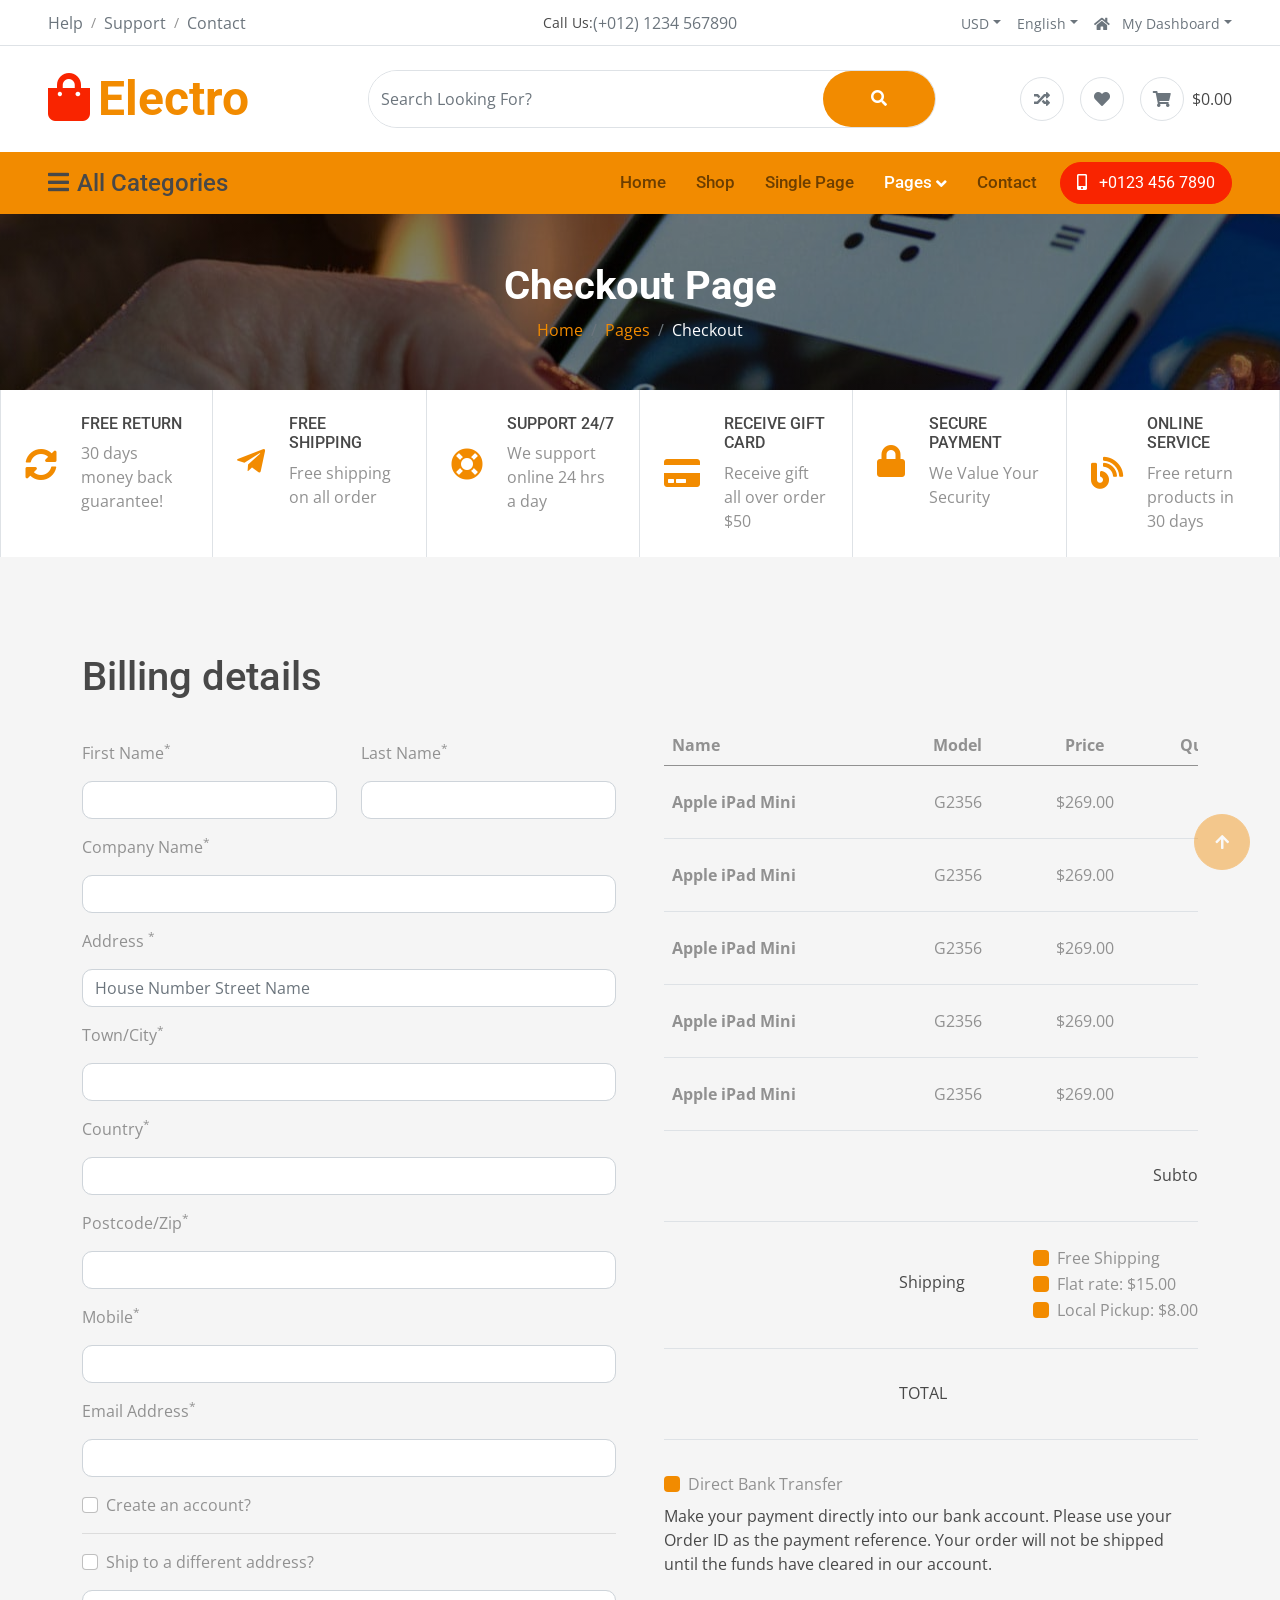
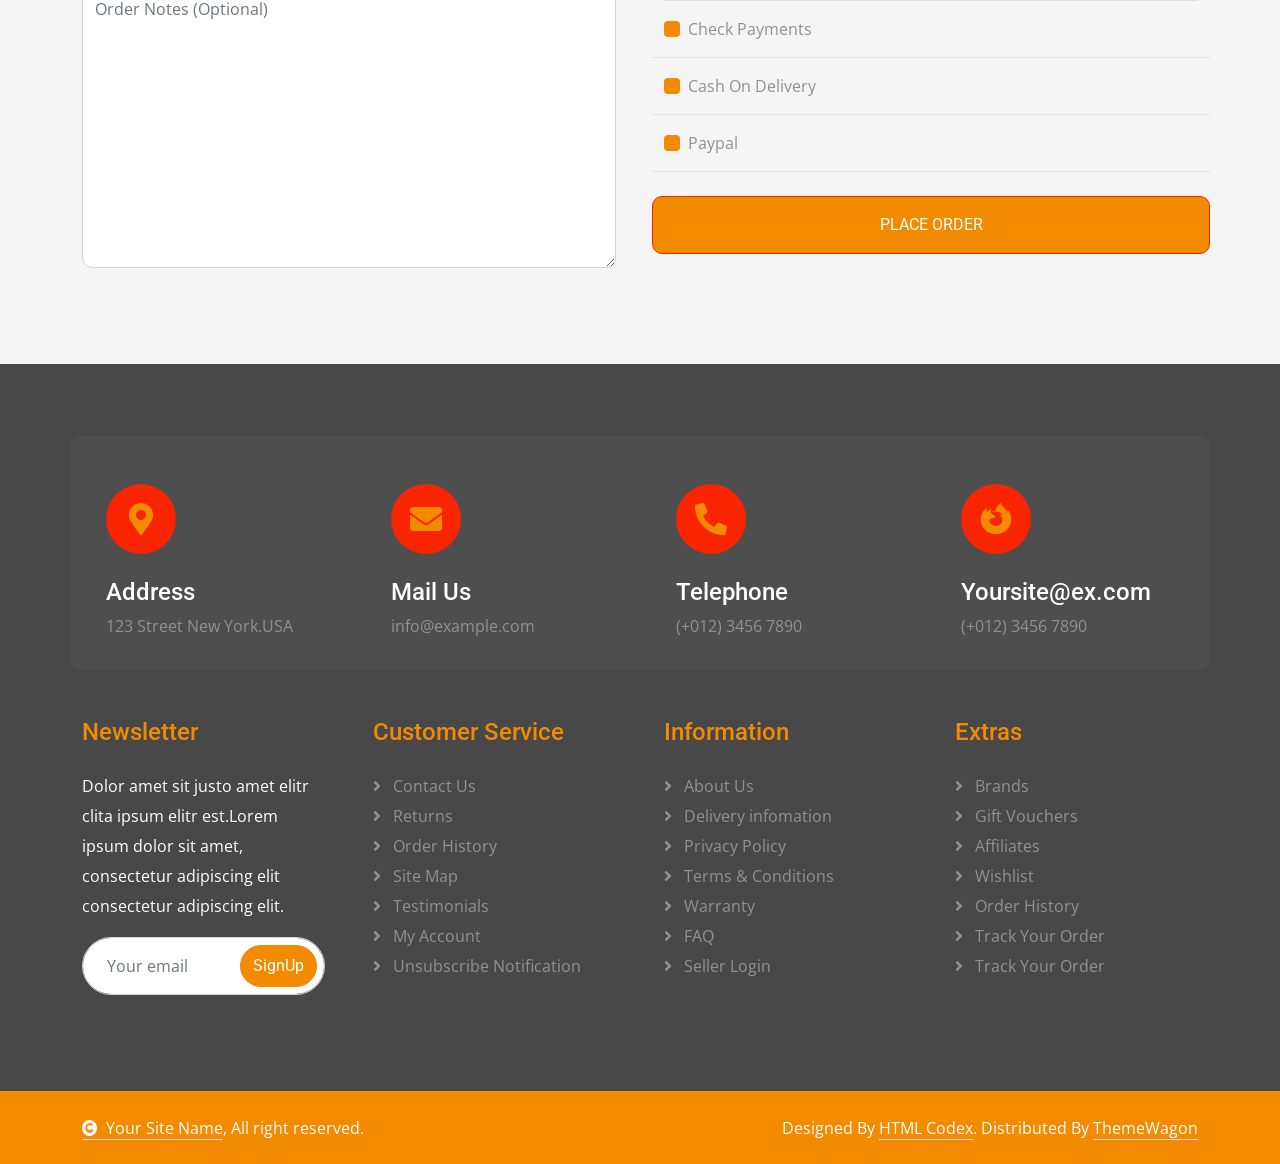
<file: checkout.html>
<!DOCTYPE html>
<html lang="en">

<head>
    <meta charset="utf-8">
    <title>Electro - Modern Electronics Store</title>
    <meta content="width=device-width, initial-scale=1.0" name="viewport">
    <meta content="" name="keywords">
    <meta content="Shop modern electronics, accessories, smart devices, and everyday tech deals at Electro." name="description">

    <!-- Google Web Fonts -->
    <link rel="preconnect" href="https://fonts.googleapis.com">
    <link rel="preconnect" href="https://fonts.gstatic.com" crossorigin>
    <link
        href="https://fonts.googleapis.com/css2?family=Open+Sans:wght@400;500;600;700&family=Roboto:wght@400;500;700&display=swap"
        rel="stylesheet">

    <!-- Icon Font Stylesheet -->
    <link rel="stylesheet" href="https://use.fontawesome.com/releases/v5.15.4/css/all.css" />
    <link href="https://cdn.jsdelivr.net/npm/bootstrap-icons@1.4.1/font/bootstrap-icons.css" rel="stylesheet">

    <!-- Libraries Stylesheet -->
    <link href="lib/animate/animate.min.css" rel="stylesheet">
    <link href="lib/owlcarousel/assets/owl.carousel.min.css" rel="stylesheet">


    <!-- Customized Bootstrap Stylesheet -->
    <link href="css/bootstrap.min.css" rel="stylesheet">

    <!-- Template Stylesheet -->
    <link href="css/style.css" rel="stylesheet">
</head>

<body>

    <a class="skip-link" href="#main-content">Skip to main content</a>

    <!-- Spinner Start -->
    <div id="spinner"
        class="show bg-white position-fixed translate-middle w-100 vh-100 top-50 start-50 d-flex align-items-center justify-content-center">
        <div class="spinner-border text-primary" style="width: 3rem; height: 3rem;" role="status">
            <span class="sr-only">Loading...</span>
        </div>
    </div>
    <!-- Spinner End -->


    <!-- Topbar Start -->
    <div class="container-fluid px-5 d-none border-bottom d-lg-block">
        <div class="row gx-0 align-items-center">
            <div class="col-lg-4 text-center text-lg-start mb-lg-0">
                <div class="d-inline-flex align-items-center" style="height: 45px;">
                    <a href="#" class="text-muted me-2"> Help</a><small> / </small>
                    <a href="#" class="text-muted mx-2"> Support</a><small> / </small>
                    <a href="#" class="text-muted ms-2"> Contact</a>
                </div>
            </div>
            <div class="col-lg-4 text-center d-flex align-items-center justify-content-center">
                <small class="text-dark">Call Us:</small>
                <a href="#" class="text-muted">(+012) 1234 567890</a>
            </div>

            <div class="col-lg-4 text-center text-lg-end">
                <div class="d-inline-flex align-items-center" style="height: 45px;">
                    <div class="dropdown">
                        <a href="#" class="dropdown-toggle text-muted me-2" data-bs-toggle="dropdown"><small>
                                USD</small></a>
                        <div class="dropdown-menu rounded">
                            <a href="#" class="dropdown-item"> Euro</a>
                            <a href="#" class="dropdown-item"> Dollar</a>
                        </div>
                    </div>
                    <div class="dropdown">
                        <a href="#" class="dropdown-toggle text-muted mx-2" data-bs-toggle="dropdown"><small>
                                English</small></a>
                        <div class="dropdown-menu rounded">
                            <a href="#" class="dropdown-item"> English</a>
                            <a href="#" class="dropdown-item"> Turkish</a>
                            <a href="#" class="dropdown-item"> Spanish</a>
                            <a href="#" class="dropdown-item"> Italiano</a>
                        </div>
                    </div>
                    <div class="dropdown">
                        <a href="#" class="dropdown-toggle text-muted ms-2" data-bs-toggle="dropdown"><small><i
                                    class="fa fa-home me-2"></i> My Dashboard</small></a>
                        <div class="dropdown-menu rounded">
                            <a href="#" class="dropdown-item"> Login</a>
                            <a href="#" class="dropdown-item"> Wishlist</a>
                            <a href="#" class="dropdown-item"> My Cart</a>
                            <a href="#" class="dropdown-item"> Notifications</a>
                            <a href="#" class="dropdown-item"> Account Settings</a>
                            <a href="#" class="dropdown-item"> My Account</a>
                            <a href="#" class="dropdown-item"> Log Out</a>
                        </div>
                    </div>
                </div>
            </div>
        </div>
    </div>
    <div class="container-fluid px-5 py-4 d-none d-lg-block">
        <div class="row gx-0 align-items-center text-center">
            <div class="col-md-4 col-lg-3 text-center text-lg-start">
                <div class="d-inline-flex align-items-center">
                    <a href="" class="navbar-brand p-0">
                        <h1 class="display-5 text-primary m-0"><i
                                class="fas fa-shopping-bag text-secondary me-2"></i>Electro</h1>
                        <!-- <img src="img/logo.png" alt="Logo"> -->
                    </a>
                </div>
            </div>
            <div class="col-md-4 col-lg-6 text-center">
                <div class="position-relative ps-4">
                    <div class="d-flex border rounded-pill">
                        <input class="form-control border-0 rounded-pill w-100 py-3" type="text"
                            data-bs-target="#dropdownToggle123" placeholder="Search Looking For?">
                        <button type="button" class="btn btn-primary rounded-pill py-3 px-5" style="border: 0;"><i
                                class="fas fa-search"></i></button>
                    </div>
                </div>
            </div>
            <div class="col-md-4 col-lg-3 text-center text-lg-end">
                <div class="d-inline-flex align-items-center">
                    <a href="#" class="text-muted d-flex align-items-center justify-content-center me-3"><span
                            class="rounded-circle btn-md-square border"><i class="fas fa-random"></i></i></a>
                    <a href="#" class="text-muted d-flex align-items-center justify-content-center me-3"><span
                            class="rounded-circle btn-md-square border"><i class="fas fa-heart"></i></a>
                    <a href="#" class="text-muted d-flex align-items-center justify-content-center"><span
                            class="rounded-circle btn-md-square border"><i class="fas fa-shopping-cart"></i></span>
                        <span class="text-dark ms-2">$0.00</span></a>
                </div>
            </div>
        </div>
    </div>
    <!-- Topbar End -->

    <!-- Navbar & Hero Start -->
    <div class="container-fluid nav-bar p-0">
        <div class="row gx-0 bg-primary px-5 align-items-center">
            <div class="col-lg-3 d-none d-lg-block">
                <nav class="navbar navbar-light position-relative" style="width: 250px;">
                    <button class="navbar-toggler border-0 fs-4 w-100 px-0 text-start" type="button"
                        data-bs-toggle="collapse" data-bs-target="#allCat">
                        <h4 class="m-0"><i class="fa fa-bars me-2"></i>All Categories</h4>
                    </button>
                    <div class="collapse navbar-collapse rounded-bottom" id="allCat">
                        <div class="navbar-nav ms-auto py-0">
                            <ul class="list-unstyled categories-bars">
                                <li>
                                    <div class="categories-bars-item">
                                        <a href="#">Accessories</a>
                                        <span>(3)</span>
                                    </div>
                                </li>
                                <li>
                                    <div class="categories-bars-item">
                                        <a href="#">Electronics & Computer</a>
                                        <span>(5)</span>
                                    </div>
                                </li>
                                <li>
                                    <div class="categories-bars-item">
                                        <a href="#">Laptops & Desktops</a>
                                        <span>(2)</span>
                                    </div>
                                </li>
                                <li>
                                    <div class="categories-bars-item">
                                        <a href="#">Mobiles & Tablets</a>
                                        <span>(8)</span>
                                    </div>
                                </li>
                                <li>
                                    <div class="categories-bars-item">
                                        <a href="#">SmartPhone & Smart TV</a>
                                        <span>(5)</span>
                                    </div>
                                </li>
                            </ul>
                        </div>
                    </div>
                </nav>
            </div>
            <div class="col-12 col-lg-9">
                <nav class="navbar navbar-expand-lg navbar-light bg-primary ">
                    <a href="" class="navbar-brand d-block d-lg-none">
                        <h1 class="display-5 text-secondary m-0"><i
                                class="fas fa-shopping-bag text-white me-2"></i>Electro</h1>
                        <!-- <img src="img/logo.png" alt="Logo"> -->
                    </a>
                    <button class="navbar-toggler ms-auto" type="button" data-bs-toggle="collapse"
                        data-bs-target="#navbarCollapse">
                        <span class="fa fa-bars fa-1x"></span>
                    </button>
                    <div class="collapse navbar-collapse" id="navbarCollapse">
                        <div class="navbar-nav ms-auto py-0">
                            <a href="index.html" class="nav-item nav-link">Home</a>
                            <a href="shop.html" class="nav-item nav-link">Shop</a>
                            <a href="single.html" class="nav-item nav-link">Single Page</a>
                            <div class="nav-item dropdown">
                                <a href="#" class="nav-link active" data-bs-toggle="dropdown"><span
                                        class="dropdown-toggle">Pages</span></a>
                                <div class="dropdown-menu m-0">
                                    <a href="bestseller.html" class="dropdown-item">Bestseller</a>
                                    <a href="cart.html" class="dropdown-item">Cart Page</a>
                                    <a href="checkout.html" class="dropdown-item active">Checkout</a>
                                    <a href="404.html" class="dropdown-item">404 Page</a>
                                </div>
                            </div>
                            <a href="contact.html" class="nav-item nav-link me-2">Contact</a>
                            <div class="nav-item dropdown d-block d-lg-none mb-3">
                                <a href="#" class="nav-link" data-bs-toggle="dropdown"><span class="dropdown-toggle">All
                                        Category</span></a>
                                <div class="dropdown-menu m-0">
                                    <ul class="list-unstyled categories-bars">
                                        <li>
                                            <div class="categories-bars-item">
                                                <a href="#">Accessories</a>
                                                <span>(3)</span>
                                            </div>
                                        </li>
                                        <li>
                                            <div class="categories-bars-item">
                                                <a href="#">Electronics & Computer</a>
                                                <span>(5)</span>
                                            </div>
                                        </li>
                                        <li>
                                            <div class="categories-bars-item">
                                                <a href="#">Laptops & Desktops</a>
                                                <span>(2)</span>
                                            </div>
                                        </li>
                                        <li>
                                            <div class="categories-bars-item">
                                                <a href="#">Mobiles & Tablets</a>
                                                <span>(8)</span>
                                            </div>
                                        </li>
                                        <li>
                                            <div class="categories-bars-item">
                                                <a href="#">SmartPhone & Smart TV</a>
                                                <span>(5)</span>
                                            </div>
                                        </li>
                                    </ul>
                                </div>
                            </div>
                        </div>
                        <a href="" class="btn btn-secondary rounded-pill py-2 px-4 px-lg-3 mb-3 mb-md-3 mb-lg-0"><i
                                class="fa fa-mobile-alt me-2"></i> +0123 456 7890</a>
                    </div>
                </nav>
            </div>
        </div>
    </div>
    <!-- Navbar & Hero End -->

    <main id="main-content">
    <!-- Single Page Header start -->
    <div class="container-fluid page-header py-5">
        <h1 class="text-center text-white display-6 wow fadeInUp" data-wow-delay="0.1s">Checkout Page</h1>
        <ol class="breadcrumb justify-content-center mb-0 wow fadeInUp" data-wow-delay="0.3s">
            <li class="breadcrumb-item"><a href="#">Home</a></li>
            <li class="breadcrumb-item"><a href="#">Pages</a></li>
            <li class="breadcrumb-item active text-white">Checkout</li>
        </ol>
    </div>
    <!-- Single Page Header End -->

    <!-- Services Start -->
    <div class="container-fluid px-0">
        <div class="row g-0">
            <div class="col-6 col-md-4 col-lg-2 border-start border-end wow fadeInUp" data-wow-delay="0.1s">
                <div class="p-4">
                    <div class="d-inline-flex align-items-center">
                        <i class="fa fa-sync-alt fa-2x text-primary"></i>
                        <div class="ms-4">
                            <h6 class="text-uppercase mb-2">Free Return</h6>
                            <p class="mb-0">30 days money back guarantee!</p>
                        </div>
                    </div>
                </div>
            </div>
            <div class="col-6 col-md-4 col-lg-2 border-end wow fadeInUp" data-wow-delay="0.2s">
                <div class="p-4">
                    <div class="d-flex align-items-center">
                        <i class="fab fa-telegram-plane fa-2x text-primary"></i>
                        <div class="ms-4">
                            <h6 class="text-uppercase mb-2">Free Shipping</h6>
                            <p class="mb-0">Free shipping on all order</p>
                        </div>
                    </div>
                </div>
            </div>
            <div class="col-6 col-md-4 col-lg-2 border-end wow fadeInUp" data-wow-delay="0.3s">
                <div class="p-4">
                    <div class="d-flex align-items-center">
                        <i class="fas fa-life-ring fa-2x text-primary"></i>
                        <div class="ms-4">
                            <h6 class="text-uppercase mb-2">Support 24/7</h6>
                            <p class="mb-0">We support online 24 hrs a day</p>
                        </div>
                    </div>
                </div>
            </div>
            <div class="col-6 col-md-4 col-lg-2 border-end wow fadeInUp" data-wow-delay="0.4s">
                <div class="p-4">
                    <div class="d-flex align-items-center">
                        <i class="fas fa-credit-card fa-2x text-primary"></i>
                        <div class="ms-4">
                            <h6 class="text-uppercase mb-2">Receive Gift Card</h6>
                            <p class="mb-0">Receive gift all over order $50</p>
                        </div>
                    </div>
                </div>
            </div>
            <div class="col-6 col-md-4 col-lg-2 border-end wow fadeInUp" data-wow-delay="0.5s">
                <div class="p-4">
                    <div class="d-flex align-items-center">
                        <i class="fas fa-lock fa-2x text-primary"></i>
                        <div class="ms-4">
                            <h6 class="text-uppercase mb-2">Secure Payment</h6>
                            <p class="mb-0">We Value Your Security</p>
                        </div>
                    </div>
                </div>
            </div>
            <div class="col-6 col-md-4 col-lg-2 border-end wow fadeInUp" data-wow-delay="0.6s">
                <div class="p-4">
                    <div class="d-flex align-items-center">
                        <i class="fas fa-blog fa-2x text-primary"></i>
                        <div class="ms-4">
                            <h6 class="text-uppercase mb-2">Online Service</h6>
                            <p class="mb-0">Free return products in 30 days</p>
                        </div>
                    </div>
                </div>
            </div>
        </div>
    </div>
    <!-- Services End -->


    <!-- Checkout Page Start -->
    <div class="container-fluid bg-light overflow-hidden py-5">
        <div class="container py-5">
            <h1 class="mb-4 wow fadeInUp" data-wow-delay="0.1s">Billing details</h1>
            <form action="#">
                <div class="row g-5">
                    <div class="col-md-12 col-lg-6 col-xl-6 wow fadeInUp" data-wow-delay="0.1s">
                        <div class="row">
                            <div class="col-md-12 col-lg-6">
                                <div class="form-item w-100">
                                    <label class="form-label my-3">First Name<sup>*</sup></label>
                                    <input type="text" class="form-control">
                                </div>
                            </div>
                            <div class="col-md-12 col-lg-6">
                                <div class="form-item w-100">
                                    <label class="form-label my-3">Last Name<sup>*</sup></label>
                                    <input type="text" class="form-control">
                                </div>
                            </div>
                        </div>
                        <div class="form-item">
                            <label class="form-label my-3">Company Name<sup>*</sup></label>
                            <input type="text" class="form-control">
                        </div>
                        <div class="form-item">
                            <label class="form-label my-3">Address <sup>*</sup></label>
                            <input type="text" class="form-control" placeholder="House Number Street Name">
                        </div>
                        <div class="form-item">
                            <label class="form-label my-3">Town/City<sup>*</sup></label>
                            <input type="text" class="form-control">
                        </div>
                        <div class="form-item">
                            <label class="form-label my-3">Country<sup>*</sup></label>
                            <input type="text" class="form-control">
                        </div>
                        <div class="form-item">
                            <label class="form-label my-3">Postcode/Zip<sup>*</sup></label>
                            <input type="text" class="form-control">
                        </div>
                        <div class="form-item">
                            <label class="form-label my-3">Mobile<sup>*</sup></label>
                            <input type="tel" class="form-control">
                        </div>
                        <div class="form-item">
                            <label class="form-label my-3">Email Address<sup>*</sup></label>
                            <input type="email" class="form-control">
                        </div>
                        <div class="form-check my-3">
                            <input type="checkbox" class="form-check-input" id="Account-1" name="Accounts"
                                value="Accounts">
                            <label class="form-check-label" for="Account-1">Create an account?</label>
                        </div>
                        <hr>
                        <div class="form-check my-3">
                            <input class="form-check-input" type="checkbox" id="Address-1" name="Address"
                                value="Address">
                            <label class="form-check-label" for="Address-1">Ship to a different address?</label>
                        </div>
                        <div class="form-item">
                            <textarea name="text" class="form-control" spellcheck="false" cols="30" rows="11"
                                placeholder="Order Notes (Optional)"></textarea>
                        </div>
                    </div>
                    <div class="col-md-12 col-lg-6 col-xl-6 wow fadeInUp" data-wow-delay="0.3s">
                        <div class="table-responsive">
                            <table class="table">
                                <thead>
                                    <tr class="text-center">
                                        <th scope="col" class="text-start">Name</th>
                                        <th scope="col">Model</th>
                                        <th scope="col">Price</th>
                                        <th scope="col">Quantity</th>
                                        <th scope="col">Total</th>
                                    </tr>
                                </thead>
                                <tbody>
                                    <tr class="text-center">
                                        <th scope="row" class="text-start py-4">
                                            Apple iPad Mini
                                        </th>
                                        <td class="py-4">G2356</td>
                                        <td class="py-4">$269.00</td>
                                        <td class="py-4 text-center">2</td>
                                        <td class="py-4">$538.00</td>
                                    </tr>
                                    <tr class="text-center">
                                        <th scope="row" class="text-start py-4">
                                            Apple iPad Mini
                                        </th>
                                        <td class="py-4">G2356</td>
                                        <td class="py-4">$269.00</td>
                                        <td class="py-4">2</td>
                                        <td class="py-4">$538.00</td>
                                    </tr>
                                    <tr class="text-center">
                                        <th scope="row" class="text-start py-4">
                                            Apple iPad Mini
                                        </th>
                                        <td class="py-4">G2356</td>
                                        <td class="py-4">$269.00</td>
                                        <td class="py-4">2</td>
                                        <td class="py-4">$538.00</td>
                                    </tr>
                                    <tr class="text-center">
                                        <th scope="row" class="text-start py-4">
                                            Apple iPad Mini
                                        </th>
                                        <td class="py-4">G2356</td>
                                        <td class="py-4">$269.00</td>
                                        <td class="py-4">2</td>
                                        <td class="py-4">$538.00</td>
                                    </tr>
                                    <tr class="text-center">
                                        <th scope="row" class="text-start py-4">
                                            Apple iPad Mini
                                        </th>
                                        <td class="py-4">G2356</td>
                                        <td class="py-4">$269.00</td>
                                        <td class="py-4">2</td>
                                        <td class="py-4">$538.00</td>
                                    </tr>
                                    <tr>
                                        <th scope="row">
                                        </th>
                                        <td class="py-4"></td>
                                        <td class="py-4"></td>
                                        <td class="py-4">
                                            <p class="mb-0 text-dark py-2">Subtotal</p>
                                        </td>
                                        <td class="py-4">
                                            <div class="py-2 text-center border-bottom border-top">
                                                <p class="mb-0 text-dark">$1134.00</p>
                                            </div>
                                        </td>
                                    </tr>
                                    <tr>
                                        <th scope="row">
                                        </th>
                                        <td class="py-4">
                                            <p class="mb-0 text-dark py-4">Shipping</p>
                                        </td>
                                        <td colspan="3" class="py-4">
                                            <div class="form-check text-start">
                                                <input type="checkbox" class="form-check-input bg-primary border-0"
                                                    id="Shipping-1" name="Shipping-1" value="Shipping">
                                                <label class="form-check-label" for="Shipping-1">Free Shipping</label>
                                            </div>
                                            <div class="form-check text-start">
                                                <input type="checkbox" class="form-check-input bg-primary border-0"
                                                    id="Shipping-2" name="Shipping-1" value="Shipping">
                                                <label class="form-check-label" for="Shipping-2">Flat rate:
                                                    $15.00</label>
                                            </div>
                                            <div class="form-check text-start">
                                                <input type="checkbox" class="form-check-input bg-primary border-0"
                                                    id="Shipping-3" name="Shipping-1" value="Shipping">
                                                <label class="form-check-label" for="Shipping-3">Local Pickup:
                                                    $8.00</label>
                                            </div>
                                        </td>
                                    </tr>
                                    <tr>
                                        <th scope="row">
                                        </th>
                                        <td class="py-4">
                                            <p class="mb-0 text-dark text-uppercase py-2">TOTAL</p>
                                        </td>
                                        <td class="py-4"></td>
                                        <td class="py-4"></td>
                                        <td class="py-4">
                                            <div class="py-2 text-center border-bottom border-top">
                                                <p class="mb-0 text-dark">$135.00</p>
                                            </div>
                                        </td>
                                    </tr>
                                </tbody>
                            </table>
                        </div>
                        <div class="row g-0 text-center align-items-center justify-content-center border-bottom py-2">
                            <div class="col-12">
                                <div class="form-check text-start my-2">
                                    <input type="checkbox" class="form-check-input bg-primary border-0" id="Transfer-1"
                                        name="Transfer" value="Transfer">
                                    <label class="form-check-label" for="Transfer-1">Direct Bank Transfer</label>
                                </div>
                                <p class="text-start text-dark">Make your payment directly into our bank account. Please
                                    use your Order ID as the payment reference. Your order will not be shipped until the
                                    funds have cleared in our account.</p>
                            </div>
                        </div>
                        <div class="row g-4 text-center align-items-center justify-content-center border-bottom py-2">
                            <div class="col-12">
                                <div class="form-check text-start my-2">
                                    <input type="checkbox" class="form-check-input bg-primary border-0" id="Payments-1"
                                        name="Payments" value="Payments">
                                    <label class="form-check-label" for="Payments-1">Check Payments</label>
                                </div>
                            </div>
                        </div>
                        <div class="row g-4 text-center align-items-center justify-content-center border-bottom py-2">
                            <div class="col-12">
                                <div class="form-check text-start my-2">
                                    <input type="checkbox" class="form-check-input bg-primary border-0" id="Delivery-1"
                                        name="Delivery" value="Delivery">
                                    <label class="form-check-label" for="Delivery-1">Cash On Delivery</label>
                                </div>
                            </div>
                        </div>
                        <div class="row g-4 text-center align-items-center justify-content-center border-bottom py-2">
                            <div class="col-12">
                                <div class="form-check text-start my-2">
                                    <input type="checkbox" class="form-check-input bg-primary border-0" id="Paypal-1"
                                        name="Paypal" value="Paypal">
                                    <label class="form-check-label" for="Paypal-1">Paypal</label>
                                </div>
                            </div>
                        </div>
                        <div class="row g-4 text-center align-items-center justify-content-center pt-4">
                            <button type="button"
                                class="btn btn-primary border-secondary py-3 px-4 text-uppercase w-100 text-primary">Place
                                Order</button>
                        </div>
                    </div>
                </div>
            </form>
        </div>
    </div>
    <!-- Checkout Page End -->

    </main>
    <!-- Footer Start -->
    <div class="container-fluid footer py-5 wow fadeIn" data-wow-delay="0.2s">
        <div class="container py-5">
            <div class="row g-4 rounded mb-5" style="background: rgba(255, 255, 255, .03);">
                <div class="col-md-6 col-lg-6 col-xl-3">
                    <div class="rounded p-4">
                        <div class="rounded-circle bg-secondary d-flex align-items-center justify-content-center mb-4"
                            style="width: 70px; height: 70px;">
                            <i class="fas fa-map-marker-alt fa-2x text-primary"></i>
                        </div>
                        <div>
                            <h4 class="text-white">Address</h4>
                            <p class="mb-2">123 Street New York.USA</p>
                        </div>
                    </div>
                </div>
                <div class="col-md-6 col-lg-6 col-xl-3">
                    <div class="rounded p-4">
                        <div class="rounded-circle bg-secondary d-flex align-items-center justify-content-center mb-4"
                            style="width: 70px; height: 70px;">
                            <i class="fas fa-envelope fa-2x text-primary"></i>
                        </div>
                        <div>
                            <h4 class="text-white">Mail Us</h4>
                            <p class="mb-2">info@example.com</p>
                        </div>
                    </div>
                </div>
                <div class="col-md-6 col-lg-6 col-xl-3">
                    <div class="rounded p-4">
                        <div class="rounded-circle bg-secondary d-flex align-items-center justify-content-center mb-4"
                            style="width: 70px; height: 70px;">
                            <i class="fa fa-phone-alt fa-2x text-primary"></i>
                        </div>
                        <div>
                            <h4 class="text-white">Telephone</h4>
                            <p class="mb-2">(+012) 3456 7890</p>
                        </div>
                    </div>
                </div>
                <div class="col-md-6 col-lg-6 col-xl-3">
                    <div class="rounded p-4">
                        <div class="rounded-circle bg-secondary d-flex align-items-center justify-content-center mb-4"
                            style="width: 70px; height: 70px;">
                            <i class="fab fa-firefox-browser fa-2x text-primary"></i>
                        </div>
                        <div>
                            <h4 class="text-white">Yoursite@ex.com</h4>
                            <p class="mb-2">(+012) 3456 7890</p>
                        </div>
                    </div>
                </div>
            </div>
            <div class="row g-5">
                <div class="col-md-6 col-lg-6 col-xl-3">
                    <div class="footer-item d-flex flex-column">
                        <div class="footer-item">
                            <h4 class="text-primary mb-4">Newsletter</h4>
                            <p class="text-white mb-3">Dolor amet sit justo amet elitr clita ipsum elitr est.Lorem ipsum
                                dolor sit amet, consectetur adipiscing elit consectetur adipiscing elit.</p>
                            <div class="position-relative mx-auto rounded-pill">
                                <input class="form-control rounded-pill w-100 py-3 ps-4 pe-5" type="text"
                                    placeholder="Enter your email">
                                <button type="button"
                                    class="btn btn-primary rounded-pill position-absolute top-0 end-0 py-2 mt-2 me-2">SignUp</button>
                            </div>
                        </div>
                    </div>
                </div>
                <div class="col-md-6 col-lg-6 col-xl-3">
                    <div class="footer-item d-flex flex-column">
                        <h4 class="text-primary mb-4">Customer Service</h4>
                        <a href="#" class=""><i class="fas fa-angle-right me-2"></i> Contact Us</a>
                        <a href="#" class=""><i class="fas fa-angle-right me-2"></i> Returns</a>
                        <a href="#" class=""><i class="fas fa-angle-right me-2"></i> Order History</a>
                        <a href="#" class=""><i class="fas fa-angle-right me-2"></i> Site Map</a>
                        <a href="#" class=""><i class="fas fa-angle-right me-2"></i> Testimonials</a>
                        <a href="#" class=""><i class="fas fa-angle-right me-2"></i> My Account</a>
                        <a href="#" class=""><i class="fas fa-angle-right me-2"></i> Unsubscribe Notification</a>
                    </div>
                </div>
                <div class="col-md-6 col-lg-6 col-xl-3">
                    <div class="footer-item d-flex flex-column">
                        <h4 class="text-primary mb-4">Information</h4>
                        <a href="#" class=""><i class="fas fa-angle-right me-2"></i> About Us</a>
                        <a href="#" class=""><i class="fas fa-angle-right me-2"></i> Delivery infomation</a>
                        <a href="#" class=""><i class="fas fa-angle-right me-2"></i> Privacy Policy</a>
                        <a href="#" class=""><i class="fas fa-angle-right me-2"></i> Terms & Conditions</a>
                        <a href="#" class=""><i class="fas fa-angle-right me-2"></i> Warranty</a>
                        <a href="#" class=""><i class="fas fa-angle-right me-2"></i> FAQ</a>
                        <a href="#" class=""><i class="fas fa-angle-right me-2"></i> Seller Login</a>
                    </div>
                </div>
                <div class="col-md-6 col-lg-6 col-xl-3">
                    <div class="footer-item d-flex flex-column">
                        <h4 class="text-primary mb-4">Extras</h4>
                        <a href="#" class=""><i class="fas fa-angle-right me-2"></i> Brands</a>
                        <a href="#" class=""><i class="fas fa-angle-right me-2"></i> Gift Vouchers</a>
                        <a href="#" class=""><i class="fas fa-angle-right me-2"></i> Affiliates</a>
                        <a href="#" class=""><i class="fas fa-angle-right me-2"></i> Wishlist</a>
                        <a href="#" class=""><i class="fas fa-angle-right me-2"></i> Order History</a>
                        <a href="#" class=""><i class="fas fa-angle-right me-2"></i> Track Your Order</a>
                        <a href="#" class=""><i class="fas fa-angle-right me-2"></i> Track Your Order</a>
                    </div>
                </div>
            </div>
        </div>
    </div>
    <!-- Footer End -->


    <!-- Copyright Start -->
    <div class="container-fluid copyright py-4">
        <div class="container">
            <div class="row g-4 align-items-center">
                <div class="col-md-6 text-center text-md-start mb-md-0">
                    <span class="text-white"><a href="#" class="border-bottom text-white"><i
                                class="fas fa-copyright text-light me-2"></i>Your Site Name</a>, All right
                        reserved.</span>
                </div>
                <div class="col-md-6 text-center text-md-end text-white">

                    <!--/*** This template is free as long as you keep the below author’s credit link/attribution link/backlink. ***/-->
                    <!--/*** If you'd like to use the template without the below author’s credit link/attribution link/backlink, ***/-->
                    <!--/*** you can purchase the Credit Removal License from "https://htmlcodex.com/credit-removal". ***/-->
                    Designed By <a class="border-bottom text-white" href="https://htmlcodex.com">HTML Codex</a>.
                    Distributed By <a class="border-bottom text-white" href="https://themewagon.com">ThemeWagon</a>
                </div>
            </div>
        </div>
    </div>
    <!-- Copyright End -->


    <!-- Back to Top -->
    <a href="#" class="btn btn-primary btn-lg-square back-to-top"><i class="fa fa-arrow-up"></i></a>


    <!-- JavaScript Libraries -->
    <script src="https://ajax.googleapis.com/ajax/libs/jquery/3.6.4/jquery.min.js"></script>
    <script src="https://cdn.jsdelivr.net/npm/bootstrap@5.0.0/dist/js/bootstrap.bundle.min.js"></script>
    <script src="lib/wow/wow.min.js"></script>
    <script src="lib/owlcarousel/owl.carousel.min.js"></script>


    <!-- Template Javascript -->
    <script src="js/main.js"></script>
</body>

</html>
</file>
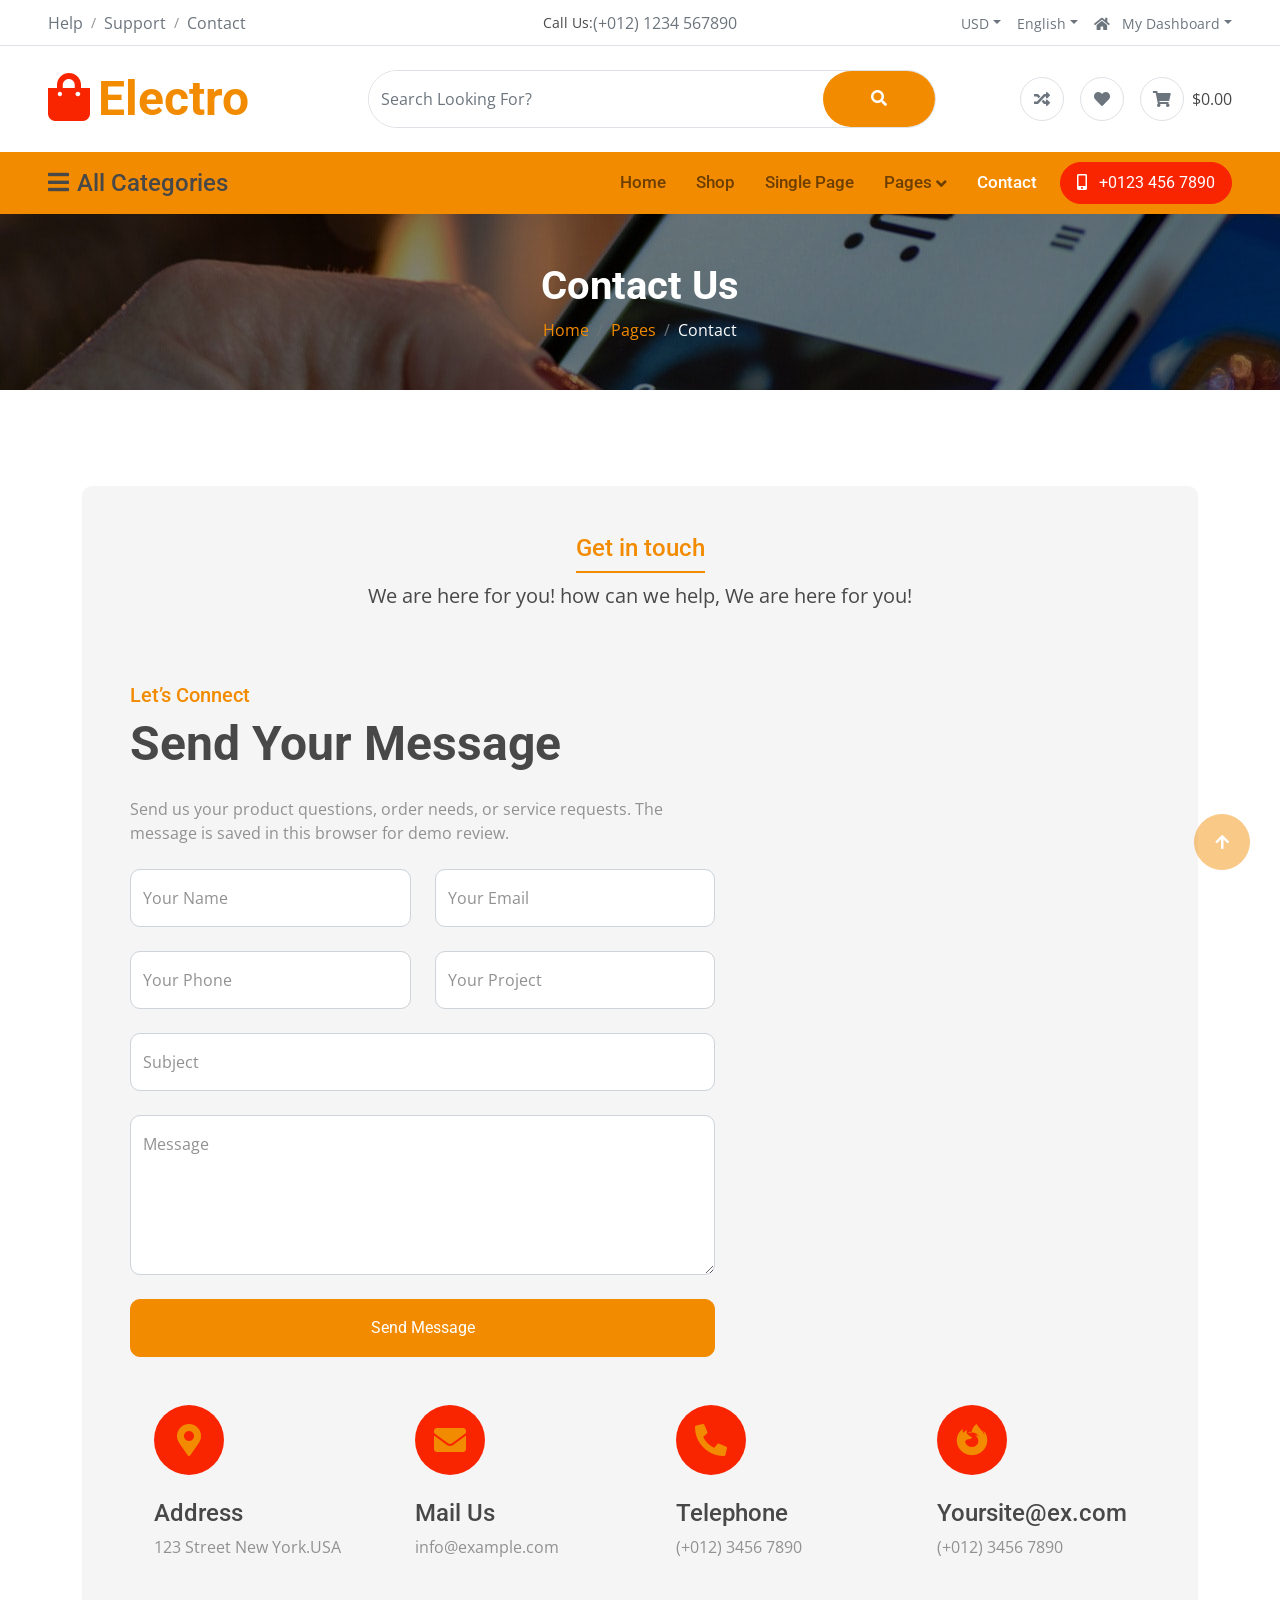
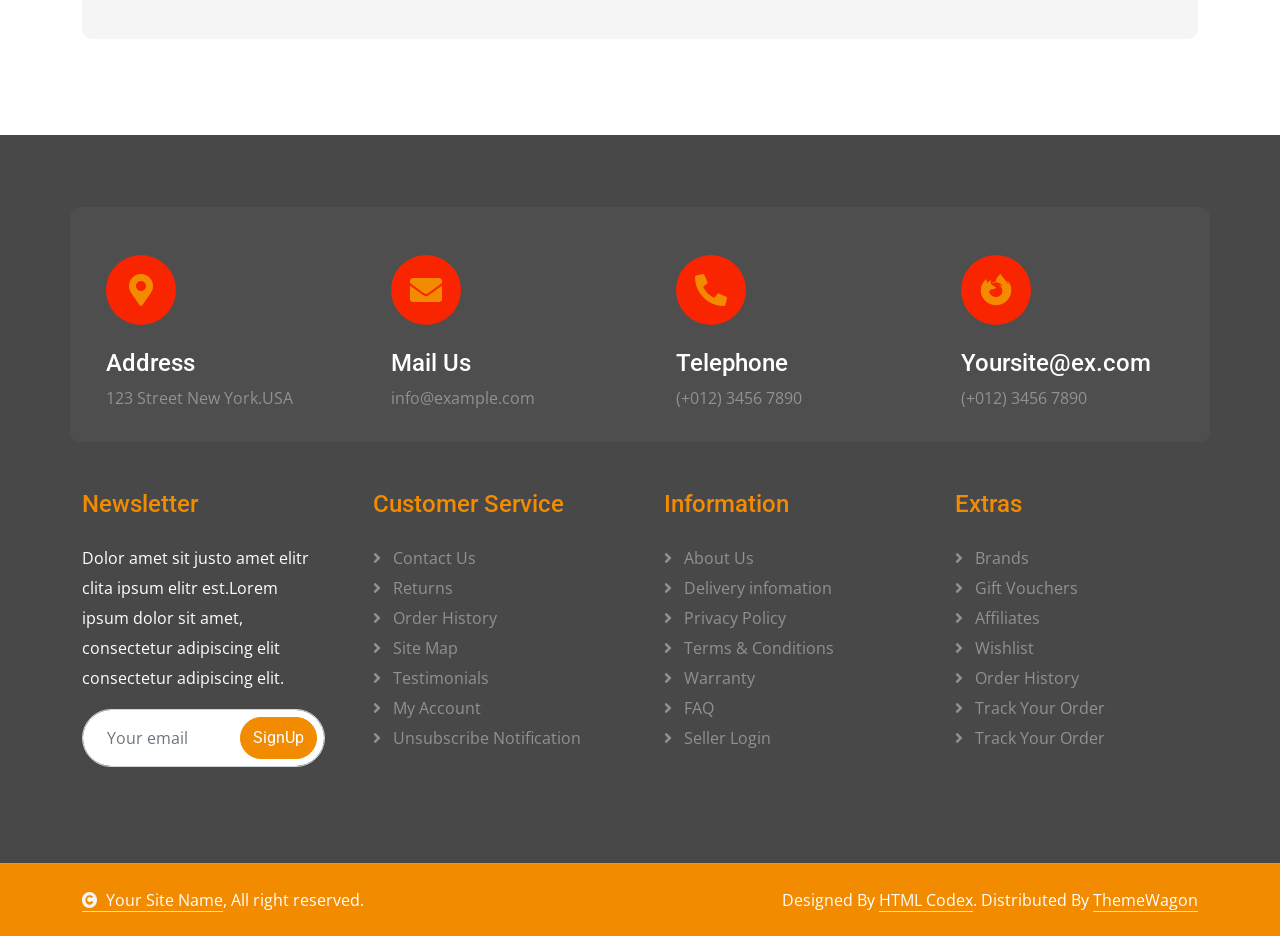
<file: contact.html>
<!DOCTYPE html>
<html lang="en">

<head>
    <meta charset="utf-8">
    <title>Electro - Modern Electronics Store</title>
    <meta content="width=device-width, initial-scale=1.0" name="viewport">
    <meta content="" name="keywords">
    <meta content="Shop modern electronics, accessories, smart devices, and everyday tech deals at Electro." name="description">

    <!-- Google Web Fonts -->
    <link rel="preconnect" href="https://fonts.googleapis.com">
    <link rel="preconnect" href="https://fonts.gstatic.com" crossorigin>
    <link
        href="https://fonts.googleapis.com/css2?family=Open+Sans:wght@400;500;600;700&family=Roboto:wght@400;500;700&display=swap"
        rel="stylesheet">

    <!-- Icon Font Stylesheet -->
    <link rel="stylesheet" href="https://use.fontawesome.com/releases/v5.15.4/css/all.css" />
    <link href="https://cdn.jsdelivr.net/npm/bootstrap-icons@1.4.1/font/bootstrap-icons.css" rel="stylesheet">

    <!-- Libraries Stylesheet -->
    <link href="lib/animate/animate.min.css" rel="stylesheet">
    <link href="lib/owlcarousel/assets/owl.carousel.min.css" rel="stylesheet">


    <!-- Customized Bootstrap Stylesheet -->
    <link href="css/bootstrap.min.css" rel="stylesheet">

    <!-- Template Stylesheet -->
    <link href="css/style.css" rel="stylesheet">
</head>

<body>

    <a class="skip-link" href="#main-content">Skip to main content</a>

    <!-- Spinner Start -->
    <div id="spinner"
        class="show bg-white position-fixed translate-middle w-100 vh-100 top-50 start-50 d-flex align-items-center justify-content-center">
        <div class="spinner-border text-primary" style="width: 3rem; height: 3rem;" role="status">
            <span class="sr-only">Loading...</span>
        </div>
    </div>
    <!-- Spinner End -->


    <!-- Topbar Start -->
    <div class="container-fluid px-5 d-none border-bottom d-lg-block">
        <div class="row gx-0 align-items-center">
            <div class="col-lg-4 text-center text-lg-start mb-lg-0">
                <div class="d-inline-flex align-items-center" style="height: 45px;">
                    <a href="#" class="text-muted me-2"> Help</a><small> / </small>
                    <a href="#" class="text-muted mx-2"> Support</a><small> / </small>
                    <a href="#" class="text-muted ms-2"> Contact</a>
                </div>
            </div>
            <div class="col-lg-4 text-center d-flex align-items-center justify-content-center">
                <small class="text-dark">Call Us:</small>
                <a href="#" class="text-muted">(+012) 1234 567890</a>
            </div>

            <div class="col-lg-4 text-center text-lg-end">
                <div class="d-inline-flex align-items-center" style="height: 45px;">
                    <div class="dropdown">
                        <a href="#" class="dropdown-toggle text-muted me-2" data-bs-toggle="dropdown"><small>
                                USD</small></a>
                        <div class="dropdown-menu rounded">
                            <a href="#" class="dropdown-item"> Euro</a>
                            <a href="#" class="dropdown-item"> Dollar</a>
                        </div>
                    </div>
                    <div class="dropdown">
                        <a href="#" class="dropdown-toggle text-muted mx-2" data-bs-toggle="dropdown"><small>
                                English</small></a>
                        <div class="dropdown-menu rounded">
                            <a href="#" class="dropdown-item"> English</a>
                            <a href="#" class="dropdown-item"> Turkish</a>
                            <a href="#" class="dropdown-item"> Spanish</a>
                            <a href="#" class="dropdown-item"> Italiano</a>
                        </div>
                    </div>
                    <div class="dropdown">
                        <a href="#" class="dropdown-toggle text-muted ms-2" data-bs-toggle="dropdown"><small><i
                                    class="fa fa-home me-2"></i> My Dashboard</small></a>
                        <div class="dropdown-menu rounded">
                            <a href="#" class="dropdown-item"> Login</a>
                            <a href="#" class="dropdown-item"> Wishlist</a>
                            <a href="#" class="dropdown-item"> My Cart</a>
                            <a href="#" class="dropdown-item"> Notifications</a>
                            <a href="#" class="dropdown-item"> Account Settings</a>
                            <a href="#" class="dropdown-item"> My Account</a>
                            <a href="#" class="dropdown-item"> Log Out</a>
                        </div>
                    </div>
                </div>
            </div>
        </div>
    </div>
    <div class="container-fluid px-5 py-4 d-none d-lg-block">
        <div class="row gx-0 align-items-center text-center">
            <div class="col-md-4 col-lg-3 text-center text-lg-start">
                <div class="d-inline-flex align-items-center">
                    <a href="" class="navbar-brand p-0">
                        <h1 class="display-5 text-primary m-0"><i
                                class="fas fa-shopping-bag text-secondary me-2"></i>Electro</h1>
                        <!-- <img src="img/logo.png" alt="Logo"> -->
                    </a>
                </div>
            </div>
            <div class="col-md-4 col-lg-6 text-center">
                <div class="position-relative ps-4">
                    <div class="d-flex border rounded-pill">
                        <input class="form-control border-0 rounded-pill w-100 py-3" type="text"
                            data-bs-target="#dropdownToggle123" placeholder="Search Looking For?">
                        <button type="button" class="btn btn-primary rounded-pill py-3 px-5" style="border: 0;"><i
                                class="fas fa-search"></i></button>
                    </div>
                </div>
            </div>
            <div class="col-md-4 col-lg-3 text-center text-lg-end">
                <div class="d-inline-flex align-items-center">
                    <a href="#" class="text-muted d-flex align-items-center justify-content-center me-3"><span
                            class="rounded-circle btn-md-square border"><i class="fas fa-random"></i></i></a>
                    <a href="#" class="text-muted d-flex align-items-center justify-content-center me-3"><span
                            class="rounded-circle btn-md-square border"><i class="fas fa-heart"></i></a>
                    <a href="#" class="text-muted d-flex align-items-center justify-content-center"><span
                            class="rounded-circle btn-md-square border"><i class="fas fa-shopping-cart"></i></span>
                        <span class="text-dark ms-2">$0.00</span></a>
                </div>
            </div>
        </div>
    </div>
    <!-- Topbar End -->

    <!-- Navbar & Hero Start -->
    <div class="container-fluid nav-bar p-0">
        <div class="row gx-0 bg-primary px-5 align-items-center">
            <div class="col-lg-3 d-none d-lg-block">
                <nav class="navbar navbar-light position-relative" style="width: 250px;">
                    <button class="navbar-toggler border-0 fs-4 w-100 px-0 text-start" type="button"
                        data-bs-toggle="collapse" data-bs-target="#allCat">
                        <h4 class="m-0"><i class="fa fa-bars me-2"></i>All Categories</h4>
                    </button>
                    <div class="collapse navbar-collapse rounded-bottom" id="allCat">
                        <div class="navbar-nav ms-auto py-0">
                            <ul class="list-unstyled categories-bars">
                                <li>
                                    <div class="categories-bars-item">
                                        <a href="#">Accessories</a>
                                        <span>(3)</span>
                                    </div>
                                </li>
                                <li>
                                    <div class="categories-bars-item">
                                        <a href="#">Electronics & Computer</a>
                                        <span>(5)</span>
                                    </div>
                                </li>
                                <li>
                                    <div class="categories-bars-item">
                                        <a href="#">Laptops & Desktops</a>
                                        <span>(2)</span>
                                    </div>
                                </li>
                                <li>
                                    <div class="categories-bars-item">
                                        <a href="#">Mobiles & Tablets</a>
                                        <span>(8)</span>
                                    </div>
                                </li>
                                <li>
                                    <div class="categories-bars-item">
                                        <a href="#">SmartPhone & Smart TV</a>
                                        <span>(5)</span>
                                    </div>
                                </li>
                            </ul>
                        </div>
                    </div>
                </nav>
            </div>
            <div class="col-12 col-lg-9">
                <nav class="navbar navbar-expand-lg navbar-light bg-primary ">
                    <a href="" class="navbar-brand d-block d-lg-none">
                        <h1 class="display-5 text-secondary m-0"><i
                                class="fas fa-shopping-bag text-white me-2"></i>Electro</h1>
                        <!-- <img src="img/logo.png" alt="Logo"> -->
                    </a>
                    <button class="navbar-toggler ms-auto" type="button" data-bs-toggle="collapse"
                        data-bs-target="#navbarCollapse">
                        <span class="fa fa-bars fa-1x"></span>
                    </button>
                    <div class="collapse navbar-collapse" id="navbarCollapse">
                        <div class="navbar-nav ms-auto py-0">
                            <a href="index.html" class="nav-item nav-link">Home</a>
                            <a href="shop.html" class="nav-item nav-link">Shop</a>
                            <a href="single.html" class="nav-item nav-link">Single Page</a>
                            <div class="nav-item dropdown">
                                <a href="#" class="nav-link" data-bs-toggle="dropdown"><span
                                        class="dropdown-toggle">Pages</span></a>
                                <div class="dropdown-menu m-0">
                                    <a href="bestseller.html" class="dropdown-item">Bestseller</a>
                                    <a href="cart.html" class="dropdown-item">Cart Page</a>
                                    <a href="checkout.html" class="dropdown-item">Checkout</a>
                                    <a href="404.html" class="dropdown-item">404 Page</a>
                                </div>
                            </div>
                            <a href="contact.html" class="nav-item nav-link me-2 active">Contact</a>
                            <div class="nav-item dropdown d-block d-lg-none mb-3">
                                <a href="#" class="nav-link" data-bs-toggle="dropdown"><span class="dropdown-toggle">All
                                        Category</span></a>
                                <div class="dropdown-menu m-0">
                                    <ul class="list-unstyled categories-bars">
                                        <li>
                                            <div class="categories-bars-item">
                                                <a href="#">Accessories</a>
                                                <span>(3)</span>
                                            </div>
                                        </li>
                                        <li>
                                            <div class="categories-bars-item">
                                                <a href="#">Electronics & Computer</a>
                                                <span>(5)</span>
                                            </div>
                                        </li>
                                        <li>
                                            <div class="categories-bars-item">
                                                <a href="#">Laptops & Desktops</a>
                                                <span>(2)</span>
                                            </div>
                                        </li>
                                        <li>
                                            <div class="categories-bars-item">
                                                <a href="#">Mobiles & Tablets</a>
                                                <span>(8)</span>
                                            </div>
                                        </li>
                                        <li>
                                            <div class="categories-bars-item">
                                                <a href="#">SmartPhone & Smart TV</a>
                                                <span>(5)</span>
                                            </div>
                                        </li>
                                    </ul>
                                </div>
                            </div>
                        </div>
                        <a href="" class="btn btn-secondary rounded-pill py-2 px-4 px-lg-3 mb-3 mb-md-3 mb-lg-0"><i
                                class="fa fa-mobile-alt me-2"></i> +0123 456 7890</a>
                    </div>
                </nav>
            </div>
        </div>
    </div>
    <!-- Navbar & Hero End -->

    <main id="main-content">
    <!-- Single Page Header start -->
    <div class="container-fluid page-header py-5">
        <h1 class="text-center text-white display-6 wow fadeInUp" data-wow-delay="0.1s">Contact Us</h1>
        <ol class="breadcrumb justify-content-center mb-0 wow fadeInUp" data-wow-delay="0.3s">
            <li class="breadcrumb-item"><a href="#">Home</a></li>
            <li class="breadcrumb-item"><a href="#">Pages</a></li>
            <li class="breadcrumb-item active text-white">Contact</li>
        </ol>
    </div>
    <!-- Single Page Header End -->

    <!-- Contacts Start -->
    <div class="container-fluid contact py-5">
        <div class="container py-5">
            <div class="p-5 bg-light rounded">
                <div class="row g-4">
                    <div class="col-12">
                        <div class="text-center mx-auto wow fadeInUp" data-wow-delay="0.1s" style="max-width: 900px;">
                            <h4 class="text-primary border-bottom border-primary border-2 d-inline-block pb-2">Get in
                                touch</h4>
                            <p class="mb-5 fs-5 text-dark">We are here for you! how can we help, We are here for you!
                            </p>
                        </div>
                    </div>
                    <div class="col-lg-7">
                        <h5 class="text-primary wow fadeInUp" data-wow-delay="0.1s">Let’s Connect</h5>
                        <h1 class="display-5 mb-4 wow fadeInUp" data-wow-delay="0.3s">Send Your Message</h1>
                        <p class="mb-4 wow fadeInUp" data-wow-delay="0.5s">Send us your product questions, order needs,
                            or service requests. The message is saved in this browser for demo review.</p>
                        <form class="contact-form">
                            <div class="row g-4 wow fadeInUp" data-wow-delay="0.1s">
                                <div class="col-lg-12 col-xl-6">
                                    <div class="form-floating">
                                        <input type="text" class="form-control" id="name" placeholder="Your Name" required>
                                        <label for="name">Your Name</label>
                                    </div>
                                </div>
                                <div class="col-lg-12 col-xl-6">
                                    <div class="form-floating">
                                        <input type="email" class="form-control" id="email" placeholder="Your Email" required>
                                        <label for="email">Your Email</label>
                                    </div>
                                </div>
                                <div class="col-lg-12 col-xl-6">
                                    <div class="form-floating">
                                        <input type="tel" class="form-control" id="phone" placeholder="Phone">
                                        <label for="phone">Your Phone</label>
                                    </div>
                                </div>
                                <div class="col-lg-12 col-xl-6">
                                    <div class="form-floating">
                                        <input type="text" class="form-control" id="project" placeholder="Project">
                                        <label for="project">Your Project</label>
                                    </div>
                                </div>
                                <div class="col-12">
                                    <div class="form-floating">
                                        <input type="text" class="form-control" id="subject" placeholder="Subject" required>
                                        <label for="subject">Subject</label>
                                    </div>
                                </div>
                                <div class="col-12">
                                    <div class="form-floating">
                                        <textarea class="form-control" placeholder="Leave a message here" id="message"
                                            style="height: 160px" required></textarea>
                                        <label for="message">Message</label>
                                    </div>
                                </div>
                                <div class="col-12">
                                    <button class="btn btn-primary w-100 py-3" type="submit">Send Message</button>
                                    <div class="contact-form-status alert mt-3 mb-0 d-none" role="status"></div>
                                </div>
                            </div>
                        </form>
                    </div>
                    <div class="col-lg-5 wow fadeInUp" data-wow-delay="0.2s">
                        <div class="h-100 rounded">
                            <iframe class="rounded w-100" style="height: 100%;"
                                src="https://www.google.com/maps/embed?pb=!1m18!1m12!1m3!1d387191.33750346623!2d-73.97968099999999!3d40.6974881!2m3!1f0!2f0!3f0!3m2!1i1024!2i768!4f13.1!3m3!1m2!1s0x89c24fa5d33f083b%3A0xc80b8f06e177fe62!2sNew%20York%2C%20NY%2C%20USA!5e0!3m2!1sen!2sbd!4v1694259649153!5m2!1sen!2sbd"
                                loading="lazy" referrerpolicy="no-referrer-when-downgrade"></iframe>
                        </div>
                    </div>
                    <div class="col-lg-12">
                        <div class="row g-4 align-items-center justify-content-center">
                            <div class="col-md-6 col-lg-6 col-xl-3 wow fadeInUp" data-wow-delay="0.1s">
                                <div class="rounded p-4">
                                    <div class="rounded-circle bg-secondary d-flex align-items-center justify-content-center mb-4"
                                        style="width: 70px; height: 70px;">
                                        <i class="fas fa-map-marker-alt fa-2x text-primary"></i>
                                    </div>
                                    <div>
                                        <h4>Address</h4>
                                        <p class="mb-2">123 Street New York.USA</p>
                                    </div>
                                </div>
                            </div>
                            <div class="col-md-6 col-lg-6 col-xl-3 wow fadeInUp" data-wow-delay="0.3s">
                                <div class="rounded p-4">
                                    <div class="rounded-circle bg-secondary d-flex align-items-center justify-content-center mb-4"
                                        style="width: 70px; height: 70px;">
                                        <i class="fas fa-envelope fa-2x text-primary"></i>
                                    </div>
                                    <div>
                                        <h4>Mail Us</h4>
                                        <p class="mb-2">info@example.com</p>
                                    </div>
                                </div>
                            </div>
                            <div class="col-md-6 col-lg-6 col-xl-3 wow fadeInUp" data-wow-delay="0.5s">
                                <div class="rounded p-4">
                                    <div class="rounded-circle bg-secondary d-flex align-items-center justify-content-center mb-4"
                                        style="width: 70px; height: 70px;">
                                        <i class="fa fa-phone-alt fa-2x text-primary"></i>
                                    </div>
                                    <div>
                                        <h4>Telephone</h4>
                                        <p class="mb-2">(+012) 3456 7890</p>
                                    </div>
                                </div>
                            </div>
                            <div class="col-md-6 col-lg-6 col-xl-3 wow fadeInUp" data-wow-delay="0.7s">
                                <div class="rounded p-4">
                                    <div class="rounded-circle bg-secondary d-flex align-items-center justify-content-center mb-4"
                                        style="width: 70px; height: 70px;">
                                        <i class="fab fa-firefox-browser fa-2x text-primary"></i>
                                    </div>
                                    <div>
                                        <h4>Yoursite@ex.com</h4>
                                        <p class="mb-2">(+012) 3456 7890</p>
                                    </div>
                                </div>
                            </div>
                        </div>
                    </div>
                </div>
            </div>
        </div>
    </div>
    <!-- Contuct End -->

    </main>
    <!-- Footer Start -->
    <div class="container-fluid footer py-5 wow fadeIn" data-wow-delay="0.2s">
        <div class="container py-5">
            <div class="row g-4 rounded mb-5" style="background: rgba(255, 255, 255, .03);">
                <div class="col-md-6 col-lg-6 col-xl-3">
                    <div class="rounded p-4">
                        <div class="rounded-circle bg-secondary d-flex align-items-center justify-content-center mb-4"
                            style="width: 70px; height: 70px;">
                            <i class="fas fa-map-marker-alt fa-2x text-primary"></i>
                        </div>
                        <div>
                            <h4 class="text-white">Address</h4>
                            <p class="mb-2">123 Street New York.USA</p>
                        </div>
                    </div>
                </div>
                <div class="col-md-6 col-lg-6 col-xl-3">
                    <div class="rounded p-4">
                        <div class="rounded-circle bg-secondary d-flex align-items-center justify-content-center mb-4"
                            style="width: 70px; height: 70px;">
                            <i class="fas fa-envelope fa-2x text-primary"></i>
                        </div>
                        <div>
                            <h4 class="text-white">Mail Us</h4>
                            <p class="mb-2">info@example.com</p>
                        </div>
                    </div>
                </div>
                <div class="col-md-6 col-lg-6 col-xl-3">
                    <div class="rounded p-4">
                        <div class="rounded-circle bg-secondary d-flex align-items-center justify-content-center mb-4"
                            style="width: 70px; height: 70px;">
                            <i class="fa fa-phone-alt fa-2x text-primary"></i>
                        </div>
                        <div>
                            <h4 class="text-white">Telephone</h4>
                            <p class="mb-2">(+012) 3456 7890</p>
                        </div>
                    </div>
                </div>
                <div class="col-md-6 col-lg-6 col-xl-3">
                    <div class="rounded p-4">
                        <div class="rounded-circle bg-secondary d-flex align-items-center justify-content-center mb-4"
                            style="width: 70px; height: 70px;">
                            <i class="fab fa-firefox-browser fa-2x text-primary"></i>
                        </div>
                        <div>
                            <h4 class="text-white">Yoursite@ex.com</h4>
                            <p class="mb-2">(+012) 3456 7890</p>
                        </div>
                    </div>
                </div>
            </div>
            <div class="row g-5">
                <div class="col-md-6 col-lg-6 col-xl-3">
                    <div class="footer-item d-flex flex-column">
                        <div class="footer-item">
                            <h4 class="text-primary mb-4">Newsletter</h4>
                            <p class="text-white mb-3">Dolor amet sit justo amet elitr clita ipsum elitr est.Lorem ipsum
                                dolor sit amet, consectetur adipiscing elit consectetur adipiscing elit.</p>
                            <div class="position-relative mx-auto rounded-pill">
                                <input class="form-control rounded-pill w-100 py-3 ps-4 pe-5" type="text"
                                    placeholder="Enter your email">
                                <button type="button"
                                    class="btn btn-primary rounded-pill position-absolute top-0 end-0 py-2 mt-2 me-2">SignUp</button>
                            </div>
                        </div>
                    </div>
                </div>
                <div class="col-md-6 col-lg-6 col-xl-3">
                    <div class="footer-item d-flex flex-column">
                        <h4 class="text-primary mb-4">Customer Service</h4>
                        <a href="#" class=""><i class="fas fa-angle-right me-2"></i> Contact Us</a>
                        <a href="#" class=""><i class="fas fa-angle-right me-2"></i> Returns</a>
                        <a href="#" class=""><i class="fas fa-angle-right me-2"></i> Order History</a>
                        <a href="#" class=""><i class="fas fa-angle-right me-2"></i> Site Map</a>
                        <a href="#" class=""><i class="fas fa-angle-right me-2"></i> Testimonials</a>
                        <a href="#" class=""><i class="fas fa-angle-right me-2"></i> My Account</a>
                        <a href="#" class=""><i class="fas fa-angle-right me-2"></i> Unsubscribe Notification</a>
                    </div>
                </div>
                <div class="col-md-6 col-lg-6 col-xl-3">
                    <div class="footer-item d-flex flex-column">
                        <h4 class="text-primary mb-4">Information</h4>
                        <a href="#" class=""><i class="fas fa-angle-right me-2"></i> About Us</a>
                        <a href="#" class=""><i class="fas fa-angle-right me-2"></i> Delivery infomation</a>
                        <a href="#" class=""><i class="fas fa-angle-right me-2"></i> Privacy Policy</a>
                        <a href="#" class=""><i class="fas fa-angle-right me-2"></i> Terms & Conditions</a>
                        <a href="#" class=""><i class="fas fa-angle-right me-2"></i> Warranty</a>
                        <a href="#" class=""><i class="fas fa-angle-right me-2"></i> FAQ</a>
                        <a href="#" class=""><i class="fas fa-angle-right me-2"></i> Seller Login</a>
                    </div>
                </div>
                <div class="col-md-6 col-lg-6 col-xl-3">
                    <div class="footer-item d-flex flex-column">
                        <h4 class="text-primary mb-4">Extras</h4>
                        <a href="#" class=""><i class="fas fa-angle-right me-2"></i> Brands</a>
                        <a href="#" class=""><i class="fas fa-angle-right me-2"></i> Gift Vouchers</a>
                        <a href="#" class=""><i class="fas fa-angle-right me-2"></i> Affiliates</a>
                        <a href="#" class=""><i class="fas fa-angle-right me-2"></i> Wishlist</a>
                        <a href="#" class=""><i class="fas fa-angle-right me-2"></i> Order History</a>
                        <a href="#" class=""><i class="fas fa-angle-right me-2"></i> Track Your Order</a>
                        <a href="#" class=""><i class="fas fa-angle-right me-2"></i> Track Your Order</a>
                    </div>
                </div>
            </div>
        </div>
    </div>
    <!-- Footer End -->


    <!-- Copyright Start -->
    <div class="container-fluid copyright py-4">
        <div class="container">
            <div class="row g-4 align-items-center">
                <div class="col-md-6 text-center text-md-start mb-md-0">
                    <span class="text-white"><a href="#" class="border-bottom text-white"><i
                                class="fas fa-copyright text-light me-2"></i>Your Site Name</a>, All right
                        reserved.</span>
                </div>
                <div class="col-md-6 text-center text-md-end text-white">

                    <!--/*** This template is free as long as you keep the below author’s credit link/attribution link/backlink. ***/-->
                    <!--/*** If you'd like to use the template without the below author’s credit link/attribution link/backlink, ***/-->
                    <!--/*** you can purchase the Credit Removal License from "https://htmlcodex.com/credit-removal". ***/-->
                    Designed By <a class="border-bottom text-white" href="https://htmlcodex.com">HTML Codex</a>.
                    Distributed By <a class="border-bottom text-white" href="https://themewagon.com">ThemeWagon</a>
                </div>
            </div>
        </div>
    </div>
    <!-- Copyright End -->


    <!-- Back to Top -->
    <a href="#" class="btn btn-primary btn-lg-square back-to-top"><i class="fa fa-arrow-up"></i></a>


    <!-- JavaScript Libraries -->
    <script src="https://ajax.googleapis.com/ajax/libs/jquery/3.6.4/jquery.min.js"></script>
    <script src="https://cdn.jsdelivr.net/npm/bootstrap@5.0.0/dist/js/bootstrap.bundle.min.js"></script>
    <script src="lib/wow/wow.min.js"></script>
    <script src="lib/owlcarousel/owl.carousel.min.js"></script>


    <!-- Template Javascript -->
    <script src="js/main.js"></script>
</body>

</html>
</file>
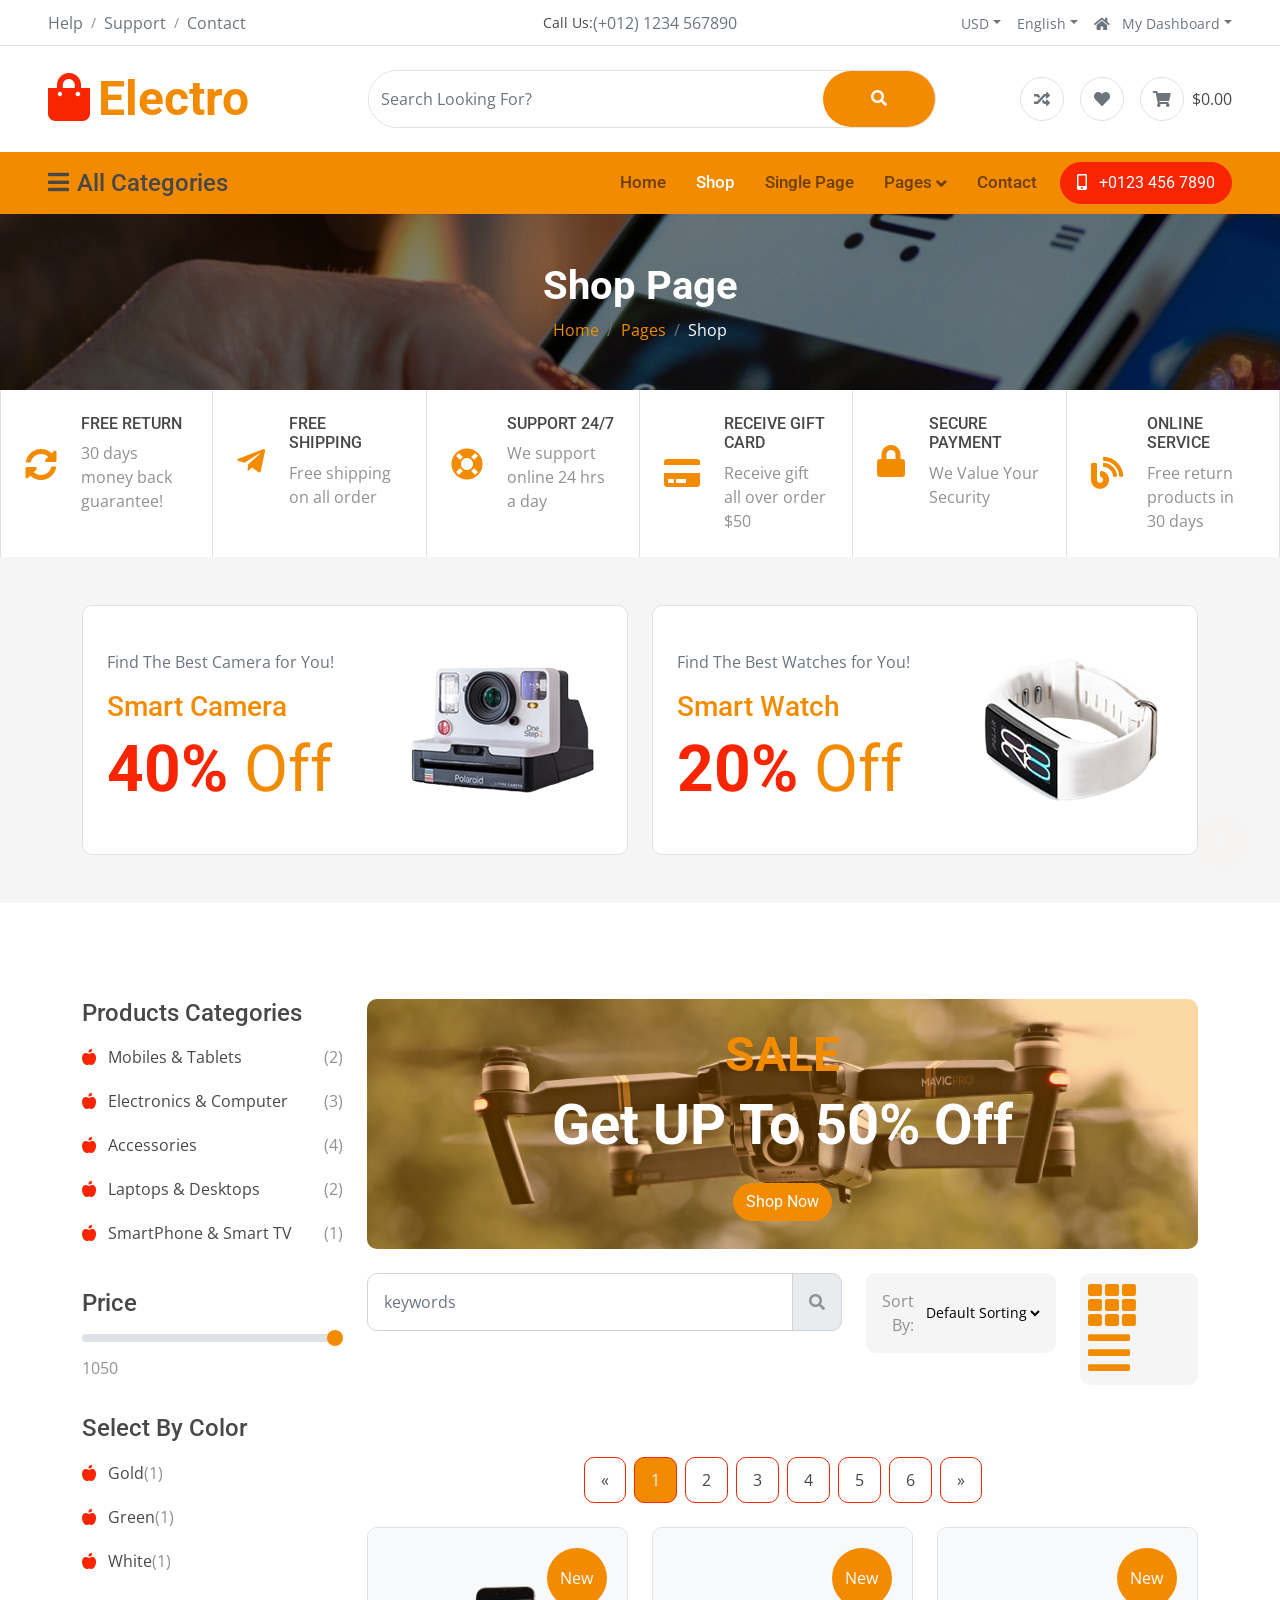
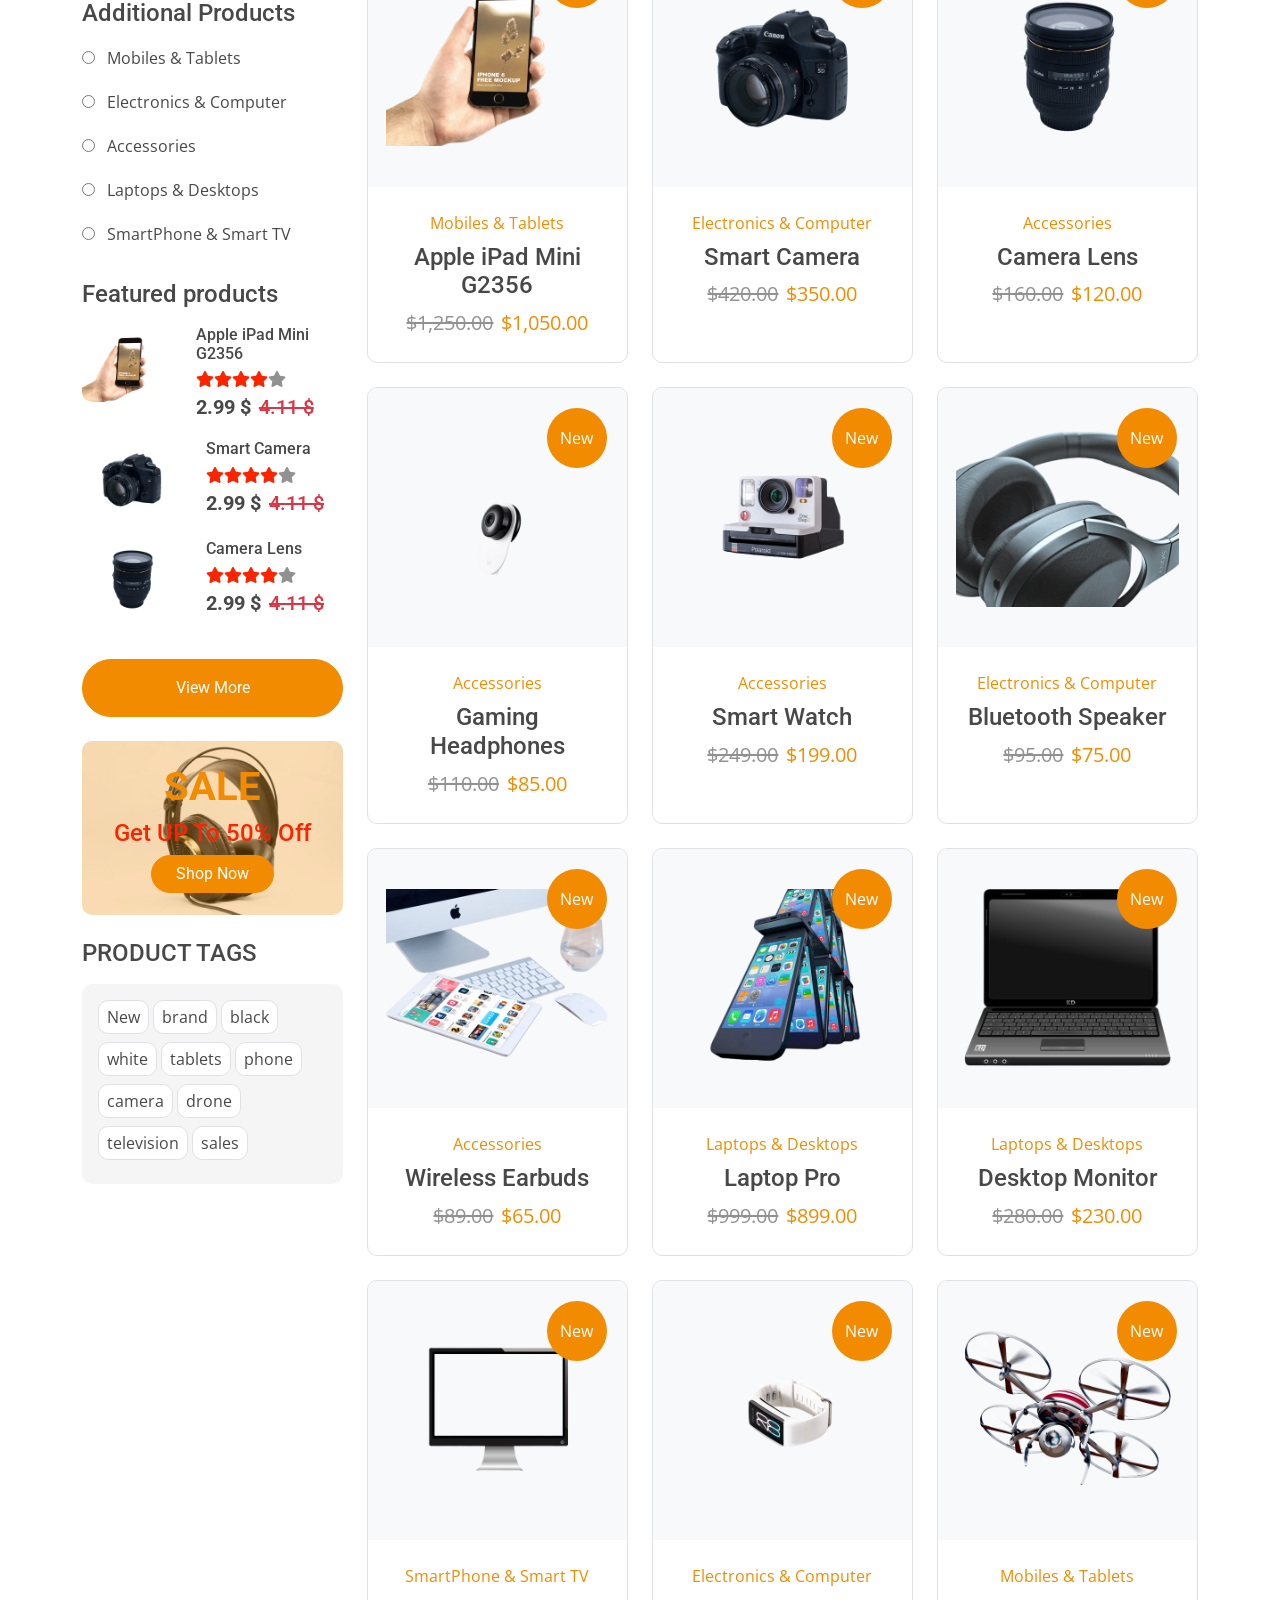
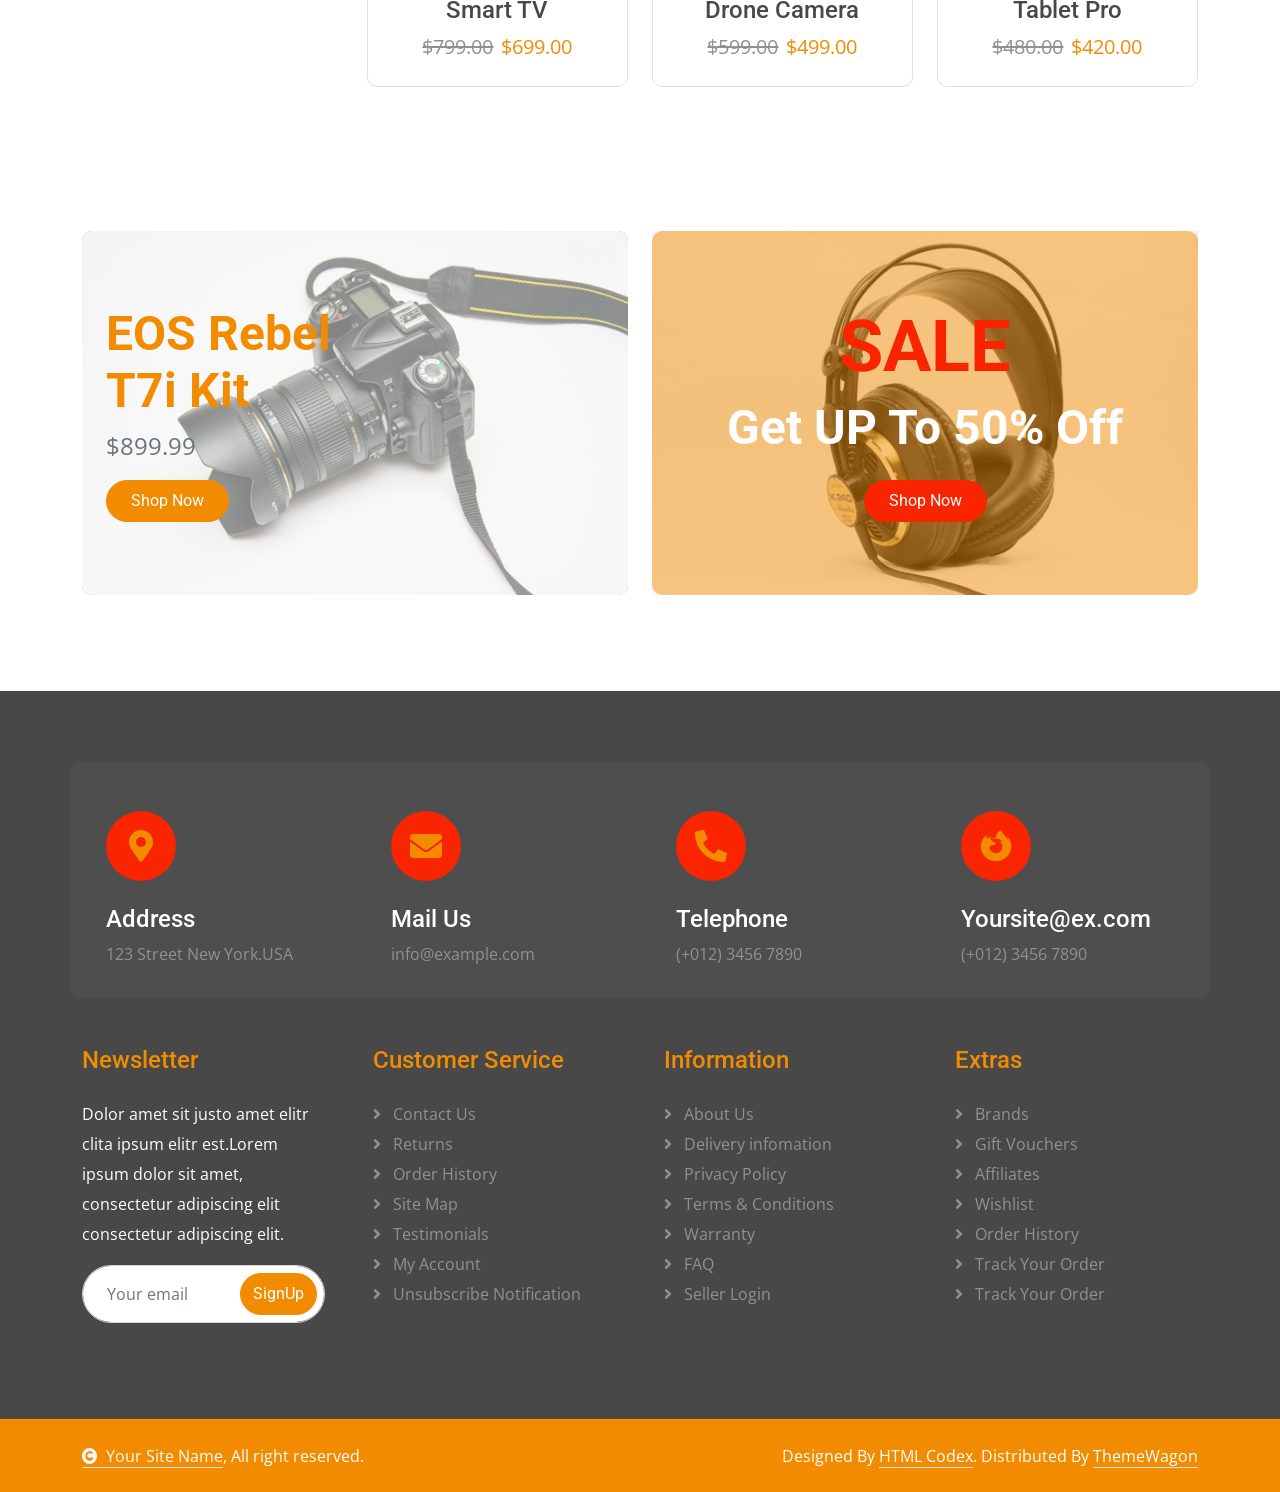
<file: shop.html>
<!DOCTYPE html>
<html lang="en">

<head>
    <meta charset="utf-8">
    <title>Electro - Modern Electronics Store</title>
    <meta content="width=device-width, initial-scale=1.0" name="viewport">
    <meta content="" name="keywords">
    <meta content="Shop modern electronics, accessories, smart devices, and everyday tech deals at Electro." name="description">

    <!-- Google Web Fonts -->
    <link rel="preconnect" href="https://fonts.googleapis.com">
    <link rel="preconnect" href="https://fonts.gstatic.com" crossorigin>
    <link
        href="https://fonts.googleapis.com/css2?family=Open+Sans:wght@400;500;600;700&family=Roboto:wght@400;500;700&display=swap"
        rel="stylesheet">

    <!-- Icon Font Stylesheet -->
    <link rel="stylesheet" href="https://use.fontawesome.com/releases/v5.15.4/css/all.css" />
    <link href="https://cdn.jsdelivr.net/npm/bootstrap-icons@1.4.1/font/bootstrap-icons.css" rel="stylesheet">

    <!-- Libraries Stylesheet -->
    <link href="lib/animate/animate.min.css" rel="stylesheet">
    <link href="lib/owlcarousel/assets/owl.carousel.min.css" rel="stylesheet">


    <!-- Customized Bootstrap Stylesheet -->
    <link href="css/bootstrap.min.css" rel="stylesheet">

    <!-- Template Stylesheet -->
    <link href="css/style.css" rel="stylesheet">
</head>

<body>

    <a class="skip-link" href="#main-content">Skip to main content</a>

    <!-- Spinner Start -->
    <div id="spinner"
        class="show bg-white position-fixed translate-middle w-100 vh-100 top-50 start-50 d-flex align-items-center justify-content-center">
        <div class="spinner-border text-primary" style="width: 3rem; height: 3rem;" role="status">
            <span class="sr-only">Loading...</span>
        </div>
    </div>
    <!-- Spinner End -->


    <!-- Topbar Start -->
    <div class="container-fluid px-5 d-none border-bottom d-lg-block">
        <div class="row gx-0 align-items-center">
            <div class="col-lg-4 text-center text-lg-start mb-lg-0">
                <div class="d-inline-flex align-items-center" style="height: 45px;">
                    <a href="#" class="text-muted me-2"> Help</a><small> / </small>
                    <a href="#" class="text-muted mx-2"> Support</a><small> / </small>
                    <a href="#" class="text-muted ms-2"> Contact</a>
                </div>
            </div>
            <div class="col-lg-4 text-center d-flex align-items-center justify-content-center">
                <small class="text-dark">Call Us:</small>
                <a href="#" class="text-muted">(+012) 1234 567890</a>
            </div>

            <div class="col-lg-4 text-center text-lg-end">
                <div class="d-inline-flex align-items-center" style="height: 45px;">
                    <div class="dropdown">
                        <a href="#" class="dropdown-toggle text-muted me-2" data-bs-toggle="dropdown"><small>
                                USD</small></a>
                        <div class="dropdown-menu rounded">
                            <a href="#" class="dropdown-item"> Euro</a>
                            <a href="#" class="dropdown-item"> Dollar</a>
                        </div>
                    </div>
                    <div class="dropdown">
                        <a href="#" class="dropdown-toggle text-muted mx-2" data-bs-toggle="dropdown"><small>
                                English</small></a>
                        <div class="dropdown-menu rounded">
                            <a href="#" class="dropdown-item"> English</a>
                            <a href="#" class="dropdown-item"> Turkish</a>
                            <a href="#" class="dropdown-item"> Spanish</a>
                            <a href="#" class="dropdown-item"> Italiano</a>
                        </div>
                    </div>
                    <div class="dropdown">
                        <a href="#" class="dropdown-toggle text-muted ms-2" data-bs-toggle="dropdown"><small><i
                                    class="fa fa-home me-2"></i> My Dashboard</small></a>
                        <div class="dropdown-menu rounded">
                            <a href="#" class="dropdown-item"> Login</a>
                            <a href="#" class="dropdown-item"> Wishlist</a>
                            <a href="#" class="dropdown-item"> My Cart</a>
                            <a href="#" class="dropdown-item"> Notifications</a>
                            <a href="#" class="dropdown-item"> Account Settings</a>
                            <a href="#" class="dropdown-item"> My Account</a>
                            <a href="#" class="dropdown-item"> Log Out</a>
                        </div>
                    </div>
                </div>
            </div>
        </div>
    </div>
    <div class="container-fluid px-5 py-4 d-none d-lg-block">
        <div class="row gx-0 align-items-center text-center">
            <div class="col-md-4 col-lg-3 text-center text-lg-start">
                <div class="d-inline-flex align-items-center">
                    <a href="" class="navbar-brand p-0">
                        <h1 class="display-5 text-primary m-0"><i
                                class="fas fa-shopping-bag text-secondary me-2"></i>Electro</h1>
                        <!-- <img src="img/logo.png" alt="Logo"> -->
                    </a>
                </div>
            </div>
            <div class="col-md-4 col-lg-6 text-center">
                <div class="position-relative ps-4">
                    <div class="d-flex border rounded-pill">
                        <input class="form-control border-0 rounded-pill w-100 py-3" type="text"
                            data-bs-target="#dropdownToggle123" placeholder="Search Looking For?">
                        <button type="button" class="btn btn-primary rounded-pill py-3 px-5" style="border: 0;"><i
                                class="fas fa-search"></i></button>
                    </div>
                </div>
            </div>
            <div class="col-md-4 col-lg-3 text-center text-lg-end">
                <div class="d-inline-flex align-items-center">
                    <a href="#" class="text-muted d-flex align-items-center justify-content-center me-3"><span
                            class="rounded-circle btn-md-square border"><i class="fas fa-random"></i></span></a>
                    <a href="#" class="text-muted d-flex align-items-center justify-content-center me-3"><span
                            class="rounded-circle btn-md-square border"><i class="fas fa-heart"></i></span></a>
                    <a href="#" class="text-muted d-flex align-items-center justify-content-center"><span
                            class="rounded-circle btn-md-square border"><i class="fas fa-shopping-cart"></i></span>
                        <span class="text-dark ms-2">$0.00</span></a>
                </div>
            </div>
        </div>
    </div>
    <!-- Topbar End -->

    <!-- Navbar & Hero Start -->
    <div class="container-fluid nav-bar p-0">
        <div class="row gx-0 bg-primary px-5 align-items-center">
            <div class="col-lg-3 d-none d-lg-block">
                <nav class="navbar navbar-light position-relative" style="width: 250px;">
                    <button class="navbar-toggler border-0 fs-4 w-100 px-0 text-start" type="button"
                        data-bs-toggle="collapse" data-bs-target="#allCat">
                        <h4 class="m-0"><i class="fa fa-bars me-2"></i>All Categories</h4>
                    </button>
                    <div class="collapse navbar-collapse rounded-bottom" id="allCat">
                        <div class="navbar-nav ms-auto py-0">
                            <ul class="list-unstyled categories-bars">
                                <li>
                                    <div class="categories-bars-item">
                                        <a href="#">Accessories</a>
                                        <span>(3)</span>
                                    </div>
                                </li>
                                <li>
                                    <div class="categories-bars-item">
                                        <a href="#">Electronics & Computer</a>
                                        <span>(5)</span>
                                    </div>
                                </li>
                                <li>
                                    <div class="categories-bars-item">
                                        <a href="#">Laptops & Desktops</a>
                                        <span>(2)</span>
                                    </div>
                                </li>
                                <li>
                                    <div class="categories-bars-item">
                                        <a href="#">Mobiles & Tablets</a>
                                        <span>(8)</span>
                                    </div>
                                </li>
                                <li>
                                    <div class="categories-bars-item">
                                        <a href="#">SmartPhone & Smart TV</a>
                                        <span>(5)</span>
                                    </div>
                                </li>
                            </ul>
                        </div>
                    </div>
                </nav>
            </div>
            <div class="col-12 col-lg-9">
                <nav class="navbar navbar-expand-lg navbar-light bg-primary ">
                    <a href="" class="navbar-brand d-block d-lg-none">
                        <h1 class="display-5 text-secondary m-0"><i
                                class="fas fa-shopping-bag text-white me-2"></i>Electro</h1>
                        <!-- <img src="img/logo.png" alt="Logo"> -->
                    </a>
                    <button class="navbar-toggler ms-auto" type="button" data-bs-toggle="collapse"
                        data-bs-target="#navbarCollapse">
                        <span class="fa fa-bars fa-1x"></span>
                    </button>
                    <div class="collapse navbar-collapse" id="navbarCollapse">
                        <div class="navbar-nav ms-auto py-0">
                            <a href="index.html" class="nav-item nav-link">Home</a>
                            <a href="shop.html" class="nav-item nav-link active">Shop</a>
                            <a href="single.html" class="nav-item nav-link">Single Page</a>
                            <div class="nav-item dropdown">
                                <a href="#" class="nav-link dropdown-toggle" data-bs-toggle="dropdown">Pages</a>
                                <div class="dropdown-menu m-0">
                                    <a href="bestseller.html" class="dropdown-item">Bestseller</a>
                                    <a href="cart.html" class="dropdown-item">Cart Page</a>
                                    <a href="checkout.html" class="dropdown-item">Checkout</a>
                                    <a href="404.html" class="dropdown-item">404 Page</a>
                                </div>
                            </div>
                            <a href="contact.html" class="nav-item nav-link me-2">Contact</a>
                            <div class="nav-item dropdown d-block d-lg-none mb-3">
                                <a href="#" class="nav-link dropdown-toggle" data-bs-toggle="dropdown">All Category</a>
                                <div class="dropdown-menu m-0">
                                    <ul class="list-unstyled categories-bars">
                                        <li>
                                            <div class="categories-bars-item">
                                                <a href="#">Accessories</a>
                                                <span>(3)</span>
                                            </div>
                                        </li>
                                        <li>
                                            <div class="categories-bars-item">
                                                <a href="#">Electronics & Computer</a>
                                                <span>(5)</span>
                                            </div>
                                        </li>
                                        <li>
                                            <div class="categories-bars-item">
                                                <a href="#">Laptops & Desktops</a>
                                                <span>(2)</span>
                                            </div>
                                        </li>
                                        <li>
                                            <div class="categories-bars-item">
                                                <a href="#">Mobiles & Tablets</a>
                                                <span>(8)</span>
                                            </div>
                                        </li>
                                        <li>
                                            <div class="categories-bars-item">
                                                <a href="#">SmartPhone & Smart TV</a>
                                                <span>(5)</span>
                                            </div>
                                        </li>
                                    </ul>
                                </div>
                            </div>
                        </div>
                        <a href="" class="btn btn-secondary rounded-pill py-2 px-4 px-lg-3 mb-3 mb-md-3 mb-lg-0"><i
                                class="fa fa-mobile-alt me-2"></i> +0123 456 7890</a>
                    </div>
                </nav>
            </div>
        </div>
    </div>
    <!-- Navbar & Hero End -->

    <main id="main-content">
    <!-- Single Page Header start -->
    <div class="container-fluid page-header py-5">
        <h1 class="text-center text-white display-6 wow fadeInUp" data-wow-delay="0.1s">Shop Page</h1>
        <ol class="breadcrumb justify-content-center mb-0 wow fadeInUp" data-wow-delay="0.3s">
            <li class="breadcrumb-item"><a href="#">Home</a></li>
            <li class="breadcrumb-item"><a href="#">Pages</a></li>
            <li class="breadcrumb-item active text-white">Shop</li>
        </ol>
    </div>
    <!-- Single Page Header End -->

    <!-- Services Start -->
    <div class="container-fluid px-0">
        <div class="row g-0">
            <div class="col-6 col-md-4 col-lg-2 border-start border-end wow fadeInUp" data-wow-delay="0.1s">
                <div class="p-4">
                    <div class="d-inline-flex align-items-center">
                        <i class="fa fa-sync-alt fa-2x text-primary"></i>
                        <div class="ms-4">
                            <h6 class="text-uppercase mb-2">Free Return</h6>
                            <p class="mb-0">30 days money back guarantee!</p>
                        </div>
                    </div>
                </div>
            </div>
            <div class="col-6 col-md-4 col-lg-2 border-end wow fadeInUp" data-wow-delay="0.2s">
                <div class="p-4">
                    <div class="d-flex align-items-center">
                        <i class="fab fa-telegram-plane fa-2x text-primary"></i>
                        <div class="ms-4">
                            <h6 class="text-uppercase mb-2">Free Shipping</h6>
                            <p class="mb-0">Free shipping on all order</p>
                        </div>
                    </div>
                </div>
            </div>
            <div class="col-6 col-md-4 col-lg-2 border-end wow fadeInUp" data-wow-delay="0.3s">
                <div class="p-4">
                    <div class="d-flex align-items-center">
                        <i class="fas fa-life-ring fa-2x text-primary"></i>
                        <div class="ms-4">
                            <h6 class="text-uppercase mb-2">Support 24/7</h6>
                            <p class="mb-0">We support online 24 hrs a day</p>
                        </div>
                    </div>
                </div>
            </div>
            <div class="col-6 col-md-4 col-lg-2 border-end wow fadeInUp" data-wow-delay="0.4s">
                <div class="p-4">
                    <div class="d-flex align-items-center">
                        <i class="fas fa-credit-card fa-2x text-primary"></i>
                        <div class="ms-4">
                            <h6 class="text-uppercase mb-2">Receive Gift Card</h6>
                            <p class="mb-0">Receive gift all over order $50</p>
                        </div>
                    </div>
                </div>
            </div>
            <div class="col-6 col-md-4 col-lg-2 border-end wow fadeInUp" data-wow-delay="0.5s">
                <div class="p-4">
                    <div class="d-flex align-items-center">
                        <i class="fas fa-lock fa-2x text-primary"></i>
                        <div class="ms-4">
                            <h6 class="text-uppercase mb-2">Secure Payment</h6>
                            <p class="mb-0">We Value Your Security</p>
                        </div>
                    </div>
                </div>
            </div>
            <div class="col-6 col-md-4 col-lg-2 border-end wow fadeInUp" data-wow-delay="0.6s">
                <div class="p-4">
                    <div class="d-flex align-items-center">
                        <i class="fas fa-blog fa-2x text-primary"></i>
                        <div class="ms-4">
                            <h6 class="text-uppercase mb-2">Online Service</h6>
                            <p class="mb-0">Free return products in 30 days</p>
                        </div>
                    </div>
                </div>
            </div>
        </div>
    </div>
    <!-- Services End -->


    <!-- Products Offer Start -->
    <div class="container-fluid bg-light py-5">
        <div class="container">
            <div class="row g-4">
                <div class="col-lg-6 wow fadeInLeft" data-wow-delay="0.2s">
                    <a href="#" class="d-flex align-items-center justify-content-between border bg-white rounded p-4">
                        <div>
                            <p class="text-muted mb-3">Find The Best Camera for You!</p>
                            <h3 class="text-primary">Smart Camera</h3>
                            <h1 class="display-3 text-secondary mb-0">40% <span
                                    class="text-primary fw-normal">Off</span></h1>
                        </div>
                        <img src="img/product-1.png" class="img-fluid" alt="">
                    </a>
                </div>
                <div class="col-lg-6 wow fadeInRight" data-wow-delay="0.3s">
                    <a href="#" class="d-flex align-items-center justify-content-between border bg-white rounded p-4">
                        <div>
                            <p class="text-muted mb-3">Find The Best Watches for You!</p>
                            <h3 class="text-primary">Smart Watch</h3>
                            <h1 class="display-3 text-secondary mb-0">20% <span
                                    class="text-primary fw-normal">Off</span></h1>
                        </div>
                        <img src="img/product-2.png" class="img-fluid" alt="">
                    </a>
                </div>
            </div>
        </div>
    </div>
    <!-- Products Offer End -->


    <!-- Shop Page Start -->
    <div class="container-fluid shop py-5">
        <div class="container py-5">
            <div class="row g-4">
                <div class="col-lg-3 wow fadeInUp" data-wow-delay="0.1s">
                    <div class="product-categories mb-4">
                        <h4>Products Categories</h4>
                        <ul class="list-unstyled">
                            <li>
                                <div class="categories-item">
                                    <a href="#" class="text-dark"><i class="fas fa-apple-alt text-secondary me-2"></i>
                                        Accessories</a>
                                    <span>(3)</span>
                                </div>
                            </li>
                            <li>
                                <div class="categories-item">
                                    <a href="#" class="text-dark"><i class="fas fa-apple-alt text-secondary me-2"></i>
                                        Electronics & Computer</a>
                                    <span>(5)</span>
                                </div>
                            </li>
                            <li>
                                <div class="categories-item">
                                    <a href="#" class="text-dark"><i
                                            class="fas fa-apple-alt text-secondary me-2"></i>Laptops & Desktops</a>
                                    <span>(2)</span>
                                </div>
                            </li>
                            <li>
                                <div class="categories-item">
                                    <a href="#" class="text-dark"><i
                                            class="fas fa-apple-alt text-secondary me-2"></i>Mobiles & Tablets</a>
                                    <span>(8)</span>
                                </div>
                            </li>
                            <li>
                                <div class="categories-item">
                                    <a href="#" class="text-dark"><i
                                            class="fas fa-apple-alt text-secondary me-2"></i>SmartPhone & Smart TV</a>
                                    <span>(5)</span>
                                </div>
                            </li>
                        </ul>
                    </div>
                    <div class="price mb-4">
                        <h4 class="mb-2">Price</h4>
                        <input type="range" class="form-range w-100" id="rangeInput" name="rangeInput" min="0" max="500"
                            value="0" oninput="amount.value=rangeInput.value">
                        <output id="amount" name="amount" min-velue="0" max-value="500" for="rangeInput">0</output>
                        <div class=""></div>
                    </div>
                    <div class="product-color mb-3">
                        <h4>Select By Color</h4>
                        <ul class="list-unstyled">
                            <li>
                                <div class="product-color-item">
                                    <a href="#" class="text-dark"><i class="fas fa-apple-alt text-secondary me-2"></i>
                                        Gold</a>
                                    <span>(1)</span>
                                </div>
                            </li>
                            <li>
                                <div class="product-color-item">
                                    <a href="#" class="text-dark"><i class="fas fa-apple-alt text-secondary me-2"></i>
                                        Green</a>
                                    <span>(1)</span>
                                </div>
                            </li>
                            <li>
                                <div class="product-color-item">
                                    <a href="#" class="text-dark"><i class="fas fa-apple-alt text-secondary me-2"></i>
                                        White</a>
                                    <span>(1)</span>
                                </div>
                            </li>
                        </ul>
                    </div>
                    <div class="additional-product mb-4">
                        <h4>Additional Products</h4>
                        <div class="additional-product-item">
                            <input type="radio" class="me-2" id="Categories-1" name="Categories-1" value="Beverages">
                            <label for="Categories-1" class="text-dark"> Accessories</label>
                        </div>
                        <div class="additional-product-item">
                            <input type="radio" class="me-2" id="Categories-2" name="Categories-1" value="Beverages">
                            <label for="Categories-2" class="text-dark"> Electronics & Computer</label>
                        </div>
                        <div class="additional-product-item">
                            <input type="radio" class="me-2" id="Categories-3" name="Categories-1" value="Beverages">
                            <label for="Categories-3" class="text-dark"> Laptops & Desktops</label>
                        </div>
                        <div class="additional-product-item">
                            <input type="radio" class="me-2" id="Categories-4" name="Categories-1" value="Beverages">
                            <label for="Categories-4" class="text-dark"> Mobiles & Tablets</label>
                        </div>
                        <div class="additional-product-item">
                            <input type="radio" class="me-2" id="Categories-5" name="Categories-1" value="Beverages">
                            <label for="Categories-5" class="text-dark"> SmartPhone & Smart TV</label>
                        </div>
                    </div>
                    <div class="featured-product mb-4">
                        <h4 class="mb-3">Featured products</h4>
                        <div class="featured-product-item">
                            <div class="rounded me-4" style="width: 100px; height: 100px;">
                                <img src="img/product-3.png" class="img-fluid rounded" alt="Image">
                            </div>
                            <div>
                                <h6 class="mb-2">SmartPhone</h6>
                                <div class="d-flex mb-2">
                                    <i class="fa fa-star text-secondary"></i>
                                    <i class="fa fa-star text-secondary"></i>
                                    <i class="fa fa-star text-secondary"></i>
                                    <i class="fa fa-star text-secondary"></i>
                                    <i class="fa fa-star"></i>
                                </div>
                                <div class="d-flex mb-2">
                                    <h5 class="fw-bold me-2">2.99 $</h5>
                                    <h5 class="text-danger text-decoration-line-through">4.11 $</h5>
                                </div>
                            </div>
                        </div>
                        <div class="featured-product-item">
                            <div class="rounded me-4" style="width: 100px; height: 100px;">
                                <img src="img/product-4.png" class="img-fluid rounded" alt="Image">
                            </div>
                            <div>
                                <h6 class="mb-2">Smart Camera</h6>
                                <div class="d-flex mb-2">
                                    <i class="fa fa-star text-secondary"></i>
                                    <i class="fa fa-star text-secondary"></i>
                                    <i class="fa fa-star text-secondary"></i>
                                    <i class="fa fa-star text-secondary"></i>
                                    <i class="fa fa-star"></i>
                                </div>
                                <div class="d-flex mb-2">
                                    <h5 class="fw-bold me-2">2.99 $</h5>
                                    <h5 class="text-danger text-decoration-line-through">4.11 $</h5>
                                </div>
                            </div>
                        </div>
                        <div class="featured-product-item">
                            <div class="rounded me-4" style="width: 100px; height: 100px;">
                                <img src="img/product-5.png" class="img-fluid rounded" alt="Image">
                            </div>
                            <div>
                                <h6 class="mb-2">Camera Leance</h6>
                                <div class="d-flex mb-2">
                                    <i class="fa fa-star text-secondary"></i>
                                    <i class="fa fa-star text-secondary"></i>
                                    <i class="fa fa-star text-secondary"></i>
                                    <i class="fa fa-star text-secondary"></i>
                                    <i class="fa fa-star"></i>
                                </div>
                                <div class="d-flex mb-2">
                                    <h5 class="fw-bold me-2">2.99 $</h5>
                                    <h5 class="text-danger text-decoration-line-through">4.11 $</h5>
                                </div>
                            </div>
                        </div>
                        <div class="d-flex justify-content-center my-4">
                            <a href="#" class="btn btn-primary px-4 py-3 rounded-pill w-100">View More</a>
                        </div>
                    </div>
                    <div class="position-relative">
                            <img src="img/product-banner-2.jpg" class="img-fluid w-100 rounded" alt="Image">
                            <div class="text-center position-absolute d-flex flex-column align-items-center justify-content-center rounded p-4"
                                style="width: 100%; height: 100%; top: 0; right: 0; background: rgba(242, 139, 0, 0.3);">
                                <h5 class="display-6 text-primary">SALE</h5>
                                <h4 class="text-secondary">Get UP To 50% Off</h4>
                                <a href="#" class="btn btn-primary rounded-pill px-4">Shop Now</a>
                            </div>
                    </div>
                    <div class="product-tags py-4">
                        <h4 class="mb-3">PRODUCT TAGS</h4>
                        <div class="product-tags-items bg-light rounded p-3">
                            <a href="#" class="border rounded py-1 px-2 mb-2">New</a>
                            <a href="#" class="border rounded py-1 px-2 mb-2">brand</a>
                            <a href="#" class="border rounded py-1 px-2 mb-2">black</a>
                            <a href="#" class="border rounded py-1 px-2 mb-2">white</a>
                            <a href="#" class="border rounded py-1 px-2 mb-2">tablets</a>
                            <a href="#" class="border rounded py-1 px-2 mb-2">phone</a>
                            <a href="#" class="border rounded py-1 px-2 mb-2">camera</a>
                            <a href="#" class="border rounded py-1 px-2 mb-2">drone</a>
                            <a href="#" class="border rounded py-1 px-2 mb-2">television</a>
                            <a href="#" class="border rounded py-1 px-2 mb-2">sales</a>
                        </div>
                    </div>
                </div>
                <div class="col-lg-9 wow fadeInUp" data-wow-delay="0.1s">
                    <div class="rounded mb-4 position-relative">
                        <img src="img/product-banner-3.jpg" class="img-fluid rounded w-100" style="height: 250px;"
                            alt="Image">
                        <div class="position-absolute rounded d-flex flex-column align-items-center justify-content-center text-center"
                            style="width: 100%; height: 250px; top: 0; left: 0; background: rgba(242, 139, 0, 0.3);">
                            <h4 class="display-5 text-primary">SALE</h4>
                            <h3 class="display-4 text-white mb-4">Get UP To 50% Off</h3>
                            <a href="#" class="btn btn-primary rounded-pill">Shop Now</a>
                        </div>
                    </div>
                    <div class="row g-4">
                        <div class="col-xl-7">
                            <div class="input-group w-100 mx-auto d-flex">
                                <input type="search" class="form-control p-3" placeholder="keywords"
                                    aria-describedby="search-icon-1">
                                <span id="search-icon-1" class="input-group-text p-3"><i
                                        class="fa fa-search"></i></span>
                            </div>
                        </div>
                        <div class="col-xl-3 text-end">
                            <div class="bg-light ps-3 py-3 rounded d-flex justify-content-between">
                                <label for="electronics">Sort By:</label>
                                <select id="electronics" name="electronicslist"
                                    class="border-0 form-select-sm bg-light me-3" form="electronicsform">
                                    <option value="volvo">Default Sorting</option>
                                    <option value="volv">Nothing</option>
                                    <option value="sab">Popularity</option>
                                    <option value="saab">Newness</option>
                                    <option value="opel">Average Rating</option>
                                    <option value="audio">Low to high</option>
                                    <option value="audi">High to low</option>
                                </select>
                            </div>
                        </div>
                        <div class="col-lg-4 col-xl-2">
                            <ul class="nav nav-pills d-inline-flex text-center py-2 px-2 rounded bg-light mb-4">
                                <li class="nav-item me-4">
                                    <a class="bg-light" data-bs-toggle="pill" href="#tab-5">
                                        <i class="fas fa-th fa-3x text-primary"></i>
                                    </a>
                                </li>
                                <li class="nav-item">
                                    <a class="bg-light" data-bs-toggle="pill" href="#tab-6">
                                        <i class="fas fa-bars fa-3x text-primary"></i>
                                    </a>
                                </li>
                            </ul>
                        </div>
                    </div>
                    <div class="tab-content">
                        <div id="tab-5" class="tab-pane fade show p-0 active">
                            <div class="row g-4 product">
                                <div class="col-lg-4">
                                    <div class="product-item rounded wow fadeInUp" data-wow-delay="0.1s">
                                        <div class="product-item-inner border rounded">
                                            <div class="product-item-inner-item">
                                                <img src="img/product-3.png" class="img-fluid w-100 rounded-top" alt="">
                                                <div class="product-new">New</div>
                                                <div class="product-details">
                                                    <a href="#"><i class="fa fa-eye fa-1x"></i></a>
                                                </div>
                                            </div>
                                            <div class="text-center rounded-bottom p-4">
                                                <a href="#" class="d-block mb-2">SmartPhone</a>
                                                <a href="#" class="d-block h4">Apple iPad Mini <br> G2356</a>
                                                <del class="me-2 fs-5">$1,250.00</del>
                                                <span class="text-primary fs-5">$1,050.00</span>
                                            </div>
                                        </div>
                                        <div
                                            class="product-item-add border border-top-0 rounded-bottom  text-center p-4 pt-0">
                                            <a href="#"
                                                class="btn btn-primary border-secondary rounded-pill py-2 px-4 mb-4"><i
                                                    class="fas fa-shopping-cart me-2"></i> Add To Cart</a>
                                            <div class="d-flex justify-content-between align-items-center">
                                                <div class="d-flex">
                                                    <i class="fas fa-star text-primary"></i>
                                                    <i class="fas fa-star text-primary"></i>
                                                    <i class="fas fa-star text-primary"></i>
                                                    <i class="fas fa-star text-primary"></i>
                                                    <i class="fas fa-star"></i>
                                                </div>
                                                <div class="d-flex">
                                                    <a href="#"
                                                        class="text-primary d-flex align-items-center justify-content-center me-3"><span
                                                            class="rounded-circle btn-sm-square border"><i
                                                                class="fas fa-random"></i></span></a>
                                                    <a href="#"
                                                        class="text-primary d-flex align-items-center justify-content-center me-0"><span
                                                            class="rounded-circle btn-sm-square border"><i
                                                                class="fas fa-heart"></i></span></a>
                                                </div>
                                            </div>
                                        </div>
                                    </div>
                                </div>
                                <div class="col-lg-4">
                                    <div class="product-item rounded wow fadeInUp" data-wow-delay="0.3s">
                                        <div class="product-item-inner border rounded">
                                            <div class="product-item-inner-item">
                                                <img src="img/product-4.png" class="img-fluid w-100 rounded-top" alt="">
                                                <div class="product-new">New</div>
                                                <div class="product-details">
                                                    <a href="#"><i class="fa fa-eye fa-1x"></i></a>
                                                </div>
                                            </div>
                                            <div class="text-center rounded-bottom p-4">
                                                <a href="#" class="d-block mb-2">SmartPhone</a>
                                                <a href="#" class="d-block h4">Apple iPad Mini <br> G2356</a>
                                                <del class="me-2 fs-5">$1,250.00</del>
                                                <span class="text-primary fs-5">$1,050.00</span>
                                            </div>
                                        </div>
                                        <div
                                            class="product-item-add border border-top-0 rounded-bottom  text-center p-4 pt-0">
                                            <a href="#"
                                                class="btn btn-primary border-secondary rounded-pill py-2 px-4 mb-4"><i
                                                    class="fas fa-shopping-cart me-2"></i> Add To Cart</a>
                                            <div class="d-flex justify-content-between align-items-center">
                                                <div class="d-flex">
                                                    <i class="fas fa-star text-primary"></i>
                                                    <i class="fas fa-star text-primary"></i>
                                                    <i class="fas fa-star text-primary"></i>
                                                    <i class="fas fa-star text-primary"></i>
                                                    <i class="fas fa-star"></i>
                                                </div>
                                                <div class="d-flex">
                                                    <a href="#"
                                                        class="text-primary d-flex align-items-center justify-content-center me-3"><span
                                                            class="rounded-circle btn-sm-square border"><i
                                                                class="fas fa-random"></i></span></a>
                                                    <a href="#"
                                                        class="text-primary d-flex align-items-center justify-content-center me-0"><span
                                                            class="rounded-circle btn-sm-square border"><i
                                                                class="fas fa-heart"></i></span></a>
                                                </div>
                                            </div>
                                        </div>
                                    </div>
                                </div>
                                <div class="col-lg-4">
                                    <div class="product-item rounded wow fadeInUp" data-wow-delay="0.5s">
                                        <div class="product-item-inner border rounded">
                                            <div class="product-item-inner-item">
                                                <img src="img/product-5.png" class="img-fluid w-100 rounded-top" alt="">
                                                <div class="product-new">New</div>
                                                <div class="product-details">
                                                    <a href="#"><i class="fa fa-eye fa-1x"></i></a>
                                                </div>
                                            </div>
                                            <div class="text-center rounded-bottom p-4">
                                                <a href="#" class="d-block mb-2">SmartPhone</a>
                                                <a href="#" class="d-block h4">Apple iPad Mini <br> G2356</a>
                                                <del class="me-2 fs-5">$1,250.00</del>
                                                <span class="text-primary fs-5">$1,050.00</span>
                                            </div>
                                        </div>
                                        <div
                                            class="product-item-add border border-top-0 rounded-bottom  text-center p-4 pt-0">
                                            <a href="#"
                                                class="btn btn-primary border-secondary rounded-pill py-2 px-4 mb-4"><i
                                                    class="fas fa-shopping-cart me-2"></i> Add To Cart</a>
                                            <div class="d-flex justify-content-between align-items-center">
                                                <div class="d-flex">
                                                    <i class="fas fa-star text-primary"></i>
                                                    <i class="fas fa-star text-primary"></i>
                                                    <i class="fas fa-star text-primary"></i>
                                                    <i class="fas fa-star text-primary"></i>
                                                    <i class="fas fa-star"></i>
                                                </div>
                                                <div class="d-flex">
                                                    <a href="#"
                                                        class="text-primary d-flex align-items-center justify-content-center me-3"><span
                                                            class="rounded-circle btn-sm-square border"><i
                                                                class="fas fa-random"></i></span></a>
                                                    <a href="#"
                                                        class="text-primary d-flex align-items-center justify-content-center me-0"><span
                                                            class="rounded-circle btn-sm-square border"><i
                                                                class="fas fa-heart"></i></span></a>
                                                </div>
                                            </div>
                                        </div>
                                    </div>
                                </div>
                                <div class="col-lg-4">
                                    <div class="product-item rounded wow fadeInUp" data-wow-delay="0.1s">
                                        <div class="product-item-inner border rounded">
                                            <div class="product-item-inner-item">
                                                <img src="img/product-6.png" class="img-fluid w-100 rounded-top" alt="">
                                                <div class="product-new">New</div>
                                                <div class="product-details">
                                                    <a href="#"><i class="fa fa-eye fa-1x"></i></a>
                                                </div>
                                            </div>
                                            <div class="text-center rounded-bottom p-4">
                                                <a href="#" class="d-block mb-2">SmartPhone</a>
                                                <a href="#" class="d-block h4">Apple iPad Mini <br> G2356</a>
                                                <del class="me-2 fs-5">$1,250.00</del>
                                                <span class="text-primary fs-5">$1,050.00</span>
                                            </div>
                                        </div>
                                        <div
                                            class="product-item-add border border-top-0 rounded-bottom  text-center p-4 pt-0">
                                            <a href="#"
                                                class="btn btn-primary border-secondary rounded-pill py-2 px-4 mb-4"><i
                                                    class="fas fa-shopping-cart me-2"></i> Add To Cart</a>
                                            <div class="d-flex justify-content-between align-items-center">
                                                <div class="d-flex">
                                                    <i class="fas fa-star text-primary"></i>
                                                    <i class="fas fa-star text-primary"></i>
                                                    <i class="fas fa-star text-primary"></i>
                                                    <i class="fas fa-star text-primary"></i>
                                                    <i class="fas fa-star"></i>
                                                </div>
                                                <div class="d-flex">
                                                    <a href="#"
                                                        class="text-primary d-flex align-items-center justify-content-center me-3"><span
                                                            class="rounded-circle btn-sm-square border"><i
                                                                class="fas fa-random"></i></span></a>
                                                    <a href="#"
                                                        class="text-primary d-flex align-items-center justify-content-center me-0"><span
                                                            class="rounded-circle btn-sm-square border"><i
                                                                class="fas fa-heart"></i></span></a>
                                                </div>
                                            </div>
                                        </div>
                                    </div>
                                </div>
                                <div class="col-lg-4">
                                    <div class="product-item rounded wow fadeInUp" data-wow-delay="0.3s">
                                        <div class="product-item-inner border rounded">
                                            <div class="product-item-inner-item">
                                                <img src="img/product-7.png" class="img-fluid w-100 rounded-top" alt="">
                                                <div class="product-new">New</div>
                                                <div class="product-details">
                                                    <a href="#"><i class="fa fa-eye fa-1x"></i></a>
                                                </div>
                                            </div>
                                            <div class="text-center rounded-bottom p-4">
                                                <a href="#" class="d-block mb-2">SmartPhone</a>
                                                <a href="#" class="d-block h4">Apple iPad Mini <br> G2356</a>
                                                <del class="me-2 fs-5">$1,250.00</del>
                                                <span class="text-primary fs-5">$1,050.00</span>
                                            </div>
                                        </div>
                                        <div
                                            class="product-item-add border border-top-0 rounded-bottom  text-center p-4 pt-0">
                                            <a href="#"
                                                class="btn btn-primary border-secondary rounded-pill py-2 px-4 mb-4"><i
                                                    class="fas fa-shopping-cart me-2"></i> Add To Cart</a>
                                            <div class="d-flex justify-content-between align-items-center">
                                                <div class="d-flex">
                                                    <i class="fas fa-star text-primary"></i>
                                                    <i class="fas fa-star text-primary"></i>
                                                    <i class="fas fa-star text-primary"></i>
                                                    <i class="fas fa-star text-primary"></i>
                                                    <i class="fas fa-star"></i>
                                                </div>
                                                <div class="d-flex">
                                                    <a href="#"
                                                        class="text-primary d-flex align-items-center justify-content-center me-3"><span
                                                            class="rounded-circle btn-sm-square border"><i
                                                                class="fas fa-random"></i></span></a>
                                                    <a href="#"
                                                        class="text-primary d-flex align-items-center justify-content-center me-0"><span
                                                            class="rounded-circle btn-sm-square border"><i
                                                                class="fas fa-heart"></i></span></a>
                                                </div>
                                            </div>
                                        </div>
                                    </div>
                                </div>
                                <div class="col-lg-4">
                                    <div class="product-item rounded wow fadeInUp" data-wow-delay="0.5s">
                                        <div class="product-item-inner border rounded">
                                            <div class="product-item-inner-item">
                                                <img src="img/product-8.png" class="img-fluid w-100 rounded-top" alt="">
                                                <div class="product-new">New</div>
                                                <div class="product-details">
                                                    <a href="#"><i class="fa fa-eye fa-1x"></i></a>
                                                </div>
                                            </div>
                                            <div class="text-center rounded-bottom p-4">
                                                <a href="#" class="d-block mb-2">SmartPhone</a>
                                                <a href="#" class="d-block h4">Apple iPad Mini <br> G2356</a>
                                                <del class="me-2 fs-5">$1,250.00</del>
                                                <span class="text-primary fs-5">$1,050.00</span>
                                            </div>
                                        </div>
                                        <div
                                            class="product-item-add border border-top-0 rounded-bottom  text-center p-4 pt-0">
                                            <a href="#"
                                                class="btn btn-primary border-secondary rounded-pill py-2 px-4 mb-4"><i
                                                    class="fas fa-shopping-cart me-2"></i> Add To Cart</a>
                                            <div class="d-flex justify-content-between align-items-center">
                                                <div class="d-flex">
                                                    <i class="fas fa-star text-primary"></i>
                                                    <i class="fas fa-star text-primary"></i>
                                                    <i class="fas fa-star text-primary"></i>
                                                    <i class="fas fa-star text-primary"></i>
                                                    <i class="fas fa-star"></i>
                                                </div>
                                                <div class="d-flex">
                                                    <a href="#"
                                                        class="text-primary d-flex align-items-center justify-content-center me-3"><span
                                                            class="rounded-circle btn-sm-square border"><i
                                                                class="fas fa-random"></i></span></a>
                                                    <a href="#"
                                                        class="text-primary d-flex align-items-center justify-content-center me-0"><span
                                                            class="rounded-circle btn-sm-square border"><i
                                                                class="fas fa-heart"></i></span></a>
                                                </div>
                                            </div>
                                        </div>
                                    </div>
                                </div>
                                <div class="col-lg-4">
                                    <div class="product-item rounded wow fadeInUp" data-wow-delay="0.1s">
                                        <div class="product-item-inner border rounded">
                                            <div class="product-item-inner-item">
                                                <img src="img/product-9.png" class="img-fluid w-100 rounded-top" alt="">
                                                <div class="product-new">New</div>
                                                <div class="product-details">
                                                    <a href="#"><i class="fa fa-eye fa-1x"></i></a>
                                                </div>
                                            </div>
                                            <div class="text-center rounded-bottom p-4">
                                                <a href="#" class="d-block mb-2">SmartPhone</a>
                                                <a href="#" class="d-block h4">Apple iPad Mini <br> G2356</a>
                                                <del class="me-2 fs-5">$1,250.00</del>
                                                <span class="text-primary fs-5">$1,050.00</span>
                                            </div>
                                        </div>
                                        <div
                                            class="product-item-add border border-top-0 rounded-bottom  text-center p-4 pt-0">
                                            <a href="#"
                                                class="btn btn-primary border-secondary rounded-pill py-2 px-4 mb-4"><i
                                                    class="fas fa-shopping-cart me-2"></i> Add To Cart</a>
                                            <div class="d-flex justify-content-between align-items-center">
                                                <div class="d-flex">
                                                    <i class="fas fa-star text-primary"></i>
                                                    <i class="fas fa-star text-primary"></i>
                                                    <i class="fas fa-star text-primary"></i>
                                                    <i class="fas fa-star text-primary"></i>
                                                    <i class="fas fa-star"></i>
                                                </div>
                                                <div class="d-flex">
                                                    <a href="#"
                                                        class="text-primary d-flex align-items-center justify-content-center me-3"><span
                                                            class="rounded-circle btn-sm-square border"><i
                                                                class="fas fa-random"></i></span></a>
                                                    <a href="#"
                                                        class="text-primary d-flex align-items-center justify-content-center me-0"><span
                                                            class="rounded-circle btn-sm-square border"><i
                                                                class="fas fa-heart"></i></span></a>
                                                </div>
                                            </div>
                                        </div>
                                    </div>
                                </div>
                                <div class="col-lg-4">
                                    <div class="product-item rounded wow fadeInUp" data-wow-delay="0.3s">
                                        <div class="product-item-inner border rounded">
                                            <div class="product-item-inner-item">
                                                <img src="img/product-10.png" class="img-fluid w-100 rounded-top"
                                                    alt="">
                                                <div class="product-new">New</div>
                                                <div class="product-details">
                                                    <a href="#"><i class="fa fa-eye fa-1x"></i></a>
                                                </div>
                                            </div>
                                            <div class="text-center rounded-bottom p-4">
                                                <a href="#" class="d-block mb-2">SmartPhone</a>
                                                <a href="#" class="d-block h4">Apple iPad Mini <br> G2356</a>
                                                <del class="me-2 fs-5">$1,250.00</del>
                                                <span class="text-primary fs-5">$1,050.00</span>
                                            </div>
                                        </div>
                                        <div
                                            class="product-item-add border border-top-0 rounded-bottom  text-center p-4 pt-0">
                                            <a href="#"
                                                class="btn btn-primary border-secondary rounded-pill py-2 px-4 mb-4"><i
                                                    class="fas fa-shopping-cart me-2"></i> Add To Cart</a>
                                            <div class="d-flex justify-content-between align-items-center">
                                                <div class="d-flex">
                                                    <i class="fas fa-star text-primary"></i>
                                                    <i class="fas fa-star text-primary"></i>
                                                    <i class="fas fa-star text-primary"></i>
                                                    <i class="fas fa-star text-primary"></i>
                                                    <i class="fas fa-star"></i>
                                                </div>
                                                <div class="d-flex">
                                                    <a href="#"
                                                        class="text-primary d-flex align-items-center justify-content-center me-3"><span
                                                            class="rounded-circle btn-sm-square border"><i
                                                                class="fas fa-random"></i></span></a>
                                                    <a href="#"
                                                        class="text-primary d-flex align-items-center justify-content-center me-0"><span
                                                            class="rounded-circle btn-sm-square border"><i
                                                                class="fas fa-heart"></i></span></a>
                                                </div>
                                            </div>
                                        </div>
                                    </div>
                                </div>
                                <div class="col-lg-4">
                                    <div class="product-item rounded wow fadeInUp" data-wow-delay="0.5s">
                                        <div class="product-item-inner border rounded">
                                            <div class="product-item-inner-item">
                                                <img src="img/product-11.png" class="img-fluid w-100 rounded-top"
                                                    alt="">
                                                <div class="product-new">New</div>
                                                <div class="product-details">
                                                    <a href="#"><i class="fa fa-eye fa-1x"></i></a>
                                                </div>
                                            </div>
                                            <div class="text-center rounded-bottom p-4">
                                                <a href="#" class="d-block mb-2">SmartPhone</a>
                                                <a href="#" class="d-block h4">Apple iPad Mini <br> G2356</a>
                                                <del class="me-2 fs-5">$1,250.00</del>
                                                <span class="text-primary fs-5">$1,050.00</span>
                                            </div>
                                        </div>
                                        <div
                                            class="product-item-add border border-top-0 rounded-bottom  text-center p-4 pt-0">
                                            <a href="#"
                                                class="btn btn-primary border-secondary rounded-pill py-2 px-4 mb-4"><i
                                                    class="fas fa-shopping-cart me-2"></i> Add To Cart</a>
                                            <div class="d-flex justify-content-between align-items-center">
                                                <div class="d-flex">
                                                    <i class="fas fa-star text-primary"></i>
                                                    <i class="fas fa-star text-primary"></i>
                                                    <i class="fas fa-star text-primary"></i>
                                                    <i class="fas fa-star text-primary"></i>
                                                    <i class="fas fa-star"></i>
                                                </div>
                                                <div class="d-flex">
                                                    <a href="#"
                                                        class="text-primary d-flex align-items-center justify-content-center me-3"><span
                                                            class="rounded-circle btn-sm-square border"><i
                                                                class="fas fa-random"></i></span></a>
                                                    <a href="#"
                                                        class="text-primary d-flex align-items-center justify-content-center me-0"><span
                                                            class="rounded-circle btn-sm-square border"><i
                                                                class="fas fa-heart"></i></span></a>
                                                </div>
                                            </div>
                                        </div>
                                    </div>
                                </div>
                                <div class="col-12 wow fadeInUp" data-wow-delay="0.1s">
                                    <div class="pagination d-flex justify-content-center mt-5">
                                        <a href="#" class="rounded">&laquo;</a>
                                        <a href="#" class="active rounded">1</a>
                                        <a href="#" class="rounded">2</a>
                                        <a href="#" class="rounded">3</a>
                                        <a href="#" class="rounded">4</a>
                                        <a href="#" class="rounded">5</a>
                                        <a href="#" class="rounded">6</a>
                                        <a href="#" class="rounded">&raquo;</a>
                                    </div>
                                </div>
                            </div>
                        </div>
                        <div id="tab-6" class="products tab-pane fade show p-0">
                            <div class="row g-4 products-mini">
                                <div class="col-lg-6">
                                    <div class="products-mini-item border">
                                        <div class="row g-0">
                                            <div class="col-5">
                                                <div class="products-mini-img border-end h-100">
                                                    <img src="img/product-3.png" class="img-fluid w-100 h-100"
                                                        alt="Image">
                                                    <div class="products-mini-icon rounded-circle bg-primary">
                                                        <a href="#"><i class="fa fa-eye fa-1x text-white"></i></a>
                                                    </div>
                                                </div>
                                            </div>
                                            <div class="col-7">
                                                <div class="products-mini-content p-3">
                                                    <a href="#" class="d-block mb-2">SmartPhone</a>
                                                    <a href="#" class="d-block h4">Apple iPad Mini <br> G2356</a>
                                                    <del class="me-2 fs-5">$1,250.00</del>
                                                    <span class="text-primary fs-5">$1,050.00</span>
                                                </div>
                                            </div>
                                        </div>
                                        <div class="products-mini-add border p-3">
                                            <a href="#"
                                                class="btn btn-primary border-secondary rounded-pill py-2 px-4"><i
                                                    class="fas fa-shopping-cart me-2"></i> Add To Cart</a>
                                            <div class="d-flex">
                                                <a href="#"
                                                    class="text-primary d-flex align-items-center justify-content-center me-3"><span
                                                        class="rounded-circle btn-sm-square border"><i
                                                            class="fas fa-random"></i></span></a>
                                                <a href="#"
                                                    class="text-primary d-flex align-items-center justify-content-center me-0"><span
                                                        class="rounded-circle btn-sm-square border"><i
                                                            class="fas fa-heart"></i></span></a>
                                            </div>
                                        </div>
                                    </div>
                                </div>
                                <div class="col-lg-6">
                                    <div class="products-mini-item border">
                                        <div class="row g-0">
                                            <div class="col-5">
                                                <div class="products-mini-img border-end h-100">
                                                    <img src="img/product-4.png" class="img-fluid w-100 h-100"
                                                        alt="Image">
                                                    <div class="products-mini-icon rounded-circle bg-primary">
                                                        <a href="#"><i class="fa fa-eye fa-1x text-white"></i></a>
                                                    </div>
                                                </div>
                                            </div>
                                            <div class="col-7">
                                                <div class="products-mini-content p-3">
                                                    <a href="#" class="d-block mb-2">SmartPhone</a>
                                                    <a href="#" class="d-block h4">Apple iPad Mini <br> G2356</a>
                                                    <del class="me-2 fs-5">$1,250.00</del>
                                                    <span class="text-primary fs-5">$1,050.00</span>
                                                </div>
                                            </div>
                                        </div>
                                        <div class="products-mini-add border p-3">
                                            <a href="#"
                                                class="btn btn-primary border-secondary rounded-pill py-2 px-4"><i
                                                    class="fas fa-shopping-cart me-2"></i> Add To Cart</a>
                                            <div class="d-flex">
                                                <a href="#"
                                                    class="text-primary d-flex align-items-center justify-content-center me-3"><span
                                                        class="rounded-circle btn-sm-square border"><i
                                                            class="fas fa-random"></i></span></a>
                                                <a href="#"
                                                    class="text-primary d-flex align-items-center justify-content-center me-0"><span
                                                        class="rounded-circle btn-sm-square border"><i
                                                            class="fas fa-heart"></i></span></a>
                                            </div>
                                        </div>
                                    </div>
                                </div>
                                <div class="col-lg-6">
                                    <div class="products-mini-item border">
                                        <div class="row g-0">
                                            <div class="col-5">
                                                <div class="products-mini-img border-end h-100">
                                                    <img src="img/product-5.png" class="img-fluid w-100 h-100"
                                                        alt="Image">
                                                    <div class="products-mini-icon rounded-circle bg-primary">
                                                        <a href="#"><i class="fa fa-eye fa-1x text-white"></i></a>
                                                    </div>
                                                </div>
                                            </div>
                                            <div class="col-7">
                                                <div class="products-mini-content p-3">
                                                    <a href="#" class="d-block mb-2">SmartPhone</a>
                                                    <a href="#" class="d-block h4">Apple iPad Mini <br> G2356</a>
                                                    <del class="me-2 fs-5">$1,250.00</del>
                                                    <span class="text-primary fs-5">$1,050.00</span>
                                                </div>
                                            </div>
                                        </div>
                                        <div class="products-mini-add border p-3">
                                            <a href="#"
                                                class="btn btn-primary border-secondary rounded-pill py-2 px-4"><i
                                                    class="fas fa-shopping-cart me-2"></i> Add To Cart</a>
                                            <div class="d-flex">
                                                <a href="#"
                                                    class="text-primary d-flex align-items-center justify-content-center me-3"><span
                                                        class="rounded-circle btn-sm-square border"><i
                                                            class="fas fa-random"></i></span></a>
                                                <a href="#"
                                                    class="text-primary d-flex align-items-center justify-content-center me-0"><span
                                                        class="rounded-circle btn-sm-square border"><i
                                                            class="fas fa-heart"></i></span></a>
                                            </div>
                                        </div>
                                    </div>
                                </div>
                                <div class="col-lg-6">
                                    <div class="products-mini-item border">
                                        <div class="row g-0">
                                            <div class="col-5">
                                                <div class="products-mini-img border-end h-100">
                                                    <img src="img/product-6.png" class="img-fluid w-100 h-100"
                                                        alt="Image">
                                                    <div class="products-mini-icon rounded-circle bg-primary">
                                                        <a href="#"><i class="fa fa-eye fa-1x text-white"></i></a>
                                                    </div>
                                                </div>
                                            </div>
                                            <div class="col-7">
                                                <div class="products-mini-content p-3">
                                                    <a href="#" class="d-block mb-2">SmartPhone</a>
                                                    <a href="#" class="d-block h4">Apple iPad Mini <br> G2356</a>
                                                    <del class="me-2 fs-5">$1,250.00</del>
                                                    <span class="text-primary fs-5">$1,050.00</span>
                                                </div>
                                            </div>
                                        </div>
                                        <div class="products-mini-add border p-3">
                                            <a href="#"
                                                class="btn btn-primary border-secondary rounded-pill py-2 px-4"><i
                                                    class="fas fa-shopping-cart me-2"></i> Add To Cart</a>
                                            <div class="d-flex">
                                                <a href="#"
                                                    class="text-primary d-flex align-items-center justify-content-center me-3"><span
                                                        class="rounded-circle btn-sm-square border"><i
                                                            class="fas fa-random"></i></span></a>
                                                <a href="#"
                                                    class="text-primary d-flex align-items-center justify-content-center me-0"><span
                                                        class="rounded-circle btn-sm-square border"><i
                                                            class="fas fa-heart"></i></span></a>
                                            </div>
                                        </div>
                                    </div>
                                </div>
                                <div class="col-lg-6">
                                    <div class="products-mini-item border">
                                        <div class="row g-0">
                                            <div class="col-5">
                                                <div class="products-mini-img border-end h-100">
                                                    <img src="img/product-7.png" class="img-fluid w-100 h-100"
                                                        alt="Image">
                                                    <div class="products-mini-icon rounded-circle bg-primary">
                                                        <a href="#"><i class="fa fa-eye fa-1x text-white"></i></a>
                                                    </div>
                                                </div>
                                            </div>
                                            <div class="col-7">
                                                <div class="products-mini-content p-3">
                                                    <a href="#" class="d-block mb-2">SmartPhone</a>
                                                    <a href="#" class="d-block h4">Apple iPad Mini <br> G2356</a>
                                                    <del class="me-2 fs-5">$1,250.00</del>
                                                    <span class="text-primary fs-5">$1,050.00</span>
                                                </div>
                                            </div>
                                        </div>
                                        <div class="products-mini-add border p-3">
                                            <a href="#"
                                                class="btn btn-primary border-secondary rounded-pill py-2 px-4"><i
                                                    class="fas fa-shopping-cart me-2"></i> Add To Cart</a>
                                            <div class="d-flex">
                                                <a href="#"
                                                    class="text-primary d-flex align-items-center justify-content-center me-3"><span
                                                        class="rounded-circle btn-sm-square border"><i
                                                            class="fas fa-random"></i></span></a>
                                                <a href="#"
                                                    class="text-primary d-flex align-items-center justify-content-center me-0"><span
                                                        class="rounded-circle btn-sm-square border"><i
                                                            class="fas fa-heart"></i></span></a>
                                            </div>
                                        </div>
                                    </div>
                                </div>
                                <div class="col-lg-6">
                                    <div class="products-mini-item border">
                                        <div class="row g-0">
                                            <div class="col-5">
                                                <div class="products-mini-img border-end h-100">
                                                    <img src="img/product-8.png" class="img-fluid w-100 h-100"
                                                        alt="Image">
                                                    <div class="products-mini-icon rounded-circle bg-primary">
                                                        <a href="#"><i class="fa fa-eye fa-1x text-white"></i></a>
                                                    </div>
                                                </div>
                                            </div>
                                            <div class="col-7">
                                                <div class="products-mini-content p-3">
                                                    <a href="#" class="d-block mb-2">SmartPhone</a>
                                                    <a href="#" class="d-block h4">Apple iPad Mini <br> G2356</a>
                                                    <del class="me-2 fs-5">$1,250.00</del>
                                                    <span class="text-primary fs-5">$1,050.00</span>
                                                </div>
                                            </div>
                                        </div>
                                        <div class="products-mini-add border p-3">
                                            <a href="#"
                                                class="btn btn-primary border-secondary rounded-pill py-2 px-4"><i
                                                    class="fas fa-shopping-cart me-2"></i> Add To Cart</a>
                                            <div class="d-flex">
                                                <a href="#"
                                                    class="text-primary d-flex align-items-center justify-content-center me-3"><span
                                                        class="rounded-circle btn-sm-square border"><i
                                                            class="fas fa-random"></i></span></a>
                                                <a href="#"
                                                    class="text-primary d-flex align-items-center justify-content-center me-0"><span
                                                        class="rounded-circle btn-sm-square border"><i
                                                            class="fas fa-heart"></i></span></a>
                                            </div>
                                        </div>
                                    </div>
                                </div>
                                <div class="col-lg-6">
                                    <div class="products-mini-item border">
                                        <div class="row g-0">
                                            <div class="col-5">
                                                <div class="products-mini-img border-end h-100">
                                                    <img src="img/product-9.png" class="img-fluid w-100 h-100"
                                                        alt="Image">
                                                    <div class="products-mini-icon rounded-circle bg-primary">
                                                        <a href="#"><i class="fa fa-eye fa-1x text-white"></i></a>
                                                    </div>
                                                </div>
                                            </div>
                                            <div class="col-7">
                                                <div class="products-mini-content p-3">
                                                    <a href="#" class="d-block mb-2">SmartPhone</a>
                                                    <a href="#" class="d-block h4">Apple iPad Mini <br> G2356</a>
                                                    <del class="me-2 fs-5">$1,250.00</del>
                                                    <span class="text-primary fs-5">$1,050.00</span>
                                                </div>
                                            </div>
                                        </div>
                                        <div class="products-mini-add border p-3">
                                            <a href="#"
                                                class="btn btn-primary border-secondary rounded-pill py-2 px-4"><i
                                                    class="fas fa-shopping-cart me-2"></i> Add To Cart</a>
                                            <div class="d-flex">
                                                <a href="#"
                                                    class="text-primary d-flex align-items-center justify-content-center me-3"><span
                                                        class="rounded-circle btn-sm-square border"><i
                                                            class="fas fa-random"></i></span></a>
                                                <a href="#"
                                                    class="text-primary d-flex align-items-center justify-content-center me-0"><span
                                                        class="rounded-circle btn-sm-square border"><i
                                                            class="fas fa-heart"></i></span></a>
                                            </div>
                                        </div>
                                    </div>
                                </div>
                                <div class="col-lg-6">
                                    <div class="products-mini-item border">
                                        <div class="row g-0">
                                            <div class="col-5">
                                                <div class="products-mini-img border-end h-100">
                                                    <img src="img/product-12.png" class="img-fluid w-100 h-100"
                                                        alt="Image">
                                                    <div class="products-mini-icon rounded-circle bg-primary">
                                                        <a href="#"><i class="fa fa-eye fa-1x text-white"></i></a>
                                                    </div>
                                                </div>
                                            </div>
                                            <div class="col-7">
                                                <div class="products-mini-content p-3">
                                                    <a href="#" class="d-block mb-2">SmartPhone</a>
                                                    <a href="#" class="d-block h4">Apple iPad Mini <br> G2356</a>
                                                    <del class="me-2 fs-5">$1,250.00</del>
                                                    <span class="text-primary fs-5">$1,050.00</span>
                                                </div>
                                            </div>
                                        </div>
                                        <div class="products-mini-add border p-3">
                                            <a href="#"
                                                class="btn btn-primary border-secondary rounded-pill py-2 px-4"><i
                                                    class="fas fa-shopping-cart me-2"></i> Add To Cart</a>
                                            <div class="d-flex">
                                                <a href="#"
                                                    class="text-primary d-flex align-items-center justify-content-center me-3"><span
                                                        class="rounded-circle btn-sm-square border"><i
                                                            class="fas fa-random"></i></span></a>
                                                <a href="#"
                                                    class="text-primary d-flex align-items-center justify-content-center me-0"><span
                                                        class="rounded-circle btn-sm-square border"><i
                                                            class="fas fa-heart"></i></span></a>
                                            </div>
                                        </div>
                                    </div>
                                </div>
                                <div class="col-lg-6">
                                    <div class="products-mini-item border">
                                        <div class="row g-0">
                                            <div class="col-5">
                                                <div class="products-mini-img border-end h-100">
                                                    <img src="img/product-13.png" class="img-fluid w-100 h-100"
                                                        alt="Image">
                                                    <div class="products-mini-icon rounded-circle bg-primary">
                                                        <a href="#"><i class="fa fa-eye fa-1x text-white"></i></a>
                                                    </div>
                                                </div>
                                            </div>
                                            <div class="col-7">
                                                <div class="products-mini-content p-3">
                                                    <a href="#" class="d-block mb-2">SmartPhone</a>
                                                    <a href="#" class="d-block h4">Apple iPad Mini <br> G2356</a>
                                                    <del class="me-2 fs-5">$1,250.00</del>
                                                    <span class="text-primary fs-5">$1,050.00</span>
                                                </div>
                                            </div>
                                        </div>
                                        <div class="products-mini-add border p-3">
                                            <a href="#"
                                                class="btn btn-primary border-secondary rounded-pill py-2 px-4"><i
                                                    class="fas fa-shopping-cart me-2"></i> Add To Cart</a>
                                            <div class="d-flex">
                                                <a href="#"
                                                    class="text-primary d-flex align-items-center justify-content-center me-3"><span
                                                        class="rounded-circle btn-sm-square border"><i
                                                            class="fas fa-random"></i></span></a>
                                                <a href="#"
                                                    class="text-primary d-flex align-items-center justify-content-center me-0"><span
                                                        class="rounded-circle btn-sm-square border"><i
                                                            class="fas fa-heart"></i></span></a>
                                            </div>
                                        </div>
                                    </div>
                                </div>
                                <div class="col-lg-6">
                                    <div class="products-mini-item border">
                                        <div class="row g-0">
                                            <div class="col-5">
                                                <div class="products-mini-img border-end h-100">
                                                    <img src="img/product-14.png" class="img-fluid w-100 h-100"
                                                        alt="Image">
                                                    <div class="products-mini-icon rounded-circle bg-primary">
                                                        <a href="#"><i class="fa fa-eye fa-1x text-white"></i></a>
                                                    </div>
                                                </div>
                                            </div>
                                            <div class="col-7">
                                                <div class="products-mini-content p-3">
                                                    <a href="#" class="d-block mb-2">SmartPhone</a>
                                                    <a href="#" class="d-block h4">Apple iPad Mini <br> G2356</a>
                                                    <del class="me-2 fs-5">$1,250.00</del>
                                                    <span class="text-primary fs-5">$1,050.00</span>
                                                </div>
                                            </div>
                                        </div>
                                        <div class="products-mini-add border p-3">
                                            <a href="#"
                                                class="btn btn-primary border-secondary rounded-pill py-2 px-4"><i
                                                    class="fas fa-shopping-cart me-2"></i> Add To Cart</a>
                                            <div class="d-flex">
                                                <a href="#"
                                                    class="text-primary d-flex align-items-center justify-content-center me-3"><span
                                                        class="rounded-circle btn-sm-square border"><i
                                                            class="fas fa-random"></i></span></a>
                                                <a href="#"
                                                    class="text-primary d-flex align-items-center justify-content-center me-0"><span
                                                        class="rounded-circle btn-sm-square border"><i
                                                            class="fas fa-heart"></i></span></a>
                                            </div>
                                        </div>
                                    </div>
                                </div>
                                <div class="col-lg-6">
                                    <div class="products-mini-item border">
                                        <div class="row g-0">
                                            <div class="col-5">
                                                <div class="products-mini-img border-end h-100">
                                                    <img src="img/product-15.png" class="img-fluid w-100 h-100"
                                                        alt="Image">
                                                    <div class="products-mini-icon rounded-circle bg-primary">
                                                        <a href="#"><i class="fa fa-eye fa-1x text-white"></i></a>
                                                    </div>
                                                </div>
                                            </div>
                                            <div class="col-7">
                                                <div class="products-mini-content p-3">
                                                    <a href="#" class="d-block mb-2">SmartPhone</a>
                                                    <a href="#" class="d-block h4">Apple iPad Mini <br> G2356</a>
                                                    <del class="me-2 fs-5">$1,250.00</del>
                                                    <span class="text-primary fs-5">$1,050.00</span>
                                                </div>
                                            </div>
                                        </div>
                                        <div class="products-mini-add border p-3">
                                            <a href="#"
                                                class="btn btn-primary border-secondary rounded-pill py-2 px-4"><i
                                                    class="fas fa-shopping-cart me-2"></i> Add To Cart</a>
                                            <div class="d-flex">
                                                <a href="#"
                                                    class="text-primary d-flex align-items-center justify-content-center me-3"><span
                                                        class="rounded-circle btn-sm-square border"><i
                                                            class="fas fa-random"></i></span></a>
                                                <a href="#"
                                                    class="text-primary d-flex align-items-center justify-content-center me-0"><span
                                                        class="rounded-circle btn-sm-square border"><i
                                                            class="fas fa-heart"></i></span></a>
                                            </div>
                                        </div>
                                    </div>
                                </div>
                                <div class="col-lg-6">
                                    <div class="products-mini-item border">
                                        <div class="row g-0">
                                            <div class="col-5">
                                                <div class="products-mini-img border-end h-100">
                                                    <img src="img/product-16.png" class="img-fluid w-100 h-100"
                                                        alt="Image">
                                                    <div class="products-mini-icon rounded-circle bg-primary">
                                                        <a href="#"><i class="fa fa-eye fa-1x text-white"></i></a>
                                                    </div>
                                                </div>
                                            </div>
                                            <div class="col-7">
                                                <div class="products-mini-content p-3">
                                                    <a href="#" class="d-block mb-2">SmartPhone</a>
                                                    <a href="#" class="d-block h4">Apple iPad Mini <br> G2356</a>
                                                    <del class="me-2 fs-5">$1,250.00</del>
                                                    <span class="text-primary fs-5">$1,050.00</span>
                                                </div>
                                            </div>
                                        </div>
                                        <div class="products-mini-add border p-3">
                                            <a href="#"
                                                class="btn btn-primary border-secondary rounded-pill py-2 px-4"><i
                                                    class="fas fa-shopping-cart me-2"></i> Add To Cart</a>
                                            <div class="d-flex">
                                                <a href="#"
                                                    class="text-primary d-flex align-items-center justify-content-center me-3"><span
                                                        class="rounded-circle btn-sm-square border"><i
                                                            class="fas fa-random"></i></span></a>
                                                <a href="#"
                                                    class="text-primary d-flex align-items-center justify-content-center me-0"><span
                                                        class="rounded-circle btn-sm-square border"><i
                                                            class="fas fa-heart"></i></span></a>
                                            </div>
                                        </div>
                                    </div>
                                </div>
                                <div class="col-12 wow fadeInUp" data-wow-delay="0.1s">
                                    <div class="pagination d-flex justify-content-center mt-5">
                                        <a href="#" class="rounded">&laquo;</a>
                                        <a href="#" class="active rounded">1</a>
                                        <a href="#" class="rounded">2</a>
                                        <a href="#" class="rounded">3</a>
                                        <a href="#" class="rounded">4</a>
                                        <a href="#" class="rounded">5</a>
                                        <a href="#" class="rounded">6</a>
                                        <a href="#" class="rounded">&raquo;</a>
                                    </div>
                                </div>
                            </div>
                        </div>
                    </div>
                </div>
            </div>
        </div>
    </div>
    <!-- Shop Page End -->

    <!-- Product Banner Start -->
    <div class="container-fluid py-5">
        <div class="container pb-5">
            <div class="row g-4">
                <div class="col-lg-6 wow fadeInLeft" data-wow-delay="0.1s">
                    <div class="bg-primary rounded position-relative">
                            <img src="img/product-banner.jpg" class="img-fluid w-100 rounded" alt="">
                            <div class="position-absolute top-0 start-0 w-100 h-100 d-flex flex-column justify-content-center rounded p-4"
                                style="background: rgba(255, 255, 255, 0.5);">
                                <h3 class="display-5 text-primary">EOS Rebel <br> <span>T7i Kit</span></h3>
                                <p class="fs-4 text-muted">$899.99</p>
                                <a href="#" class="btn btn-primary rounded-pill align-self-start py-2 px-4">Shop Now</a>
                            </div>
                    </div>
                </div>
                <div class="col-lg-6 wow fadeInRight" data-wow-delay="0.2s">
                    <div class="text-center bg-primary rounded position-relative">
                            <img src="img/product-banner-2.jpg" class="img-fluid w-100" alt="">
                            <div class="position-absolute top-0 start-0 w-100 h-100 d-flex flex-column justify-content-center rounded p-4"
                                style="background: rgba(242, 139, 0, 0.5);">
                                <h2 class="display-2 text-secondary">SALE</h2>
                                <h4 class="display-5 text-white mb-4">Get UP To 50% Off</h4>
                                <a href="#" class="btn btn-secondary rounded-pill align-self-center py-2 px-4">Shop
                                    Now</a>
                            </div>
                    </div>
                </div>
            </div>
        </div>
    </div>
    <!-- Product Banner End -->

    </main>
    <!-- Footer Start -->
    <div class="container-fluid footer py-5 wow fadeIn" data-wow-delay="0.2s">
        <div class="container py-5">
            <div class="row g-4 rounded mb-5" style="background: rgba(255, 255, 255, .03);">
                <div class="col-md-6 col-lg-6 col-xl-3">
                    <div class="rounded p-4">
                        <div class="rounded-circle bg-secondary d-flex align-items-center justify-content-center mb-4"
                            style="width: 70px; height: 70px;">
                            <i class="fas fa-map-marker-alt fa-2x text-primary"></i>
                        </div>
                        <div>
                            <h4 class="text-white">Address</h4>
                            <p class="mb-2">123 Street New York.USA</p>
                        </div>
                    </div>
                </div>
                <div class="col-md-6 col-lg-6 col-xl-3">
                    <div class="rounded p-4">
                        <div class="rounded-circle bg-secondary d-flex align-items-center justify-content-center mb-4"
                            style="width: 70px; height: 70px;">
                            <i class="fas fa-envelope fa-2x text-primary"></i>
                        </div>
                        <div>
                            <h4 class="text-white">Mail Us</h4>
                            <p class="mb-2">info@example.com</p>
                        </div>
                    </div>
                </div>
                <div class="col-md-6 col-lg-6 col-xl-3">
                    <div class="rounded p-4">
                        <div class="rounded-circle bg-secondary d-flex align-items-center justify-content-center mb-4"
                            style="width: 70px; height: 70px;">
                            <i class="fa fa-phone-alt fa-2x text-primary"></i>
                        </div>
                        <div>
                            <h4 class="text-white">Telephone</h4>
                            <p class="mb-2">(+012) 3456 7890</p>
                        </div>
                    </div>
                </div>
                <div class="col-md-6 col-lg-6 col-xl-3">
                    <div class="rounded p-4">
                        <div class="rounded-circle bg-secondary d-flex align-items-center justify-content-center mb-4"
                            style="width: 70px; height: 70px;">
                            <i class="fab fa-firefox-browser fa-2x text-primary"></i>
                        </div>
                        <div>
                            <h4 class="text-white">Yoursite@ex.com</h4>
                            <p class="mb-2">(+012) 3456 7890</p>
                        </div>
                    </div>
                </div>
            </div>
            <div class="row g-5">
                <div class="col-md-6 col-lg-6 col-xl-3">
                    <div class="footer-item d-flex flex-column">
                        <div class="footer-item">
                            <h4 class="text-primary mb-4">Newsletter</h4>
                            <p class="text-white mb-3">Dolor amet sit justo amet elitr clita ipsum elitr est.Lorem ipsum
                                dolor sit amet, consectetur adipiscing elit consectetur adipiscing elit.</p>
                            <div class="position-relative mx-auto rounded-pill">
                                <input class="form-control rounded-pill w-100 py-3 ps-4 pe-5" type="text"
                                    placeholder="Enter your email">
                                <button type="button"
                                    class="btn btn-primary rounded-pill position-absolute top-0 end-0 py-2 mt-2 me-2">SignUp</button>
                            </div>
                        </div>
                    </div>
                </div>
                <div class="col-md-6 col-lg-6 col-xl-3">
                    <div class="footer-item d-flex flex-column">
                        <h4 class="text-primary mb-4">Customer Service</h4>
                        <a href="#" class=""><i class="fas fa-angle-right me-2"></i> Contact Us</a>
                        <a href="#" class=""><i class="fas fa-angle-right me-2"></i> Returns</a>
                        <a href="#" class=""><i class="fas fa-angle-right me-2"></i> Order History</a>
                        <a href="#" class=""><i class="fas fa-angle-right me-2"></i> Site Map</a>
                        <a href="#" class=""><i class="fas fa-angle-right me-2"></i> Testimonials</a>
                        <a href="#" class=""><i class="fas fa-angle-right me-2"></i> My Account</a>
                        <a href="#" class=""><i class="fas fa-angle-right me-2"></i> Unsubscribe Notification</a>
                    </div>
                </div>
                <div class="col-md-6 col-lg-6 col-xl-3">
                    <div class="footer-item d-flex flex-column">
                        <h4 class="text-primary mb-4">Information</h4>
                        <a href="#" class=""><i class="fas fa-angle-right me-2"></i> About Us</a>
                        <a href="#" class=""><i class="fas fa-angle-right me-2"></i> Delivery infomation</a>
                        <a href="#" class=""><i class="fas fa-angle-right me-2"></i> Privacy Policy</a>
                        <a href="#" class=""><i class="fas fa-angle-right me-2"></i> Terms & Conditions</a>
                        <a href="#" class=""><i class="fas fa-angle-right me-2"></i> Warranty</a>
                        <a href="#" class=""><i class="fas fa-angle-right me-2"></i> FAQ</a>
                        <a href="#" class=""><i class="fas fa-angle-right me-2"></i> Seller Login</a>
                    </div>
                </div>
                <div class="col-md-6 col-lg-6 col-xl-3">
                    <div class="footer-item d-flex flex-column">
                        <h4 class="text-primary mb-4">Extras</h4>
                        <a href="#" class=""><i class="fas fa-angle-right me-2"></i> Brands</a>
                        <a href="#" class=""><i class="fas fa-angle-right me-2"></i> Gift Vouchers</a>
                        <a href="#" class=""><i class="fas fa-angle-right me-2"></i> Affiliates</a>
                        <a href="#" class=""><i class="fas fa-angle-right me-2"></i> Wishlist</a>
                        <a href="#" class=""><i class="fas fa-angle-right me-2"></i> Order History</a>
                        <a href="#" class=""><i class="fas fa-angle-right me-2"></i> Track Your Order</a>
                        <a href="#" class=""><i class="fas fa-angle-right me-2"></i> Track Your Order</a>
                    </div>
                </div>
            </div>
        </div>
    </div>
    <!-- Footer End -->


    <!-- Copyright Start -->
    <div class="container-fluid copyright py-4">
        <div class="container">
            <div class="row g-4 align-items-center">
                <div class="col-md-6 text-center text-md-start mb-md-0">
                    <span class="text-white"><a href="#" class="border-bottom text-white"><i
                                class="fas fa-copyright text-light me-2"></i>Your Site Name</a>, All right
                        reserved.</span>
                </div>
                <div class="col-md-6 text-center text-md-end text-white">

                    <!--/*** This template is free as long as you keep the below author’s credit link/attribution link/backlink. ***/-->
                    <!--/*** If you'd like to use the template without the below author’s credit link/attribution link/backlink, ***/-->
                    <!--/*** you can purchase the Credit Removal License from "https://htmlcodex.com/credit-removal". ***/-->
                    Designed By <a class="border-bottom text-white" href="https://htmlcodex.com">HTML Codex</a>.
                    Distributed By <a class="border-bottom text-white" href="https://themewagon.com">ThemeWagon</a>
                </div>
            </div>
        </div>
    </div>
    <!-- Copyright End -->


    <!-- Back to Top -->
    <a href="#" class="btn btn-primary btn-lg-square back-to-top"><i class="fa fa-arrow-up"></i></a>


    <!-- JavaScript Libraries -->
    <script src="https://ajax.googleapis.com/ajax/libs/jquery/3.6.4/jquery.min.js"></script>
    <script src="https://cdn.jsdelivr.net/npm/bootstrap@5.0.0/dist/js/bootstrap.bundle.min.js"></script>
    <script src="lib/wow/wow.min.js"></script>
    <script src="lib/owlcarousel/owl.carousel.min.js"></script>


    <!-- Template Javascript -->
    <script src="js/main.js"></script>
</body>

</html>
</file>
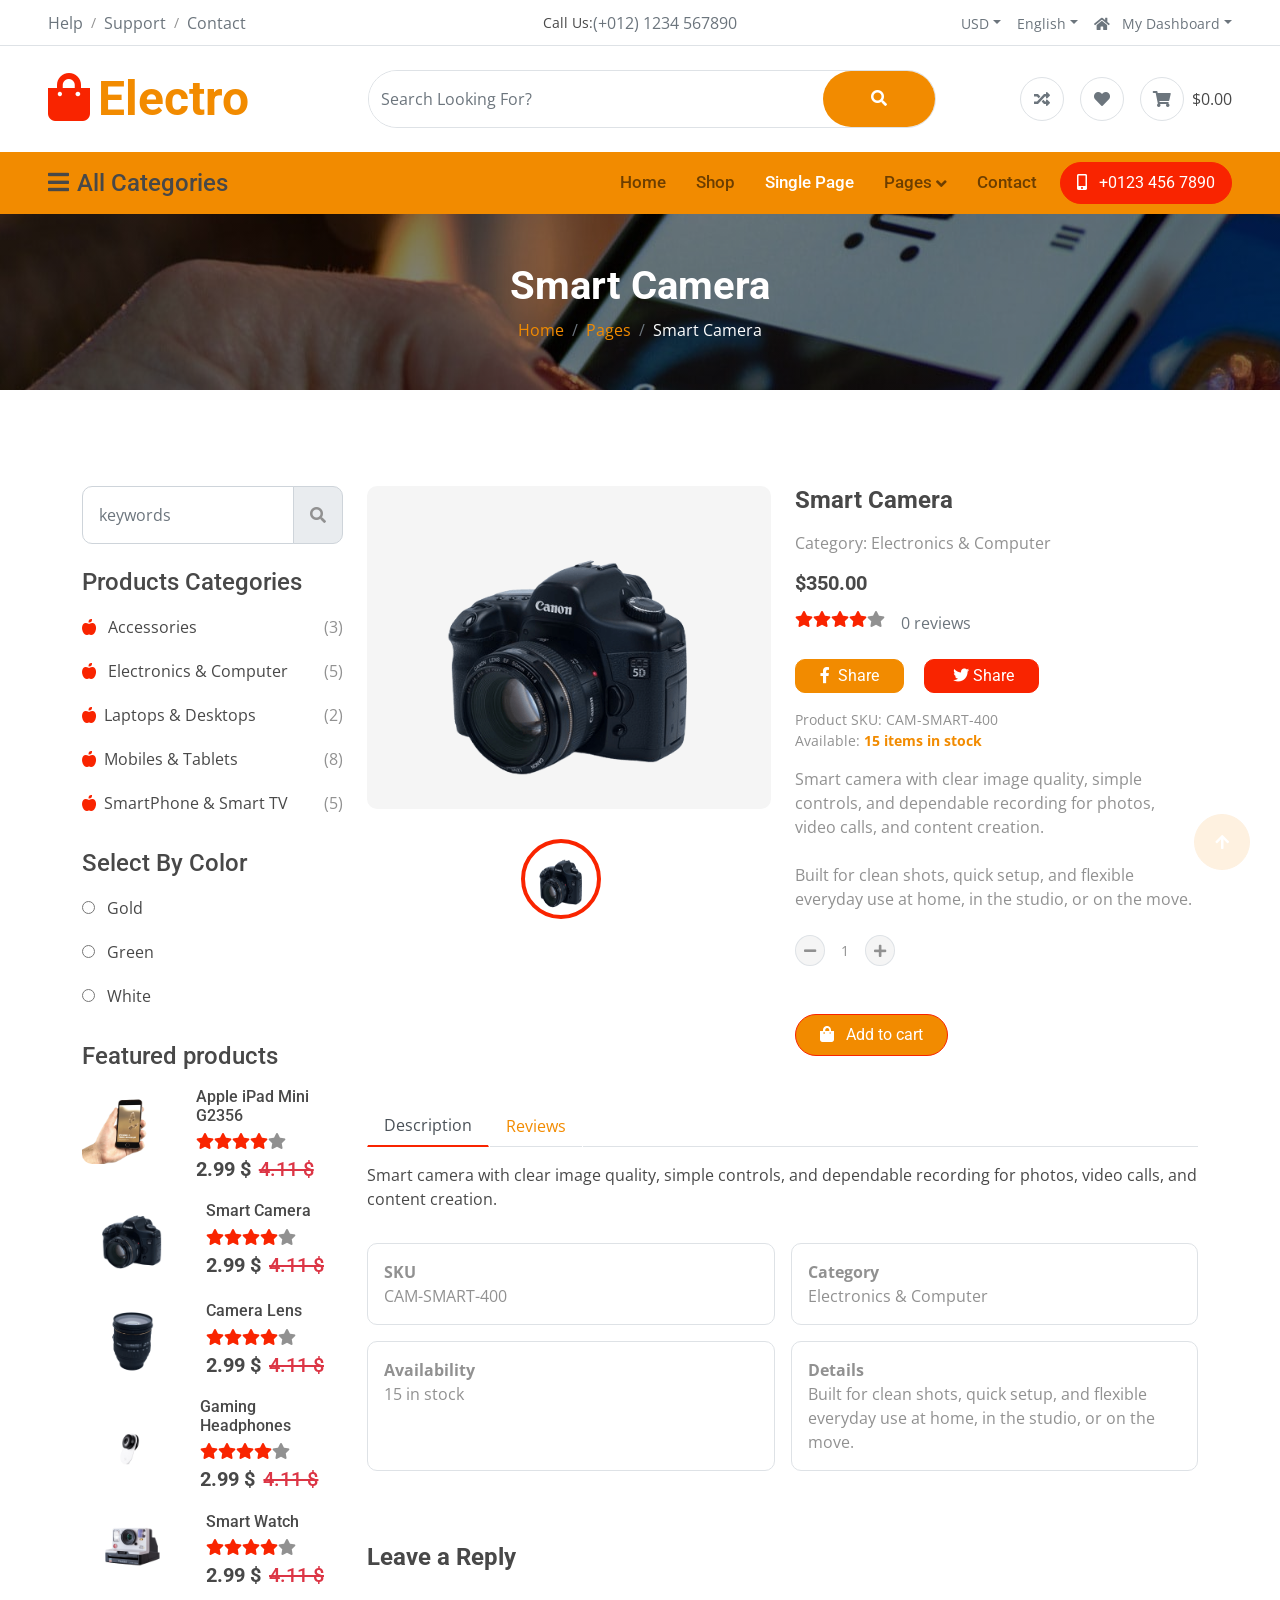
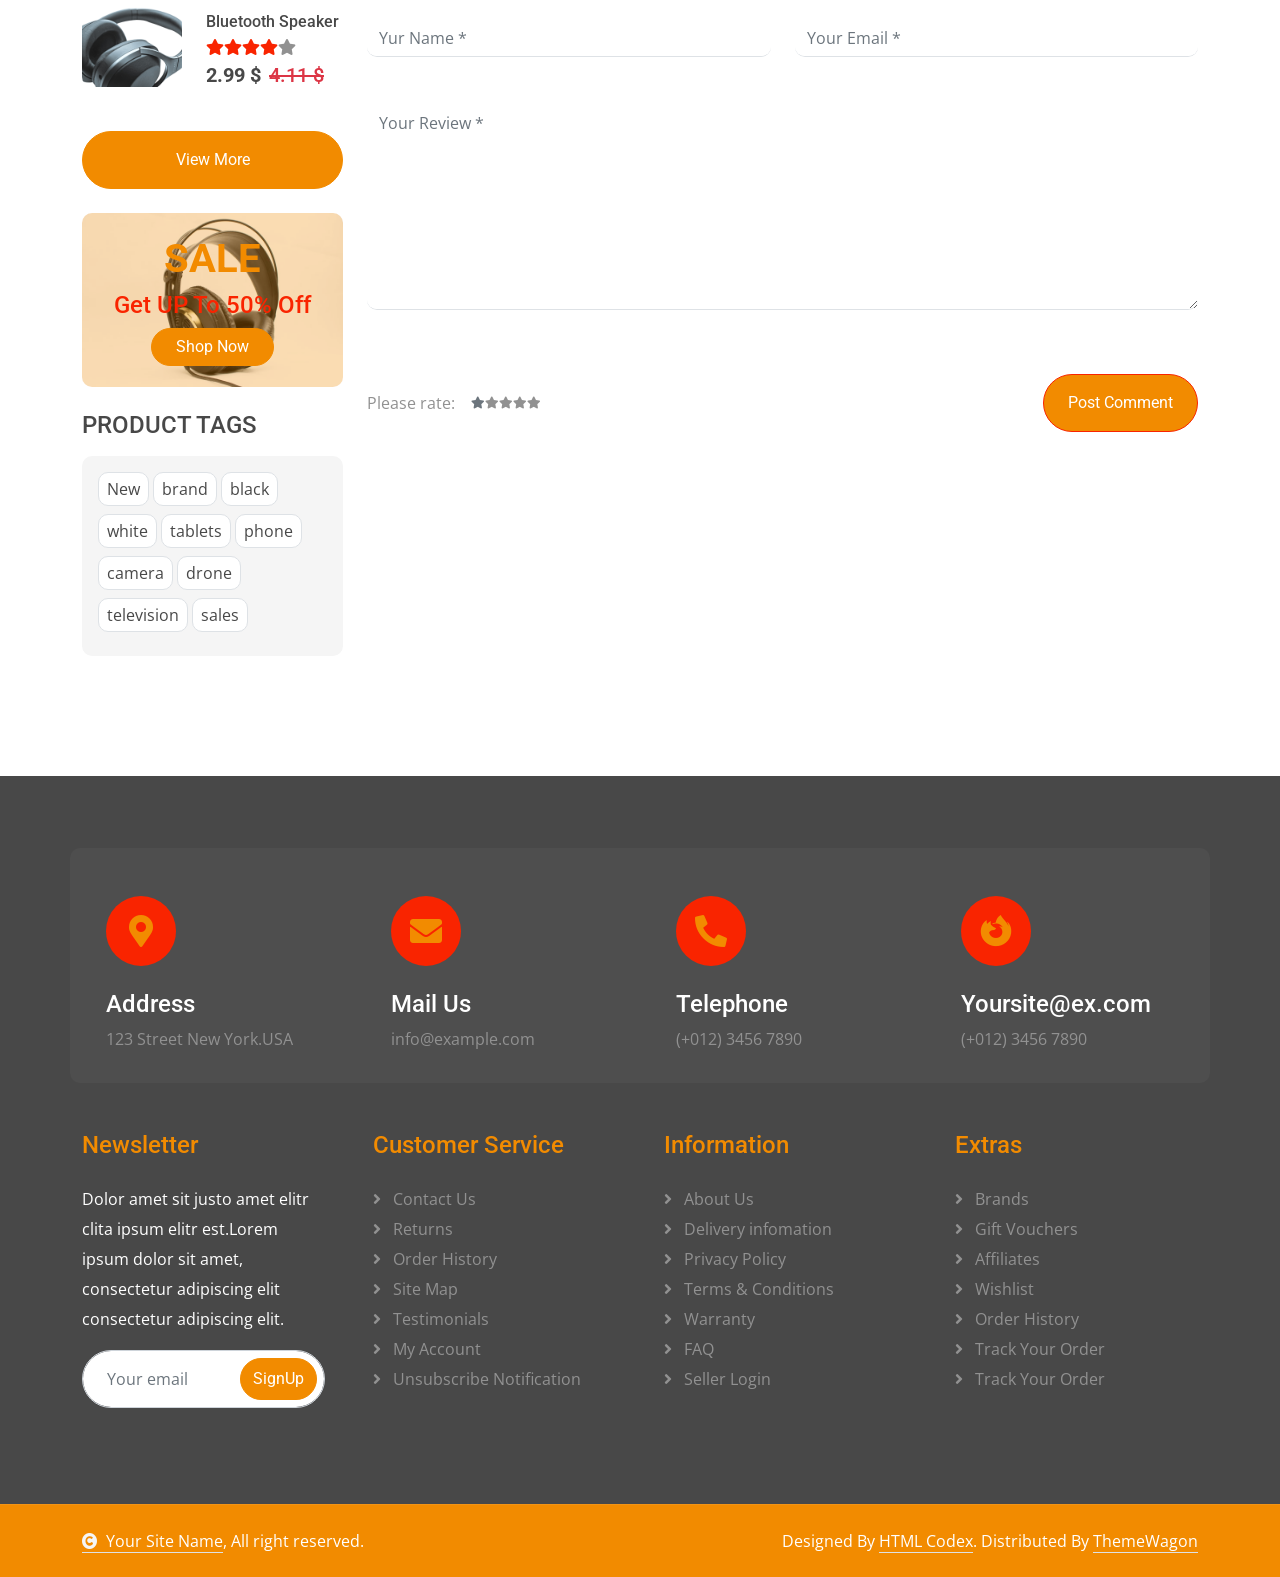
<file: single.html>
<!DOCTYPE html>
<html lang="en">

<head>
    <meta charset="utf-8">
    <title>Electro - Modern Electronics Store</title>
    <meta content="width=device-width, initial-scale=1.0" name="viewport">
    <meta content="" name="keywords">
    <meta content="Shop modern electronics, accessories, smart devices, and everyday tech deals at Electro." name="description">

    <!-- Google Web Fonts -->
    <link rel="preconnect" href="https://fonts.googleapis.com">
    <link rel="preconnect" href="https://fonts.gstatic.com" crossorigin>
    <link
        href="https://fonts.googleapis.com/css2?family=Open+Sans:wght@400;500;600;700&family=Roboto:wght@400;500;700&display=swap"
        rel="stylesheet">

    <!-- Icon Font Stylesheet -->
    <link rel="stylesheet" href="https://use.fontawesome.com/releases/v5.15.4/css/all.css" />
    <link href="https://cdn.jsdelivr.net/npm/bootstrap-icons@1.4.1/font/bootstrap-icons.css" rel="stylesheet">

    <!-- Libraries Stylesheet -->
    <link href="lib/animate/animate.min.css" rel="stylesheet">
    <link href="lib/owlcarousel/assets/owl.carousel.min.css" rel="stylesheet">
    <link href="lib/lightbox/css/lightbox.min.css" rel="stylesheet">


    <!-- Customized Bootstrap Stylesheet -->
    <link href="css/bootstrap.min.css" rel="stylesheet">

    <!-- Template Stylesheet -->
    <link href="css/style.css" rel="stylesheet">
</head>

<body>

    <a class="skip-link" href="#main-content">Skip to main content</a>

    <!-- Spinner Start -->
    <div id="spinner"
        class="show bg-white position-fixed translate-middle w-100 vh-100 top-50 start-50 d-flex align-items-center justify-content-center">
        <div class="spinner-border text-primary" style="width: 3rem; height: 3rem;" role="status">
            <span class="sr-only">Loading...</span>
        </div>
    </div>
    <!-- Spinner End -->


    <!-- Topbar Start -->
    <div class="container-fluid px-5 d-none border-bottom d-lg-block">
        <div class="row gx-0 align-items-center">
            <div class="col-lg-4 text-center text-lg-start mb-lg-0">
                <div class="d-inline-flex align-items-center" style="height: 45px;">
                    <a href="#" class="text-muted me-2"> Help</a><small> / </small>
                    <a href="#" class="text-muted mx-2"> Support</a><small> / </small>
                    <a href="#" class="text-muted ms-2"> Contact</a>
                </div>
            </div>
            <div class="col-lg-4 text-center d-flex align-items-center justify-content-center">
                <small class="text-dark">Call Us:</small>
                <a href="#" class="text-muted">(+012) 1234 567890</a>
            </div>

            <div class="col-lg-4 text-center text-lg-end">
                <div class="d-inline-flex align-items-center" style="height: 45px;">
                    <div class="dropdown">
                        <a href="#" class="dropdown-toggle text-muted me-2" data-bs-toggle="dropdown"><small>
                                USD</small></a>
                        <div class="dropdown-menu rounded">
                            <a href="#" class="dropdown-item"> Euro</a>
                            <a href="#" class="dropdown-item"> Dollar</a>
                        </div>
                    </div>
                    <div class="dropdown">
                        <a href="#" class="dropdown-toggle text-muted mx-2" data-bs-toggle="dropdown"><small>
                                English</small></a>
                        <div class="dropdown-menu rounded">
                            <a href="#" class="dropdown-item"> English</a>
                            <a href="#" class="dropdown-item"> Turkish</a>
                            <a href="#" class="dropdown-item"> Spanish</a>
                            <a href="#" class="dropdown-item"> Italiano</a>
                        </div>
                    </div>
                    <div class="dropdown">
                        <a href="#" class="dropdown-toggle text-muted ms-2" data-bs-toggle="dropdown"><small><i
                                    class="fa fa-home me-2"></i> My Dashboard</small></a>
                        <div class="dropdown-menu rounded">
                            <a href="#" class="dropdown-item"> Login</a>
                            <a href="#" class="dropdown-item"> Wishlist</a>
                            <a href="#" class="dropdown-item"> My Cart</a>
                            <a href="#" class="dropdown-item"> Notifications</a>
                            <a href="#" class="dropdown-item"> Account Settings</a>
                            <a href="#" class="dropdown-item"> My Account</a>
                            <a href="#" class="dropdown-item"> Log Out</a>
                        </div>
                    </div>
                </div>
            </div>
        </div>
    </div>
    <div class="container-fluid px-5 py-4 d-none d-lg-block">
        <div class="row gx-0 align-items-center text-center">
            <div class="col-md-4 col-lg-3 text-center text-lg-start">
                <div class="d-inline-flex align-items-center">
                    <a href="" class="navbar-brand p-0">
                        <h1 class="display-5 text-primary m-0"><i
                                class="fas fa-shopping-bag text-secondary me-2"></i>Electro</h1>
                        <!-- <img src="img/logo.png" alt="Logo"> -->
                    </a>
                </div>
            </div>
            <div class="col-md-4 col-lg-6 text-center">
                <div class="position-relative ps-4">
                    <div class="d-flex border rounded-pill">
                        <input class="form-control border-0 rounded-pill w-100 py-3" type="text"
                            data-bs-target="#dropdownToggle123" placeholder="Search Looking For?">
                        <button type="button" class="btn btn-primary rounded-pill py-3 px-5" style="border: 0;"><i
                                class="fas fa-search"></i></button>
                    </div>
                </div>
            </div>
            <div class="col-md-4 col-lg-3 text-center text-lg-end">
                <div class="d-inline-flex align-items-center">
                    <a href="#" class="text-muted d-flex align-items-center justify-content-center me-3"><span
                            class="rounded-circle btn-md-square border"><i class="fas fa-random"></i></i></a>
                    <a href="#" class="text-muted d-flex align-items-center justify-content-center me-3"><span
                            class="rounded-circle btn-md-square border"><i class="fas fa-heart"></i></a>
                    <a href="#" class="text-muted d-flex align-items-center justify-content-center"><span
                            class="rounded-circle btn-md-square border"><i class="fas fa-shopping-cart"></i></span>
                        <span class="text-dark ms-2">$0.00</span></a>
                </div>
            </div>
        </div>
    </div>
    <!-- Topbar End -->

    <!-- Navbar & Hero Start -->
    <div class="container-fluid nav-bar p-0">
        <div class="row gx-0 bg-primary px-5 align-items-center">
            <div class="col-lg-3 d-none d-lg-block">
                <nav class="navbar navbar-light position-relative" style="width: 250px;">
                    <button class="navbar-toggler border-0 fs-4 w-100 px-0 text-start" type="button"
                        data-bs-toggle="collapse" data-bs-target="#allCat">
                        <h4 class="m-0"><i class="fa fa-bars me-2"></i>All Categories</h4>
                    </button>
                    <div class="collapse navbar-collapse rounded-bottom" id="allCat">
                        <div class="navbar-nav ms-auto py-0">
                            <ul class="list-unstyled categories-bars">
                                <li>
                                    <div class="categories-bars-item">
                                        <a href="#">Accessories</a>
                                        <span>(3)</span>
                                    </div>
                                </li>
                                <li>
                                    <div class="categories-bars-item">
                                        <a href="#">Electronics & Computer</a>
                                        <span>(5)</span>
                                    </div>
                                </li>
                                <li>
                                    <div class="categories-bars-item">
                                        <a href="#">Laptops & Desktops</a>
                                        <span>(2)</span>
                                    </div>
                                </li>
                                <li>
                                    <div class="categories-bars-item">
                                        <a href="#">Mobiles & Tablets</a>
                                        <span>(8)</span>
                                    </div>
                                </li>
                                <li>
                                    <div class="categories-bars-item">
                                        <a href="#">SmartPhone & Smart TV</a>
                                        <span>(5)</span>
                                    </div>
                                </li>
                            </ul>
                        </div>
                    </div>
                </nav>
            </div>
            <div class="col-12 col-lg-9">
                <nav class="navbar navbar-expand-lg navbar-light bg-primary ">
                    <a href="" class="navbar-brand d-block d-lg-none">
                        <h1 class="display-5 text-secondary m-0"><i
                                class="fas fa-shopping-bag text-white me-2"></i>Electro</h1>
                        <!-- <img src="img/logo.png" alt="Logo"> -->
                    </a>
                    <button class="navbar-toggler ms-auto" type="button" data-bs-toggle="collapse"
                        data-bs-target="#navbarCollapse">
                        <span class="fa fa-bars fa-1x"></span>
                    </button>
                    <div class="collapse navbar-collapse" id="navbarCollapse">
                        <div class="navbar-nav ms-auto py-0">
                            <a href="index.html" class="nav-item nav-link">Home</a>
                            <a href="shop.html" class="nav-item nav-link">Shop</a>
                            <a href="single.html" class="nav-item nav-link active">Single Page</a>
                            <div class="nav-item dropdown">
                                <a href="#" class="nav-link" data-bs-toggle="dropdown"><span
                                        class="dropdown-toggle">Pages</span></a>
                                <div class="dropdown-menu m-0">
                                    <a href="bestseller.html" class="dropdown-item">Bestseller</a>
                                    <a href="cart.html" class="dropdown-item">Cart Page</a>
                                    <a href="checkout.html" class="dropdown-item">Checkout</a>
                                    <a href="404.html" class="dropdown-item">404 Page</a>
                                </div>
                            </div>
                            <a href="contact.html" class="nav-item nav-link me-2">Contact</a>
                            <div class="nav-item dropdown d-block d-lg-none mb-3">
                                <a href="#" class="nav-link" data-bs-toggle="dropdown"><span class="dropdown-toggle">All
                                        Category</span></a>
                                <div class="dropdown-menu m-0">
                                    <ul class="list-unstyled categories-bars">
                                        <li>
                                            <div class="categories-bars-item">
                                                <a href="#">Accessories</a>
                                                <span>(3)</span>
                                            </div>
                                        </li>
                                        <li>
                                            <div class="categories-bars-item">
                                                <a href="#">Electronics & Computer</a>
                                                <span>(5)</span>
                                            </div>
                                        </li>
                                        <li>
                                            <div class="categories-bars-item">
                                                <a href="#">Laptops & Desktops</a>
                                                <span>(2)</span>
                                            </div>
                                        </li>
                                        <li>
                                            <div class="categories-bars-item">
                                                <a href="#">Mobiles & Tablets</a>
                                                <span>(8)</span>
                                            </div>
                                        </li>
                                        <li>
                                            <div class="categories-bars-item">
                                                <a href="#">SmartPhone & Smart TV</a>
                                                <span>(5)</span>
                                            </div>
                                        </li>
                                    </ul>
                                </div>
                            </div>
                        </div>
                        <a href="" class="btn btn-secondary rounded-pill py-2 px-4 px-lg-3 mb-3 mb-md-3 mb-lg-0"><i
                                class="fa fa-mobile-alt me-2"></i> +0123 456 7890</a>
                    </div>
                </nav>
            </div>
        </div>
    </div>
    <!-- Navbar & Hero End -->

    <main id="main-content">
    <!-- Single Page Header start -->
    <div class="container-fluid page-header py-5">
        <h1 class="text-center text-white display-6 wow fadeInUp" data-wow-delay="0.1s">Single Product</h1>
        <ol class="breadcrumb justify-content-center mb-0 wow fadeInUp" data-wow-delay="0.3s">
            <li class="breadcrumb-item"><a href="#">Home</a></li>
            <li class="breadcrumb-item"><a href="#">Pages</a></li>
            <li class="breadcrumb-item active text-white">Single Product</li>
        </ol>
    </div>
    <!-- Single Page Header End -->


    <!-- Single Products Start -->
    <div class="container-fluid shop py-5">
        <div class="container py-5">
            <div class="row g-4">
                <div class="col-lg-5 col-xl-3 wow fadeInUp" data-wow-delay="0.1s">
                    <div class="input-group w-100 mx-auto d-flex mb-4">
                        <input type="search" class="form-control p-3" placeholder="keywords"
                            aria-describedby="search-icon-1">
                        <span id="search-icon-1" class="input-group-text p-3"><i class="fa fa-search"></i></span>
                    </div>
                    <div class="product-categories mb-4">
                        <h4>Products Categories</h4>
                        <ul class="list-unstyled">
                            <li>
                                <div class="categories-item">
                                    <a href="#" class="text-dark"><i class="fas fa-apple-alt text-secondary me-2"></i>
                                        Accessories</a>
                                    <span>(3)</span>
                                </div>
                            </li>
                            <li>
                                <div class="categories-item">
                                    <a href="#" class="text-dark"><i class="fas fa-apple-alt text-secondary me-2"></i>
                                        Electronics & Computer</a>
                                    <span>(5)</span>
                                </div>
                            </li>
                            <li>
                                <div class="categories-item">
                                    <a href="#" class="text-dark"><i
                                            class="fas fa-apple-alt text-secondary me-2"></i>Laptops & Desktops</a>
                                    <span>(2)</span>
                                </div>
                            </li>
                            <li>
                                <div class="categories-item">
                                    <a href="#" class="text-dark"><i
                                            class="fas fa-apple-alt text-secondary me-2"></i>Mobiles & Tablets</a>
                                    <span>(8)</span>
                                </div>
                            </li>
                            <li>
                                <div class="categories-item">
                                    <a href="#" class="text-dark"><i
                                            class="fas fa-apple-alt text-secondary me-2"></i>SmartPhone & Smart TV</a>
                                    <span>(5)</span>
                                </div>
                            </li>
                        </ul>
                    </div>
                    <div class="additional-product mb-4">
                        <h4>Select By Color</h4>
                        <div class="additional-product-item">
                            <input type="radio" class="me-2" id="Categories-1" name="Categories-1" value="Beverages">
                            <label for="Categories-1" class="text-dark"> Gold</label>
                        </div>
                        <div class="additional-product-item">
                            <input type="radio" class="me-2" id="Categories-2" name="Categories-1" value="Beverages">
                            <label for="Categories-2" class="text-dark"> Green</label>
                        </div>
                        <div class="additional-product-item">
                            <input type="radio" class="me-2" id="Categories-3" name="Categories-1" value="Beverages">
                            <label for="Categories-3" class="text-dark"> White</label>
                        </div>
                    </div>
                    <div class="featured-product mb-4">
                        <h4 class="mb-3">Featured products</h4>
                        <div class="featured-product-item">
                            <div class="rounded me-4" style="width: 100px; height: 100px;">
                                <img src="img/product-3.png" class="img-fluid rounded" alt="Image">
                            </div>
                            <div>
                                <h6 class="mb-2">SmartPhone</h6>
                                <div class="d-flex mb-2">
                                    <i class="fa fa-star text-secondary"></i>
                                    <i class="fa fa-star text-secondary"></i>
                                    <i class="fa fa-star text-secondary"></i>
                                    <i class="fa fa-star text-secondary"></i>
                                    <i class="fa fa-star"></i>
                                </div>
                                <div class="d-flex mb-2">
                                    <h5 class="fw-bold me-2">2.99 $</h5>
                                    <h5 class="text-danger text-decoration-line-through">4.11 $</h5>
                                </div>
                            </div>
                        </div>
                        <div class="featured-product-item">
                            <div class="rounded me-4" style="width: 100px; height: 100px;">
                                <img src="img/product-4.png" class="img-fluid rounded" alt="Image">
                            </div>
                            <div>
                                <h6 class="mb-2">Smart Camera</h6>
                                <div class="d-flex mb-2">
                                    <i class="fa fa-star text-secondary"></i>
                                    <i class="fa fa-star text-secondary"></i>
                                    <i class="fa fa-star text-secondary"></i>
                                    <i class="fa fa-star text-secondary"></i>
                                    <i class="fa fa-star"></i>
                                </div>
                                <div class="d-flex mb-2">
                                    <h5 class="fw-bold me-2">2.99 $</h5>
                                    <h5 class="text-danger text-decoration-line-through">4.11 $</h5>
                                </div>
                            </div>
                        </div>
                        <div class="featured-product-item">
                            <div class="rounded me-4" style="width: 100px; height: 100px;">
                                <img src="img/product-5.png" class="img-fluid rounded" alt="Image">
                            </div>
                            <div>
                                <h6 class="mb-2">Smart Camera</h6>
                                <div class="d-flex mb-2">
                                    <i class="fa fa-star text-secondary"></i>
                                    <i class="fa fa-star text-secondary"></i>
                                    <i class="fa fa-star text-secondary"></i>
                                    <i class="fa fa-star text-secondary"></i>
                                    <i class="fa fa-star"></i>
                                </div>
                                <div class="d-flex mb-2">
                                    <h5 class="fw-bold me-2">2.99 $</h5>
                                    <h5 class="text-danger text-decoration-line-through">4.11 $</h5>
                                </div>
                            </div>
                        </div>
                        <div class="featured-product-item">
                            <div class="rounded me-4" style="width: 100px; height: 100px;">
                                <img src="img/product-6.png" class="img-fluid rounded" alt="Image">
                            </div>
                            <div>
                                <h6 class="mb-2">Smart Camera</h6>
                                <div class="d-flex mb-2">
                                    <i class="fa fa-star text-secondary"></i>
                                    <i class="fa fa-star text-secondary"></i>
                                    <i class="fa fa-star text-secondary"></i>
                                    <i class="fa fa-star text-secondary"></i>
                                    <i class="fa fa-star"></i>
                                </div>
                                <div class="d-flex mb-2">
                                    <h5 class="fw-bold me-2">2.99 $</h5>
                                    <h5 class="text-danger text-decoration-line-through">4.11 $</h5>
                                </div>
                            </div>
                        </div>
                        <div class="featured-product-item">
                            <div class="rounded me-4" style="width: 100px; height: 100px;">
                                <img src="img/product-7.png" class="img-fluid rounded" alt="Image">
                            </div>
                            <div>
                                <h6 class="mb-2">Camera Leance</h6>
                                <div class="d-flex mb-2">
                                    <i class="fa fa-star text-secondary"></i>
                                    <i class="fa fa-star text-secondary"></i>
                                    <i class="fa fa-star text-secondary"></i>
                                    <i class="fa fa-star text-secondary"></i>
                                    <i class="fa fa-star"></i>
                                </div>
                                <div class="d-flex mb-2">
                                    <h5 class="fw-bold me-2">2.99 $</h5>
                                    <h5 class="text-danger text-decoration-line-through">4.11 $</h5>
                                </div>
                            </div>
                        </div>
                        <div class="featured-product-item">
                            <div class="rounded me-4" style="width: 100px; height: 100px;">
                                <img src="img/product-8.png" class="img-fluid rounded" alt="Image">
                            </div>
                            <div>
                                <h6 class="mb-2">Smart Camera</h6>
                                <div class="d-flex mb-2">
                                    <i class="fa fa-star text-secondary"></i>
                                    <i class="fa fa-star text-secondary"></i>
                                    <i class="fa fa-star text-secondary"></i>
                                    <i class="fa fa-star text-secondary"></i>
                                    <i class="fa fa-star"></i>
                                </div>
                                <div class="d-flex mb-2">
                                    <h5 class="fw-bold me-2">2.99 $</h5>
                                    <h5 class="text-danger text-decoration-line-through">4.11 $</h5>
                                </div>
                            </div>
                        </div>
                        <div class="d-flex justify-content-center my-4">
                            <a href="#" class="btn btn-primary px-4 py-3 rounded-pill w-100">View More</a>
                        </div>
                    </div>
                    <a href="#">
                        <div class="position-relative">
                            <img src="img/product-banner-2.jpg" class="img-fluid w-100 rounded" alt="Image">
                            <div class="text-center position-absolute d-flex flex-column align-items-center justify-content-center rounded p-4"
                                style="width: 100%; height: 100%; top: 0; right: 0; background: rgba(242, 139, 0, 0.3);">
                                <h5 class="display-6 text-primary">SALE</h5>
                                <h4 class="text-secondary">Get UP To 50% Off</h4>
                                <a href="#" class="btn btn-primary rounded-pill px-4">Shop Now</a>
                            </div>
                        </div>
                    </a>
                    <div class="product-tags my-4">
                        <h4 class="mb-3">PRODUCT TAGS</h4>
                        <div class="product-tags-items bg-light rounded p-3">
                            <a href="#" class="border rounded py-1 px-2 mb-2">New</a>
                            <a href="#" class="border rounded py-1 px-2 mb-2">brand</a>
                            <a href="#" class="border rounded py-1 px-2 mb-2">black</a>
                            <a href="#" class="border rounded py-1 px-2 mb-2">white</a>
                            <a href="#" class="border rounded py-1 px-2 mb-2">tablets</a>
                            <a href="#" class="border rounded py-1 px-2 mb-2">phone</a>
                            <a href="#" class="border rounded py-1 px-2 mb-2">camera</a>
                            <a href="#" class="border rounded py-1 px-2 mb-2">drone</a>
                            <a href="#" class="border rounded py-1 px-2 mb-2">television</a>
                            <a href="#" class="border rounded py-1 px-2 mb-2">sales</a>
                        </div>
                    </div>
                </div>
                <div class="col-lg-7 col-xl-9 wow fadeInUp" data-wow-delay="0.1s">
                    <div class="row g-4 single-product">
                        <div class="col-xl-6">
                            <div class="single-carousel owl-carousel">
                                <div class="single-item"
                                    data-dot="<img class='img-fluid' src='img/product-4.png' alt=''>">
                                    <div class="single-inner bg-light rounded">
                                        <img src="img/product-4.png" class="img-fluid rounded" alt="Image">
                                    </div>
                                </div>
                                <div class="single-item"
                                    data-dot="<img class='img-fluid' src='img/product-5.png' alt=''>">
                                    <div class="single-inner bg-light rounded">
                                        <img src="img/product-5.png" class="img-fluid rounded" alt="Image">
                                    </div>
                                </div>
                                <div class="single-item"
                                    data-dot="<img class='img-fluid' src='img/product-6.png' alt=''>">
                                    <div class="single-inner bg-light rounded">
                                        <img src="img/product-6.png" class="img-fluid rounded" alt="Image">
                                    </div>
                                </div>
                                <div class="single-item"
                                    data-dot="<img class='img-fluid' src='img/product-7.png' alt=''>">
                                    <div class="single-inner bg-light rounded">
                                        <img src="img/product-7.png" class="img-fluid rounded" alt="Image">
                                    </div>
                                </div>
                                <div class="single-item"
                                    data-dot="<img class='img-fluid' src='img/product-3.png' alt=''>">
                                    <div class="single-inner bg-light rounded">
                                        <img src="img/product-3.png" class="img-fluid rounded" alt="Image">
                                    </div>
                                </div>
                            </div>
                        </div>
                        <div class="col-xl-6">
                            <h4 class="fw-bold mb-3">Smart Camera</h4>
                            <p class="mb-3">Category: Electronics</p>
                            <h5 class="fw-bold mb-3">3,35 $</h5>
                            <div class="d-flex mb-4">
                                <i class="fa fa-star text-secondary"></i>
                                <i class="fa fa-star text-secondary"></i>
                                <i class="fa fa-star text-secondary"></i>
                                <i class="fa fa-star text-secondary"></i>
                                <i class="fa fa-star"></i>
                            </div>
                            <div class="mb-3">
                                <div class="btn btn-primary d-inline-block rounded text-white py-1 px-4 me-2"><i
                                        class="fab fa-facebook-f me-1"></i> Share</div>
                                <div class="btn btn-secondary d-inline-block rounded text-white py-1 px-4 ms-2"><i
                                        class="fab fa-twitter ms-1"></i> Share</div>
                            </div>
                            <div class="d-flex flex-column mb-3">
                                <small>Product SKU: N/A</small>
                                <small>Available: <strong class="text-primary">20 items in stock</strong></small>
                            </div>
                            <p class="mb-4">The generated Lorem Ipsum is therefore always free from repetition injected
                                humour, or non-characteristic words etc.</p>
                            <p class="mb-4">Susp endisse ultricies nisi vel quam suscipit. Sabertooth peacock flounder;
                                chain pickerel hatchetfish, pencilfish snailfish</p>
                            <div class="input-group quantity mb-5" style="width: 100px;">
                                <div class="input-group-btn">
                                    <button class="btn btn-sm btn-minus rounded-circle bg-light border">
                                        <i class="fa fa-minus"></i>
                                    </button>
                                </div>
                                <input type="text" class="form-control form-control-sm text-center border-0" value="1">
                                <div class="input-group-btn">
                                    <button class="btn btn-sm btn-plus rounded-circle bg-light border">
                                        <i class="fa fa-plus"></i>
                                    </button>
                                </div>
                            </div>
                            <a href="#"
                                class="btn btn-primary border border-secondary rounded-pill px-4 py-2 mb-4 text-primary"><i
                                    class="fa fa-shopping-bag me-2 text-white"></i> Add to cart</a>
                        </div>
                        <div class="col-lg-12">
                            <nav>
                                <div class="nav nav-tabs mb-3">
                                    <button class="nav-link active border-white border-bottom-0" type="button"
                                        role="tab" id="nav-about-tab" data-bs-toggle="tab" data-bs-target="#nav-about"
                                        aria-controls="nav-about" aria-selected="true">Description</button>
                                    <button class="nav-link border-white border-bottom-0" type="button" role="tab"
                                        id="nav-mission-tab" data-bs-toggle="tab" data-bs-target="#nav-mission"
                                        aria-controls="nav-mission" aria-selected="false">Reviews</button>
                                </div>
                            </nav>
                            <div class="tab-content mb-5">
                                <div class="tab-pane active" id="nav-about" role="tabpanel"
                                    aria-labelledby="nav-about-tab">
                                    <p>Our new <b class="fw-bold">HPB12 / A12 battery</b> is rated at 2000mAh and
                                        designed to power up Black and Decker / FireStorm line of 12V tools allowing
                                        users to run multiple devices off the same battery pack. The HPB12 is compatible
                                        with the following Black and Decker power tool models:
                                    </p>
                                    <b class="fw-bold">Black & Decker Drills and Drivers:</b>
                                    <p class="small">BD12PSK, BDG1200K, BDGL12K, BDID1202, CD1200SK, CD12SFK, CDC1200K,
                                        CDC120AK, CDC120ASB, CP122K, CP122KB, CP12K, CP12KB, EPC12, EPC126, EPC126BK,
                                        EPC12CA, EPC12CABK, HP122K, HP122KD, HP126F2B, HP126F2K, HP126F3B, HP126F3K,
                                        HP126FBH, HP126FSC, HP126FSH, HP126K, HP128F3B, HP12K, HP12KD, HPD1200, HPD1202,
                                        HPD1202KF, HPD12K-2, PS122K, PS122KB, PS12HAK, SS12, SX3000, SX3500, XD1200,
                                        XD1200K, XTC121
                                    </p>
                                    <b class="fw-bold">lack & Decker Impact Wrenches:</b>
                                    <p class="small">SX5000, XTC12IK, XTC12IKH</p>
                                    <b class="fw-bold">Black & Decker Multi-Tools:</b>
                                    <p class="small">KC2000FK</p>
                                    <b class="fw-bold">Black & Decker Nailers:</b>
                                    <p class="small">BDBN1202</p>
                                    <b class="fw-bold">Black & Decker Screwdrivers:</b>
                                    <p class="small">HP9019K</p>
                                    <b class="fw-bold mb-0">Best replacement for the following Black and Decker OEM
                                        battery part numbers:</b>
                                    <p class="small">HPB12, A12, A12EX, A12-XJ, A1712, B-8315, BD1204L, BD-1204L,
                                        BPT1047, FS120B, FS120BX, FSB12.</p>
                                </div>
                                <div class="tab-pane" id="nav-mission" role="tabpanel"
                                    aria-labelledby="nav-mission-tab">
                                    <div class="d-flex">
                                        <img src="img/avatar.jpg" class="img-fluid rounded-circle p-3"
                                            style="width: 100px; height: 100px;" alt="">
                                        <div class="">
                                            <p class="mb-2" style="font-size: 14px;">April 12, 2024</p>
                                            <div class="d-flex justify-content-between">
                                                <h5>Jason Smith</h5>
                                                <div class="d-flex mb-3">
                                                    <i class="fa fa-star text-secondary"></i>
                                                    <i class="fa fa-star text-secondary"></i>
                                                    <i class="fa fa-star text-secondary"></i>
                                                    <i class="fa fa-star text-secondary"></i>
                                                    <i class="fa fa-star"></i>
                                                </div>
                                            </div>
                                            <p>The generated Lorem Ipsum is therefore always free from repetition
                                                injected humour, or non-characteristic
                                                words etc. Susp endisse ultricies nisi vel quam suscipit </p>
                                        </div>
                                    </div>
                                    <div class="d-flex">
                                        <img src="img/avatar.jpg" class="img-fluid rounded-circle p-3"
                                            style="width: 100px; height: 100px;" alt="">
                                        <div class="">
                                            <p class="mb-2" style="font-size: 14px;">April 12, 2024</p>
                                            <div class="d-flex justify-content-between">
                                                <h5>Sam Peters</h5>
                                                <div class="d-flex mb-3">
                                                    <i class="fa fa-star text-secondary"></i>
                                                    <i class="fa fa-star text-secondary"></i>
                                                    <i class="fa fa-star text-secondary"></i>
                                                    <i class="fa fa-star"></i>
                                                    <i class="fa fa-star"></i>
                                                </div>
                                            </div>
                                            <p class="text-dark">The generated Lorem Ipsum is therefore always free from
                                                repetition injected humour, or non-characteristic
                                                words etc. Susp endisse ultricies nisi vel quam suscipit </p>
                                        </div>
                                    </div>
                                </div>
                                <div class="tab-pane" id="nav-vision" role="tabpanel">
                                    <p class="text-dark">Tempor erat elitr rebum at clita. Diam dolor diam ipsum et
                                        tempor sit. Aliqu diam
                                        amet diam et eos labore. 3</p>
                                    <p class="mb-0">Diam dolor diam ipsum et tempor sit. Aliqu diam amet diam et eos
                                        labore.
                                        Clita erat ipsum et lorem et sit</p>
                                </div>
                            </div>
                        </div>
                        <form action="#">
                            <h4 class="mb-5 fw-bold">Leave a Reply</h4>
                            <div class="row g-4">
                                <div class="col-lg-6">
                                    <div class="border-bottom rounded">
                                        <input type="text" class="form-control border-0 me-4" placeholder="Yur Name *">
                                    </div>
                                </div>
                                <div class="col-lg-6">
                                    <div class="border-bottom rounded">
                                        <input type="email" class="form-control border-0" placeholder="Your Email *">
                                    </div>
                                </div>
                                <div class="col-lg-12">
                                    <div class="border-bottom rounded my-4">
                                        <textarea name="" id="" class="form-control border-0" cols="30" rows="8"
                                            placeholder="Your Review *" spellcheck="false"></textarea>
                                    </div>
                                </div>
                                <div class="col-lg-12">
                                    <div class="d-flex justify-content-between py-3 mb-5">
                                        <div class="d-flex align-items-center">
                                            <p class="mb-0 me-3">Please rate:</p>
                                            <div class="d-flex align-items-center" style="font-size: 12px;">
                                                <i class="fa fa-star text-muted"></i>
                                                <i class="fa fa-star"></i>
                                                <i class="fa fa-star"></i>
                                                <i class="fa fa-star"></i>
                                                <i class="fa fa-star"></i>
                                            </div>
                                        </div>
                                        <a href="#"
                                            class="btn btn-primary border border-secondary text-primary rounded-pill px-4 py-3">
                                            Post Comment</a>
                                    </div>
                                </div>
                            </div>
                        </form>
                    </div>
                </div>
            </div>
        </div>
    </div>
    <!-- Single Products End -->

    <!-- Related Product Start -->
    <!-- <div class="container-fluid related-product">
        <div class="container">
            <div class="mx-auto text-center pb-5" style="max-width: 700px;">
                <h4 class="text-primary mb-4 border-bottom border-primary border-2 d-inline-block p-2 title-border-radius wow fadeInUp"
                    data-wow-delay="0.1s">Related Products</h4>
                <p class="wow fadeInUp" data-wow-delay="0.2s">Lorem ipsum dolor sit amet consectetur adipisicing elit.
                    Modi, asperiores ducimus sint quos tempore officia similique quia? Libero, pariatur consectetur?</p>
            </div>
            <div class="related-carousel owl-carousel pt-4">
                <div class="related-item rounded">
                    <div class="related-item-inner border rounded">
                        <div class="related-item-inner-item">
                            <img src="img/product-3.png" class="img-fluid w-100 rounded-top" alt="">
                            <div class="related-new">New</div>
                            <div class="related-details">
                                <a href="#"><i class="fa fa-eye fa-1x"></i></a>
                            </div>
                        </div>
                        <div class="text-center rounded-bottom p-4">
                            <a href="#" class="d-block mb-2">SmartPhone</a>
                            <a href="#" class="d-block h4">Apple iPad Mini <br> G2356</a>
                            <del class="me-2 fs-5">$1,250.00</del>
                            <span class="text-primary fs-5">$1,050.00</span>
                        </div>
                    </div>
                    <div class="related-item-add border border-top-0 rounded-bottom  text-center p-4 pt-0">
                        <a href="#" class="btn btn-primary border-secondary rounded-pill py-2 px-4 mb-4"><i
                                class="fas fa-shopping-cart me-2"></i> Add To Cart</a>
                        <div class="d-flex justify-content-between align-items-center">
                            <div class="d-flex">
                                <i class="fas fa-star text-primary"></i>
                                <i class="fas fa-star text-primary"></i>
                                <i class="fas fa-star text-primary"></i>
                                <i class="fas fa-star text-primary"></i>
                                <i class="fas fa-star"></i>
                            </div>
                            <div class="d-flex">
                                <a href="#"
                                    class="text-primary d-flex align-items-center justify-content-center me-3"><span
                                        class="rounded-circle btn-sm-square border"><i
                                            class="fas fa-random"></i></i></a>
                                <a href="#"
                                    class="text-primary d-flex align-items-center justify-content-center me-0"><span
                                        class="rounded-circle btn-sm-square border"><i class="fas fa-heart"></i></a>
                            </div>
                        </div>
                    </div>
                </div>
                <div class="related-item rounded">
                    <div class="related-item-inner border rounded">
                        <div class="related-item-inner-item">
                            <img src="img/product-3.png" class="img-fluid w-100 rounded-top" alt="">
                            <div class="related-new">New</div>
                            <div class="related-details">
                                <a href="#"><i class="fa fa-eye fa-1x"></i></a>
                            </div>
                        </div>
                        <div class="text-center rounded-bottom p-4">
                            <a href="#" class="d-block mb-2">SmartPhone</a>
                            <a href="#" class="d-block h4">Apple iPad Mini <br> G2356</a>
                            <del class="me-2 fs-5">$1,250.00</del>
                            <span class="text-primary fs-5">$1,050.00</span>
                        </div>
                    </div>
                    <div class="related-item-add border border-top-0 rounded-bottom  text-center p-4 pt-0">
                        <a href="#" class="btn btn-primary border-secondary rounded-pill py-2 px-4 mb-4"><i
                                class="fas fa-shopping-cart me-2"></i> Add To Cart</a>
                        <div class="d-flex justify-content-between align-items-center">
                            <div class="d-flex">
                                <i class="fas fa-star text-primary"></i>
                                <i class="fas fa-star text-primary"></i>
                                <i class="fas fa-star text-primary"></i>
                                <i class="fas fa-star text-primary"></i>
                                <i class="fas fa-star"></i>
                            </div>
                            <div class="d-flex">
                                <a href="#"
                                    class="text-primary d-flex align-items-center justify-content-center me-3"><span
                                        class="rounded-circle btn-sm-square border"><i
                                            class="fas fa-random"></i></i></a>
                                <a href="#"
                                    class="text-primary d-flex align-items-center justify-content-center me-0"><span
                                        class="rounded-circle btn-sm-square border"><i class="fas fa-heart"></i></a>
                            </div>
                        </div>
                    </div>
                </div>
                <div class="related-item rounded">
                    <div class="related-item-inner border rounded">
                        <div class="related-item-inner-item">
                            <img src="img/product-3.png" class="img-fluid w-100 rounded-top" alt="">
                            <div class="related-new">New</div>
                            <div class="related-details">
                                <a href="#"><i class="fa fa-eye fa-1x"></i></a>
                            </div>
                        </div>
                        <div class="text-center rounded-bottom p-4">
                            <a href="#" class="d-block mb-2">SmartPhone</a>
                            <a href="#" class="d-block h4">Apple iPad Mini <br> G2356</a>
                            <del class="me-2 fs-5">$1,250.00</del>
                            <span class="text-primary fs-5">$1,050.00</span>
                        </div>
                    </div>
                    <div class="related-item-add border border-top-0 rounded-bottom  text-center p-4 pt-0">
                        <a href="#" class="btn btn-primary border-secondary rounded-pill py-2 px-4 mb-4"><i
                                class="fas fa-shopping-cart me-2"></i> Add To Cart</a>
                        <div class="d-flex justify-content-between align-items-center">
                            <div class="d-flex">
                                <i class="fas fa-star text-primary"></i>
                                <i class="fas fa-star text-primary"></i>
                                <i class="fas fa-star text-primary"></i>
                                <i class="fas fa-star text-primary"></i>
                                <i class="fas fa-star"></i>
                            </div>
                            <div class="d-flex">
                                <a href="#"
                                    class="text-primary d-flex align-items-center justify-content-center me-3"><span
                                        class="rounded-circle btn-sm-square border"><i
                                            class="fas fa-random"></i></i></a>
                                <a href="#"
                                    class="text-primary d-flex align-items-center justify-content-center me-0"><span
                                        class="rounded-circle btn-sm-square border"><i class="fas fa-heart"></i></a>
                            </div>
                        </div>
                    </div>
                </div>
                <div class="related-item rounded">
                    <div class="related-item-inner border rounded">
                        <div class="related-item-inner-item">
                            <img src="img/product-3.png" class="img-fluid w-100 rounded-top" alt="">
                            <div class="related-new">New</div>
                            <div class="related-details">
                                <a href="#"><i class="fa fa-eye fa-1x"></i></a>
                            </div>
                        </div>
                        <div class="text-center rounded-bottom p-4">
                            <a href="#" class="d-block mb-2">SmartPhone</a>
                            <a href="#" class="d-block h4">Apple iPad Mini <br> G2356</a>
                            <del class="me-2 fs-5">$1,250.00</del>
                            <span class="text-primary fs-5">$1,050.00</span>
                        </div>
                    </div>
                    <div class="related-item-add border border-top-0 rounded-bottom  text-center p-4 pt-0">
                        <a href="#" class="btn btn-primary border-secondary rounded-pill py-2 px-4 mb-4"><i
                                class="fas fa-shopping-cart me-2"></i> Add To Cart</a>
                        <div class="d-flex justify-content-between align-items-center">
                            <div class="d-flex">
                                <i class="fas fa-star text-primary"></i>
                                <i class="fas fa-star text-primary"></i>
                                <i class="fas fa-star text-primary"></i>
                                <i class="fas fa-star text-primary"></i>
                                <i class="fas fa-star"></i>
                            </div>
                            <div class="d-flex">
                                <a href="#"
                                    class="text-primary d-flex align-items-center justify-content-center me-3"><span
                                        class="rounded-circle btn-sm-square border"><i
                                            class="fas fa-random"></i></i></a>
                                <a href="#"
                                    class="text-primary d-flex align-items-center justify-content-center me-0"><span
                                        class="rounded-circle btn-sm-square border"><i class="fas fa-heart"></i></a>
                            </div>
                        </div>
                    </div>
                </div>
                <div class="related-item rounded">
                    <div class="related-item-inner border rounded">
                        <div class="related-item-inner-item">
                            <img src="img/product-3.png" class="img-fluid w-100 rounded-top" alt="">
                            <div class="related-new">New</div>
                            <div class="related-details">
                                <a href="#"><i class="fa fa-eye fa-1x"></i></a>
                            </div>
                        </div>
                        <div class="text-center rounded-bottom p-4">
                            <a href="#" class="d-block mb-2">SmartPhone</a>
                            <a href="#" class="d-block h4">Apple iPad Mini <br> G2356</a>
                            <del class="me-2 fs-5">$1,250.00</del>
                            <span class="text-primary fs-5">$1,050.00</span>
                        </div>
                    </div>
                    <div class="related-item-add border border-top-0 rounded-bottom  text-center p-4 pt-0">
                        <a href="#" class="btn btn-primary border-secondary rounded-pill py-2 px-4 mb-4"><i
                                class="fas fa-shopping-cart me-2"></i> Add To Cart</a>
                        <div class="d-flex justify-content-between align-items-center">
                            <div class="d-flex">
                                <i class="fas fa-star text-primary"></i>
                                <i class="fas fa-star text-primary"></i>
                                <i class="fas fa-star text-primary"></i>
                                <i class="fas fa-star text-primary"></i>
                                <i class="fas fa-star"></i>
                            </div>
                            <div class="d-flex">
                                <a href="#"
                                    class="text-primary d-flex align-items-center justify-content-center me-3"><span
                                        class="rounded-circle btn-sm-square border"><i
                                            class="fas fa-random"></i></i></a>
                                <a href="#"
                                    class="text-primary d-flex align-items-center justify-content-center me-0"><span
                                        class="rounded-circle btn-sm-square border"><i class="fas fa-heart"></i></a>
                            </div>
                        </div>
                    </div>
                </div>
            </div>
        </div>
    </div> -->
    <!-- Related Product End -->

    </main>
    <!-- Footer Start -->
    <div class="container-fluid footer py-5 wow fadeIn" data-wow-delay="0.2s">
        <div class="container py-5">
            <div class="row g-4 rounded mb-5" style="background: rgba(255, 255, 255, .03);">
                <div class="col-md-6 col-lg-6 col-xl-3">
                    <div class="rounded p-4">
                        <div class="rounded-circle bg-secondary d-flex align-items-center justify-content-center mb-4"
                            style="width: 70px; height: 70px;">
                            <i class="fas fa-map-marker-alt fa-2x text-primary"></i>
                        </div>
                        <div>
                            <h4 class="text-white">Address</h4>
                            <p class="mb-2">123 Street New York.USA</p>
                        </div>
                    </div>
                </div>
                <div class="col-md-6 col-lg-6 col-xl-3">
                    <div class="rounded p-4">
                        <div class="rounded-circle bg-secondary d-flex align-items-center justify-content-center mb-4"
                            style="width: 70px; height: 70px;">
                            <i class="fas fa-envelope fa-2x text-primary"></i>
                        </div>
                        <div>
                            <h4 class="text-white">Mail Us</h4>
                            <p class="mb-2">info@example.com</p>
                        </div>
                    </div>
                </div>
                <div class="col-md-6 col-lg-6 col-xl-3">
                    <div class="rounded p-4">
                        <div class="rounded-circle bg-secondary d-flex align-items-center justify-content-center mb-4"
                            style="width: 70px; height: 70px;">
                            <i class="fa fa-phone-alt fa-2x text-primary"></i>
                        </div>
                        <div>
                            <h4 class="text-white">Telephone</h4>
                            <p class="mb-2">(+012) 3456 7890</p>
                        </div>
                    </div>
                </div>
                <div class="col-md-6 col-lg-6 col-xl-3">
                    <div class="rounded p-4">
                        <div class="rounded-circle bg-secondary d-flex align-items-center justify-content-center mb-4"
                            style="width: 70px; height: 70px;">
                            <i class="fab fa-firefox-browser fa-2x text-primary"></i>
                        </div>
                        <div>
                            <h4 class="text-white">Yoursite@ex.com</h4>
                            <p class="mb-2">(+012) 3456 7890</p>
                        </div>
                    </div>
                </div>
            </div>
            <div class="row g-5">
                <div class="col-md-6 col-lg-6 col-xl-3">
                    <div class="footer-item d-flex flex-column">
                        <div class="footer-item">
                            <h4 class="text-primary mb-4">Newsletter</h4>
                            <p class="text-white mb-3">Dolor amet sit justo amet elitr clita ipsum elitr est.Lorem ipsum
                                dolor sit amet, consectetur adipiscing elit consectetur adipiscing elit.</p>
                            <div class="position-relative mx-auto rounded-pill">
                                <input class="form-control rounded-pill w-100 py-3 ps-4 pe-5" type="text"
                                    placeholder="Enter your email">
                                <button type="button"
                                    class="btn btn-primary rounded-pill position-absolute top-0 end-0 py-2 mt-2 me-2">SignUp</button>
                            </div>
                        </div>
                    </div>
                </div>
                <div class="col-md-6 col-lg-6 col-xl-3">
                    <div class="footer-item d-flex flex-column">
                        <h4 class="text-primary mb-4">Customer Service</h4>
                        <a href="#" class=""><i class="fas fa-angle-right me-2"></i> Contact Us</a>
                        <a href="#" class=""><i class="fas fa-angle-right me-2"></i> Returns</a>
                        <a href="#" class=""><i class="fas fa-angle-right me-2"></i> Order History</a>
                        <a href="#" class=""><i class="fas fa-angle-right me-2"></i> Site Map</a>
                        <a href="#" class=""><i class="fas fa-angle-right me-2"></i> Testimonials</a>
                        <a href="#" class=""><i class="fas fa-angle-right me-2"></i> My Account</a>
                        <a href="#" class=""><i class="fas fa-angle-right me-2"></i> Unsubscribe Notification</a>
                    </div>
                </div>
                <div class="col-md-6 col-lg-6 col-xl-3">
                    <div class="footer-item d-flex flex-column">
                        <h4 class="text-primary mb-4">Information</h4>
                        <a href="#" class=""><i class="fas fa-angle-right me-2"></i> About Us</a>
                        <a href="#" class=""><i class="fas fa-angle-right me-2"></i> Delivery infomation</a>
                        <a href="#" class=""><i class="fas fa-angle-right me-2"></i> Privacy Policy</a>
                        <a href="#" class=""><i class="fas fa-angle-right me-2"></i> Terms & Conditions</a>
                        <a href="#" class=""><i class="fas fa-angle-right me-2"></i> Warranty</a>
                        <a href="#" class=""><i class="fas fa-angle-right me-2"></i> FAQ</a>
                        <a href="#" class=""><i class="fas fa-angle-right me-2"></i> Seller Login</a>
                    </div>
                </div>
                <div class="col-md-6 col-lg-6 col-xl-3">
                    <div class="footer-item d-flex flex-column">
                        <h4 class="text-primary mb-4">Extras</h4>
                        <a href="#" class=""><i class="fas fa-angle-right me-2"></i> Brands</a>
                        <a href="#" class=""><i class="fas fa-angle-right me-2"></i> Gift Vouchers</a>
                        <a href="#" class=""><i class="fas fa-angle-right me-2"></i> Affiliates</a>
                        <a href="#" class=""><i class="fas fa-angle-right me-2"></i> Wishlist</a>
                        <a href="#" class=""><i class="fas fa-angle-right me-2"></i> Order History</a>
                        <a href="#" class=""><i class="fas fa-angle-right me-2"></i> Track Your Order</a>
                        <a href="#" class=""><i class="fas fa-angle-right me-2"></i> Track Your Order</a>
                    </div>
                </div>
            </div>
        </div>
    </div>
    <!-- Footer End -->


    <!-- Copyright Start -->
    <div class="container-fluid copyright py-4">
        <div class="container">
            <div class="row g-4 align-items-center">
                <div class="col-md-6 text-center text-md-start mb-md-0">
                    <span class="text-white"><a href="#" class="border-bottom text-white"><i
                                class="fas fa-copyright text-light me-2"></i>Your Site Name</a>, All right
                        reserved.</span>
                </div>
                <div class="col-md-6 text-center text-md-end text-white">

                    <!--/*** This template is free as long as you keep the below author’s credit link/attribution link/backlink. ***/-->
                    <!--/*** If you'd like to use the template without the below author’s credit link/attribution link/backlink, ***/-->
                    <!--/*** you can purchase the Credit Removal License from "https://htmlcodex.com/credit-removal". ***/-->
                    Designed By <a class="border-bottom text-white" href="https://htmlcodex.com">HTML Codex</a>.
                    Distributed By <a class="border-bottom text-white" href="https://themewagon.com">ThemeWagon</a>
                </div>
            </div>
        </div>
    </div>
    <!-- Copyright End -->


    <!-- Back to Top -->
    <a href="#" class="btn btn-primary btn-lg-square back-to-top"><i class="fa fa-arrow-up"></i></a>


    <!-- JavaScript Libraries -->
    <script src="https://ajax.googleapis.com/ajax/libs/jquery/3.6.4/jquery.min.js"></script>
    <script src="https://cdn.jsdelivr.net/npm/bootstrap@5.0.0/dist/js/bootstrap.bundle.min.js"></script>
    <script src="lib/wow/wow.min.js"></script>
    <script src="lib/easing/easing.min.js"></script>
    <script src="lib/waypoints/waypoints.min.js"></script>
    <script src="lib/counterup/counterup.min.js"></script>
    <script src="lib/owlcarousel/owl.carousel.min.js"></script>
    <script src="lib/lightbox/js/lightbox.min.js"></script>


    <!-- Template Javascript -->
    <script src="js/main.js"></script>
</body>

</html>
</file>
<file: css/style.css>
/*** Spinner Start ***/
/*** Spinner ***/
.skip-link {
    position: fixed;
    top: 12px;
    left: 12px;
    z-index: 100000;
    padding: 10px 16px;
    border-radius: 6px;
    background: var(--bs-dark);
    color: var(--bs-white);
    transform: translateY(-150%);
    transition: transform .2s ease;
}

.skip-link:focus {
    color: var(--bs-white);
    transform: translateY(0);
}

#spinner {
    opacity: 0;
    visibility: hidden;
    pointer-events: none;
    transition: opacity .5s ease-out, visibility 0s linear .5s;
    z-index: 99999;
}

#spinner.show {
    transition: opacity .5s ease-out, visibility 0s linear 0s;
    visibility: visible;
    opacity: 1;
    animation: hideSpinnerFallback .5s ease-out 1.5s forwards;
}

@keyframes hideSpinnerFallback {
    to {
        opacity: 0;
        visibility: hidden;
    }
}
/*** Spinner End ***/

.back-to-top {
    position: fixed;
    right: 30px;
    bottom: 30px;
    display: flex;
    width: 45px;
    height: 45px;
    align-items: center;
    justify-content: center;
    transition: 0.5s;
    z-index: 99;
}

.cart-toast {
    position: fixed;
    right: 24px;
    bottom: 90px;
    z-index: 1000;
    opacity: 0;
    transform: translateY(12px);
    pointer-events: none;
    transition: opacity .25s ease, transform .25s ease;
}

.cart-toast.show {
    opacity: 1;
    transform: translateY(0);
}

.cart-item-img {
    width: 72px;
    height: 72px;
    object-fit: contain;
    background: var(--bs-light);
}

a.is-saved .btn-sm-square,
a.is-saved .btn-md-square {
    background: var(--bs-primary);
    color: var(--bs-white);
}

/*** Button Start ***/
.btn {
    font-weight: 600;
    transition: .5s;
}

.btn-square {
    width: 32px;
    height: 32px;
}

.btn-sm-square {
    width: 34px;
    height: 34px;
}

.btn-md-square {
    width: 44px;
    height: 44px;
}

.btn-lg-square {
    width: 56px;
    height: 56px;
}

.btn-square,
.btn-sm-square,
.btn-md-square,
.btn-lg-square {
    padding: 0;
    display: flex;
    align-items: center;
    justify-content: center;
    font-weight: normal;
    border-radius: 50%;
}

.btn.btn-primary {
    background: var(--bs-primary) !important;
    color: var(--bs-white) !important;
    font-family: 'Roboto', sans-serif;
    font-weight: 400;
    transition: 0.5s;
}

.btn.btn-primary:hover {
    background: var(--bs-secondary) !important;
    color: var(--bs-white);
}

.btn.btn-secondary {
    background: var(--bs-secondary) !important;
    color: var(--bs-white);
    font-family: 'Roboto', sans-serif;
    font-weight: 400;
    border: 1px solid var(--bs-secondary);
    transition: 0.5s;
}

.btn.btn-secondary:hover {
    background: var(--bs-primary) !important;
    color: var(--bs-secondary) !important;
}

/*** Topbar Start ***/
.topbar {
    padding: 2px 10px 2px 20px;
    background: var(--bs-primary) !important;
}

.topbar a,
.topbar a i {
    transition: 0.5s;
}

.topbar a:hover,
.topbar a i:hover {
    color: var(--bs-secondary) !important;
}


@media (max-width: 768px) {
    .topbar {
        display: none;    
    }
}
/*** Topbar End ***/


/*** Navbar ***/
.nav-bar .categories-bars .categories-bars-item {
    padding: 5px 15px;
    border-bottom: 1px solid rgba(256, 256, 256, 0.1);
    display: flex;
    justify-content: space-between;
    transition: 0.5s;
}

.nav-bar .categories-bars .categories-bars-item a,
.nav-bar .categories-bars .categories-bars-item span {
    color: var(--bs-dark);
    transition: 0.5s;
}

.nav-bar .categories-bars .categories-bars-item:hover {
    background: var(--bs-primary);
}

.nav-bar .categories-bars .categories-bars-item:hover a,
.nav-bar .categories-bars .categories-bars-item:hover span {
    color: var(--bs-white);
}

.nav-bar .navbar.navbar-light {
    padding: 0 !important;
}

.nav-bar .navbar .navbar-nav .nav-link {
    padding: 18px 15px;
    font-weight: 500;
    font-family: 'Roboto', sans-serif;
    font-size: 17px;
    transition: .5s;
}

.navbar .navbar-nav .nav-link:hover,
.navbar .navbar-nav .nav-link.active,
.fixed-top.bg-white .navbar .navbar-nav .nav-link:hover,
.fixed-top.bg-white .navbar .navbar-nav .nav-link.active {
    color: var(--bs-white);
}

.navbar .dropdown-toggle::after {
    border: none;
    content: "\f107";
    font-family: "Font Awesome 5 Free";
    font-weight: 600;
    vertical-align: middle;
}

@media (min-width: 992px) {
    .navbar .nav-item .dropdown-menu {
        display: block;
        visibility: hidden;
        top: 100%;
        transform: rotateX(-75deg);
        transform-origin: 0% 0%;
        border: 0;
        border-radius: 10px;
        transition: .5s;
        opacity: 0;
    }
}

@media (max-width: 992px) {
    .nav-bar .navbar .navbar-nav .nav-link {
        padding: 8px 0px;
    }
}

.dropdown .dropdown-menu a:hover {
    background: var(--bs-primary);
    color: var(--bs-white);
}

.navbar .nav-item:hover .dropdown-menu {
    transform: rotateX(0deg);
    visibility: visible;
    background: var(--bs-light) !important;
    transition: .5s;
    opacity: 1;
}

.navbar .navbar-toggler {
    padding: 5px 15px;
}

#allCat {
    position: absolute; 
    left: 0; 
    right: 0; 
    top: 51px; 
    z-index: 999; 
    background: var(--bs-light);
}

.nav-bar .navbar-toggler {
    border-radius: 5px !important; 
    box-shadow: none !important;
}

/*** Navbar End ***/

/*** Carousel Header Start ***/
.header-carousel.owl-carousel .owl-nav .owl-prev,
.header-carousel.owl-carousel .owl-nav .owl-next {
    position: absolute;
    width: 50px;
    height: 50px;
    top: 87%;
    border-radius: 30px;
    display: flex;
    align-items: center;
    justify-content: center;
    background: var(--bs-primary);
    color: var(--bs-white);
}

.header-carousel.owl-carousel .owl-nav .owl-prev {
    right: 130px;
    transition: 0.5s;
}

.header-carousel.owl-carousel .owl-nav .owl-next {
    right: 60px;
    transition: 0.5s;
}

.header-carousel.owl-carousel .owl-nav .owl-prev:hover,
.header-carousel.owl-carousel .owl-nav .owl-next:hover {
    background: var(--bs-secondary);
    color: var(--bs-white);
}

.carousel .carousel-header-banner {
    position: relative;
}

.carousel .carousel-banner-offer {
    position: absolute;
    top: 20px; 
    left: 20px;
    display: flex;
    align-items: center;
    z-index: 2;
}

.carousel .carousel-banner {
    position: absolute;
    width: 100%;
    height: 100%;
    top: 0; 
    left: 0;
    padding: 30px;
    display: flex;
    flex-direction: column;
    align-items: center;
    justify-content: end;
    background: rgba(0, 0, 0, 0.3);
    z-index: 1;
}
/*** Carousel Header End ***/


/*** Page Header start ***/
.page-header {
    position: relative;
    padding: 100px 0;
    background: linear-gradient(rgba(0, 0, 0, 0.5), rgba(0, 0, 0, 0.5)), url(../img/carousel-1.jpg);
    background-position: center top;
    background-repeat: no-repeat;
    background-attachment: fixed;
}
/*** Page Header end ***/


/*** Products Start ***/
.product .product-item {
    width: 100%;
    height: 100%;
    position: relative;
}

.product .product-item .product-item-inner {
    height: 100%;
}

.product .product-item .product-item-add {
    width: 100%;
    position: absolute;
    bottom: 0;
    left: 0;
    opacity: 0;
    transition: 0.5s;
    z-index: 1;
}

.product .product-item:hover .product-item-add {
    background: var(--bs-white);
    margin-bottom: -124px;
    opacity: 1;
}
.product .product-item:hover .product-item-inner {
    border-bottom: 0 !important;
    border-bottom-right-radius: 0 !important;
    border-bottom-left-radius: 0 !important;
}

.product .product-item .product-item-inner .product-item-inner-item {
    position: relative;
    border-top-right-radius: 10px;
    border-top-left-radius: 10px;
    overflow: hidden;
}

.product .product-item .product-item-inner .product-item-inner-item .product-new,
.product .product-item .product-item-inner .product-item-inner-item .product-sale {
    position: absolute;
    width: 60px; 
    height: 60px;
    border-radius: 60px; 
    top: 20px; 
    right: 20px;
    display: flex;
    align-items: center;
    justify-content: center; 
}

.product .product-item .product-item-inner .product-item-inner-item .product-new {
    background: var(--bs-primary);
    color: var(--bs-white);
}

.product .product-item .product-item-inner .product-item-inner-item .product-sale {
    background: var(--bs-secondary);
    color: var(--bs-white);
}

.product .product-item .product-item-inner img {
    transition: 0.5s;
}

.product .product-item:hover .product-item-inner img {
    transform: scale(1.1);
}

.product .product-item .product-item-inner .product-item-inner-item .product-details {
    position: absolute;
    width: 100%; 
    height: 100%; 
    top: 0; 
    left: 0;
    border-top-right-radius: 10px;
    border-top-left-radius: 10px;
    display: flex;
    align-items: center;
    justify-content: center;
    opacity: 0;
    background: rgba(255, 255, 255, 0.2);
    transition: 0.5s;
}

.product .product-item .product-item-inner .product-item-inner-item .product-details a i {
    width: 50px; 
    height: 50px;
    border-radius: 50px;
    display: flex;
    align-items: center;
    justify-content: center;
    background: var(--bs-primary);
    color: var(--bs-white);
    transition: 0.5s;
}

.product .product-item:hover .product-item-inner .product-item-inner-item .product-details a i:hover {
    background: var(--bs-secondary);
    color: var(--bs-white);
}

.product .product-item:hover .product-item-inner .product-details {
    opacity: 1;
}

.product .tab-class .nav .nav-item a.active {
    background: var(--bs-primary) !important;
}

.product .tab-class .nav .nav-item a.active span {
    color: var(--bs-white) !important;
}
/*** Product End ***/


/*** ProductList Categories Start ***/
.productList .productList-carousel {
    height: 215px !important;
}

.productList .productList-carousel .productImg-carousel.productList-item .productImg-item {
    position: relative;
    width: calc(100% - 1px);
    transition: 0.5s;
}

.productList .productList-carousel .productImg-carousel.productList-item .productImg-item {
    margin-bottom: 75px;
}

.productList .productList-carousel .productImg-carousel.productList-item .productImg-item:hover {
    border-bottom: 0 !important;
    border-bottom-left-radius: 0 !important;
    border-bottom-right-radius: 0 !important;
}

.productList .productList-carousel .owl-nav .owl-prev,
.productList .productList-carousel .owl-nav .owl-next {
    position: absolute;
    top: -40px;
    padding: 5px 40px;
    border-radius: 30px;
    background: var(--bs-primary);
    color: var(--bs-white);
    transition: 0.5s;
}

.productList .productList-carousel .owl-nav .owl-prev:hover,
.productList .productList-carousel .owl-nav .owl-next:hover {
    background: var(--bs-secondary) !important;
    color: var(--bs-white) !important;
}

.productList .productList-carousel .owl-nav .owl-prev {
    left: 0;
}

.productList .productList-carousel .owl-nav .owl-next {
    right: 0;
}

.productList .productList-carousel .productImg-carousel .owl-nav .owl-prev,
.productList .productList-carousel .productImg-carousel .owl-nav .owl-next {
    position: absolute;
    top: 0px;
    padding: 5px 10px;
    border-radius: 30px;
    background: var(--bs-primary);
    color: var(--bs-white);
    transition: 0.5s;
    opacity: 0;
}

.productList .productList-carousel .productImg-carousel .owl-nav .owl-prev:hover,
.productList .productList-carousel .productImg-carousel .owl-nav .owl-next:hover {
    background: var(--bs-secondary) !important;
    color: var(--bs-white) !important;
}

.productList .productList-carousel .productImg-carousel .owl-nav .owl-prev {
    left: 0;
}

.productList .productList-carousel .productImg-carousel .owl-nav .owl-next {
    right: 0;
}

.productList .productList-carousel .productImg-carousel.productList-item:hover .owl-nav .owl-prev,
.productList .productList-carousel .productImg-carousel.productList-item:hover .owl-nav .owl-next {
    opacity: 1;
}
/*** ProductList Categories End ***/



/*** bestseller Products Start ***/
.products .products-mini .products-mini-item {
    position: relative;
    border-radius: 10px;
    transition: 0.5s;
}

.products .products-mini .products-mini-item:hover {
    border-bottom-left-radius: 0 !important;
    border-bottom-right-radius: 0 !important;
}

.products .products-mini .products-mini-item .products-mini-img {
 position: relative;
 overflow: hidden;
}

.products .products-mini .products-mini-item .products-mini-img img {
    border-top-left-radius: 10px;
    border-bottom-left-radius: 10px;
    transition: 0.5s;
}

.products .products-mini .products-mini-item:hover .products-mini-img img {
    border-bottom-left-radius: 0 !important;
    transform: scale(1.3);
}

.products .products-mini .products-mini-item .products-mini-img .products-mini-icon {
    position: absolute;
    width: 50px; 
    height: 50px; 
    top: 50%; 
    left: 50%;
    transform: translate(-50%, -50%); 
    display: flex;
    align-items: center;
    justify-content: center;
    opacity: 0;
    transition: 0.5s;
}

.products .products-mini .products-mini-item:hover .products-mini-img .products-mini-icon {
    opacity: 1;
}

.products .products-mini .products-mini-item:hover .products-mini-img .products-mini-icon:hover {
    background: var(--bs-secondary) !important;
}

.products .products-mini .products-mini-item .products-mini-add {
    position: absolute;
    bottom: 0;
    left: -1px;
    right: -1px;
    display: flex;
    align-items: center;
    justify-content: space-between;
    background: var(--bs-white);
    transition: 0.5s;
    z-index: 9;
    opacity: 0;
}

.products .products-mini .products-mini-item:hover .products-mini-add {
    opacity: 1;
    margin-bottom: -75px;
    border-bottom-left-radius: 10px;
    border-bottom-right-radius: 10px;
}
/*** bestseller Products End ***/

/*** Pagination Start ***/
.pagination {
    display: inline-block;
}
  
.pagination a {
    color: var(--bs-dark);
    padding: 10px 16px;
    text-decoration: none;
    transition: 0.5s;
    border: 1px solid var(--bs-secondary);
    margin: 0 4px;
}
  
.pagination a.active {
    background-color: var(--bs-primary);
    color: var(--bs-light);
    border: 1px solid var(--bs-secondary);
}
  
.pagination a:hover:not(.active) {background-color: var(--bs-primary)}

.nav.nav-tabs .nav-link.active {
    border-bottom: 2px solid var(--bs-secondary) !important;
}
/*** Pagination End ***/

/*** Shop Page Start ***/
.shop .product-categories .categories-item {
    display: flex;
    justify-content: space-between;
    padding: 10px 0;
}

.shop .product-categories .categories-item a {
    transition: 0.5s;
}

.shop .product-categories .categories-item a:hover {
    color: var(--bs-primary) !important;
}

.shop .product-color .product-color-item {
    display: flex;
    padding: 10px 0;
}

.shop .product-color .product-color-item a {
    transition: 0.5s;
}

.shop .product-color .product-color-item a:hover {
    color: var(--bs-secondary);
}

.shop .price {
    padding: 10px 0;
}

.shop .additional-product .additional-product-item {
    padding: 10px 0;
}

.shop .featured-product .featured-product-item {
    display: flex;
    align-items: center;
    justify-content: start;
}

.shop .product-tags .product-tags-items a {
    display: inline-block !important;
    background: var(--bs-white);
    color: var(--bs-dark);
    transition: 0.5;
}

.shop .product-tags .product-tags-items a:hover {
    background: var(--bs-primary) !important;
    color: var(--bs-white) !important;
}

/*** Shop Page End ***/


/*** Single Products Start ***/
.single-product .owl-nav .owl-prev,
.single-product .owl-nav .owl-next {
    position: absolute;
    top: 50%;
    transform: translateY(-50%);
    margin-top: -13%;
    font-size: 22px;
    color: var(--bs-primary);
}

.single-product .owl-nav .owl-prev {
    left: 0;
}

.single-product .owl-nav .owl-next {
    right: 0 !important;
}


.single-product .single-carousel .owl-dots {
    width: 100%;
    height: 120px;
    display: flex;
    align-items: center;
    justify-content: center;
    margin-top: 10px;
    transition: 0.5s;
}

.single-product .single-carousel .owl-dots .owl-dot img {
    width: 60px;
    height: 60px;
    border-radius: 30px;
    margin-right: 15px;
    border: 2px solid var(--bs-primary);
    transition: 0.5s;
}

.single-product .single-carousel .owl-dots .owl-dot.active img {
    width: 80px;
    height: 80px;
    border-radius: 40px;
    border: 4px solid var(--bs-secondary);
}














.related-product .related-carousel .related-item {
    width: 100%;
    height: 100%;
    position: relative;
    margin-bottom: 125px;
    transition: 0.5s;
}

.related-product .related-carousel .related-item .related-item-add {
    width: 100%;
    position: absolute;
    bottom: 0;
    left: 0;
    opacity: 0;
    transition: 0.5s;
    z-index: 99;
}

.related-product .related-carousel .related-item:hover .related-item-add {
    background: var(--bs-white);
    margin-bottom: -125px;
    opacity: 1;
}

.related-product .related-carousel .related-item:hover .related-item-inner {
    border-bottom: 0 !important;
    border-bottom-right-radius: 0 !important;
    border-bottom-left-radius: 0 !important;
}

.related-product .related-carousel .related-item .related-item-inner .related-item-inner-item {
    position: relative;
    border-top-right-radius: 10px;
    border-top-left-radius: 10px;
    overflow: hidden;
}

.related-product .related-carousel .related-item .related-item-inner .related-item-inner-item .related-new,
.related-product .related-carousel .related-item .related-item-inner .related-item-inner-item .related-sale {
    position: absolute;
    width: 60px; 
    height: 60px;
    border-radius: 60px; 
    top: 20px; 
    right: 20px;
    display: flex;
    align-items: center;
    justify-content: center; 
    z-index: 5;
}

.related-product .related-carousel .related-item .related-item-inner .related-item-inner-item .related-new {
    background: var(--bs-primary);
    color: var(--bs-white);
}

.related-product .related-carousel .related-item .related-item-inner .related-item-inner-item .related-sale {
    background: var(--bs-secondary);
    color: var(--bs-white);
}

.related-product .related-carousel .related-item .related-item-inner img {
    transition: 0.5s;
}

.related-product .related-carousel .related-item:hover .related-item-inner img {
    transform: scale(1.1);
}

.related-product .related-carousel .related-item .related-item-inner .related-item-inner-item .related-details {
    position: absolute;
    width: 100%; 
    height: 100%; 
    top: 0; 
    left: 0;
    border-top-right-radius: 10px;
    border-top-left-radius: 10px;
    display: flex;
    align-items: center;
    justify-content: center;
    opacity: 0;
    background: rgba(255, 255, 255, 0.2);
    transition: 0.5s;
}

.related-product .related-carousel .related-item .related-item-inner .related-item-inner-item .related-details a i {
    width: 50px; 
    height: 50px;
    border-radius: 50px;
    display: flex;
    align-items: center;
    justify-content: center;
    background: var(--bs-primary);
    color: var(--bs-white);
    transition: 0.5s;
}

.related-product .related-carousel .related-item:hover .related-item-inner .related-item-inner-item .related-details a i:hover {
    background: var(--bs-secondary);
    color: var(--bs-white);
}

.related-product .related-carousel .related-item:hover .related-item-inner .related-details {
    opacity: 1;
}


.related-product .owl-nav .owl-prev,
.related-product .owl-nav .owl-next {
    position: absolute;
    top: -40px;
    padding: 5px 40px;
    border-radius: 30px;
    background: var(--bs-primary);
    color: var(--bs-white);
    transition: 0.5s;
}

.related-product .owl-nav .owl-prev {
    left: 0;
}

.related-product .owl-nav .owl-next {
    right: 0;
}

.related-product .owl-nav .owl-prev:hover,
.related-product .owl-nav .owl-next:hover {
    background: var(--bs-secondary) !important;
}
/*** Single Products End ***/

/*** Footer Start ***/
.footer {
    background: var(--bs-dark);
}
.footer .footer-item a {
    line-height: 30px;
    color: var(--bs-body);
    transition: 0.5s;
}

.footer .footer-item p {
    line-height: 30px;
}

.footer .footer-item a:hover {
    letter-spacing: 2px;
    color: var(--bs-secondary);
}

/*** Footer End ***/


/*** copyright Start ***/
.copyright {
    border-top: 1px solid rgba(255, 255, 255, 0.08);
    background: var(--bs-primary) !important;
}
/*** copyright end ***/

/*** Responsive Polish Start ***/
.product-item,
.products-mini-item,
.related-item {
    height: 100%;
}

.product-item-inner-item,
.related-item-inner-item,
.products-mini-img {
    background: #f8f9fa;
}

.product-item-inner-item img,
.related-item-inner-item img {
    aspect-ratio: 1 / 1;
    object-fit: contain;
    padding: 18px;
}

.products-mini-img img {
    object-fit: contain;
    padding: 12px;
}

.table-responsive table {
    min-width: 760px;
}

.navbar .dropdown-menu {
    box-shadow: 0 10px 30px rgba(0, 0, 0, .08);
}

@media (max-width: 1199.98px) {
    .header-carousel .carousel-content .display-3 {
        font-size: 2.75rem;
    }
}

@media (max-width: 991.98px) {
    .nav-bar .row.bg-primary {
        padding-left: 1rem !important;
        padding-right: 1rem !important;
    }

    .navbar .dropdown-menu {
        box-shadow: none;
    }

    .page-header .display-6 {
        padding-left: 1rem;
        padding-right: 1rem;
        overflow-wrap: anywhere;
    }
}

@media (max-width: 575.98px) {
    .header-carousel .carousel-content {
        text-align: center;
    }

    .header-carousel .carousel-content .display-3 {
        font-size: 2rem;
    }

    .cart-toast {
        left: 16px;
        right: 16px;
        bottom: 76px;
        text-align: center;
    }

    .back-to-top {
        right: 18px;
        bottom: 18px;
    }
}
/*** Responsive Polish End ***/
</file>
